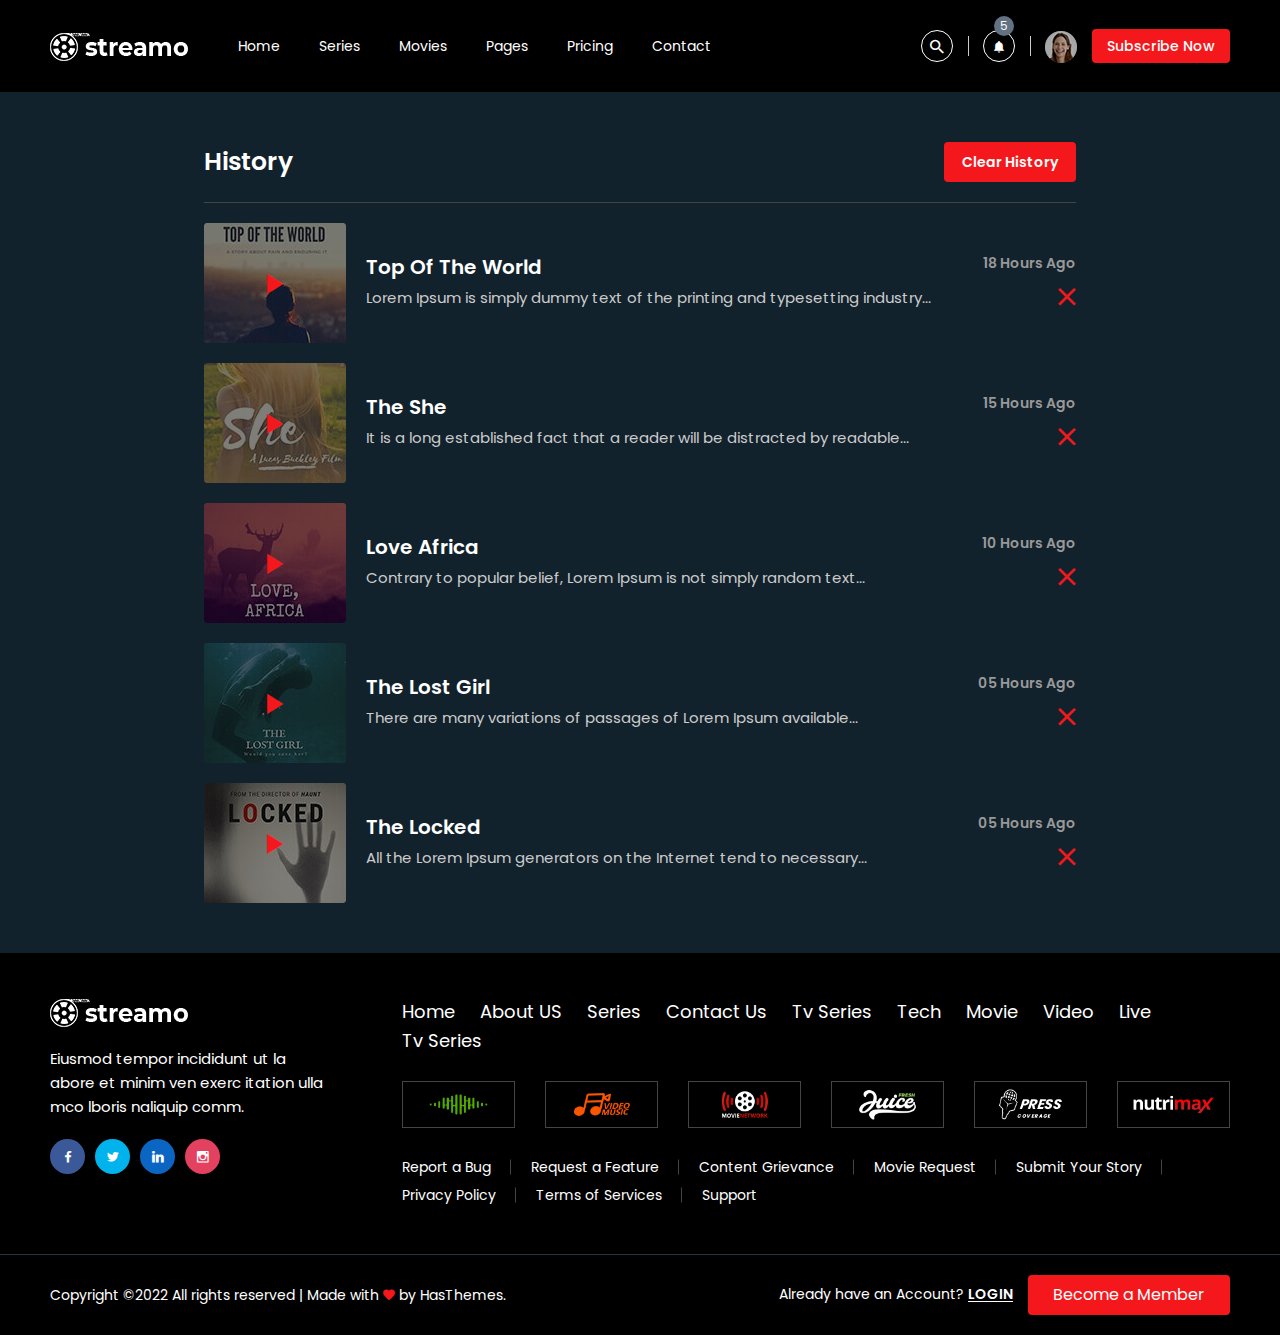
<file: history.html>
<!DOCTYPE html>
<html class="no-js" lang="en">

<head>
    <meta charset="utf-8">
    <meta http-equiv="x-ua-compatible" content="ie=edge">
    <title>History || Streamo - Media Streaming App Site Bootstrap 5 Template</title>
    <meta name="description" content="">
    <meta name="viewport" content="width=device-width, initial-scale=1">
    <!-- Favicon -->
    <link rel="shortcut icon" type="image/x-icon" href="favicons/images-favicon.ico">
    
    <!-- CSS 
    ========================= -->
   
    <!-- Bootstrap CSS -->
    <link rel="stylesheet" href="css/css-bootstrap.min.css">
    
    <!-- Fonts CSS -->
    <link rel="stylesheet" href="css/css-material-design-iconic-font.min.css">
    
    <!-- Plugins CSS -->
    <link rel="stylesheet" href="css/css-plugins.css">
    
    <!-- Main Style CSS -->
    <link rel="stylesheet" href="css/css-style.css">
    
    <!-- Modernizer JS -->
    <script src="js/vendor-modernizr-3.6.0.min.js"></script>
</head>

<body>

<!-- Main Wrapper Start -->
<div class="main-wrapper">
   
    <header class="header-area bg-black section-padding-lr">
        <div class="container-fluid">
            <div class="header-wrap header-netflix-style">
                <div class="logo-menu-wrap">
                    <!-- Logo -->
                    <div class="logo">
                        <a href="index-4.html"><img src="images/logo-logo.png" alt=""></a>
                    </div>
                    <!-- Logo -->
                    <div class="main-menu main-theme-color-four">
                        <nav class="main-navigation">
                            <ul>
                                <li class="active"><a href="index-4.html">Home</a></li>
                                <li><a href="series.html">Series </a>
                                    <ul class="sub-menu">
                                        <li><a href="horror-series.html">Horror Series</a></li>
                                        <li><a href="romantic-series.html">Romantic Series</a></li>
                                    </ul>
                                </li>
                                <li><a href="movie.html">Movies</a>
                                    <ul class="sub-menu">
                                        <li><a href="horror-movie.html">Horror Movies</a></li>
                                        <li><a href="romantic-movie.html">Romantic Movies</a></li>
                                    </ul>
                                </li>
                                <li><a href="#">Pages</a>
                                    <ul class="sub-menu">
                                        <li><a href="about-2.html">About Us</a></li>
                                        <li><a href="pricing-plan-2.html">Pricing</a></li>
                                        <li><a href="watchlist.html">Watchlist</a></li>
                                        <li><a href="history.html">History</a></li>
                                        <li><a href="movie-details.html">Movie details</a></li>
                                        <li><a href="series-details.html">Series details</a></li>
                                        <li><a href="faq-2.html">FAQ</a></li>
                                        <li><a href="my-account-2.html">My Account</a></li>
                                        <li><a href="landing-page.html">Landing Page</a></li>
                                    </ul>
                                </li>
                                <li><a href="pricing-plan-2.html">Pricing</a></li>
                                <li><a href="contact-2.html">Contact</a></li>
                            </ul>
                        </nav>
                    </div>
                </div>
                <div class="right-side d-flex">
                    <!-- search-input-box start -->
                    <div class="header-search-2">
                        <a class="search-toggle" href="#">
                            <i class="zmdi zmdi-search s-open"></i>
                            <i class="zmdi zmdi-close s-close"></i>
                        </a>
                        <div class="search-wrap-2">
                            <form action="#">
                                <input placeholder="Search" type="text">
                                <button class="button-search"><i class="zmdi zmdi-search"></i></button>
                            </form>
                        </div>
                    </div>
                    <!-- search-input-box end -->
                    <!-- notifications start -->
                    <div class="notifications-bar btn-group">
                        <a href="#" class="notifications-iocn white" data-bs-toggle="dropdown" aria-haspopup="true" aria-expanded="false">
                            <i class="zmdi zmdi-notifications"></i> <span>5</span>
                        </a>
                        <div class="dropdown-menu netflix-notifications-style red">
                            <h5>Notifications</h5>
                            <ul>
                                <li class="single-notifications">
                                    <a href="#">
                                        <span class="image"><img src="images/review-author-01.png" alt=""></span>
                                        <span class="notific-contents">
                                            <span>Lorem ipsum dolor sit amet consectetur.</span>
                                            <span class="time">21 hours ago</span>
                                        </span>

                                    </a>
                                </li>
                                <li class="single-notifications">
                                    <a href="#">
                                        <span class="image"><img src="images/review-author-01.png" alt=""></span>
                                        <span class="notific-contents">
                                            <span>Lorem ipsum dolor sit amet consectetur.</span>
                                            <span class="time">21 hours ago</span>
                                        </span>

                                    </a>
                                </li>
                            </ul>
                        </div>
                    </div>
                    <!-- notifications end -->
                    <!-- our-profile-area start -->
                    <div class="our-profile-area ">
                        <a href="#" class="our-profile-pc" data-bs-toggle="dropdown" aria-haspopup="true" aria-expanded="false">
                            <img src="images/review-author-01.png" alt="">
                        </a>
                        <div class="dropdown-menu netflix-profile-style red">
                            <ul>
                                <li class="single-list"><a href="history.html">History</a></li>
                                <li class="single-list"><a href="watchlist.html">Watchlist</a></li>
                                <li class="single-list"><a href="my-account-2.html">My Account</a></li>
                                <li class="single-list"><a href="login-and-register-2.html">Log Out</a></li>
                            </ul>
                        </div>
                    </div>
                    <!-- our-profile-area end -->
                    <div class="subscribe-btn-wrap">
                        <button type="button" data-bs-toggle="modal" data-bs-target="#exampleModal" class="subscribe-btn">Subscribe Now</button>
                    </div>
                    <!-- mobile-menu start -->
                    <div class="mobile-menu d-block d-lg-none"></div>
                    <!-- mobile-menu end -->
                </div>
            </div>
        </div>
    </header>
    
    <div class="movie-list-area section-ptb-50 bg-black-2">
        <div class="container">
            <div class="row">
                <div class="col-xl-9 col-lg-12 me-auto ms-auto">
                    <div class="movie-list-top-bar">
                        <div class="movie-list-title">
                            <h2 class="title">History</h2>
                        </div>
                        <div class="movie-list-clear">
                            <button class="Watch-list-clear-btn" type="button">Clear History</button>
                        </div>
                    </div>
                    <div class="movielist-wrap">
                        <div class="single-movielist">
                            <div class="movielist-img-content">
                                <div class="movielist-img">
                                    <a href="movie-details.html">
                                        <img src="images/product-movie-25.jpg" alt="">
                                        <i class="zmdi zmdi-play play-btn-style"></i>
                                    </a>
                                </div>
                                <div class="movielist-content">
                                    <h3 class="title"><a href="movie-details.html">Top Of The World</a></h3>
                                    <p>Lorem Ipsum is simply dummy text of the printing and typesetting industry...</p>
                                </div>
                            </div>
                            <div class="movielist-close">
                                <p>18 Hours Ago</p>
                                <a class="watchlist-close-btn" href="#"><i class="zmdi zmdi-close"></i></a>
                            </div>
                        </div>
                        <div class="single-movielist">
                            <div class="movielist-img-content">
                                <div class="movielist-img">
                                    <a href="movie-details.html">
                                        <img src="images/product-movie-26.jpg" alt="">
                                        <i class="zmdi zmdi-play play-btn-style"></i>
                                    </a>
                                </div>
                                <div class="movielist-content">
                                    <h3 class="title"><a href="movie-details.html">The She</a></h3>
                                    <p>It is a long established fact that a reader will be distracted by readable...</p>
                                </div>
                            </div>
                            <div class="movielist-close">
                                <p>15 Hours Ago</p>
                                <a class="watchlist-close-btn" href="#"><i class="zmdi zmdi-close"></i></a>
                            </div>
                        </div>
                        <div class="single-movielist">
                            <div class="movielist-img-content">
                                <div class="movielist-img">
                                    <a href="movie-details.html">
                                        <img src="images/product-movie-27.jpg" alt="">
                                        <i class="zmdi zmdi-play play-btn-style"></i>
                                    </a>
                                </div>
                                <div class="movielist-content">
                                    <h3 class="title"><a href="movie-details.html">Love Africa</a></h3>
                                    <p>Contrary to popular belief, Lorem Ipsum is not simply random text...</p>
                                </div>
                            </div>
                            <div class="movielist-close">
                                <p>10 Hours Ago</p>
                                <a class="watchlist-close-btn" href="#"><i class="zmdi zmdi-close"></i></a>
                            </div>
                        </div>
                        <div class="single-movielist">
                            <div class="movielist-img-content">
                                <div class="movielist-img">
                                    <a href="movie-details.html">
                                        <img src="images/product-movie-28.jpg" alt="">
                                        <i class="zmdi zmdi-play play-btn-style"></i>
                                    </a>
                                </div>
                                <div class="movielist-content">
                                    <h3 class="title"><a href="movie-details.html">The Lost Girl</a></h3>
                                    <p>There are many variations of passages of Lorem Ipsum available...</p>
                                </div>
                            </div>
                            <div class="movielist-close">
                                <p>05 Hours Ago</p>
                                <a class="movielist-close-btn" href="#"><i class="zmdi zmdi-close"></i></a>
                            </div>
                        </div>
                        <div class="single-movielist">
                            <div class="movielist-img-content">
                                <div class="movielist-img">
                                    <a href="movie-details.html">
                                        <img src="images/product-movie-29.jpg" alt="">
                                        <i class="zmdi zmdi-play play-btn-style"></i>
                                    </a>
                                </div>
                                <div class="movielist-content">
                                    <h3 class="title"><a href="movie-details.html">The Locked</a></h3>
                                    <p>All the Lorem Ipsum generators on the Internet tend to necessary...</p>
                                </div>
                            </div>
                            <div class="movielist-close">
                                <p>05 Hours Ago</p>
                                <a class="movielist-close-btn" href="#"><i class="zmdi zmdi-close"></i></a>
                            </div>
                        </div>
                    </div>
                </div>
            </div>
        </div>
    </div>
    <!-- Footer Area -->
    <footer class="footer-area bg-black section-padding-lr">
        <div class="footer-hm4-ptb">
            <div class="container-fluid">
                <div class="row">   
                    <div class="col-lg-3">
                        <!-- footer-widget -->
                        <div class="footer-widget footer-about">
                            <div class="footer-logo">
                                <a href="index-4.html"><img src="images/logo-logo.png" alt=""></a>
                            </div>
                            <p>Eiusmod tempor incididunt ut la abore et minim ven exerc itation ulla mco lboris naliquip comm.</p>
                            <div class="social-style-1">
                                <a class="facebook" href="#"><i class="zmdi zmdi-facebook"></i></a>
                                <a class="twitter" href="#"><i class="zmdi zmdi-twitter"></i></a>
                                <a class="linkedin" href="#"><i class="zmdi zmdi-linkedin"></i></a>
                                <a class="instagram" href="#"><i class="zmdi zmdi-instagram"></i></a>
                            </div>
                        </div>
                        <!--// footer-widget -->
                    </div>
                    <div class="col-lg-9">
                        <div class="footer-top-right">
                            <div class="footer-quicklink">
                                <ul>
                                    <li><a href="index-4.html">Home</a></li>
                                    <li><a href="about-2.html">About US</a></li>
                                    <li><a href="series.html">Series</a></li>
                                    <li><a href="contact-2.html">Contact Us</a></li>
                                    <li><a href="index-4.html">Tv Series</a></li>
                                    <li><a href="index-4.html">Tech</a></li>
                                    <li><a href="movie.html">Movie</a></li>
                                    <li><a href="index-4.html">Video</a></li>
                                    <li><a href="index-4.html">Live</a></li>
                                    <li><a href="index-4.html">Tv Series</a></li>
                                </ul>
                            </div>
                            <div class="brand-logo-active brand-logo-wrap">
                                <div class="brand-logo-plr">
                                    <div class="brand-logo">
                                        <a href="#"><img src="images/brand-1.png" alt=""></a>
                                    </div>
                                </div>
                                <div class="brand-logo-plr">
                                    <div class="brand-logo">
                                        <a href="#"><img src="images/brand-2.png" alt=""></a>
                                    </div>
                                </div>
                                <div class="brand-logo-plr">
                                    <div class="brand-logo">
                                        <a href="#"><img src="images/brand-3.png" alt=""></a>
                                    </div>
                                </div>
                                <div class="brand-logo-plr">
                                    <div class="brand-logo">
                                        <a href="#"><img src="images/brand-4.png" alt=""></a>
                                    </div>
                                </div>
                                <div class="brand-logo-plr">
                                    <div class="brand-logo">
                                        <a href="#"><img src="images/brand-5.png" alt=""></a>
                                    </div>
                                </div>
                                <div class="brand-logo-plr">
                                    <div class="brand-logo">
                                        <a href="#"><img src="images/brand-6.png" alt=""></a>
                                    </div>
                                </div>
                                <div class="brand-logo-plr">
                                    <div class="brand-logo">
                                        <a href="#"><img src="images/brand-1.png" alt=""></a>
                                    </div>
                                </div>
                                <div class="brand-logo-plr">
                                    <div class="brand-logo">
                                        <a href="#"><img src="images/brand-2.png" alt=""></a>
                                    </div>
                                </div>
                            </div>
                            <div class="footer-quicklink-2">
                                <ul>
                                    <li><a href="contact-2.html">Report a Bug</a></li>
                                    <li><a href="contact-2.html">Request a Feature</a></li>
                                    <li><a href="about-2.html">Content Grievance</a></li>
                                    <li><a href="contact-2.html">Movie Request</a></li>
                                    <li><a href="contact-2.html">Submit Your Story</a></li>
                                    <li><a href="contact-2.html">Privacy Policy</a></li>
                                    <li><a href="contact-2.html">Terms of Services</a></li>
                                    <li><a href="contact-2.html">Support</a></li>
                                </ul>
                            </div>
                        </div>
                    </div>
                </div>
            </div>
        </div>
        <div class="footer-bottom footer-bottom-ptb footer-black-hm4">
            <div class="container-fluid">
                <div class="row align-items-center">
                    <div class="col-lg-6">
                        <div class="copyright">
                            <p class="copyright-text">
                                Copyright &copy;2022 All rights reserved | Made with <i class="zmdi zmdi-favorite"></i> by <a href="https://themeforest.net/user/codecarnival/portfolio"> HasThemes</a>.
                            </p>
                        </div>
                    </div>
                    <div class="col-lg-6">
                        <div class="login-alert">
                            <p>Already have an Account? <a href="login-and-register-2.html">LOGIN</a></p>
                            <div class="member-btn">
                                <a class="member-btn-style" href="pricing-plan-2.html">Become a Member</a>
                            </div>
                        </div>
                    </div>
                </div>
            </div>
        </div>
    </footer>
    <!--// Footer Area -->
    <!-- Modal -->
    <div class="modal fade" id="exampleModal">
        <div class="modal-dialog modal-dialog-centered">
            <div class="modal-content">
                <div class="modal-header">
                    <button type="button" class="subscribe-btn-close" data-bs-dismiss="modal" aria-label="Close"><i class="zmdi zmdi-close s-close"></i></button>
                </div>
                <div class="modal-body">
                    <h5 id="exampleModalLabel">Ready to watch? Enter your email to create or restart your membership.</h5>
                    <div class="create-membership-wrap modify">
                        <input placeholder="Email Address">
                        <button class="landing-btn-style" type="button">Get Started</button> 
                    </div>
                </div>
            </div>
        </div>
    </div>
</div>
<!-- Main Wrapper End -->

<!-- JS
============================================ -->

<!-- jquery -->		
<script src="js/vendor-jquery-3.5.1.min.js"></script>
<script src="js/vendor-jquery-migrate-3.3.0.min.js"></script>
<!-- Popper JS -->
<script src="js/js-popper.min.js"></script>
<!-- Bootstrap JS -->
<script src="js/js-bootstrap.min.js"></script>
<!-- Plugins JS -->
<script src="js/js-plugins.js"></script>
<!-- Ajax Mail -->
<script src="js/js-ajax-mail.js"></script>
<!-- Main JS -->
<script src="js/js-main.js"></script>


</body>

</html>
</file>
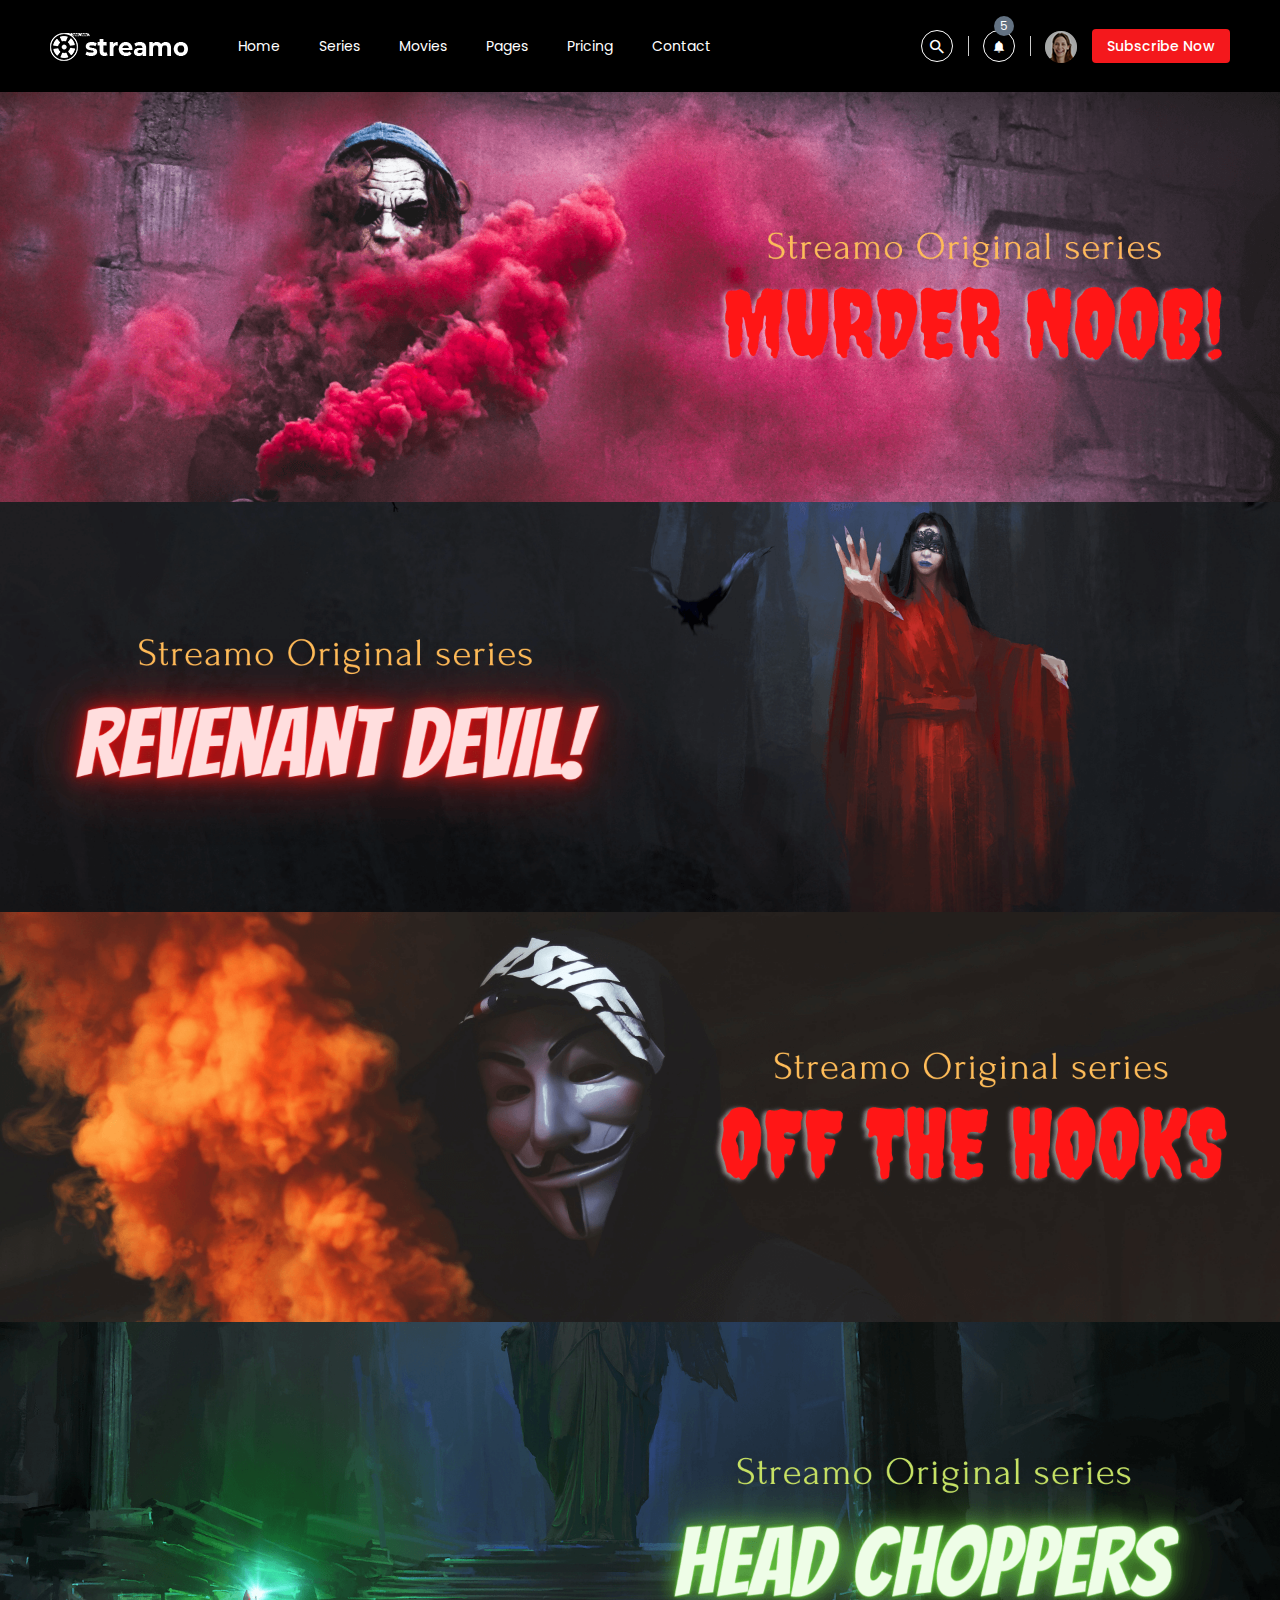
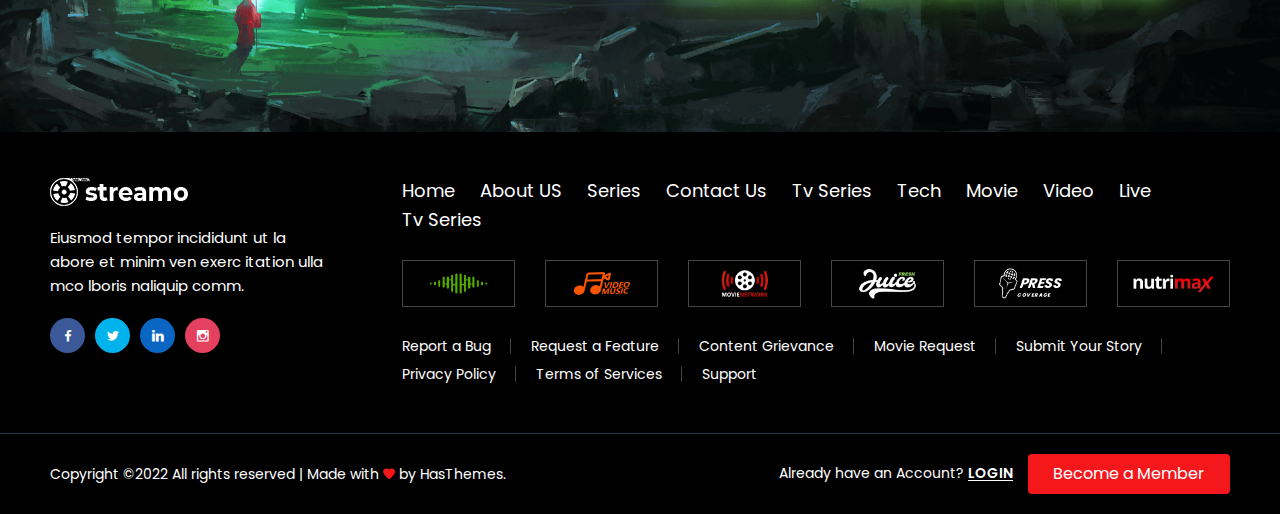
<file: horror-series.html>
<!DOCTYPE html>
<html class="no-js" lang="en">

<head>
    <meta charset="utf-8">
    <meta http-equiv="x-ua-compatible" content="ie=edge">
    <title>Horror Series || Streamo - Media Streaming App Site Bootstrap 5 Template</title>
    <meta name="description" content="">
    <meta name="viewport" content="width=device-width, initial-scale=1">
    <!-- Favicon -->
    <link rel="shortcut icon" type="image/x-icon" href="favicons/images-favicon.ico">
    
    <!-- CSS 
    ========================= -->
   
    <!-- Bootstrap CSS -->
    <link rel="stylesheet" href="css/css-bootstrap.min.css">
    
    <!-- Fonts CSS -->
    <link rel="stylesheet" href="css/css-material-design-iconic-font.min.css">
    
    <!-- Plugins CSS -->
    <link rel="stylesheet" href="css/css-plugins.css">
    
    <!-- Main Style CSS -->
    <link rel="stylesheet" href="css/css-style.css">
    
    <!-- Modernizer JS -->
    <script src="js/vendor-modernizr-3.6.0.min.js"></script>
</head>

<body>

<!-- Main Wrapper Start -->
<div class="main-wrapper">
   
    <header class="header-area bg-black section-padding-lr">
        <div class="container-fluid">
            <div class="header-wrap header-netflix-style">
                <div class="logo-menu-wrap">
                    <!-- Logo -->
                    <div class="logo">
                        <a href="index-4.html"><img src="images/logo-logo.png" alt=""></a>
                    </div>
                    <!-- Logo -->
                    <div class="main-menu main-theme-color-four">
                        <nav class="main-navigation">
                            <ul>
                                <li class="active"><a href="index-4.html">Home</a></li>
                                <li><a href="series.html">Series </a>
                                    <ul class="sub-menu">
                                        <li><a href="horror-series.html">Horror Series</a></li>
                                        <li><a href="romantic-series.html">Romantic Series</a></li>
                                    </ul>
                                </li>
                                <li><a href="movie.html">Movies</a>
                                    <ul class="sub-menu">
                                        <li><a href="horror-movie.html">Horror Movies</a></li>
                                        <li><a href="romantic-movie.html">Romantic Movies</a></li>
                                    </ul>
                                </li>
                                <li><a href="#">Pages</a>
                                    <ul class="sub-menu">
                                        <li><a href="about-2.html">About Us</a></li>
                                        <li><a href="pricing-plan-2.html">Pricing</a></li>
                                        <li><a href="watchlist.html">Watchlist</a></li>
                                        <li><a href="history.html">History</a></li>
                                        <li><a href="movie-details.html">Movie details</a></li>
                                        <li><a href="series-details.html">Series details</a></li>
                                        <li><a href="faq-2.html">FAQ</a></li>
                                        <li><a href="my-account-2.html">My Account</a></li>
                                        <li><a href="landing-page.html">Landing Page</a></li>
                                    </ul>
                                </li>
                                <li><a href="pricing-plan-2.html">Pricing</a></li>
                                <li><a href="contact-2.html">Contact</a></li>
                            </ul>
                        </nav>
                    </div>
                </div>
                <div class="right-side d-flex">
                    <!-- search-input-box start -->
                    <div class="header-search-2">
                        <a class="search-toggle" href="#">
                            <i class="zmdi zmdi-search s-open"></i>
                            <i class="zmdi zmdi-close s-close"></i>
                        </a>
                        <div class="search-wrap-2">
                            <form action="#">
                                <input placeholder="Search" type="text">
                                <button class="button-search"><i class="zmdi zmdi-search"></i></button>
                            </form>
                        </div>
                    </div>
                    <!-- search-input-box end -->
                    <!-- notifications start -->
                    <div class="notifications-bar btn-group">
                        <a href="#" class="notifications-iocn white" data-bs-toggle="dropdown" aria-haspopup="true" aria-expanded="false">
                            <i class="zmdi zmdi-notifications"></i> <span>5</span>
                        </a>
                        <div class="dropdown-menu netflix-notifications-style red">
                            <h5>Notifications</h5>
                            <ul>
                                <li class="single-notifications">
                                    <a href="#">
                                        <span class="image"><img src="images/review-author-01.png" alt=""></span>
                                        <span class="notific-contents">
                                            <span>Lorem ipsum dolor sit amet consectetur.</span>
                                            <span class="time">21 hours ago</span>
                                        </span>

                                    </a>
                                </li>
                                <li class="single-notifications">
                                    <a href="#">
                                        <span class="image"><img src="images/review-author-01.png" alt=""></span>
                                        <span class="notific-contents">
                                            <span>Lorem ipsum dolor sit amet consectetur.</span>
                                            <span class="time">21 hours ago</span>
                                        </span>

                                    </a>
                                </li>
                            </ul>
                        </div>
                    </div>
                    <!-- notifications end -->
                    <!-- our-profile-area start -->
                    <div class="our-profile-area ">
                        <a href="#" class="our-profile-pc" data-bs-toggle="dropdown" aria-haspopup="true" aria-expanded="false">
                            <img src="images/review-author-01.png" alt="">
                        </a>
                        <div class="dropdown-menu netflix-profile-style red">
                            <ul>
                                <li class="single-list"><a href="history.html">History</a></li>
                                <li class="single-list"><a href="watchlist.html">Watchlist</a></li>
                                <li class="single-list"><a href="my-account-2.html">My Account</a></li>
                                <li class="single-list"><a href="login-and-register-2.html">Log Out</a></li>
                            </ul>
                        </div>
                    </div>
                    <!-- our-profile-area end -->
                    <div class="subscribe-btn-wrap">
                        <button type="button" data-bs-toggle="modal" data-bs-target="#exampleModal" class="subscribe-btn">Subscribe Now</button>
                    </div>
                    <!-- mobile-menu start -->
                    <div class="mobile-menu d-block d-lg-none"></div>
                    <!-- mobile-menu end -->
                </div>
            </div>
        </div>
    </header>
    
    <div class="series-banner-img">
        <a href="series-details.html"><img src="images/product-series-banner-4.png" alt=""></a>
    </div>
    <div class="series-banner-img">
        <a href="series-details.html"><img src="images/product-series-banner-5.png" alt=""></a>
    </div>
    <div class="series-banner-img">
        <a href="series-details.html"><img src="images/product-series-banner-6.png" alt=""></a>
    </div>
    <div class="series-banner-img">
        <a href="series-details.html"><img src="images/product-series-banner-7.png" alt=""></a>
    </div>
    <!-- Footer Area -->
    <footer class="footer-area bg-black section-padding-lr">
        <div class="footer-hm4-ptb">
            <div class="container-fluid">
                <div class="row">   
                    <div class="col-lg-3">
                        <!-- footer-widget -->
                        <div class="footer-widget footer-about">
                            <div class="footer-logo">
                                <a href="index-4.html"><img src="images/logo-logo.png" alt=""></a>
                            </div>
                            <p>Eiusmod tempor incididunt ut la abore et minim ven exerc itation ulla mco lboris naliquip comm.</p>
                            <div class="social-style-1">
                                <a class="facebook" href="#"><i class="zmdi zmdi-facebook"></i></a>
                                <a class="twitter" href="#"><i class="zmdi zmdi-twitter"></i></a>
                                <a class="linkedin" href="#"><i class="zmdi zmdi-linkedin"></i></a>
                                <a class="instagram" href="#"><i class="zmdi zmdi-instagram"></i></a>
                            </div>
                        </div>
                        <!--// footer-widget -->
                    </div>
                    <div class="col-lg-9">
                        <div class="footer-top-right">
                            <div class="footer-quicklink">
                                <ul>
                                    <li><a href="index-4.html">Home</a></li>
                                    <li><a href="about-2.html">About US</a></li>
                                    <li><a href="series.html">Series</a></li>
                                    <li><a href="contact-2.html">Contact Us</a></li>
                                    <li><a href="index-4.html">Tv Series</a></li>
                                    <li><a href="index-4.html">Tech</a></li>
                                    <li><a href="movie.html">Movie</a></li>
                                    <li><a href="index-4.html">Video</a></li>
                                    <li><a href="index-4.html">Live</a></li>
                                    <li><a href="index-4.html">Tv Series</a></li>
                                </ul>
                            </div>
                            <div class="brand-logo-active brand-logo-wrap">
                                <div class="brand-logo-plr">
                                    <div class="brand-logo">
                                        <a href="#"><img src="images/brand-1.png" alt=""></a>
                                    </div>
                                </div>
                                <div class="brand-logo-plr">
                                    <div class="brand-logo">
                                        <a href="#"><img src="images/brand-2.png" alt=""></a>
                                    </div>
                                </div>
                                <div class="brand-logo-plr">
                                    <div class="brand-logo">
                                        <a href="#"><img src="images/brand-3.png" alt=""></a>
                                    </div>
                                </div>
                                <div class="brand-logo-plr">
                                    <div class="brand-logo">
                                        <a href="#"><img src="images/brand-4.png" alt=""></a>
                                    </div>
                                </div>
                                <div class="brand-logo-plr">
                                    <div class="brand-logo">
                                        <a href="#"><img src="images/brand-5.png" alt=""></a>
                                    </div>
                                </div>
                                <div class="brand-logo-plr">
                                    <div class="brand-logo">
                                        <a href="#"><img src="images/brand-6.png" alt=""></a>
                                    </div>
                                </div>
                                <div class="brand-logo-plr">
                                    <div class="brand-logo">
                                        <a href="#"><img src="images/brand-1.png" alt=""></a>
                                    </div>
                                </div>
                                <div class="brand-logo-plr">
                                    <div class="brand-logo">
                                        <a href="#"><img src="images/brand-2.png" alt=""></a>
                                    </div>
                                </div>
                            </div>
                            <div class="footer-quicklink-2">
                                <ul>
                                    <li><a href="contact-2.html">Report a Bug</a></li>
                                    <li><a href="contact-2.html">Request a Feature</a></li>
                                    <li><a href="about-2.html">Content Grievance</a></li>
                                    <li><a href="contact-2.html">Movie Request</a></li>
                                    <li><a href="contact-2.html">Submit Your Story</a></li>
                                    <li><a href="contact-2.html">Privacy Policy</a></li>
                                    <li><a href="contact-2.html">Terms of Services</a></li>
                                    <li><a href="contact-2.html">Support</a></li>
                                </ul>
                            </div>
                        </div>
                    </div>
                </div>
            </div>
        </div>
        <div class="footer-bottom footer-bottom-ptb footer-black-hm4">
            <div class="container-fluid">
                <div class="row align-items-center">
                    <div class="col-lg-6">
                        <div class="copyright">
                            <p class="copyright-text">
                                Copyright &copy;2022 All rights reserved | Made with <i class="zmdi zmdi-favorite"></i> by <a href="https://themeforest.net/user/codecarnival/portfolio"> HasThemes</a>.
                            </p>
                        </div>
                    </div>
                    <div class="col-lg-6">
                        <div class="login-alert">
                            <p>Already have an Account? <a href="login-and-register-2.html">LOGIN</a></p>
                            <div class="member-btn">
                                <a class="member-btn-style" href="pricing-plan-2.html">Become a Member</a>
                            </div>
                        </div>
                    </div>
                </div>
            </div>
        </div>
    </footer>
    <!--// Footer Area -->
    <!-- Modal -->
    <div class="modal fade" id="exampleModal">
        <div class="modal-dialog modal-dialog-centered">
            <div class="modal-content">
                <div class="modal-header">
                    <button type="button" class="subscribe-btn-close" data-bs-dismiss="modal" aria-label="Close"><i class="zmdi zmdi-close s-close"></i></button>
                </div>
                <div class="modal-body">
                    <h5 id="exampleModalLabel">Ready to watch? Enter your email to create or restart your membership.</h5>
                    <div class="create-membership-wrap modify">
                        <input placeholder="Email Address">
                        <button class="landing-btn-style" type="button">Get Started</button> 
                    </div>
                </div>
            </div>
        </div>
    </div>
</div>
<!-- Main Wrapper End -->

<!-- JS
============================================ -->

<!-- jquery -->		
<script src="js/vendor-jquery-3.5.1.min.js"></script>
<script src="js/vendor-jquery-migrate-3.3.0.min.js"></script>
<!-- Popper JS -->
<script src="js/js-popper.min.js"></script>
<!-- Bootstrap JS -->
<script src="js/js-bootstrap.min.js"></script>
<!-- Plugins JS -->
<script src="js/js-plugins.js"></script>
<!-- Ajax Mail -->
<script src="js/js-ajax-mail.js"></script>
<!-- Main JS -->
<script src="js/js-main.js"></script>


</body>

</html>
</file>
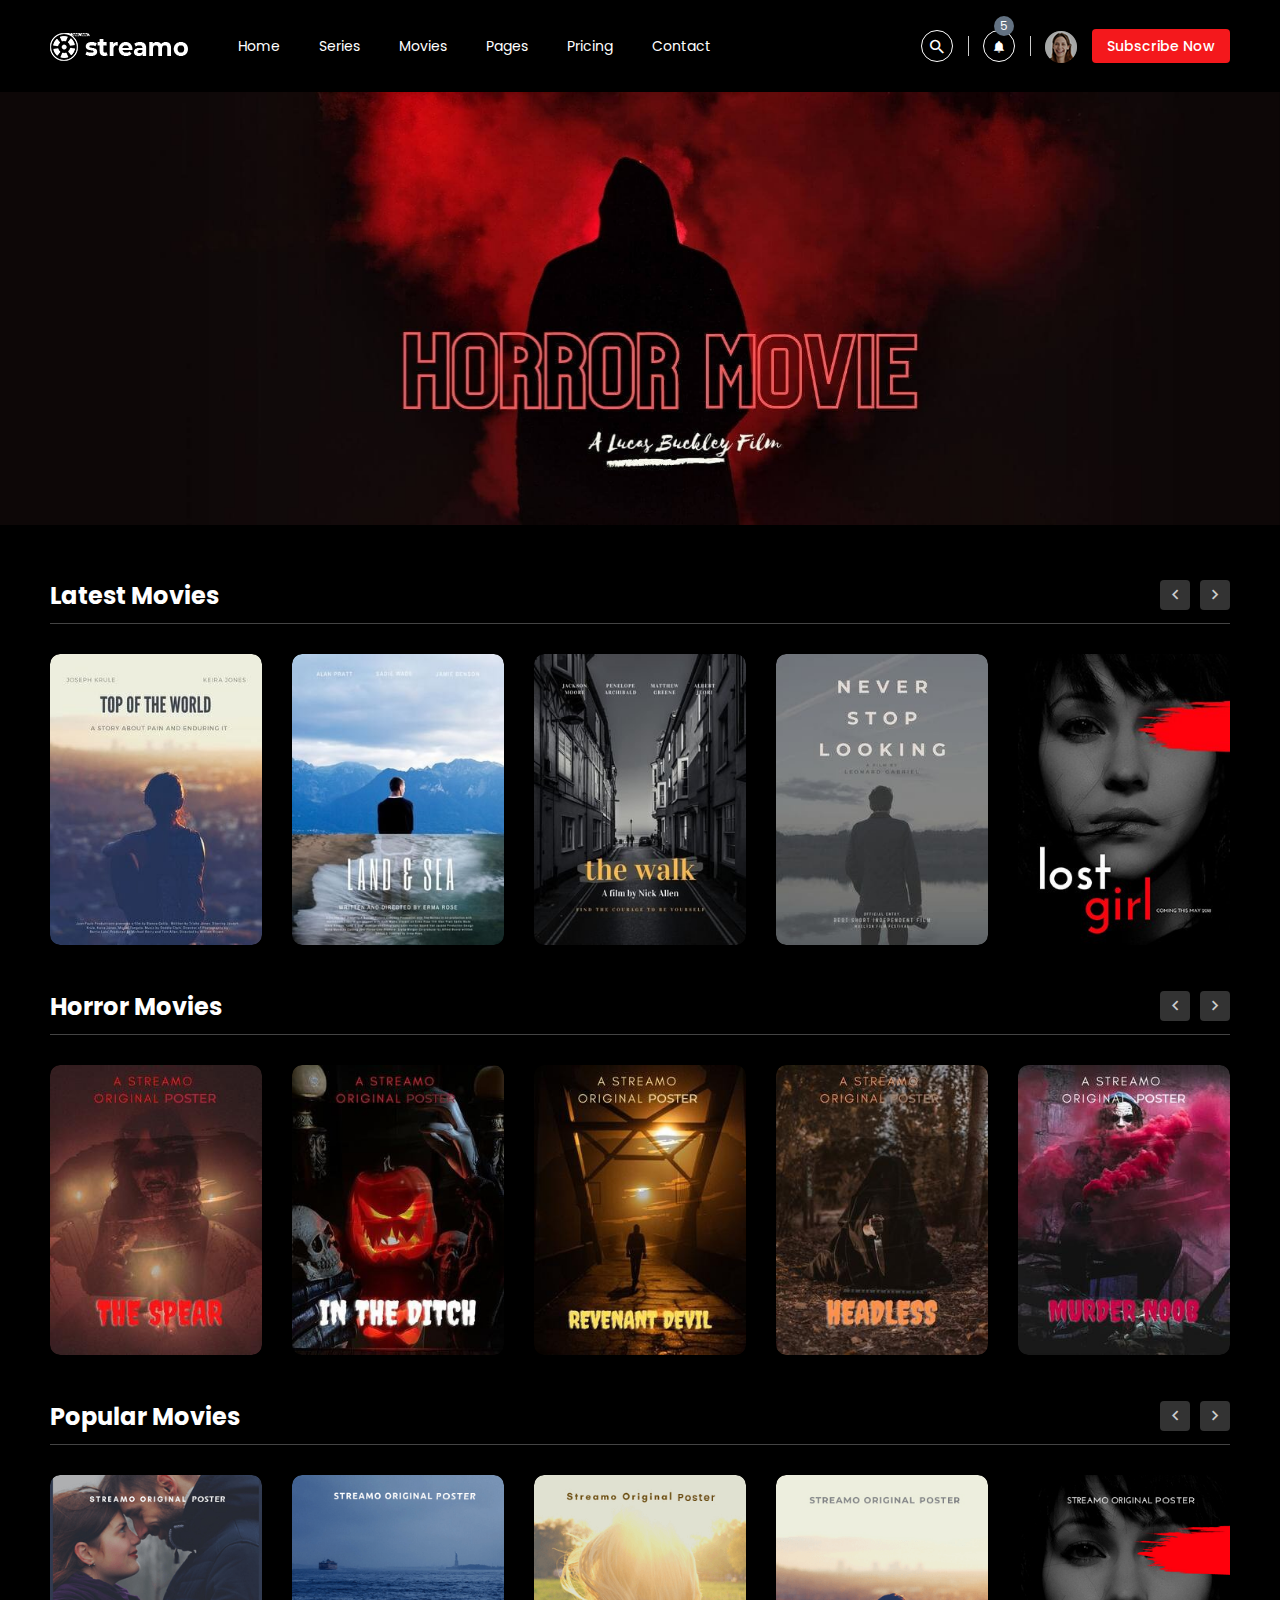
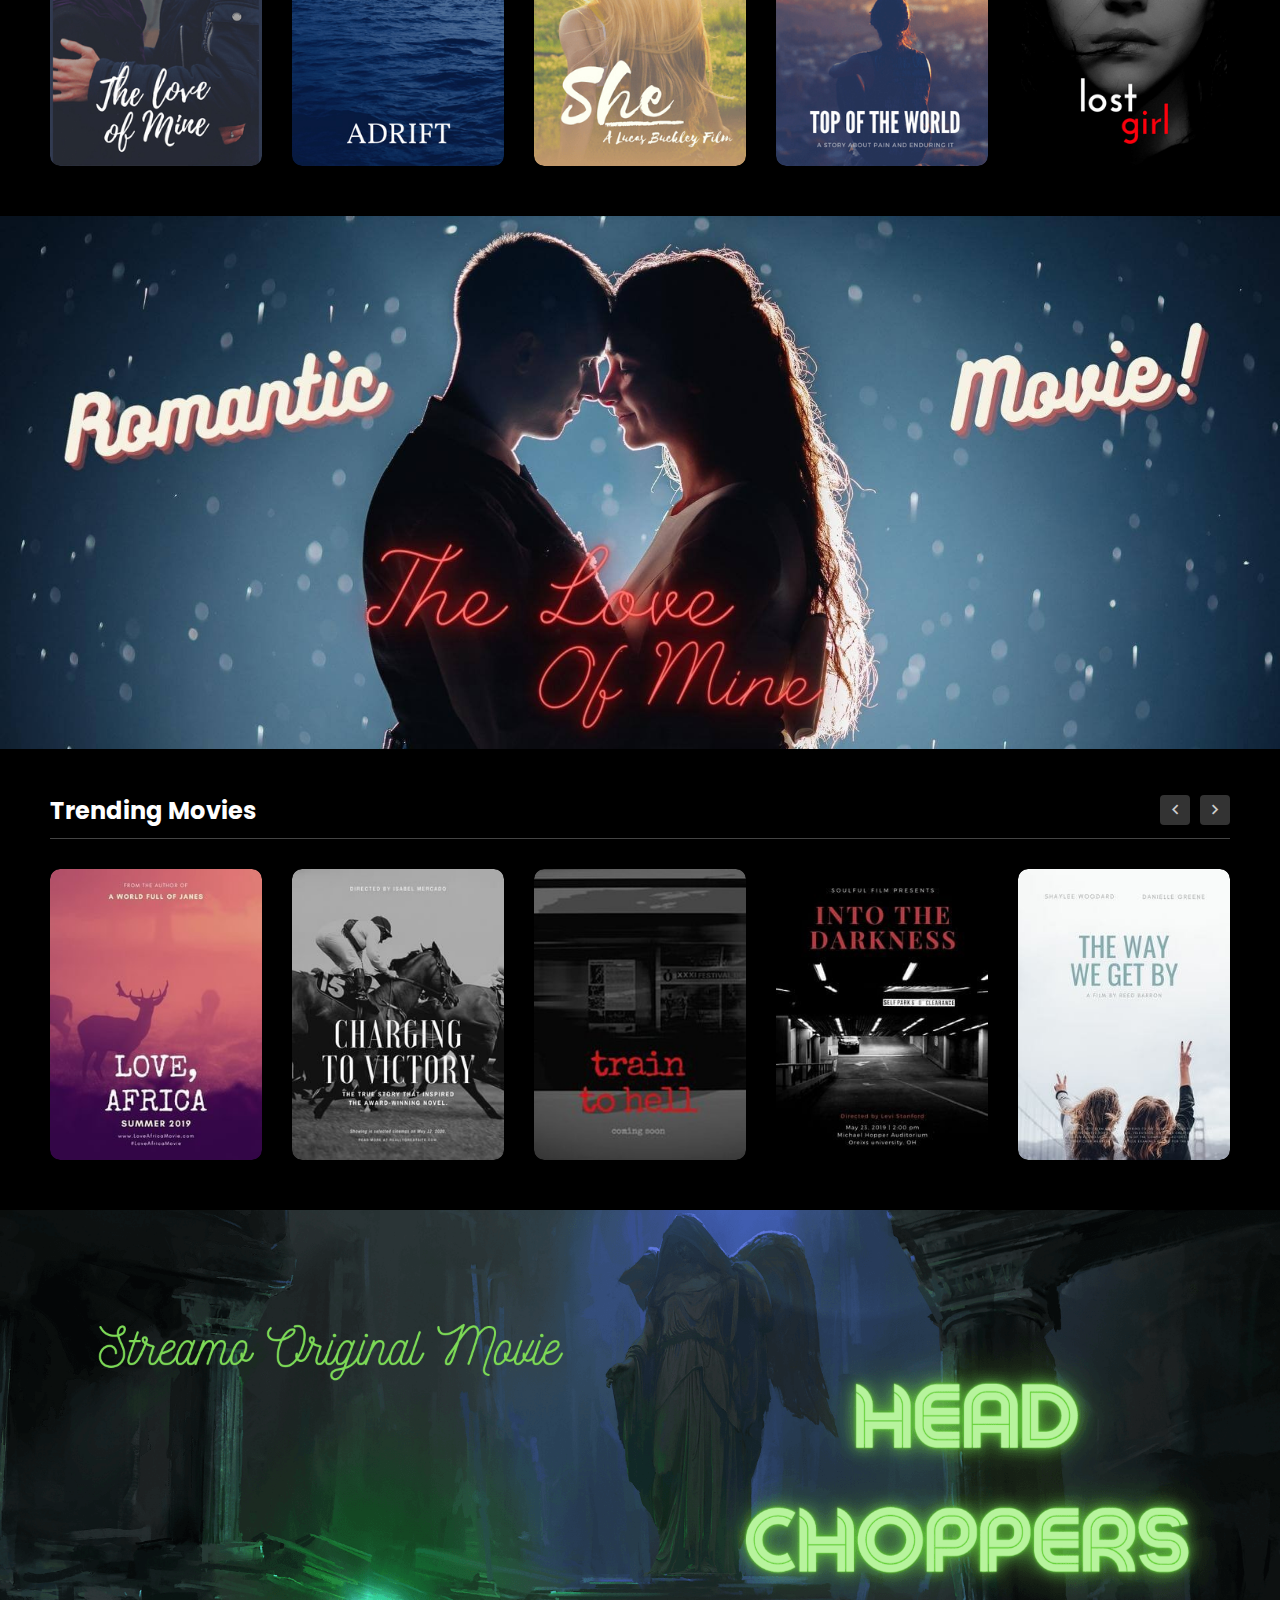
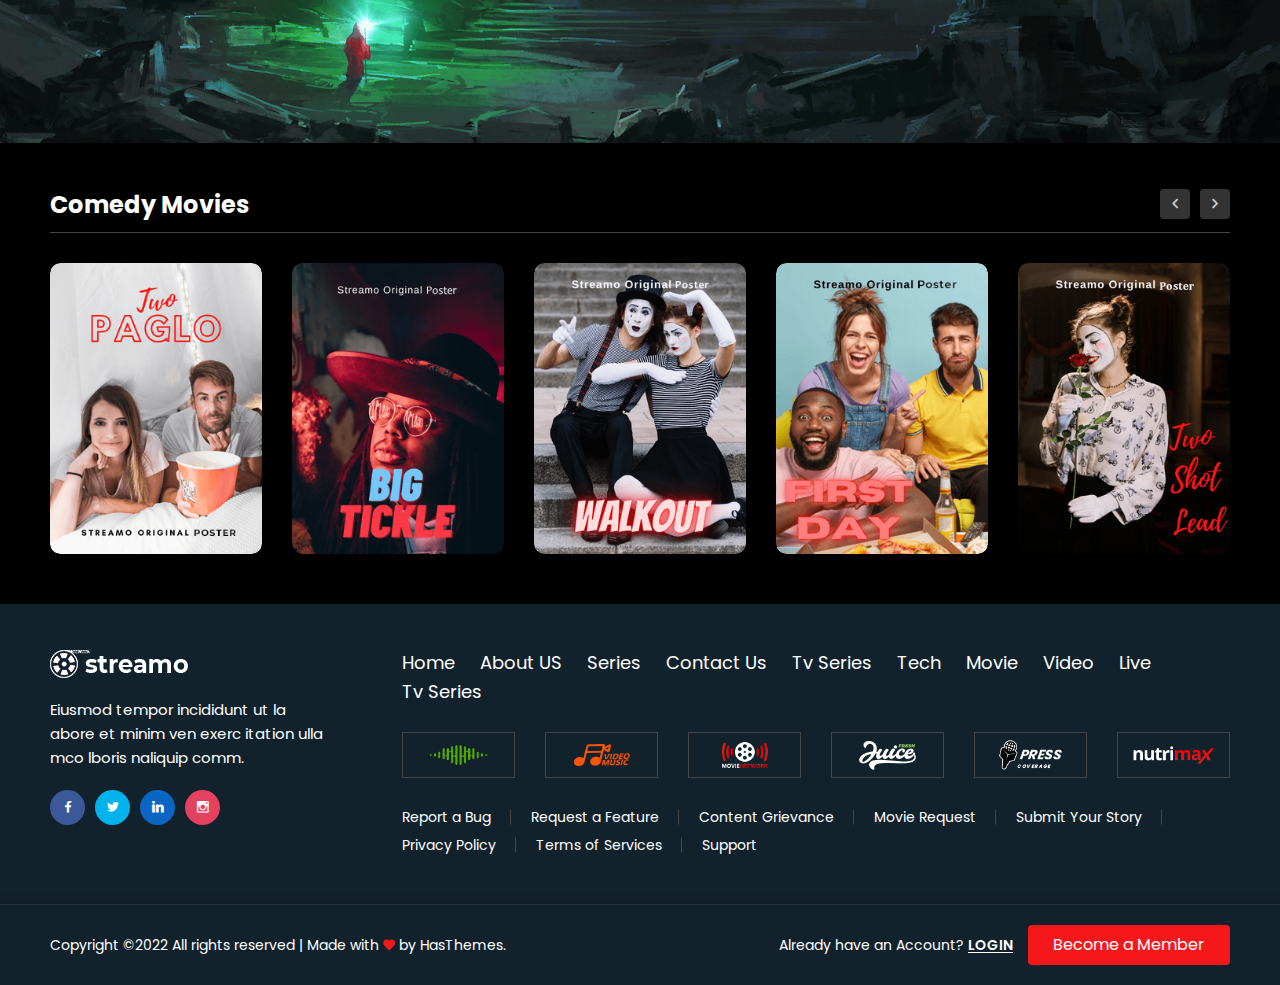
<file: movie.html>
<!DOCTYPE html>
<html class="no-js" lang="zxx">

<head>
    <meta charset="utf-8">
    <meta http-equiv="x-ua-compatible" content="ie=edge">
    <title>Movie || Streamo - Media Streaming App Site Bootstrap 5 Template</title>
    <meta name="description" content="">
    <meta name="viewport" content="width=device-width, initial-scale=1">
    <!-- Favicon -->
    <link rel="shortcut icon" type="image/x-icon" href="favicons/images-favicon.ico">
    
    <!-- CSS 
    ========================= -->
   
    <!-- Bootstrap CSS -->
    <link rel="stylesheet" href="css/css-bootstrap.min.css">
    
    <!-- Fonts CSS -->
    <link rel="stylesheet" href="css/css-material-design-iconic-font.min.css">
    
    <!-- Plugins CSS -->
    <link rel="stylesheet" href="css/css-plugins.css">
    
    <!-- Main Style CSS -->
    <link rel="stylesheet" href="css/css-style.css">
    
    <!-- Modernizer JS -->
    <script src="js/vendor-modernizr-3.6.0.min.js"></script>
</head>

<body>

<!-- Main Wrapper Start -->
<div class="main-wrapper">
    <!-- header area start -->
    <header class="header-area bg-black section-padding-lr">
        <div class="container-fluid">
            <div class="header-wrap header-netflix-style">
                <div class="logo-menu-wrap">
                    <!-- Logo -->
                    <div class="logo">
                        <a href="index-4.html"><img src="images/logo-logo.png" alt=""></a>
                    </div>
                    <!-- Logo -->
                    <div class="main-menu main-theme-color-four">
                        <nav class="main-navigation">
                            <ul>
                                <li class="active"><a href="index-4.html">Home</a></li>
                                <li><a href="series.html">Series </a>
                                    <ul class="sub-menu">
                                        <li><a href="horror-series.html">Horror Series</a></li>
                                        <li><a href="romantic-series.html">Romantic Series</a></li>
                                    </ul>
                                </li>
                                <li><a href="movie.html">Movies</a>
                                    <ul class="sub-menu">
                                        <li><a href="horror-movie.html">Horror Movies</a></li>
                                        <li><a href="romantic-movie.html">Romantic Movies</a></li>
                                    </ul>
                                </li>
                                <li><a href="#">Pages</a>
                                    <ul class="sub-menu">
                                        <li><a href="about-2.html">About Us</a></li>
                                        <li><a href="pricing-plan-2.html">Pricing</a></li>
                                        <li><a href="watchlist.html">Watchlist</a></li>
                                        <li><a href="history.html">History</a></li>
                                        <li><a href="movie-details.html">Movie details</a></li>
                                        <li><a href="movie-details.html">Series details</a></li>
                                        <li><a href="faq-2.html">FAQ</a></li>
                                        <li><a href="my-account-2.html">My Account</a></li>
                                        <li><a href="landing-page.html">Landing Page</a></li>
                                    </ul>
                                </li>
                                <li><a href="pricing-plan-2.html">Pricing</a></li>
                                <li><a href="contact-2.html">Contact</a></li>
                            </ul>
                        </nav>
                    </div>
                </div>
                <div class="right-side d-flex">
                    <!-- search-input-box start -->
                    <div class="header-search-2">
                        <a class="search-toggle" href="#">
                            <i class="zmdi zmdi-search s-open"></i>
                            <i class="zmdi zmdi-close s-close"></i>
                        </a>
                        <div class="search-wrap-2">
                            <form action="#">
                                <input placeholder="Search" type="text">
                                <button class="button-search"><i class="zmdi zmdi-search"></i></button>
                            </form>
                        </div>
                    </div>
                    <!-- search-input-box end -->
                    <!-- notifications start -->
                    <div class="notifications-bar btn-group">
                        <a href="#" class="notifications-iocn white" data-bs-toggle="dropdown" aria-haspopup="true" aria-expanded="false">
                            <i class="zmdi zmdi-notifications"></i> <span>5</span>
                        </a>
                        <div class="dropdown-menu netflix-notifications-style red">
                            <h5>Notifications</h5>
                            <ul>
                                <li class="single-notifications">
                                    <a href="#">
                                        <span class="image"><img src="images/review-author-01.png" alt=""></span>
                                        <span class="notific-contents">
                                            <span>Lorem ipsum dolor sit amet consectetur.</span>
                                            <span class="time">21 hours ago</span>
                                        </span>

                                    </a>
                                </li>
                                <li class="single-notifications">
                                    <a href="#">
                                        <span class="image"><img src="images/review-author-01.png" alt=""></span>
                                        <span class="notific-contents">
                                            <span>Lorem ipsum dolor sit amet consectetur.</span>
                                            <span class="time">21 hours ago</span>
                                        </span>

                                    </a>
                                </li>
                            </ul>
                        </div>
                    </div>
                    <!-- notifications end -->
                    <!-- our-profile-area start -->
                    <div class="our-profile-area ">
                        <a href="#" class="our-profile-pc" data-bs-toggle="dropdown" aria-haspopup="true" aria-expanded="false">
                            <img src="images/review-author-01.png" alt="">
                        </a>
                        <div class="dropdown-menu netflix-profile-style red">
                            <ul>
                                <li class="single-list"><a href="history.html">History</a></li>
                                <li class="single-list"><a href="watchlist.html">Watchlist</a></li>
                                <li class="single-list"><a href="my-account-2.html">My Account</a></li>
                                <li class="single-list"><a href="login-and-register-2.html">Log Out</a></li>
                            </ul>
                        </div>
                    </div>
                    <!-- our-profile-area end -->
                    <div class="subscribe-btn-wrap">
                        <button type="button" data-bs-toggle="modal" data-bs-target="#exampleModal" class="subscribe-btn">Subscribe Now</button>
                    </div>
                    <!-- mobile-menu start -->
                    <div class="mobile-menu d-block d-lg-none"></div>
                    <!-- mobile-menu end -->
                </div>
            </div>
        </div>
    </header>
    <!-- slider area start -->  
    <div class="slider-area bg-black">
        <div class="container-fluid p-0">
            <div class="series-slider-active nav-style-1">
                <div class="single-hero-img-2">
                    <a href="movie-details.html"><img src="images/slider-category-4.jpg" alt=""></a>
                </div>
                <div class="single-hero-img-2">
                    <a href="movie-details.html"><img src="images/slider-movie-1.png" alt=""></a>
                </div>
            </div>
        </div>
    </div>
    <div class="movie-list section-padding-lr section-pt-50 bg-black">
        <div class="container-fluid">
            <div class="section-title-4 st-border-bottom">
                <h2>Latest Movies</h2>
            </div>
            <div class="movie-slider-active nav-style-2">
                <div class="movie-wrap-plr">
                    <div class="movie-wrap text-center">
                        <div class="movie-img">
                            <a href="movie-details.html"><img src="images/product-movie-17.jpg" alt=""></a>
                            <button title="Watchlist" class="Watch-list-btn" type="button"><i class="zmdi zmdi-plus"></i></button> 
                        </div>
                        <div class="movie-content">
                            <h3 class="title"><a href="movie-details.html">Top Of The World</a></h3>
                            <span>Quality : HD</span>
                            <div class="movie-btn">
                                <a href="movie-details.html" class="btn-style-hm4-2 animated">Watch Now</a>
                            </div>
                        </div>
                    </div>
                </div>
                <div class="movie-wrap-plr">
                    <div class="movie-wrap text-center">
                        <div class="movie-img">
                            <a href="movie-details.html"><img src="images/product-movie-02.jpg" alt=""></a>
                            <button title="Watchlist" class="Watch-list-btn" type="button"><i class="zmdi zmdi-plus"></i></button> 
                        </div>
                        <div class="movie-content">
                            <h3 class="title"><a href="movie-details.html"> Land And Sea</a></h3>
                            <span>Quality : HD</span>
                            <div class="movie-btn">
                                <a href="movie-details.html" class="btn-style-hm4-2 animated">Watch Now</a>
                            </div>
                        </div>
                    </div>
                </div>
                <div class="movie-wrap-plr">
                    <div class="movie-wrap text-center">
                        <div class="movie-img">
                            <a href="movie-details.html"><img src="images/product-movie-03.jpg" alt=""></a>
                            <button title="Watchlist" class="Watch-list-btn" type="button"><i class="zmdi zmdi-plus"></i></button> 
                        </div>
                        <div class="movie-content">
                            <h3 class="title"><a href="movie-details.html">The Walk</a></h3>
                            <span>Quality : HD</span>
                            <div class="movie-btn">
                                <a href="movie-details.html" class="btn-style-hm4-2 animated">Watch Now</a>
                            </div>
                        </div>
                    </div>
                </div>
                <div class="movie-wrap-plr">
                    <div class="movie-wrap text-center">
                        <div class="movie-img">
                            <a href="movie-details.html"><img src="images/product-movie-04.jpg" alt=""></a>
                            <button title="Watchlist" class="Watch-list-btn" type="button"><i class="zmdi zmdi-plus"></i></button> 
                        </div>
                        <div class="movie-content">
                            <h3 class="title"><a href="movie-details.html">Never Stop Looking</a></h3>
                            <span>Quality : HD</span>
                            <div class="movie-btn">
                                <a href="movie-details.html" class="btn-style-hm4-2 animated">Watch Now</a>
                            </div>
                        </div>
                    </div>
                </div>
                <div class="movie-wrap-plr">
                    <div class="movie-wrap text-center">
                        <div class="movie-img">
                            <a href="movie-details.html"><img src="images/product-movie-01.jpg" alt=""></a>
                            <button title="Watchlist" class="Watch-list-btn" type="button"><i class="zmdi zmdi-plus"></i></button> 
                        </div>
                        <div class="movie-content">
                            <h3 class="title"><a href="movie-details.html">The Lost Girl</a></h3>
                            <span>Quality : HD</span>
                            <div class="movie-btn">
                                <a href="movie-details.html" class="btn-style-hm4-2 animated">Watch Now</a>
                            </div>
                        </div>
                    </div>
                </div>
                <div class="movie-wrap-plr">
                    <div class="movie-wrap text-center">
                        <div class="movie-img">
                            <a href="movie-details.html"><img src="images/product-movie-06.jpg" alt=""></a>
                            <button title="Watchlist" class="Watch-list-btn" type="button"><i class="zmdi zmdi-plus"></i></button> 
                        </div>
                        <div class="movie-content">
                            <h3 class="title"><a href="movie-details.html">The Lost Girl</a></h3>
                            <span>Quality : HD</span>
                            <div class="movie-btn">
                                <a href="movie-details.html" class="btn-style-hm4-2 animated">Watch Now</a>
                            </div>
                        </div>
                    </div>
                </div>
                <div class="movie-wrap-plr">
                    <div class="movie-wrap text-center">
                        <div class="movie-img">
                            <a href="movie-details.html"><img src="images/product-movie-05.jpg" alt=""></a>
                            <button title="Watchlist" class="Watch-list-btn" type="button"><i class="zmdi zmdi-plus"></i></button> 
                        </div>
                        <div class="movie-content">
                            <h3 class="title"><a href="movie-details.html"> Silkovettes In The Attic</a></h3>
                            <span>Quality : HD</span>
                            <div class="movie-btn">
                                <a href="movie-details.html" class="btn-style-hm4-2 animated">Watch Now</a>
                            </div>
                        </div>
                    </div>
                </div>
            </div>
        </div>
    </div>
    <div class="series-list section-padding-lr section-pt-50 bg-black">
        <div class="container-fluid">
            <div class="section-title-4 st-border-bottom">
                <h2>Horror Movies</h2>
            </div>
            <div class="movie-slider-active nav-style-2">
                <div class="movie-wrap-plr">
                    <div class="movie-wrap text-center">
                        <div class="movie-img">
                            <a href="movie-details.html"><img src="images/product-horror-1.jpg" alt=""></a>
                            <button title="Watchlist" class="Watch-list-btn" type="button"><i class="zmdi zmdi-plus"></i></button> 
                        </div>
                        <div class="movie-content">
                            <h3 class="title"><a href="movie-details.html">The Spear</a></h3>
                            <span>Quality : HD</span>
                            <div class="movie-btn">
                                <a href="movie-details.html" class="btn-style-hm4-2 animated">Watch Now</a>
                            </div>
                        </div>
                    </div>
                </div>
                <div class="movie-wrap-plr">
                    <div class="movie-wrap text-center">
                        <div class="movie-img">
                            <a href="movie-details.html"><img src="images/product-horror-2.jpg" alt=""></a>
                            <button title="Watchlist" class="Watch-list-btn" type="button"><i class="zmdi zmdi-plus"></i></button> 
                        </div>
                        <div class="movie-content">
                            <h3 class="title"><a href="movie-details.html">In The Ditch </a></h3>
                            <span>Quality : HD</span>
                            <div class="movie-btn">
                                <a href="movie-details.html" class="btn-style-hm4-2 animated">Watch Now</a>
                            </div>
                        </div>
                    </div>
                </div>
                <div class="movie-wrap-plr">
                    <div class="movie-wrap text-center">
                        <div class="movie-img">
                            <a href="movie-details.html"><img src="images/product-horror-3.jpg" alt=""></a>
                            <button title="Watchlist" class="Watch-list-btn" type="button"><i class="zmdi zmdi-plus"></i></button> 
                        </div>
                        <div class="movie-content">
                            <h3 class="title"><a href="movie-details.html">Revenant Devil</a></h3>
                            <span>Quality : HD</span>
                            <div class="movie-btn">
                                <a href="movie-details.html" class="btn-style-hm4-2 animated">Watch Now</a>
                            </div>
                        </div>
                    </div>
                </div>
                <div class="movie-wrap-plr">
                    <div class="movie-wrap text-center">
                        <div class="movie-img">
                            <a href="movie-details.html"><img src="images/product-horror-4.jpg" alt=""></a>
                            <button title="Watchlist" class="Watch-list-btn" type="button"><i class="zmdi zmdi-plus"></i></button> 
                        </div>
                        <div class="movie-content">
                            <h3 class="title"><a href="movie-details.html">Top Of The World</a></h3>
                            <span>Quality : HD</span>
                            <div class="movie-btn">
                                <a href="movie-details.html" class="btn-style-hm4-2 animated">Watch Now</a>
                            </div>
                        </div>
                    </div>
                </div>
                <div class="movie-wrap-plr">
                    <div class="movie-wrap text-center">
                        <div class="movie-img">
                            <a href="movie-details.html"><img src="images/product-horror-5.jpg" alt=""></a>
                            <button title="Watchlist" class="Watch-list-btn" type="button"><i class="zmdi zmdi-plus"></i></button> 
                        </div>
                        <div class="movie-content">
                            <h3 class="title"><a href="movie-details.html">Headless</a></h3>
                            <span>Quality : HD</span>
                            <div class="movie-btn">
                                <a href="movie-details.html" class="btn-style-hm4-2 animated">Watch Now</a>
                            </div>
                        </div>
                    </div>
                </div>
                <div class="movie-wrap-plr">
                    <div class="movie-wrap text-center">
                        <div class="movie-img">
                            <a href="movie-details.html"><img src="images/product-horror-6.jpg" alt=""></a>
                            <button title="Watchlist" class="Watch-list-btn" type="button"><i class="zmdi zmdi-plus"></i></button> 
                        </div>
                        <div class="movie-content">
                            <h3 class="title"><a href="movie-details.html">Off the Hooks</a></h3>
                            <span>Quality : HD</span>
                            <div class="movie-btn">
                                <a href="movie-details.html" class="btn-style-hm4-2 animated">Watch Now</a>
                            </div>
                        </div>
                    </div>
                </div>
                <div class="movie-wrap-plr">
                    <div class="movie-wrap text-center">
                        <div class="movie-img">
                            <a href="movie-details.html"><img src="images/product-horror-3.jpg" alt=""></a>
                            <button title="Watchlist" class="Watch-list-btn" type="button"><i class="zmdi zmdi-plus"></i></button> 
                        </div>
                        <div class="movie-content">
                            <h3 class="title"><a href="movie-details.html">Revenant Devil</a></h3>
                            <span>Quality : HD</span>
                            <div class="movie-btn">
                                <a href="movie-details.html" class="btn-style-hm4-2 animated">Watch Now</a>
                            </div>
                        </div>
                    </div>
                </div>
            </div>
        </div>
    </div>
    <div class="series-list section-padding-lr section-ptb-50 bg-black">
        <div class="container-fluid">
            <div class="section-title-4 st-border-bottom">
                <h2>Popular Movies</h2>
            </div>
            <div class="movie-slider-active nav-style-2">
                <div class="movie-wrap-plr">
                    <div class="movie-wrap text-center">
                        <div class="movie-img">
                            <a href="movie-details.html"><img src="images/product-popular-series-1.png" alt=""></a>
                            <button title="Watchlist" class="Watch-list-btn" type="button"><i class="zmdi zmdi-plus"></i></button> 
                        </div>
                        <div class="movie-content">
                            <h3 class="title"><a href="movie-details.html">The Love Of Mine</a></h3>
                            <span>Quality : HD</span>
                            <div class="movie-btn">
                                <a href="movie-details.html" class="btn-style-hm4-2 animated">Watch Now</a>
                            </div>
                        </div>
                    </div>
                </div>
                <div class="movie-wrap-plr">
                    <div class="movie-wrap text-center">
                        <div class="movie-img">
                            <a href="movie-details.html"><img src="images/product-popular-series-2.png" alt=""></a>
                            <button title="Watchlist" class="Watch-list-btn" type="button"><i class="zmdi zmdi-plus"></i></button> 
                        </div>
                        <div class="movie-content">
                            <h3 class="title"><a href="movie-details.html">The Adrift</a></h3>
                            <span>Quality : HD</span>
                            <div class="movie-btn">
                                <a href="movie-details.html" class="btn-style-hm4-2 animated">Watch Now</a>
                            </div>
                        </div>
                    </div>
                </div>
                <div class="movie-wrap-plr">
                    <div class="movie-wrap text-center">
                        <div class="movie-img">
                            <a href="movie-details.html"><img src="images/product-popular-series-3.png" alt=""></a>
                            <button title="Watchlist" class="Watch-list-btn" type="button"><i class="zmdi zmdi-plus"></i></button> 
                        </div>
                        <div class="movie-content">
                            <h3 class="title"><a href="movie-details.html">She Film</a></h3>
                            <span>Quality : HD</span>
                            <div class="movie-btn">
                                <a href="movie-details.html" class="btn-style-hm4-2 animated">Watch Now</a>
                            </div>
                        </div>
                    </div>
                </div>
                <div class="movie-wrap-plr">
                    <div class="movie-wrap text-center">
                        <div class="movie-img">
                            <a href="movie-details.html"><img src="images/product-popular-series-4.png" alt=""></a>
                            <button title="Watchlist" class="Watch-list-btn" type="button"><i class="zmdi zmdi-plus"></i></button> 
                        </div>
                        <div class="movie-content">
                            <h3 class="title"><a href="movie-details.html">Top Of The World</a></h3>
                            <span>Quality : HD</span>
                            <div class="movie-btn">
                                <a href="movie-details.html" class="btn-style-hm4-2 animated">Watch Now</a>
                            </div>
                        </div>
                    </div>
                </div>
                <div class="movie-wrap-plr">
                    <div class="movie-wrap text-center">
                        <div class="movie-img">
                            <a href="movie-details.html"><img src="images/product-popular-series-6.png" alt=""></a>
                            <button title="Watchlist" class="Watch-list-btn" type="button"><i class="zmdi zmdi-plus"></i></button> 
                        </div>
                        <div class="movie-content">
                            <h3 class="title"><a href="movie-details.html">Wall Flower</a></h3>
                            <span>Quality : HD</span>
                            <div class="movie-btn">
                                <a href="movie-details.html" class="btn-style-hm4-2 animated">Watch Now</a>
                            </div>
                        </div>
                    </div>
                </div>
                <div class="movie-wrap-plr">
                    <div class="movie-wrap text-center">
                        <div class="movie-img">
                            <a href="movie-details.html"><img src="images/product-popular-series-5.png" alt=""></a>
                            <button title="Watchlist" class="Watch-list-btn" type="button"><i class="zmdi zmdi-plus"></i></button> 
                        </div>
                        <div class="movie-content">
                            <h3 class="title"><a href="movie-details.html"> Travel To Secrets</a></h3>
                            <span>Quality : HD</span>
                            <div class="movie-btn">
                                <a href="movie-details.html" class="btn-style-hm4-2 animated">Watch Now</a>
                            </div>
                        </div>
                    </div>
                </div>
                <div class="movie-wrap-plr">
                    <div class="movie-wrap text-center">
                        <div class="movie-img">
                            <a href="movie-details.html"><img src="images/product-popular-series-3.png" alt=""></a>
                            <button title="Watchlist" class="Watch-list-btn" type="button"><i class="zmdi zmdi-plus"></i></button> 
                        </div>
                        <div class="movie-content">
                            <h3 class="title"><a href="movie-details.html">Warm And Cozy</a></h3>
                            <span>Quality : HD</span>
                            <div class="movie-btn">
                                <a href="movie-details.html" class="btn-style-hm4-2 animated">Watch Now</a>
                            </div>
                        </div>
                    </div>
                </div>
            </div>
        </div>
    </div>
    <div class="banner-area bg-black">
        <div class="series-banner-img">
            <a href="movie-details.html"><img src="images/product-movie-banner.jpg" alt=""></a>
        </div>
    </div>
    <div class="series-list section-padding-lr section-ptb-50 bg-black">
        <div class="container-fluid">
            <div class="section-title-4 st-border-bottom">
                <h2>Trending Movies</h2>
            </div>
            <div class="movie-slider-active nav-style-2">
                <div class="movie-wrap-plr">
                    <div class="movie-wrap text-center">
                        <div class="movie-img">
                            <a href="movie-details.html"><img src="images/product-movie-07.jpg" alt=""></a>
                            <button title="Watchlist" class="Watch-list-btn" type="button"><i class="zmdi zmdi-plus"></i></button> 
                        </div>
                        <div class="movie-content">
                            <h3 class="title"><a href="movie-details.html">Love Africa</a></h3>
                            <span>Quality : HD</span>
                            <div class="movie-btn">
                                <a href="movie-details.html" class="btn-style-hm4-2 animated">Watch Now</a>
                            </div>
                        </div>
                    </div>
                </div>
                <div class="movie-wrap-plr">
                    <div class="movie-wrap text-center">
                        <div class="movie-img">
                            <a href="movie-details.html"><img src="images/product-movie-08.jpg" alt=""></a>
                            <button title="Watchlist" class="Watch-list-btn" type="button"><i class="zmdi zmdi-plus"></i></button> 
                        </div>
                        <div class="movie-content">
                            <h3 class="title"><a href="movie-details.html"> Charging To Victory</a></h3>
                            <span>Quality : HD</span>
                            <div class="movie-btn">
                                <a href="movie-details.html" class="btn-style-hm4-2 animated">Watch Now</a>
                            </div>
                        </div>
                    </div>
                </div>
                <div class="movie-wrap-plr">
                    <div class="movie-wrap text-center">
                        <div class="movie-img">
                            <a href="movie-details.html"><img src="images/product-movie-09.jpg" alt=""></a>
                            <button title="Watchlist" class="Watch-list-btn" type="button"><i class="zmdi zmdi-plus"></i></button> 
                        </div>
                        <div class="movie-content">
                            <h3 class="title"><a href="movie-details.html">Train To Hell</a></h3>
                            <span>Quality : HD</span>
                            <div class="movie-btn">
                                <a href="movie-details.html" class="btn-style-hm4-2 animated">Watch Now</a>
                            </div>
                        </div>
                    </div>
                </div>
                <div class="movie-wrap-plr">
                    <div class="movie-wrap text-center">
                        <div class="movie-img">
                            <a href="movie-details.html"><img src="images/product-movie-10.jpg" alt=""></a>
                            <button title="Watchlist" class="Watch-list-btn" type="button"><i class="zmdi zmdi-plus"></i></button> 
                        </div>
                        <div class="movie-content">
                            <h3 class="title"><a href="movie-details.html">Into The Darkness</a></h3>
                            <span>Quality : HD</span>
                            <div class="movie-btn">
                                <a href="movie-details.html" class="btn-style-hm4-2 animated">Watch Now</a>
                            </div>
                        </div>
                    </div>
                </div>
                <div class="movie-wrap-plr">
                    <div class="movie-wrap text-center">
                        <div class="movie-img">
                            <a href="movie-details.html"><img src="images/product-movie-11.jpg" alt=""></a>
                            <button title="Watchlist" class="Watch-list-btn" type="button"><i class="zmdi zmdi-plus"></i></button> 
                        </div>
                        <div class="movie-content">
                            <h3 class="title"><a href="movie-details.html"> Way We Get Bye</a></h3>
                            <span>Quality : HD</span>
                            <div class="movie-btn">
                                <a href="movie-details.html" class="btn-style-hm4-2 animated">Watch Now</a>
                            </div>
                        </div>
                    </div>
                </div>
                <div class="movie-wrap-plr">
                    <div class="movie-wrap text-center">
                        <div class="movie-img">
                            <a href="movie-details.html"><img src="images/product-movie-12.jpg" alt=""></a>
                            <button title="Watchlist" class="Watch-list-btn" type="button"><i class="zmdi zmdi-plus"></i></button> 
                        </div>
                        <div class="movie-content">
                            <h3 class="title"><a href="movie-details.html"> Blood Bone &amp; Beasts</a></h3>
                            <span>Quality : HD</span>
                            <div class="movie-btn">
                                <a href="movie-details.html" class="btn-style-hm4-2 animated">Watch Now</a>
                            </div>
                        </div>
                    </div>
                </div>
                <div class="movie-wrap-plr">
                    <div class="movie-wrap text-center">
                        <div class="movie-img">
                            <a href="movie-details.html"><img src="images/product-movie-13.jpg" alt=""></a>
                            <button title="Watchlist" class="Watch-list-btn" type="button"><i class="zmdi zmdi-plus"></i></button> 
                        </div>
                        <div class="movie-content">
                            <h3 class="title"><a href="movie-details.html">The Locked</a></h3>
                            <span>Quality : HD</span>
                            <div class="movie-btn">
                                <a href="movie-details.html" class="btn-style-hm4-2 animated">Watch Now</a>
                            </div>
                        </div>
                    </div>
                </div>
            </div>
        </div>
    </div>
    <div class="banner-area bg-black">
        <div class="series-banner-img">
            <a href="movie-details.html"><img src="images/product-movie-banner-3.png" alt=""></a>
        </div>
    </div>
    <div class="series-list section-padding-lr section-ptb-50 bg-black">
        <div class="container-fluid">
            <div class="section-title-4 st-border-bottom">
                <h2>Comedy Movies</h2>
            </div>
            <div class="movie-slider-active nav-style-2">
                <div class="movie-wrap-plr">
                    <div class="movie-wrap text-center">
                        <div class="movie-img">
                            <a href="movie-details.html"><img src="images/product-comedy-series-1.png" alt=""></a>
                            <button title="Watchlist" class="Watch-list-btn" type="button"><i class="zmdi zmdi-plus"></i></button> 
                        </div>
                        <div class="movie-content">
                            <h3 class="title"><a href="movie-details.html">Two Paglo</a></h3>
                            <span>Quality : HD</span>
                            <div class="movie-btn">
                                <a href="movie-details.html" class="btn-style-hm4-2 animated">Watch Now</a>
                            </div>
                        </div>
                    </div>
                </div>
                <div class="movie-wrap-plr">
                    <div class="movie-wrap text-center">
                        <div class="movie-img">
                            <a href="movie-details.html"><img src="images/product-comedy-series-2.png" alt=""></a>
                            <button title="Watchlist" class="Watch-list-btn" type="button"><i class="zmdi zmdi-plus"></i></button> 
                        </div>
                        <div class="movie-content">
                            <h3 class="title"><a href="movie-details.html">Big Tickle</a></h3>
                            <span>Quality : HD</span>
                            <div class="movie-btn">
                                <a href="movie-details.html" class="btn-style-hm4-2 animated">Watch Now</a>
                            </div>
                        </div>
                    </div>
                </div>
                <div class="movie-wrap-plr">
                    <div class="movie-wrap text-center">
                        <div class="movie-img">
                            <a href="movie-details.html"><img src="images/product-comedy-series-3.png" alt=""></a>
                            <button title="Watchlist" class="Watch-list-btn" type="button"><i class="zmdi zmdi-plus"></i></button> 
                        </div>
                        <div class="movie-content">
                            <h3 class="title"><a href="movie-details.html">Walkout</a></h3>
                            <span>Quality : HD</span>
                            <div class="movie-btn">
                                <a href="movie-details.html" class="btn-style-hm4-2 animated">Watch Now</a>
                            </div>
                        </div>
                    </div>
                </div>
                <div class="movie-wrap-plr">
                    <div class="movie-wrap text-center">
                        <div class="movie-img">
                            <a href="movie-details.html"><img src="images/product-comedy-series-4.png" alt=""></a>
                            <button title="Watchlist" class="Watch-list-btn" type="button"><i class="zmdi zmdi-plus"></i></button> 
                        </div>
                        <div class="movie-content">
                            <h3 class="title"><a href="movie-details.html">First Day</a></h3>
                            <span>Quality : HD</span>
                            <div class="movie-btn">
                                <a href="movie-details.html" class="btn-style-hm4-2 animated">Watch Now</a>
                            </div>
                        </div>
                    </div>
                </div>
                <div class="movie-wrap-plr">
                    <div class="movie-wrap text-center">
                        <div class="movie-img">
                            <a href="movie-details.html"><img src="images/product-comedy-series-5.png" alt=""></a>
                            <button title="Watchlist" class="Watch-list-btn" type="button"><i class="zmdi zmdi-plus"></i></button> 
                        </div>
                        <div class="movie-content">
                            <h3 class="title"><a href="movie-details.html">Two Shot Lead</a></h3>
                            <span>Quality : HD</span>
                            <div class="movie-btn">
                                <a href="movie-details.html" class="btn-style-hm4-2 animated">Watch Now</a>
                            </div>
                        </div>
                    </div>
                </div>
                <div class="movie-wrap-plr">
                    <div class="movie-wrap text-center">
                        <div class="movie-img">
                            <a href="movie-details.html"><img src="images/product-comedy-series-2.png" alt=""></a>
                            <button title="Watchlist" class="Watch-list-btn" type="button"><i class="zmdi zmdi-plus"></i></button> 
                        </div>
                        <div class="movie-content">
                            <h3 class="title"><a href="movie-details.html">Big Tickle</a></h3>
                            <span>Quality : HD</span>
                            <div class="movie-btn">
                                <a href="movie-details.html" class="btn-style-hm4-2 animated">Watch Now</a>
                            </div>
                        </div>
                    </div>
                </div>
                <div class="movie-wrap-plr">
                    <div class="movie-wrap text-center">
                        <div class="movie-img">
                            <a href="movie-details.html"><img src="images/product-comedy-series-1.png" alt=""></a>
                            <button title="Watchlist" class="Watch-list-btn" type="button"><i class="zmdi zmdi-plus"></i></button> 
                        </div>
                        <div class="movie-content">
                            <h3 class="title"><a href="movie-details.html">Two Paglo</a></h3>
                            <span>Quality : HD</span>
                            <div class="movie-btn">
                                <a href="movie-details.html" class="btn-style-hm4-2 animated">Watch Now</a>
                            </div>
                        </div>
                    </div>
                </div>
            </div>
        </div>
    </div>
    <footer class="footer-area bg-black-2 section-padding-lr">
        <div class="footer-hm4-ptb">
            <div class="container-fluid">
                <div class="row">   
                    <div class="col-lg-3">
                        <!-- footer-widget -->
                        <div class="footer-widget footer-about">
                            <div class="footer-logo">
                                <a href="index-4.html"><img src="images/logo-logo.png" alt=""></a>
                            </div>
                            <p>Eiusmod tempor incididunt ut la abore et minim ven exerc itation ulla mco lboris naliquip comm.</p>
                            <div class="social-style-1">
                                <a class="facebook" href="#"><i class="zmdi zmdi-facebook"></i></a>
                                <a class="twitter" href="#"><i class="zmdi zmdi-twitter"></i></a>
                                <a class="linkedin" href="#"><i class="zmdi zmdi-linkedin"></i></a>
                                <a class="instagram" href="#"><i class="zmdi zmdi-instagram"></i></a>
                            </div>
                        </div>
                        <!--// footer-widget -->
                    </div>
                    <div class="col-lg-9">
                        <div class="footer-top-right">
                            <div class="footer-quicklink">
                                <ul>
                                    <li><a href="index-4.html">Home</a></li>
                                    <li><a href="about-2.html">About US</a></li>
                                    <li><a href="series.html">Series</a></li>
                                    <li><a href="contact-2.html">Contact Us</a></li>
                                    <li><a href="index-4.html">Tv Series</a></li>
                                    <li><a href="index-4.html">Tech</a></li>
                                    <li><a href="movie.html">Movie</a></li>
                                    <li><a href="index-4.html">Video</a></li>
                                    <li><a href="index-4.html">Live</a></li>
                                    <li><a href="index-4.html">Tv Series</a></li>
                                </ul>
                            </div>
                            <div class="brand-logo-active brand-logo-wrap">
                                <div class="brand-logo-plr">
                                    <div class="brand-logo">
                                        <a href="#"><img src="images/brand-1.png" alt=""></a>
                                    </div>
                                </div>
                                <div class="brand-logo-plr">
                                    <div class="brand-logo">
                                        <a href="#"><img src="images/brand-2.png" alt=""></a>
                                    </div>
                                </div>
                                <div class="brand-logo-plr">
                                    <div class="brand-logo">
                                        <a href="#"><img src="images/brand-3.png" alt=""></a>
                                    </div>
                                </div>
                                <div class="brand-logo-plr">
                                    <div class="brand-logo">
                                        <a href="#"><img src="images/brand-4.png" alt=""></a>
                                    </div>
                                </div>
                                <div class="brand-logo-plr">
                                    <div class="brand-logo">
                                        <a href="#"><img src="images/brand-5.png" alt=""></a>
                                    </div>
                                </div>
                                <div class="brand-logo-plr">
                                    <div class="brand-logo">
                                        <a href="#"><img src="images/brand-6.png" alt=""></a>
                                    </div>
                                </div>
                                <div class="brand-logo-plr">
                                    <div class="brand-logo">
                                        <a href="#"><img src="images/brand-1.png" alt=""></a>
                                    </div>
                                </div>
                                <div class="brand-logo-plr">
                                    <div class="brand-logo">
                                        <a href="#"><img src="images/brand-2.png" alt=""></a>
                                    </div>
                                </div>
                            </div>
                            <div class="footer-quicklink-2">
                                <ul>
                                    <li><a href="contact-2.html">Report a Bug</a></li>
                                    <li><a href="contact-2.html">Request a Feature</a></li>
                                    <li><a href="about-2.html">Content Grievance</a></li>
                                    <li><a href="contact-2.html">Movie Request</a></li>
                                    <li><a href="contact-2.html">Submit Your Story</a></li>
                                    <li><a href="contact-2.html">Privacy Policy</a></li>
                                    <li><a href="contact-2.html">Terms of Services</a></li>
                                    <li><a href="contact-2.html">Support</a></li>
                                </ul>
                            </div>
                        </div>
                    </div>
                </div>
            </div>
        </div>
        <div class="footer-bottom footer-bottom-ptb footer-black-hm4">
            <div class="container-fluid">
                <div class="row align-items-center">
                    <div class="col-lg-6">
                        <div class="copyright">
                            <p class="copyright-text">
                                Copyright &copy;2022 All rights reserved | Made with <i class="zmdi zmdi-favorite"></i> by <a href="https://themeforest.net/user/codecarnival/portfolio"> HasThemes</a>.
                            </p>
                        </div>
                    </div>
                    <div class="col-lg-6">
                        <div class="login-alert">
                            <p>Already have an Account? <a href="login-and-register-2.html">LOGIN</a></p>
                            <div class="member-btn">
                                <a class="member-btn-style" href="pricing-plan-2.html">Become a Member</a>
                            </div>
                        </div>
                    </div>
                </div>
            </div>
        </div>
    </footer>
    <!-- Modal -->
    <div class="modal fade" id="exampleModal">
        <div class="modal-dialog modal-dialog-centered">
            <div class="modal-content">
                <div class="modal-header">
                    <button type="button" class="subscribe-btn-close" data-bs-dismiss="modal" aria-label="Close"><i class="zmdi zmdi-close s-close"></i></button>
                </div>
                <div class="modal-body">
                    <h5 id="exampleModalLabel">Ready to watch? Enter your email to create or restart your membership.</h5>
                    <div class="create-membership-wrap modify">
                        <input placeholder="Email Address">
                        <button class="landing-btn-style" type="button">Get Started</button> 
                    </div>
                </div>
            </div>
        </div>
    </div>
</div>
<!-- Main Wrapper End -->

<!-- JS
============================================ -->

<!-- jquery -->		
<script src="js/vendor-jquery-3.5.1.min.js"></script>
<script src="js/vendor-jquery-migrate-3.3.0.min.js"></script>
<!-- Popper JS -->
<script src="js/js-popper.min.js"></script>
<!-- Bootstrap JS -->
<script src="js/js-bootstrap.min.js"></script>
<!-- Plugins JS -->
<script src="js/js-plugins.js"></script>
<!-- Ajax Mail -->
<script src="js/js-ajax-mail.js"></script>
<!-- Main JS -->
<script src="js/js-main.js"></script>


</body>

</html>
</file>
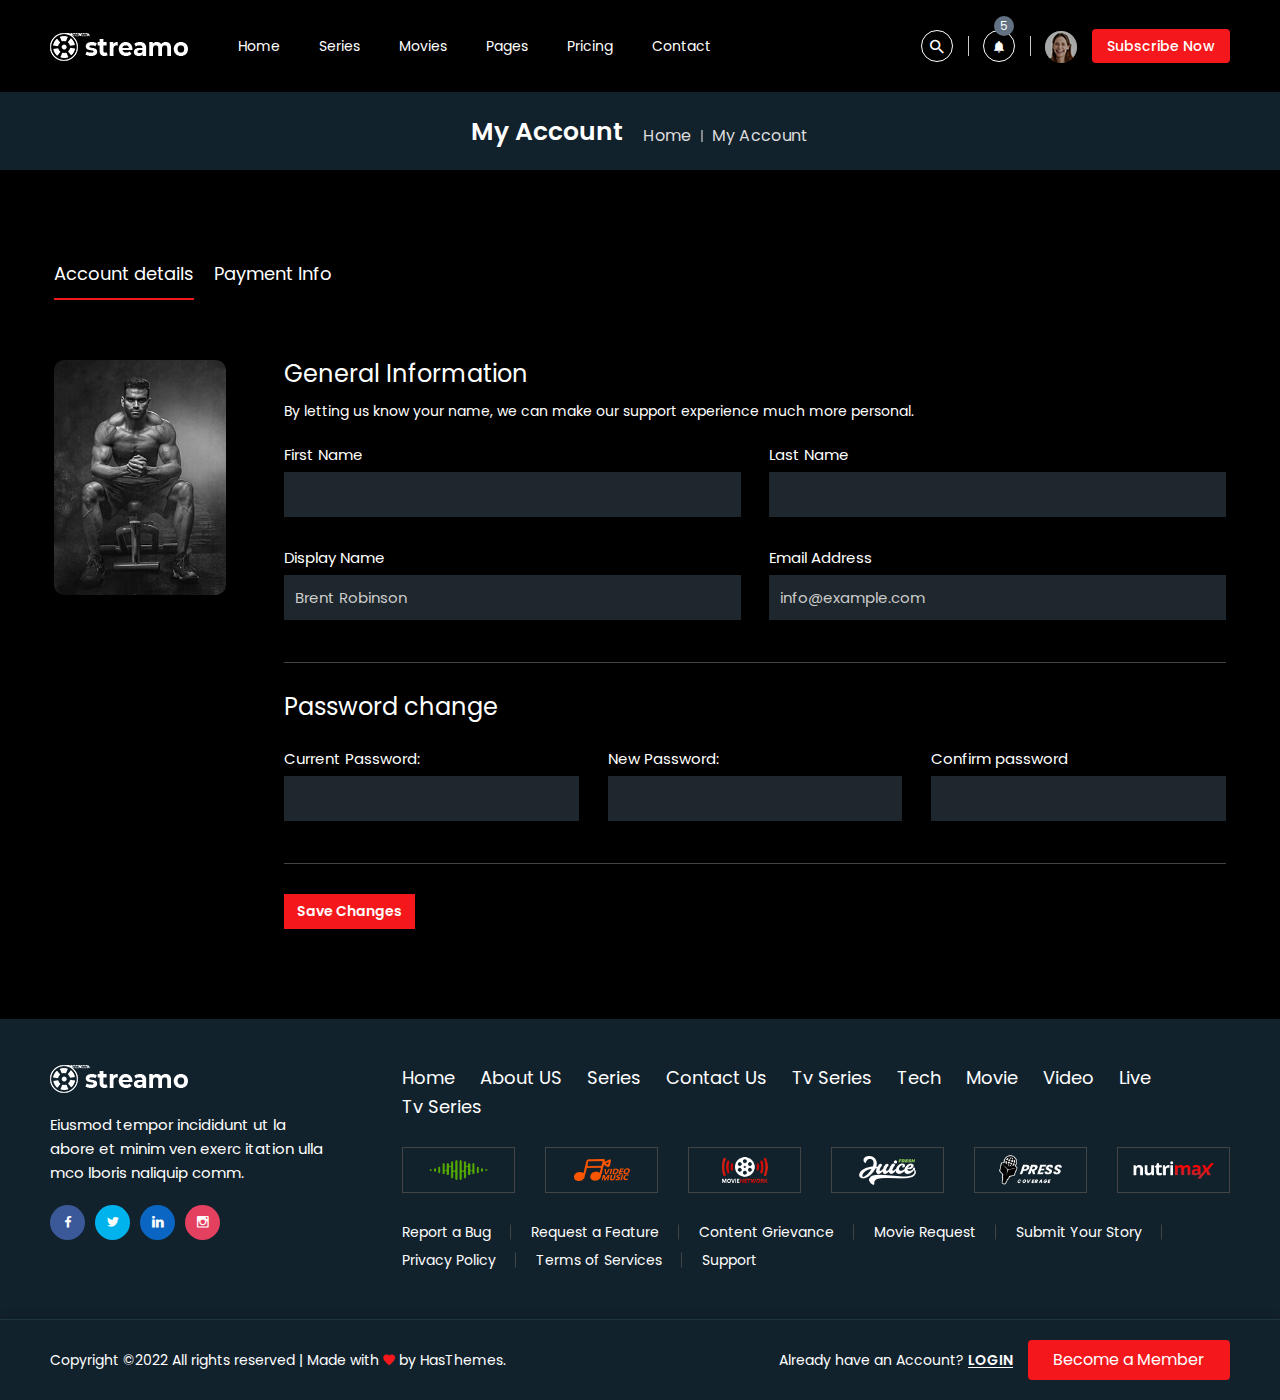
<file: my-account-2.html>
<!DOCTYPE html>
<html class="no-js" lang="en">

<head>
    <meta charset="utf-8">
    <meta http-equiv="x-ua-compatible" content="ie=edge">
    <title>My Account || Streamo - Media Streaming App Site Bootstrap 5 Template</title>
    <meta name="description" content="">
    <meta name="viewport" content="width=device-width, initial-scale=1">
    <!-- Favicon -->
    <link rel="shortcut icon" type="image/x-icon" href="favicons/images-favicon.ico">
    
    <!-- CSS 
    ========================= -->
   
    <!-- Bootstrap CSS -->
    <link rel="stylesheet" href="css/css-bootstrap.min.css">
    
    <!-- Fonts CSS -->
    <link rel="stylesheet" href="css/css-material-design-iconic-font.min.css">
    
    <!-- Plugins CSS -->
    <link rel="stylesheet" href="css/css-plugins.css">
    
    <!-- Main Style CSS -->
    <link rel="stylesheet" href="css/css-style.css">
    
    <!-- Modernizer JS -->
    <script src="js/vendor-modernizr-3.6.0.min.js"></script>
</head>

<body>

<!-- Main Wrapper Start -->
<div class="main-wrapper">
    <header class="header-area bg-black section-padding-lr">
        <div class="container-fluid">
            <div class="header-wrap header-netflix-style">
                <div class="logo-menu-wrap">
                    <!-- Logo -->
                    <div class="logo">
                        <a href="index-4.html"><img src="images/logo-logo.png" alt=""></a>
                    </div>
                    <!-- Logo -->
                    <div class="main-menu main-theme-color-four">
                        <nav class="main-navigation">
                            <ul>
                                <li class="active"><a href="index-4.html">Home</a></li>
                                <li><a href="series.html">Series </a>
                                    <ul class="sub-menu">
                                        <li><a href="horror-series.html">Horror Series</a></li>
                                        <li><a href="romantic-series.html">Romantic Series</a></li>
                                    </ul>
                                </li>
                                <li><a href="movie.html">Movies</a>
                                    <ul class="sub-menu">
                                        <li><a href="horror-movie.html">Horror Movies</a></li>
                                        <li><a href="romantic-movie.html">Romantic Movies</a></li>
                                    </ul>
                                </li>
                                <li><a href="#">Pages</a>
                                    <ul class="sub-menu">
                                        <li><a href="about-2.html">About Us</a></li>
                                        <li><a href="pricing-plan-2.html">Pricing</a></li>
                                        <li><a href="watchlist.html">Watchlist</a></li>
                                        <li><a href="history.html">History</a></li>
                                        <li><a href="movie-details.html">Movie details</a></li>
                                        <li><a href="series-details.html">Series details</a></li>
                                        <li><a href="faq-2.html">FAQ</a></li>
                                        <li><a href="my-account-2.html">My Account</a></li>
                                        <li><a href="landing-page.html">Landing Page</a></li>
                                    </ul>
                                </li>
                                <li><a href="pricing-plan-2.html">Pricing</a></li>
                                <li><a href="contact-2.html">Contact</a></li>
                            </ul>
                        </nav>
                    </div>
                </div>
                <div class="right-side d-flex">
                    <!-- search-input-box start -->
                    <div class="header-search-2">
                        <a class="search-toggle" href="#">
                            <i class="zmdi zmdi-search s-open"></i>
                            <i class="zmdi zmdi-close s-close"></i>
                        </a>
                        <div class="search-wrap-2">
                            <form action="#">
                                <input placeholder="Search" type="text">
                                <button class="button-search"><i class="zmdi zmdi-search"></i></button>
                            </form>
                        </div>
                    </div>
                    <!-- search-input-box end -->
                    <!-- notifications start -->
                    <div class="notifications-bar btn-group">
                        <a href="#" class="notifications-iocn white" data-bs-toggle="dropdown" aria-haspopup="true" aria-expanded="false">
                            <i class="zmdi zmdi-notifications"></i> <span>5</span>
                        </a>
                        <div class="dropdown-menu netflix-notifications-style red">
                            <h5>Notifications</h5>
                            <ul>
                                <li class="single-notifications">
                                    <a href="#">
                                        <span class="image"><img src="images/review-author-01.png" alt=""></span>
                                        <span class="notific-contents">
                                            <span>Lorem ipsum dolor sit amet consectetur.</span>
                                            <span class="time">21 hours ago</span>
                                        </span>

                                    </a>
                                </li>
                                <li class="single-notifications">
                                    <a href="#">
                                        <span class="image"><img src="images/review-author-01.png" alt=""></span>
                                        <span class="notific-contents">
                                            <span>Lorem ipsum dolor sit amet consectetur.</span>
                                            <span class="time">21 hours ago</span>
                                        </span>

                                    </a>
                                </li>
                            </ul>
                        </div>
                    </div>
                    <!-- notifications end -->
                    <!-- our-profile-area start -->
                    <div class="our-profile-area ">
                        <a href="#" class="our-profile-pc" data-bs-toggle="dropdown" aria-haspopup="true" aria-expanded="false">
                            <img src="images/review-author-01.png" alt="">
                        </a>
                        <div class="dropdown-menu netflix-profile-style red">
                            <ul>
                                <li class="single-list"><a href="history.html">History</a></li>
                                <li class="single-list"><a href="watchlist.html">Watchlist</a></li>
                                <li class="single-list"><a href="my-account-2.html">My Account</a></li>
                                <li class="single-list"><a href="login-and-register-2.html">Log Out</a></li>
                            </ul>
                        </div>
                    </div>
                    <!-- our-profile-area end -->
                    <div class="subscribe-btn-wrap">
                        <button type="button" data-bs-toggle="modal" data-bs-target="#exampleModal" class="subscribe-btn">Subscribe Now</button>
                    </div>
                    <!-- mobile-menu start -->
                    <div class="mobile-menu d-block d-lg-none"></div>
                    <!-- mobile-menu end -->
                </div>
            </div>
        </div>
    </header>
    <div class="breadcrumb-area breadcrumb-modify-padding bg-black-2">
        <div class="container">
            <div class="in-breadcrumb">
                <div class="row">
                    <div class="col">
                        <div class="breadcrumb-style-2 center">
                            <h2>My Account</h2>
                            <ul class="breadcrumb-list-2 black">
                                <li><a href="index-4.html">Home</a></li>
                                <li>My Account</li>
                            </ul>
                        </div>
                    </div>
                </div>
            </div>
        </div>
    </div> 
   
    <!-- Page Conttent -->
    <main class="my-account-wrapper section-pt-90 section-pb-90 bg-black">
        <div class="container">
            <div class="col-md-12 col-lg-12">
                <!-- Nav tabs -->
                <ul role="tablist" class="nav dashboard-list white mb--60">
                    <li class="active" role="presentation"><a href="#account-details" data-bs-toggle="tab" class="tablist-btn active">Account details</a></li>
                    <li role="presentation"><a href="#payment-info" data-bs-toggle="tab" class="tablist-btn"> Payment Info</a></li>
                </ul>
            </div>
            
            <div class="tab-content dashboard-content">
                <div class="tab-pane active" id="account-details">
                    <div class="row">
                        <div class="col-lg-3 col-xl-2 col-md-3">
                            <div class="our-profile-images mb--60 ">
                                <div class="profile-media">
                                    <div class="edit-profile">
                                        <img src="images/product-10.jpg" alt="">
                                        <div class="btn-file">
                                           <span class="btn-file-icon"><i class="zmdi zmdi-camera-bw"></i></span>
                                           <input type="file">
                                        </div>
                                    </div>

                                </div>
                            </div>
                        </div>
                        <div class="col-lg-9 col-xl-10 col-md-9">
                            <div class="account-form-container-wrapper our-product-left_m">
                                <div class="login">
                                    <div class="account-form-container">
                                        <div class="account-login-form">
                                            <form action="#">
                                                <div class="my-account-form-wrap border-bottom-2 white pb--30">
                                                    <h3>General Information</h3>
                                                    <p>By letting us know your name, we can make our support experience much more personal.</p>
                                                    <div class="row account-input-box">
                                                        <div class="col-md-6 single-input-box">
                                                            <label>First Name</label>
                                                            <input type="text" name="first-name">
                                                        </div>
                                                        <div class="col-md-6 single-input-box">
                                                            <label>Last Name</label>
                                                            <input type="text" name="last-name">
                                                        </div>
                                                        <div class="col-md-6 single-input-box mt--15">
                                                            <label>Display Name</label>
                                                            <input type="text" value="Brent Robinson">
                                                        </div>
                                                        <div class="col-md-6 single-input-box mt--15">
                                                            <label>Email Address</label>
                                                            <input type="email" name="email-name" value="info@example.com">
                                                        </div>
                                                    </div>
                                                </div>
                                                <div class="my-account-form-wrap border-bottom-2 white mt--30 pb--30">
                                                    <h3>Password change</h3>
                                                    <div class="row account-input-box">
                                                        <div class="col-md-4 single-input-box mt--15">
                                                            <label>Current Password:</label>
                                                            <input type="password" name="user-password">
                                                        </div>
                                                        <div class="col-md-4 single-input-box mt--15">
                                                            <label>New Password:</label>
                                                            <input type="password" name="user-password">
                                                        </div>
                                                        <div class="col-md-4 single-input-box mt--15">
                                                            <label>Confirm password</label>
                                                            <input type="password" name="user-password">
                                                        </div>

                                                    </div>
                                                </div>
                                                <div class="button-box mt--30">
                                                    <a href="#" class="btn theme-color-four">Save Changes</a>
                                                </div>
                                            </form>
                                        </div>
                                    </div>
                                </div>
                            </div>
                        </div>
                    </div>
                </div>
                <div class="tab-pane" id="payment-info">
                    <div class="row">
                        <div class="col-lg-12">
                            <div class="current-plan-wrapper white">
                                <div class="section-title-plan mb--40">
                                    <h3>Current Plan</h3>
                                </div>
                                
                                <div class="dic-pricing">	
                                    <div class="row">
                                        <div class="col-md-3 col-xs-12">
                                            <!--header-->
                                            <div class="dic-pricing-header">
                                                <!--package-->
                                                <h4 class="package">Gold</h4>
                                                <!--/package-->
                                                <div class="price">
                                                    <span class="currency">$</span>
                                                    <span class="amount">39</span>
                                                    <span class="period">/mo</span>
                                                </div>
                                                <div class="old-price">
                                                    <span>$ 45/mo</span>
                                                </div>
                                            </div>
                                            <!--/header-->
                                        </div>
                                        <div class="col-md-5 col-xs-12">
                                            <!--items-->
                                            <div class="dic-pricing-items">
                                                <ul>
                                                    <li>8GB RAM</li>
                                                    <li>50GB Storage</li>
                                                    <li>1TB Bandwidth</li>
                                                    <li>500 Databases</li>
                                                    <li>Unlimited Accounts</li>
                                                    <li>Free Support</li>
                                                </ul>
                                            </div>
                                            <!--/items-->
                                        </div>
                                        <div class="col-md-4 col-xs-12">
                                            <div class="dic-pricing-btn">
                                                <!--button-->
                                                <a class="btn-two-style theme-color-four" href="pricing-plan-2.html">
                                                    Upgrade Plan
                                                </a>
                                                <!--/button-->
                                            </div>
                                        </div>
                                    </div>
                                </div>
                            </div>
                            
                            <div class="payment-plan-wrapper white">
                                <div class="section-title-plan mb--40">
                                    <h3>Payment Method</h3>
                                </div>
                                
                                <div class="payment-plan-method payment-plan-method-white">	
                                    <div class="row">
                                        <div class="col-md-6 col-xs-12">
                                            <div class="payment-images">
                                                <img src="images/other-credit-card.png" alt="">
                                                
                                                <div class="payment-method-button mt--30">
                                                    <div class="btn--payment"><a href="#" class="btn-two-style theme-color-four">Edit this card</a></div>
                                                    <div class="btn--payment"><a href="#" class="btn-two-style theme-color-four"> Add new payment method</a></div>
                                                </div>
                                                
                                            </div>
                                        </div>
                                        <div class="col-md">
                                            <h5>Refer a Friend and SAVE</h5>
                                            <p>Receive 1 MONTH FREE for each of your friends that purchase an account.</p>
                                            <p><a href="#!" class="btn-two-style theme-color-four">Refer a Friend</a></p>
                                        </div>
                                        
                                    </div>
                                </div>
                            </div>
                        </div>
                    </div>
                </div>
            </div>
            
        </div>
    </main>    
    <!-- Footer Area -->
    <footer class="footer-area bg-black-2 section-padding-lr">
        <div class="footer-hm4-ptb">
            <div class="container-fluid">
                <div class="row">   
                    <div class="col-lg-3">
                        <!-- footer-widget -->
                        <div class="footer-widget footer-about">
                            <div class="footer-logo">
                                <a href="index-4.html"><img src="images/logo-logo.png" alt=""></a>
                            </div>
                            <p>Eiusmod tempor incididunt ut la abore et minim ven exerc itation ulla mco lboris naliquip comm.</p>
                            <div class="social-style-1">
                                <a class="facebook" href="#"><i class="zmdi zmdi-facebook"></i></a>
                                <a class="twitter" href="#"><i class="zmdi zmdi-twitter"></i></a>
                                <a class="linkedin" href="#"><i class="zmdi zmdi-linkedin"></i></a>
                                <a class="instagram" href="#"><i class="zmdi zmdi-instagram"></i></a>
                            </div>
                        </div>
                        <!--// footer-widget -->
                    </div>
                    <div class="col-lg-9">
                        <div class="footer-top-right">
                            <div class="footer-quicklink">
                                <ul>
                                    <li><a href="index-4.html">Home</a></li>
                                    <li><a href="about-2.html">About US</a></li>
                                    <li><a href="series.html">Series</a></li>
                                    <li><a href="contact-2.html">Contact Us</a></li>
                                    <li><a href="index-4.html">Tv Series</a></li>
                                    <li><a href="index-4.html">Tech</a></li>
                                    <li><a href="movie.html">Movie</a></li>
                                    <li><a href="index-4.html">Video</a></li>
                                    <li><a href="index-4.html">Live</a></li>
                                    <li><a href="index-4.html">Tv Series</a></li>
                                </ul>
                            </div>
                            <div class="brand-logo-active brand-logo-wrap">
                                <div class="brand-logo-plr">
                                    <div class="brand-logo">
                                        <a href="#"><img src="images/brand-1.png" alt=""></a>
                                    </div>
                                </div>
                                <div class="brand-logo-plr">
                                    <div class="brand-logo">
                                        <a href="#"><img src="images/brand-2.png" alt=""></a>
                                    </div>
                                </div>
                                <div class="brand-logo-plr">
                                    <div class="brand-logo">
                                        <a href="#"><img src="images/brand-3.png" alt=""></a>
                                    </div>
                                </div>
                                <div class="brand-logo-plr">
                                    <div class="brand-logo">
                                        <a href="#"><img src="images/brand-4.png" alt=""></a>
                                    </div>
                                </div>
                                <div class="brand-logo-plr">
                                    <div class="brand-logo">
                                        <a href="#"><img src="images/brand-5.png" alt=""></a>
                                    </div>
                                </div>
                                <div class="brand-logo-plr">
                                    <div class="brand-logo">
                                        <a href="#"><img src="images/brand-6.png" alt=""></a>
                                    </div>
                                </div>
                                <div class="brand-logo-plr">
                                    <div class="brand-logo">
                                        <a href="#"><img src="images/brand-1.png" alt=""></a>
                                    </div>
                                </div>
                                <div class="brand-logo-plr">
                                    <div class="brand-logo">
                                        <a href="#"><img src="images/brand-2.png" alt=""></a>
                                    </div>
                                </div>
                            </div>
                            <div class="footer-quicklink-2">
                                <ul>
                                    <li><a href="contact-2.html">Report a Bug</a></li>
                                    <li><a href="contact-2.html">Request a Feature</a></li>
                                    <li><a href="about-2.html">Content Grievance</a></li>
                                    <li><a href="contact-2.html">Movie Request</a></li>
                                    <li><a href="contact-2.html">Submit Your Story</a></li>
                                    <li><a href="contact-2.html">Privacy Policy</a></li>
                                    <li><a href="contact-2.html">Terms of Services</a></li>
                                    <li><a href="contact-2.html">Support</a></li>
                                </ul>
                            </div>
                        </div>
                    </div>
                </div>
            </div>
        </div>
        <div class="footer-bottom footer-bottom-ptb footer-black-hm4">
            <div class="container-fluid">
                <div class="row align-items-center">
                    <div class="col-lg-6">
                        <div class="copyright">
                            <p class="copyright-text">
                                Copyright &copy;2022 All rights reserved | Made with <i class="zmdi zmdi-favorite"></i> by <a href="https://themeforest.net/user/codecarnival/portfolio"> HasThemes</a>.
                            </p>
                        </div>
                    </div>
                    <div class="col-lg-6">
                        <div class="login-alert">
                            <p>Already have an Account? <a href="login-and-register-2.html">LOGIN</a></p>
                            <div class="member-btn">
                                <a class="member-btn-style" href="pricing-plan-2.html">Become a Member</a>
                            </div>
                        </div>
                    </div>
                </div>
            </div>
        </div>
    </footer>
    <!--// Footer Area -->
    <!-- Modal -->
    <div class="modal fade" id="exampleModal">
        <div class="modal-dialog modal-dialog-centered">
            <div class="modal-content">
                <div class="modal-header">
                    <button type="button" class="subscribe-btn-close" data-bs-dismiss="modal" aria-label="Close"><i class="zmdi zmdi-close s-close"></i></button>
                </div>
                <div class="modal-body">
                    <h5 id="exampleModalLabel">Ready to watch? Enter your email to create or restart your membership.</h5>
                    <div class="create-membership-wrap modify">
                        <input placeholder="Email Address">
                        <button class="landing-btn-style" type="button">Get Started</button> 
                    </div>
                </div>
            </div>
        </div>
    </div>
</div>
<!-- Main Wrapper End -->

<!-- JS
============================================ -->

<!-- jquery -->		
<script src="js/vendor-jquery-3.5.1.min.js"></script>
<script src="js/vendor-jquery-migrate-3.3.0.min.js"></script>
<!-- Popper JS -->
<script src="js/js-popper.min.js"></script>
<!-- Bootstrap JS -->
<script src="js/js-bootstrap.min.js"></script>
<!-- Plugins JS -->
<script src="js/js-plugins.js"></script>
<!-- Ajax Mail -->
<script src="js/js-ajax-mail.js"></script>
<!-- Main JS -->
<script src="js/js-main.js"></script>


</body>

</html>
</file>
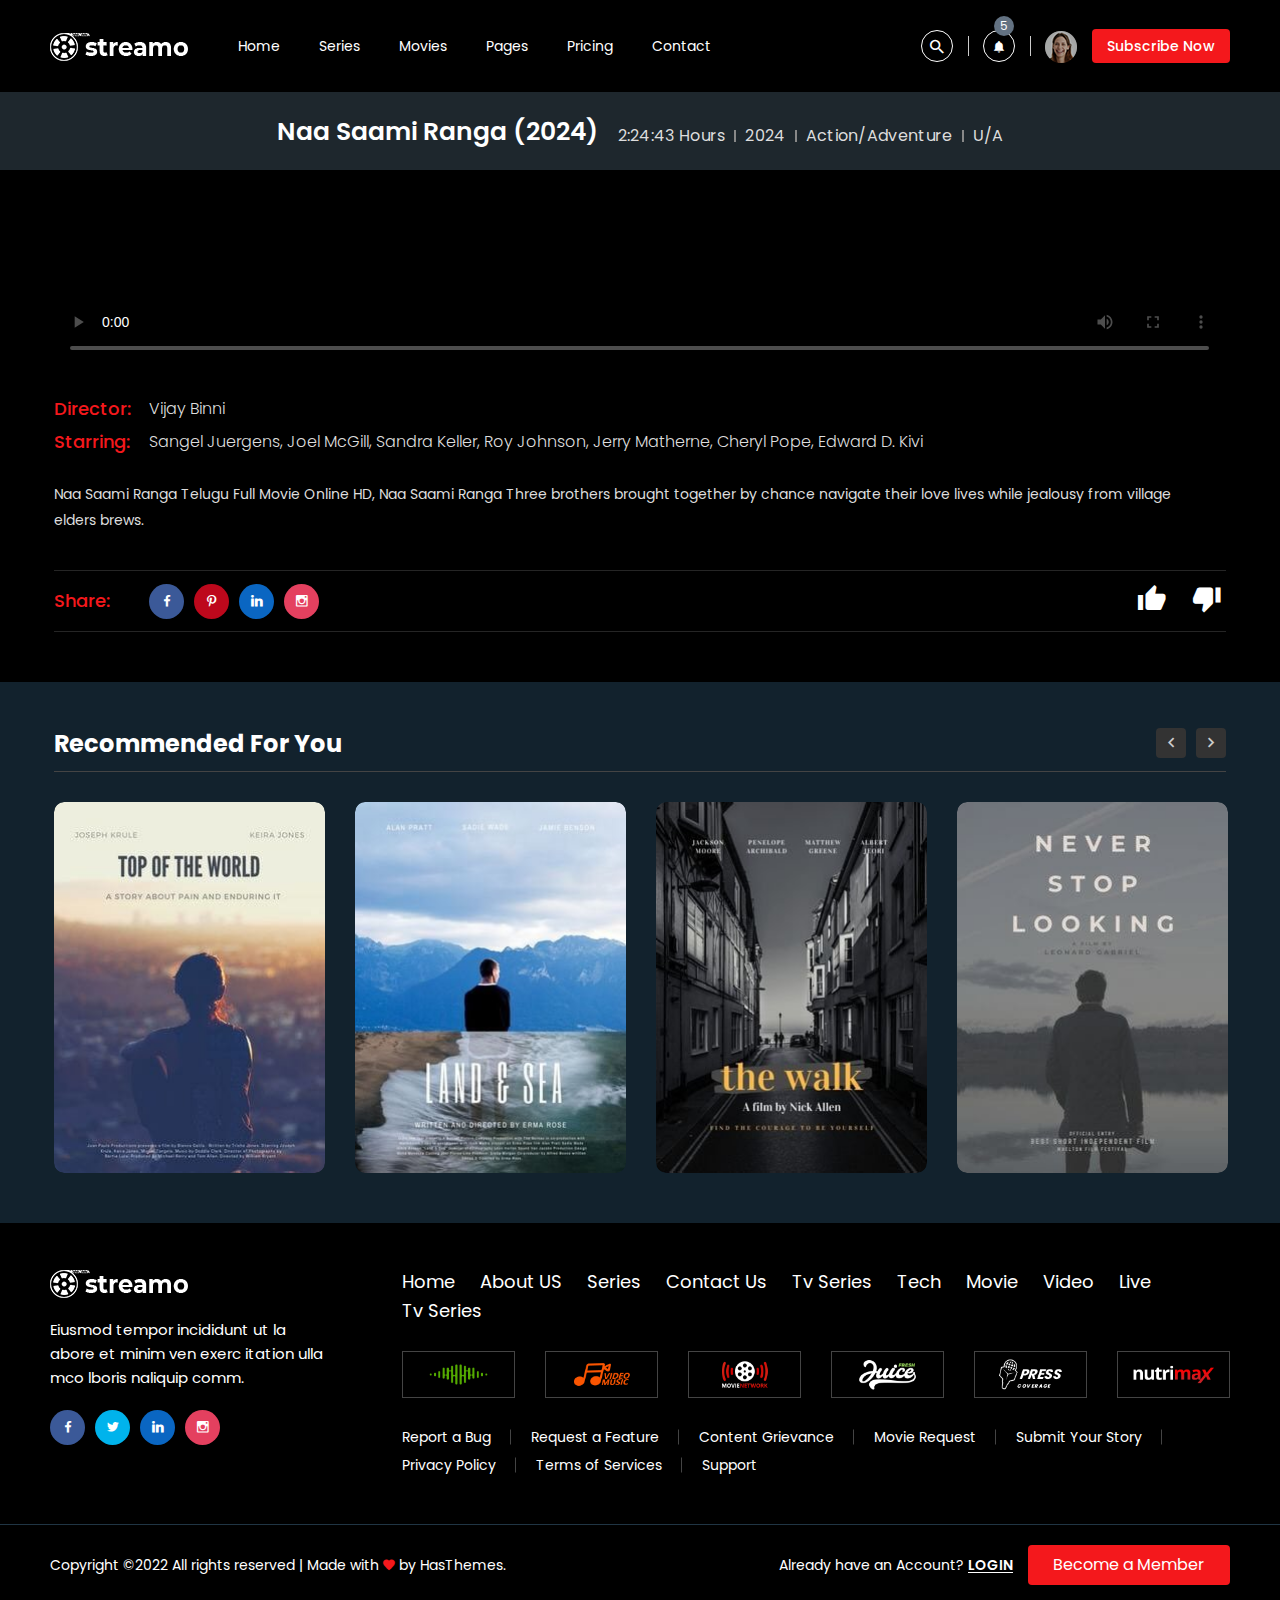
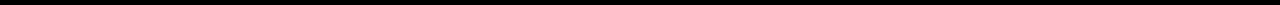
<file: NaaSaamiRanga.html>
<!DOCTYPE html>
<html class="no-js" lang="en">

<head>
    <meta charset="utf-8">
    <meta http-equiv="x-ua-compatible" content="ie=edge">
    <title>Naa Saami Ranga (2024)</title>
    <meta name="description" content="">
    <meta name="viewport" content="width=device-width, initial-scale=1">
    <!-- Favicon -->
    <link rel="shortcut icon" type="image/x-icon" href="favicons/images-favicon.ico">
    
    <!-- CSS 
    ========================= -->
   
    <!-- Bootstrap CSS -->
    <link rel="stylesheet" href="css/css-bootstrap.min.css">
    
    <!-- Fonts CSS -->
    <link rel="stylesheet" href="css/css-material-design-iconic-font.min.css">
    
    <!-- Plugins CSS -->
    <link rel="stylesheet" href="css/css-plugins.css">
    
    <!-- Main Style CSS -->
    <link rel="stylesheet" href="css/css-style.css">
    
    <!-- Modernizer JS -->
    <script src="js/vendor-modernizr-3.6.0.min.js"></script>
</head>

<body>

<!-- Main Wrapper Start -->
<div class="main-wrapper">
   
    <header class="header-area bg-black section-padding-lr">
        <div class="container-fluid">
            <div class="header-wrap header-netflix-style">
                <div class="logo-menu-wrap">
                    <!-- Logo -->
                    <div class="logo">
                        <a href="index-4.html"><img src="images/logo-logo.png" alt=""></a>
                    </div>
                    <!-- Logo -->
                    <div class="main-menu main-theme-color-four">
                        <nav class="main-navigation">
                            <ul>
                                <li class="active"><a href="index.html">Home</a></li>
                                <li><a href="series.html">Series </a>
                                    <ul class="sub-menu">
                                        <li><a href="horror-series.html">Horror Series</a></li>
                                        <li><a href="romantic-series.html">Romantic Series</a></li>
                                    </ul>
                                </li>
                                <li><a href="movie.html">Movies</a>
                                    <ul class="sub-menu">
                                        <li><a href="horror-movie.html">Horror Movies</a></li>
                                        <li><a href="romantic-movie.html">Romantic Movies</a></li>
                                    </ul>
                                </li>
                                <li><a href="#">Pages</a>
                                    <ul class="sub-menu">
                                        <li><a href="about-2.html">About Us</a></li>
                                        <li><a href="pricing-plan-2.html">Pricing</a></li>
                                        <li><a href="watchlist.html">Watchlist</a></li>
                                        <li><a href="history.html">History</a></li>
                                        <li><a href="movie-details.html">Movie details</a></li>
                                        <li><a href="series-details.html">Series details</a></li>
                                        <li><a href="faq-2.html">FAQ</a></li>
                                        <li><a href="my-account-2.html">My Account</a></li>
                                        <li><a href="landing-page.html">Landing Page</a></li>
                                    </ul>
                                </li>
                                <li><a href="pricing-plan-2.html">Pricing</a></li>
                                <li><a href="contact-2.html">Contact</a></li>
                            </ul>
                        </nav>
                    </div>
                </div>
                <div class="right-side d-flex">
                    <!-- search-input-box start -->
                    <div class="header-search-2">
                        <a class="search-toggle" href="#">
                            <i class="zmdi zmdi-search s-open"></i>
                            <i class="zmdi zmdi-close s-close"></i>
                        </a>
                        <div class="search-wrap-2">
                            <form action="#">
                                <input placeholder="Search" type="text">
                                <button class="button-search"><i class="zmdi zmdi-search"></i></button>
                            </form>
                        </div>
                    </div>
                    <!-- search-input-box end -->
                    <!-- notifications start -->
                    <div class="notifications-bar btn-group">
                        <a href="#" class="notifications-iocn white" data-bs-toggle="dropdown" aria-haspopup="true" aria-expanded="false">
                            <i class="zmdi zmdi-notifications"></i> <span>5</span>
                        </a>
                        <div class="dropdown-menu netflix-notifications-style red">
                            <h5>Notifications</h5>
                            <ul>
                                <li class="single-notifications">
                                    <a href="#">
                                        <span class="image"><img src="images/review-author-01.png" alt=""></span>
                                        <span class="notific-contents">
                                            <span>Lorem ipsum dolor sit amet consectetur.</span>
                                            <span class="time">21 hours ago</span>
                                        </span>

                                    </a>
                                </li>
                                <li class="single-notifications">
                                    <a href="#">
                                        <span class="image"><img src="images/review-author-01.png" alt=""></span>
                                        <span class="notific-contents">
                                            <span>Lorem ipsum dolor sit amet consectetur.</span>
                                            <span class="time">21 hours ago</span>
                                        </span>

                                    </a>
                                </li>
                            </ul>
                        </div>
                    </div>
                    <!-- notifications end -->
                    <!-- our-profile-area start -->
                    <div class="our-profile-area ">
                        <a href="#" class="our-profile-pc" data-bs-toggle="dropdown" aria-haspopup="true" aria-expanded="false">
                            <img src="images/review-author-01.png" alt="">
                        </a>
                        <div class="dropdown-menu netflix-profile-style red">
                            <ul>
                                <li class="single-list"><a href="history.html">History</a></li>
                                <li class="single-list"><a href="watchlist.html">Watchlist</a></li>
                                <li class="single-list"><a href="my-account-2.html">My Account</a></li>
                                <li class="single-list"><a href="login-and-register-2.html">Log Out</a></li>
                            </ul>
                        </div>
                    </div>
                    <!-- our-profile-area end -->
                    <div class="subscribe-btn-wrap">
                        <button type="button" data-bs-toggle="modal" data-bs-target="#exampleModal" class="subscribe-btn">Subscribe Now</button>
                    </div>
                    <!-- mobile-menu start -->
                    <div class="mobile-menu d-block d-lg-none"></div>
                    <!-- mobile-menu end -->
                </div>
            </div>
        </div>
    </header>
    
    <!-- Breadcrumb -->
    <div class="breadcrumb-area breadcrumb-modify-padding bg-black-3">
        <div class="container">
            <div class="in-breadcrumb">
                <div class="row">
                    <div class="col">
                        <div class="breadcrumb-style-2">
                            <h2>Naa Saami Ranga (2024)</h2>
                            <!-- breadcrumb-list start -->
                            <ul class="breadcrumb-list-2">
                                <li>2:24:43 Hours</li>
                                <li>2024</li>
                                <li>Action/Adventure</li>
                                <li class="active">U/A</li>
                            </ul>
                            <!-- breadcrumb-list end -->
                        </div>
                    </div>
                </div>
            </div>
        </div>
    </div>
    <!--// Breadcrumb -->
    <div class="movie-details-wrap section-ptb-50 bg-black">
        <div class="container">
            <div class="movie-details-video-content-wrap">
                <div class="video-wrap">
                    <video controls loop="loop" poster="https://www.bolly2tolly.live/wp-content/uploads/2024/01/Naa-Saami-Ranga-telugu-movie-online-bolly2tolly-185x275.jpg">
                        <source src="http://51.159.13.107:8090/IN_TELG_ZEETV/mpegts?token=e671e8246950e3a8091488328ac4641b" type="video/mp4">
                    </source></video>
                </div>
                <div class="movie-details-content">
                    <div class="movie-details-info">
                        <ul>
                            <li><span>Director: </span>Vijay Binni</li>
                            <li><span>Starring: </span> Sangel Juergens, Joel McGill, Sandra Keller, Roy Johnson, Jerry Matherne, Cheryl Pope, Edward D. Kivi </li>
                        </ul>
                    </div>
                    <p>Naa Saami Ranga Telugu Full Movie Online HD, Naa Saami Ranga Three brothers brought together by chance navigate their love lives while jealousy from village elders brews.
</p>
                    <div class="like-share-wrap">
                        <div class="social-share-wrap">
                            <span>Share:</span>
                            <div class="social-style-1">
                                <a class="facebook" href="#"><i class="zmdi zmdi-facebook"></i></a>
                                <a class="pinterest" href="#"><i class="zmdi zmdi-pinterest"></i></a>
                                <a class="linkedin" href="#"><i class="zmdi zmdi-linkedin"></i></a>
                                <a class="instagram" href="#"><i class="zmdi zmdi-instagram"></i></a>
                            </div>
                        </div>
                        <div class="like-dislike-wrap">
                            <button class="like-dislike-style"><i class="zmdi zmdi-thumb-up"></i></button>
                            <button class="like-dislike-style"><i class="zmdi zmdi-thumb-down"></i></button>
                        </div>
                    </div>
                </div>
            </div>
        </div>
    </div>
    <div class="movie-list section-ptb-50 bg-black-2">
        <div class="container">
            <div class="section-title-4 st-border-bottom">
                <h2 class="res-font-dec">Recommended For You</h2>
            </div>
            <div class="movie-slider-active-3 nav-style-3">
                <div class="movie-wrap-plr">
                    <div class="movie-wrap text-center">
                        <div class="movie-img">
                            <a href="movie-details.html"><img src="images/product-movie-17.jpg" alt=""></a>
                            <button title="Watchlist" class="Watch-list-btn" type="button"><i class="zmdi zmdi-plus"></i></button> 
                        </div>
                        <div class="movie-content">
                            <h3 class="title"><a href="movie-details.html">Top Of The World</a></h3>
                            <span>Quality : HD</span>
                            <div class="movie-btn">
                                <a href="movie-details.html" class="btn-style-hm4-2 animated">Watch Now</a>
                            </div>
                        </div>
                    </div>
                </div>
                <div class="movie-wrap-plr">
                    <div class="movie-wrap text-center">
                        <div class="movie-img">
                            <a href="movie-details.html"><img src="images/product-movie-02.jpg" alt=""></a>
                            <button title="Watchlist" class="Watch-list-btn" type="button"><i class="zmdi zmdi-plus"></i></button> 
                        </div>
                        <div class="movie-content">
                            <h3 class="title"><a href="movie-details.html"> Land And Sea</a></h3>
                            <span>Quality : HD</span>
                            <div class="movie-btn">
                                <a href="movie-details.html" class="btn-style-hm4-2 animated">Watch Now</a>
                            </div>
                        </div>
                    </div>
                </div>
                <div class="movie-wrap-plr">
                    <div class="movie-wrap text-center">
                        <div class="movie-img">
                            <a href="movie-details.html"><img src="images/product-movie-03.jpg" alt=""></a>
                            <button title="Watchlist" class="Watch-list-btn" type="button"><i class="zmdi zmdi-plus"></i></button> 
                        </div>
                        <div class="movie-content">
                            <h3 class="title"><a href="movie-details.html">The Walk</a></h3>
                            <span>Quality : HD</span>
                            <div class="movie-btn">
                                <a href="movie-details.html" class="btn-style-hm4-2 animated">Watch Now</a>
                            </div>
                        </div>
                    </div>
                </div>
                <div class="movie-wrap-plr">
                    <div class="movie-wrap text-center">
                        <div class="movie-img">
                            <a href="movie-details.html"><img src="images/product-movie-04.jpg" alt=""></a>
                            <button title="Watchlist" class="Watch-list-btn" type="button"><i class="zmdi zmdi-plus"></i></button> 
                        </div>
                        <div class="movie-content">
                            <h3 class="title"><a href="movie-details.html">Never Stop Looking</a></h3>
                            <span>Quality : HD</span>
                            <div class="movie-btn">
                                <a href="movie-details.html" class="btn-style-hm4-2 animated">Watch Now</a>
                            </div>
                        </div>
                    </div>
                </div>
                <div class="movie-wrap-plr">
                    <div class="movie-wrap text-center">
                        <div class="movie-img">
                            <a href="movie-details.html"><img src="images/product-movie-01.jpg" alt=""></a>
                            <button title="Watchlist" class="Watch-list-btn" type="button"><i class="zmdi zmdi-plus"></i></button> 
                        </div>
                        <div class="movie-content">
                            <h3 class="title"><a href="movie-details.html">The Lost Girl</a></h3>
                            <span>Quality : HD</span>
                            <div class="movie-btn">
                                <a href="movie-details.html" class="btn-style-hm4-2 animated">Watch Now</a>
                            </div>
                        </div>
                    </div>
                </div>
                <div class="movie-wrap-plr">
                    <div class="movie-wrap text-center">
                        <div class="movie-img">
                            <a href="movie-details.html"><img src="images/product-movie-06.jpg" alt=""></a>
                            <button title="Watchlist" class="Watch-list-btn" type="button"><i class="zmdi zmdi-plus"></i></button> 
                        </div>
                        <div class="movie-content">
                            <h3 class="title"><a href="movie-details.html">The Lost Girl</a></h3>
                            <span>Quality : HD</span>
                            <div class="movie-btn">
                                <a href="movie-details.html" class="btn-style-hm4-2 animated">Watch Now</a>
                            </div>
                        </div>
                    </div>
                </div>
                <div class="movie-wrap-plr">
                    <div class="movie-wrap text-center">
                        <div class="movie-img">
                            <a href="movie-details.html"><img src="images/product-movie-05.jpg" alt=""></a>
                            <button title="Watchlist" class="Watch-list-btn" type="button"><i class="zmdi zmdi-plus"></i></button> 
                        </div>
                        <div class="movie-content">
                            <h3 class="title"><a href="movie-details.html"> Silkovettes In The Attic</a></h3>
                            <span>Quality : HD</span>
                            <div class="movie-btn">
                                <a href="movie-details.html" class="btn-style-hm4-2 animated">Watch Now</a>
                            </div>
                        </div>
                    </div>
                </div>
            </div>
        </div>
    </div>
    <!-- Footer Area -->
    <footer class="footer-area bg-black section-padding-lr">
        <div class="footer-hm4-ptb">
            <div class="container-fluid">
                <div class="row">   
                    <div class="col-lg-3">
                        <!-- footer-widget -->
                        <div class="footer-widget footer-about">
                            <div class="footer-logo">
                                <a href="index-4.html"><img src="images/logo-logo.png" alt=""></a>
                            </div>
                            <p>Eiusmod tempor incididunt ut la abore et minim ven exerc itation ulla mco lboris naliquip comm.</p>
                            <div class="social-style-1">
                                <a class="facebook" href="#"><i class="zmdi zmdi-facebook"></i></a>
                                <a class="twitter" href="#"><i class="zmdi zmdi-twitter"></i></a>
                                <a class="linkedin" href="#"><i class="zmdi zmdi-linkedin"></i></a>
                                <a class="instagram" href="#"><i class="zmdi zmdi-instagram"></i></a>
                            </div>
                        </div>
                        <!--// footer-widget -->
                    </div>
                    <div class="col-lg-9">
                        <div class="footer-top-right">
                            <div class="footer-quicklink">
                                <ul>
                                    <li><a href="index-4.html">Home</a></li>
                                    <li><a href="about-2.html">About US</a></li>
                                    <li><a href="series.html">Series</a></li>
                                    <li><a href="contact-2.html">Contact Us</a></li>
                                    <li><a href="index-4.html">Tv Series</a></li>
                                    <li><a href="index-4.html">Tech</a></li>
                                    <li><a href="movie.html">Movie</a></li>
                                    <li><a href="index-4.html">Video</a></li>
                                    <li><a href="index-4.html">Live</a></li>
                                    <li><a href="index-4.html">Tv Series</a></li>
                                </ul>
                            </div>
                            <div class="brand-logo-active brand-logo-wrap">
                                <div class="brand-logo-plr">
                                    <div class="brand-logo">
                                        <a href="#"><img src="images/brand-1.png" alt=""></a>
                                    </div>
                                </div>
                                <div class="brand-logo-plr">
                                    <div class="brand-logo">
                                        <a href="#"><img src="images/brand-2.png" alt=""></a>
                                    </div>
                                </div>
                                <div class="brand-logo-plr">
                                    <div class="brand-logo">
                                        <a href="#"><img src="images/brand-3.png" alt=""></a>
                                    </div>
                                </div>
                                <div class="brand-logo-plr">
                                    <div class="brand-logo">
                                        <a href="#"><img src="images/brand-4.png" alt=""></a>
                                    </div>
                                </div>
                                <div class="brand-logo-plr">
                                    <div class="brand-logo">
                                        <a href="#"><img src="images/brand-5.png" alt=""></a>
                                    </div>
                                </div>
                                <div class="brand-logo-plr">
                                    <div class="brand-logo">
                                        <a href="#"><img src="images/brand-6.png" alt=""></a>
                                    </div>
                                </div>
                                <div class="brand-logo-plr">
                                    <div class="brand-logo">
                                        <a href="#"><img src="images/brand-1.png" alt=""></a>
                                    </div>
                                </div>
                                <div class="brand-logo-plr">
                                    <div class="brand-logo">
                                        <a href="#"><img src="images/brand-2.png" alt=""></a>
                                    </div>
                                </div>
                            </div>
                            <div class="footer-quicklink-2">
                                <ul>
                                    <li><a href="contact-2.html">Report a Bug</a></li>
                                    <li><a href="contact-2.html">Request a Feature</a></li>
                                    <li><a href="about-2.html">Content Grievance</a></li>
                                    <li><a href="contact-2.html">Movie Request</a></li>
                                    <li><a href="contact-2.html">Submit Your Story</a></li>
                                    <li><a href="contact-2.html">Privacy Policy</a></li>
                                    <li><a href="contact-2.html">Terms of Services</a></li>
                                    <li><a href="contact-2.html">Support</a></li>
                                </ul>
                            </div>
                        </div>
                    </div>
                </div>
            </div>
        </div>
        <div class="footer-bottom footer-bottom-ptb footer-black-hm4">
            <div class="container-fluid">
                <div class="row align-items-center">
                    <div class="col-lg-6">
                        <div class="copyright">
                            <p class="copyright-text">
                                Copyright &copy;2022 All rights reserved | Made with <i class="zmdi zmdi-favorite"></i> by <a href="https://themeforest.net/user/codecarnival/portfolio"> HasThemes</a>.
                            </p>
                        </div>
                    </div>
                    <div class="col-lg-6">
                        <div class="login-alert">
                            <p>Already have an Account? <a href="login-and-register-2.html">LOGIN</a></p>
                            <div class="member-btn">
                                <a class="member-btn-style" href="pricing-plan-2.html">Become a Member</a>
                            </div>
                        </div>
                    </div>
                </div>
            </div>
        </div>
    </footer>
    <!--// Footer Area -->
    <!-- Modal -->
    <div class="modal fade" id="exampleModal">
        <div class="modal-dialog modal-dialog-centered">
            <div class="modal-content">
                <div class="modal-header">
                    <button type="button" class="subscribe-btn-close" data-bs-dismiss="modal" aria-label="Close"><i class="zmdi zmdi-close s-close"></i></button>
                </div>
                <div class="modal-body">
                    <h5 id="exampleModalLabel">Ready to watch? Enter your email to create or restart your membership.</h5>
                    <div class="create-membership-wrap modify">
                        <input placeholder="Email Address">
                        <button class="landing-btn-style" type="button">Get Started</button> 
                    </div>
                </div>
            </div>
        </div>
    </div>
</div>
<!-- Main Wrapper End -->

<!-- JS
============================================ -->

<!-- jquery -->		
<script src="js/vendor-jquery-3.5.1.min.js"></script>
<script src="js/vendor-jquery-migrate-3.3.0.min.js"></script>
<!-- Popper JS -->
<script src="js/js-popper.min.js"></script>
<!-- Bootstrap JS -->
<script src="js/js-bootstrap.min.js"></script>
<!-- Plugins JS -->
<script src="js/js-plugins.js"></script>
<!-- Ajax Mail -->
<script src="js/js-ajax-mail.js"></script>
<!-- Main JS -->
<script src="js/js-main.js"></script>


</body>

</html>
</file>
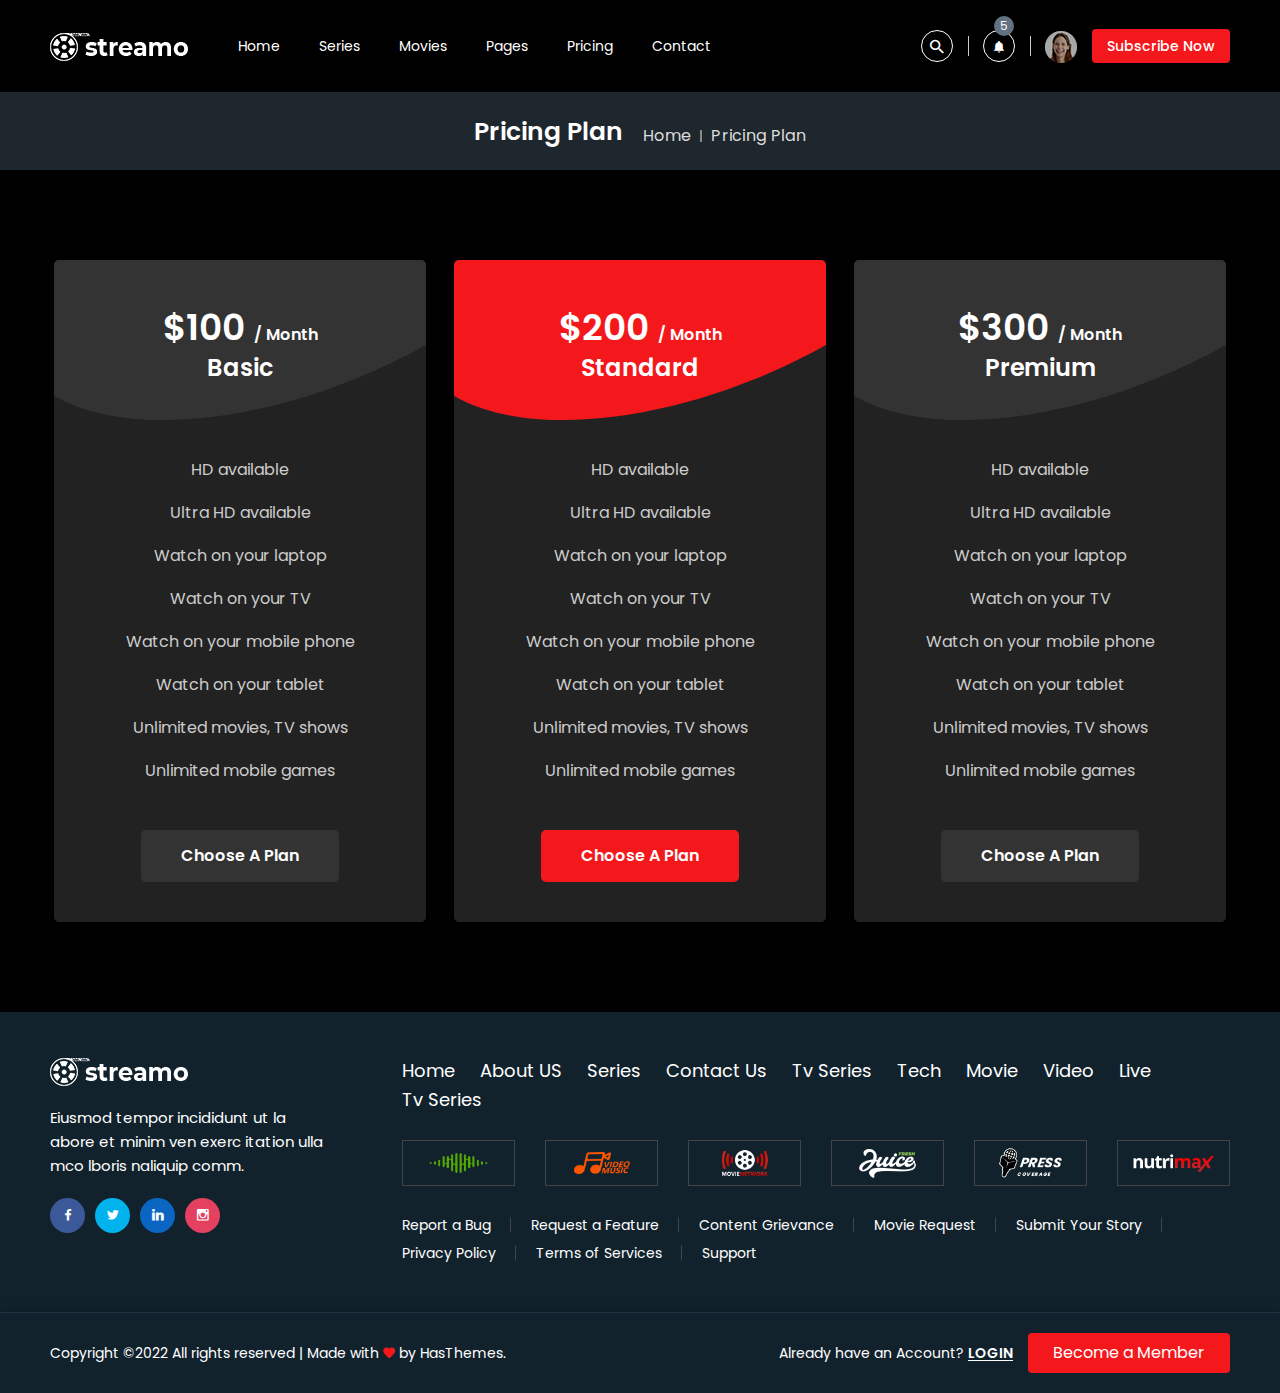
<file: pricing-plan-2.html>
<!DOCTYPE html>
<html class="no-js" lang="en">

<head>
    <meta charset="utf-8">
    <meta http-equiv="x-ua-compatible" content="ie=edge">
    <title>Pricing Plan || Streamo - Media Streaming App Site Bootstrap 5 Template</title>
    <meta name="description" content="">
    <meta name="viewport" content="width=device-width, initial-scale=1">
    <!-- Favicon -->
    <link rel="shortcut icon" type="image/x-icon" href="favicons/images-favicon.ico">
    
    <!-- CSS 
    ========================= -->
   
    <!-- Bootstrap CSS -->
    <link rel="stylesheet" href="css/css-bootstrap.min.css">
    
    <!-- Fonts CSS -->
    <link rel="stylesheet" href="css/css-material-design-iconic-font.min.css">
    
    <!-- Plugins CSS -->
    <link rel="stylesheet" href="css/css-plugins.css">
    
    <!-- Main Style CSS -->
    <link rel="stylesheet" href="css/css-style.css">
    
    <!-- Modernizer JS -->
    <script src="js/vendor-modernizr-3.6.0.min.js"></script>
</head>

<body>

<!-- Main Wrapper Start -->
<div class="main-wrapper">
   
    <header class="header-area bg-black section-padding-lr">
        <div class="container-fluid">
            <div class="header-wrap header-netflix-style">
                <div class="logo-menu-wrap">
                    <!-- Logo -->
                    <div class="logo">
                        <a href="index-4.html"><img src="images/logo-logo.png" alt=""></a>
                    </div>
                    <!-- Logo -->
                    <div class="main-menu main-theme-color-four">
                        <nav class="main-navigation">
                            <ul>
                                <li class="active"><a href="index-4.html">Home</a></li>
                                <li><a href="series.html">Series </a>
                                    <ul class="sub-menu">
                                        <li><a href="horror-series.html">Horror Series</a></li>
                                        <li><a href="romantic-series.html">Romantic Series</a></li>
                                    </ul>
                                </li>
                                <li><a href="movie.html">Movies</a>
                                    <ul class="sub-menu">
                                        <li><a href="horror-movie.html">Horror Movies</a></li>
                                        <li><a href="romantic-movie.html">Romantic Movies</a></li>
                                    </ul>
                                </li>
                                <li><a href="#">Pages</a>
                                    <ul class="sub-menu">
                                        <li><a href="about-2.html">About Us</a></li>
                                        <li><a href="pricing-plan-2.html">Pricing</a></li>
                                        <li><a href="watchlist.html">Watchlist</a></li>
                                        <li><a href="history.html">History</a></li>
                                        <li><a href="movie-details.html">Movie details</a></li>
                                        <li><a href="series-details.html">Series details</a></li>
                                        <li><a href="faq-2.html">FAQ</a></li>
                                        <li><a href="my-account-2.html">My Account</a></li>
                                        <li><a href="landing-page.html">Landing Page</a></li>
                                    </ul>
                                </li>
                                <li><a href="pricing-plan-2.html">Pricing</a></li>
                                <li><a href="contact-2.html">Contact</a></li>
                            </ul>
                        </nav>
                    </div>
                </div>
                <div class="right-side d-flex">
                    <!-- search-input-box start -->
                    <div class="header-search-2">
                        <a class="search-toggle" href="#">
                            <i class="zmdi zmdi-search s-open"></i>
                            <i class="zmdi zmdi-close s-close"></i>
                        </a>
                        <div class="search-wrap-2">
                            <form action="#">
                                <input placeholder="Search" type="text">
                                <button class="button-search"><i class="zmdi zmdi-search"></i></button>
                            </form>
                        </div>
                    </div>
                    <!-- search-input-box end -->
                    <!-- notifications start -->
                    <div class="notifications-bar btn-group">
                        <a href="#" class="notifications-iocn white" data-bs-toggle="dropdown" aria-haspopup="true" aria-expanded="false">
                            <i class="zmdi zmdi-notifications"></i> <span>5</span>
                        </a>
                        <div class="dropdown-menu netflix-notifications-style red">
                            <h5>Notifications</h5>
                            <ul>
                                <li class="single-notifications">
                                    <a href="#">
                                        <span class="image"><img src="images/review-author-01.png" alt=""></span>
                                        <span class="notific-contents">
                                            <span>Lorem ipsum dolor sit amet consectetur.</span>
                                            <span class="time">21 hours ago</span>
                                        </span>

                                    </a>
                                </li>
                                <li class="single-notifications">
                                    <a href="#">
                                        <span class="image"><img src="images/review-author-01.png" alt=""></span>
                                        <span class="notific-contents">
                                            <span>Lorem ipsum dolor sit amet consectetur.</span>
                                            <span class="time">21 hours ago</span>
                                        </span>

                                    </a>
                                </li>
                            </ul>
                        </div>
                    </div>
                    <!-- notifications end -->
                    <!-- our-profile-area start -->
                    <div class="our-profile-area ">
                        <a href="#" class="our-profile-pc" data-bs-toggle="dropdown" aria-haspopup="true" aria-expanded="false">
                            <img src="images/review-author-01.png" alt="">
                        </a>
                        <div class="dropdown-menu netflix-profile-style red">
                            <ul>
                                <li class="single-list"><a href="history.html">History</a></li>
                                <li class="single-list"><a href="watchlist.html">Watchlist</a></li>
                                <li class="single-list"><a href="my-account-2.html">My Account</a></li>
                                <li class="single-list"><a href="login-and-register-2.html">Log Out</a></li>
                            </ul>
                        </div>
                    </div>
                    <!-- our-profile-area end -->
                    <div class="subscribe-btn-wrap">
                        <button type="button" data-bs-toggle="modal" data-bs-target="#exampleModal" class="subscribe-btn">Subscribe Now</button>
                    </div>
                    <!-- mobile-menu start -->
                    <div class="mobile-menu d-block d-lg-none"></div>
                    <!-- mobile-menu end -->
                </div>
            </div>
        </div>
    </header>
    <div class="breadcrumb-area breadcrumb-modify-padding bg-black-3">
        <div class="container">
            <div class="in-breadcrumb">
                <div class="row">
                    <div class="col">
                        <div class="breadcrumb-style-2 center">
                            <h2>Pricing Plan</h2>
                            <ul class="breadcrumb-list-2 black">
                                <li><a href="index-4.html">Home</a></li>
                                <li>Pricing Plan</li>
                            </ul>
                        </div>
                    </div>
                </div>
            </div>
        </div>
    </div>
    <div class="pricing-wrap bg-black section-pt-90 section-pb-60">
        <div class="container">
            <div class="row row-cols-md-3 row-cols-1">
                <div class="col mb-30">
                    <div class="pricing-panel modify-pricing-panel text-center">
                        <div class="pricing-heading">
                            <h2>$100 <span>/ Month</span></h2>
                            <h3>Basic</h3>
                        </div>
                        <div class="pricing-body">
                            <ul>
                                <li>HD available </li>
                                <li>Ultra HD available </li>
                                <li>Watch on your laptop</li>
                                <li>Watch on your TV</li>
                                <li>Watch on your mobile phone</li>
                                <li>Watch on your tablet</li>
                                <li>Unlimited movies, TV shows</li>
                                <li>Unlimited mobile games</li>
                            </ul>
                        </div>
                        <div class="pricing-footer">
                            <a href="#" class="plan-btn">Choose A Plan</a>
                        </div>
                    </div>
                </div>
                <div class="col mb-30">
                    <div class="pricing-panel modify-pricing-panel active text-center">
                        <div class="pricing-heading">
                            <h2>$200 <span>/ Month</span></h2>
                            <h3>Standard</h3>
                        </div>
                        <div class="pricing-body">
                            <ul>
                                <li>HD available </li>
                                <li>Ultra HD available </li>
                                <li>Watch on your laptop</li>
                                <li>Watch on your TV</li>
                                <li>Watch on your mobile phone</li>
                                <li>Watch on your tablet</li>
                                <li>Unlimited movies, TV shows</li>
                                <li>Unlimited mobile games</li>
                            </ul>
                        </div>
                        <div class="pricing-footer">
                            <a href="#" class="plan-btn">Choose A Plan</a>
                        </div>
                    </div>
                </div>
                <div class="col mb-30">
                    <div class="pricing-panel modify-pricing-panel text-center">
                        <div class="pricing-heading">
                            <h2>$300 <span>/ Month</span></h2>
                            <h3>Premium</h3>
                        </div>
                        <div class="pricing-body">
                            <ul>
                                <li>HD available </li>
                                <li>Ultra HD available </li>
                                <li>Watch on your laptop</li>
                                <li>Watch on your TV</li>
                                <li>Watch on your mobile phone</li>
                                <li>Watch on your tablet</li>
                                <li>Unlimited movies, TV shows</li>
                                <li>Unlimited mobile games</li>
                            </ul>
                        </div>
                        <div class="pricing-footer">
                            <a href="#" class="plan-btn">Choose A Plan</a>
                        </div>
                    </div>
                </div>
            </div>
        </div>
    </div>
    <!-- Footer Area -->
    <footer class="footer-area bg-black-2 section-padding-lr">
        <div class="footer-hm4-ptb">
            <div class="container-fluid">
                <div class="row">   
                    <div class="col-lg-3">
                        <!-- footer-widget -->
                        <div class="footer-widget footer-about">
                            <div class="footer-logo">
                                <a href="index-4.html"><img src="images/logo-logo.png" alt=""></a>
                            </div>
                            <p>Eiusmod tempor incididunt ut la abore et minim ven exerc itation ulla mco lboris naliquip comm.</p>
                            <div class="social-style-1">
                                <a class="facebook" href="#"><i class="zmdi zmdi-facebook"></i></a>
                                <a class="twitter" href="#"><i class="zmdi zmdi-twitter"></i></a>
                                <a class="linkedin" href="#"><i class="zmdi zmdi-linkedin"></i></a>
                                <a class="instagram" href="#"><i class="zmdi zmdi-instagram"></i></a>
                            </div>
                        </div>
                        <!--// footer-widget -->
                    </div>
                    <div class="col-lg-9">
                        <div class="footer-top-right">
                            <div class="footer-quicklink">
                                <ul>
                                    <li><a href="index-4.html">Home</a></li>
                                    <li><a href="about-2.html">About US</a></li>
                                    <li><a href="series.html">Series</a></li>
                                    <li><a href="contact-2.html">Contact Us</a></li>
                                    <li><a href="index-4.html">Tv Series</a></li>
                                    <li><a href="index-4.html">Tech</a></li>
                                    <li><a href="movie.html">Movie</a></li>
                                    <li><a href="index-4.html">Video</a></li>
                                    <li><a href="index-4.html">Live</a></li>
                                    <li><a href="index-4.html">Tv Series</a></li>
                                </ul>
                            </div>
                            <div class="brand-logo-active brand-logo-wrap">
                                <div class="brand-logo-plr">
                                    <div class="brand-logo">
                                        <a href="#"><img src="images/brand-1.png" alt=""></a>
                                    </div>
                                </div>
                                <div class="brand-logo-plr">
                                    <div class="brand-logo">
                                        <a href="#"><img src="images/brand-2.png" alt=""></a>
                                    </div>
                                </div>
                                <div class="brand-logo-plr">
                                    <div class="brand-logo">
                                        <a href="#"><img src="images/brand-3.png" alt=""></a>
                                    </div>
                                </div>
                                <div class="brand-logo-plr">
                                    <div class="brand-logo">
                                        <a href="#"><img src="images/brand-4.png" alt=""></a>
                                    </div>
                                </div>
                                <div class="brand-logo-plr">
                                    <div class="brand-logo">
                                        <a href="#"><img src="images/brand-5.png" alt=""></a>
                                    </div>
                                </div>
                                <div class="brand-logo-plr">
                                    <div class="brand-logo">
                                        <a href="#"><img src="images/brand-6.png" alt=""></a>
                                    </div>
                                </div>
                                <div class="brand-logo-plr">
                                    <div class="brand-logo">
                                        <a href="#"><img src="images/brand-1.png" alt=""></a>
                                    </div>
                                </div>
                                <div class="brand-logo-plr">
                                    <div class="brand-logo">
                                        <a href="#"><img src="images/brand-2.png" alt=""></a>
                                    </div>
                                </div>
                            </div>
                            <div class="footer-quicklink-2">
                                <ul>
                                    <li><a href="contact-2.html">Report a Bug</a></li>
                                    <li><a href="contact-2.html">Request a Feature</a></li>
                                    <li><a href="about-2.html">Content Grievance</a></li>
                                    <li><a href="contact-2.html">Movie Request</a></li>
                                    <li><a href="contact-2.html">Submit Your Story</a></li>
                                    <li><a href="contact-2.html">Privacy Policy</a></li>
                                    <li><a href="contact-2.html">Terms of Services</a></li>
                                    <li><a href="contact-2.html">Support</a></li>
                                </ul>
                            </div>
                        </div>
                    </div>
                </div>
            </div>
        </div>
        <div class="footer-bottom footer-bottom-ptb footer-black-hm4">
            <div class="container-fluid">
                <div class="row align-items-center">
                    <div class="col-lg-6">
                        <div class="copyright">
                            <p class="copyright-text">
                                Copyright &copy;2022 All rights reserved | Made with <i class="zmdi zmdi-favorite"></i> by <a href="https://themeforest.net/user/codecarnival/portfolio"> HasThemes</a>.
                            </p>
                        </div>
                    </div>
                    <div class="col-lg-6">
                        <div class="login-alert">
                            <p>Already have an Account? <a href="login-and-register-2.html">LOGIN</a></p>
                            <div class="member-btn">
                                <a class="member-btn-style" href="pricing-plan-2.html">Become a Member</a>
                            </div>
                        </div>
                    </div>
                </div>
            </div>
        </div>
    </footer>
    <!--// Footer Area -->
    <!-- Modal -->
    <div class="modal fade" id="exampleModal">
        <div class="modal-dialog modal-dialog-centered">
            <div class="modal-content">
                <div class="modal-header">
                    <button type="button" class="subscribe-btn-close" data-bs-dismiss="modal" aria-label="Close"><i class="zmdi zmdi-close s-close"></i></button>
                </div>
                <div class="modal-body">
                    <h5 id="exampleModalLabel">Ready to watch? Enter your email to create or restart your membership.</h5>
                    <div class="create-membership-wrap modify">
                        <input placeholder="Email Address">
                        <button class="landing-btn-style" type="button">Get Started</button> 
                    </div>
                </div>
            </div>
        </div>
    </div>
</div>
<!-- Main Wrapper End -->

<!-- JS
============================================ -->

<!-- jquery -->		
<script src="js/vendor-jquery-3.5.1.min.js"></script>
<script src="js/vendor-jquery-migrate-3.3.0.min.js"></script>
<!-- Popper JS -->
<script src="js/js-popper.min.js"></script>
<!-- Bootstrap JS -->
<script src="js/js-bootstrap.min.js"></script>
<!-- Plugins JS -->
<script src="js/js-plugins.js"></script>
<!-- Ajax Mail -->
<script src="js/js-ajax-mail.js"></script>
<!-- Main JS -->
<script src="js/js-main.js"></script>


</body>

</html>
</file>
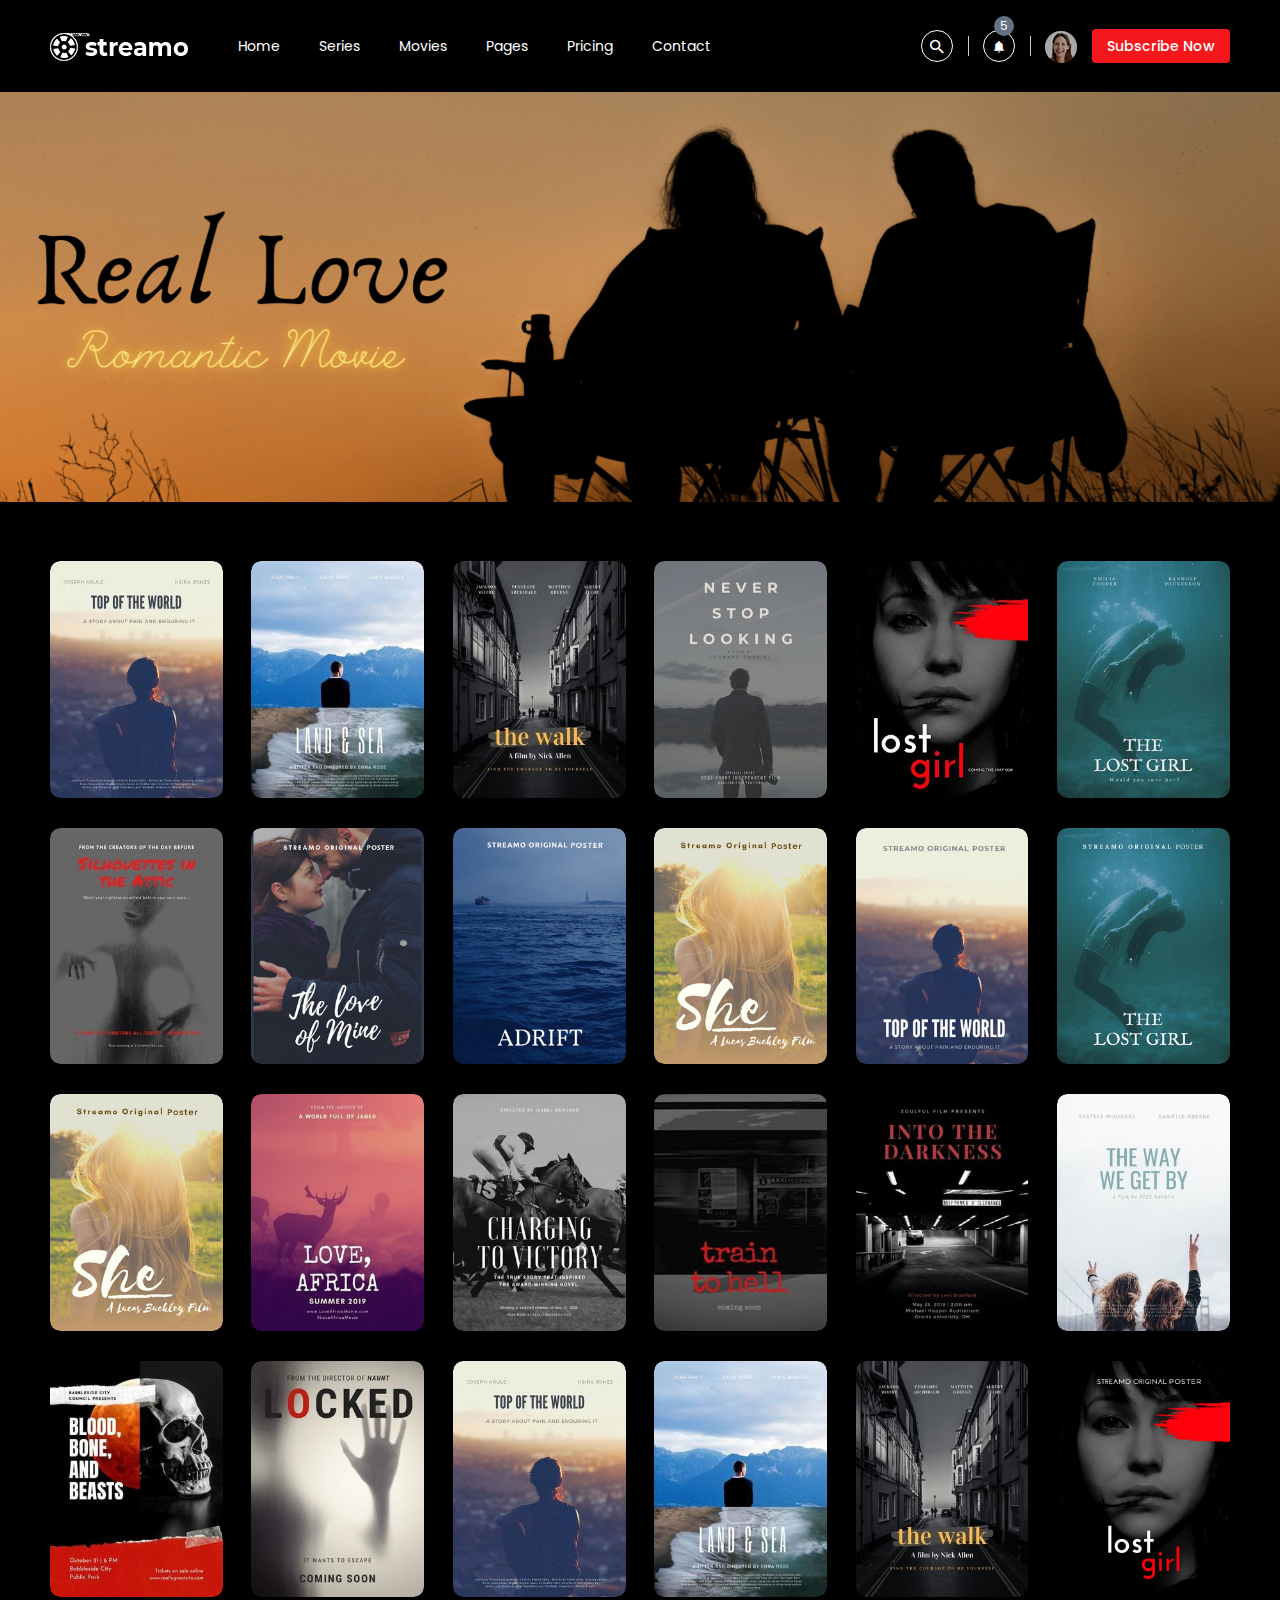
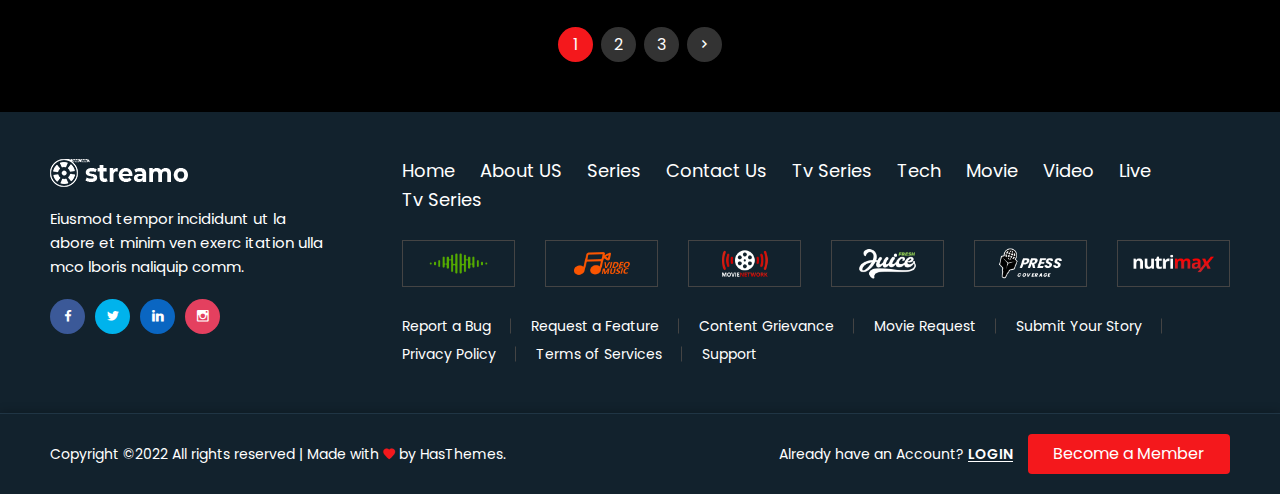
<file: romantic-movie.html>
<!DOCTYPE html>
<html class="no-js" lang="zxx">

<head>
    <meta charset="utf-8">
    <meta http-equiv="x-ua-compatible" content="ie=edge">
    <title>Romantic Movie || Streamo - Media Streaming App Site Bootstrap 5 Template</title>
    <meta name="description" content="">
    <meta name="viewport" content="width=device-width, initial-scale=1">
    <!-- Favicon -->
    <link rel="shortcut icon" type="image/x-icon" href="favicons/images-favicon.ico">
    
    <!-- CSS 
    ========================= -->
   
    <!-- Bootstrap CSS -->
    <link rel="stylesheet" href="css/css-bootstrap.min.css">
    
    <!-- Fonts CSS -->
    <link rel="stylesheet" href="css/css-material-design-iconic-font.min.css">
    
    <!-- Plugins CSS -->
    <link rel="stylesheet" href="css/css-plugins.css">
    
    <!-- Main Style CSS -->
    <link rel="stylesheet" href="css/css-style.css">
    
    <!-- Modernizer JS -->
    <script src="js/vendor-modernizr-3.6.0.min.js"></script>
</head>

<body>

<!-- Main Wrapper Start -->
<div class="main-wrapper">
    <!-- header area start -->
    <header class="header-area bg-black section-padding-lr">
        <div class="container-fluid">
            <div class="header-wrap header-netflix-style">
                <div class="logo-menu-wrap">
                    <!-- Logo -->
                    <div class="logo">
                        <a href="index-4.html"><img src="images/logo-logo.png" alt=""></a>
                    </div>
                    <!-- Logo -->
                    <div class="main-menu main-theme-color-four">
                        <nav class="main-navigation">
                            <ul>
                                <li class="active"><a href="index-4.html">Home</a></li>
                                <li><a href="series.html">Series </a>
                                    <ul class="sub-menu">
                                        <li><a href="horror-series.html">Horror Series</a></li>
                                        <li><a href="romantic-series.html">Romantic Series</a></li>
                                    </ul>
                                </li>
                                <li><a href="movie.html">Movies</a>
                                    <ul class="sub-menu">
                                        <li><a href="horror-movie.html">Horror Movies</a></li>
                                        <li><a href="romantic-movie.html">Romantic Movies</a></li>
                                    </ul>
                                </li>
                                <li><a href="#">Pages</a>
                                    <ul class="sub-menu">
                                        <li><a href="about-2.html">About Us</a></li>
                                        <li><a href="pricing-plan-2.html">Pricing</a></li>
                                        <li><a href="watchlist.html">Watchlist</a></li>
                                        <li><a href="history.html">History</a></li>
                                        <li><a href="movie-details.html">Movie details</a></li>
                                        <li><a href="series-details.html">Series details</a></li>
                                        <li><a href="faq-2.html">FAQ</a></li>
                                        <li><a href="my-account-2.html">My Account</a></li>
                                        <li><a href="landing-page.html">Landing Page</a></li>
                                    </ul>
                                </li>
                                <li><a href="pricing-plan-2.html">Pricing</a></li>
                                <li><a href="contact-2.html">Contact</a></li>
                            </ul>
                        </nav>
                    </div>
                </div>
                <div class="right-side d-flex">
                    <!-- search-input-box start -->
                    <div class="header-search-2">
                        <a class="search-toggle" href="#">
                            <i class="zmdi zmdi-search s-open"></i>
                            <i class="zmdi zmdi-close s-close"></i>
                        </a>
                        <div class="search-wrap-2">
                            <form action="#">
                                <input placeholder="Search" type="text">
                                <button class="button-search"><i class="zmdi zmdi-search"></i></button>
                            </form>
                        </div>
                    </div>
                    <!-- search-input-box end -->
                    <!-- notifications start -->
                    <div class="notifications-bar btn-group">
                        <a href="#" class="notifications-iocn white" data-bs-toggle="dropdown" aria-haspopup="true" aria-expanded="false">
                            <i class="zmdi zmdi-notifications"></i> <span>5</span>
                        </a>
                        <div class="dropdown-menu netflix-notifications-style red">
                            <h5>Notifications</h5>
                            <ul>
                                <li class="single-notifications">
                                    <a href="#">
                                        <span class="image"><img src="images/review-author-01.png" alt=""></span>
                                        <span class="notific-contents">
                                            <span>Lorem ipsum dolor sit amet consectetur.</span>
                                            <span class="time">21 hours ago</span>
                                        </span>

                                    </a>
                                </li>
                                <li class="single-notifications">
                                    <a href="#">
                                        <span class="image"><img src="images/review-author-01.png" alt=""></span>
                                        <span class="notific-contents">
                                            <span>Lorem ipsum dolor sit amet consectetur.</span>
                                            <span class="time">21 hours ago</span>
                                        </span>

                                    </a>
                                </li>
                            </ul>
                        </div>
                    </div>
                    <!-- notifications end -->
                    <!-- our-profile-area start -->
                    <div class="our-profile-area ">
                        <a href="#" class="our-profile-pc" data-bs-toggle="dropdown" aria-haspopup="true" aria-expanded="false">
                            <img src="images/review-author-01.png" alt="">
                        </a>
                        <div class="dropdown-menu netflix-profile-style red">
                            <ul>
                                <li class="single-list"><a href="history.html">History</a></li>
                                <li class="single-list"><a href="watchlist.html">Watchlist</a></li>
                                <li class="single-list"><a href="my-account-2.html">My Account</a></li>
                                <li class="single-list"><a href="login-and-register-2.html">Log Out</a></li>
                            </ul>
                        </div>
                    </div>
                    <!-- our-profile-area end -->
                    <div class="subscribe-btn-wrap">
                        <button type="button" data-bs-toggle="modal" data-bs-target="#exampleModal" class="subscribe-btn">Subscribe Now</button>
                    </div>
                    <!-- mobile-menu start -->
                    <div class="mobile-menu d-block d-lg-none"></div>
                    <!-- mobile-menu end -->
                </div>
            </div>
        </div>
    </header>
    <!-- slider area start -->  
    <div class="slider-area bg-black">
        <div class="container-fluid p-0">
            <div class="series-slider-active nav-style-1">
                <div class="single-hero-img-2">
                    <a href="movie-details.html"><img src="images/slider-movie-1.png" alt=""></a>
                </div>
                <div class="single-hero-img-2">
                    <a href="movie-details.html"><img src="images/slider-category-7.jpg" alt=""></a>
                </div>
            </div>
        </div>
    </div>
    <div class="movie-list section-padding-lr section-pt-50 section-pb-50 bg-black">
        <div class="container-fluid">
            <div class="row">
                <div class="col-xl-2 col-lg-3 col-md-4 col-sm-6 col-12">
                    <div class="movie-wrap text-center mb-30">
                        <div class="movie-img">
                            <a href="movie-details.html"><img src="images/product-movie-17.jpg" alt=""></a>
                            <button title="Watchlist" class="Watch-list-btn" type="button"><i class="zmdi zmdi-plus"></i></button> 
                        </div>
                        <div class="movie-content">
                            <h3 class="title"><a href="movie-details.html">Top Of The World</a></h3>
                            <span>Quality : HD</span>
                            <div class="movie-btn">
                                <a href="movie-details.html" class="btn-style-hm4-2 animated">Watch Now</a>
                            </div>
                        </div>
                    </div>
                </div>
                <div class="col-xl-2 col-lg-3 col-md-4 col-sm-6 col-12">
                    <div class="movie-wrap text-center mb-30">
                        <div class="movie-img">
                            <a href="movie-details.html"><img src="images/product-movie-02.jpg" alt=""></a>
                            <button title="Watchlist" class="Watch-list-btn" type="button"><i class="zmdi zmdi-plus"></i></button> 
                        </div>
                        <div class="movie-content">
                            <h3 class="title"><a href="movie-details.html"> Land And Sea</a></h3>
                            <span>Quality : HD</span>
                            <div class="movie-btn">
                                <a href="movie-details.html" class="btn-style-hm4-2 animated">Watch Now</a>
                            </div>
                        </div>
                    </div>
                </div>
                <div class="col-xl-2 col-lg-3 col-md-4 col-sm-6 col-12">
                    <div class="movie-wrap text-center mb-30">
                        <div class="movie-img">
                            <a href="movie-details.html"><img src="images/product-movie-03.jpg" alt=""></a>
                            <button title="Watchlist" class="Watch-list-btn" type="button"><i class="zmdi zmdi-plus"></i></button> 
                        </div>
                        <div class="movie-content">
                            <h3 class="title"><a href="movie-details.html">The Walk</a></h3>
                            <span>Quality : HD</span>
                            <div class="movie-btn">
                                <a href="movie-details.html" class="btn-style-hm4-2 animated">Watch Now</a>
                            </div>
                        </div>
                    </div>
                </div>
                <div class="col-xl-2 col-lg-3 col-md-4 col-sm-6 col-12">
                    <div class="movie-wrap text-center mb-30">
                        <div class="movie-img">
                            <a href="movie-details.html"><img src="images/product-movie-04.jpg" alt=""></a>
                            <button title="Watchlist" class="Watch-list-btn" type="button"><i class="zmdi zmdi-plus"></i></button> 
                        </div>
                        <div class="movie-content">
                            <h3 class="title"><a href="movie-details.html">Never Stop Looking</a></h3>
                            <span>Quality : HD</span>
                            <div class="movie-btn">
                                <a href="movie-details.html" class="btn-style-hm4-2 animated">Watch Now</a>
                            </div>
                        </div>
                    </div>
                </div>
                <div class="col-xl-2 col-lg-3 col-md-4 col-sm-6 col-12">
                    <div class="movie-wrap text-center mb-30">
                        <div class="movie-img">
                            <a href="movie-details.html"><img src="images/product-movie-01.jpg" alt=""></a>
                            <button title="Watchlist" class="Watch-list-btn" type="button"><i class="zmdi zmdi-plus"></i></button> 
                        </div>
                        <div class="movie-content">
                            <h3 class="title"><a href="movie-details.html">The Lost Girl</a></h3>
                            <span>Quality : HD</span>
                            <div class="movie-btn">
                                <a href="movie-details.html" class="btn-style-hm4-2 animated">Watch Now</a>
                            </div>
                        </div>
                    </div>
                </div>
                <div class="col-xl-2 col-lg-3 col-md-4 col-sm-6 col-12">
                    <div class="movie-wrap text-center mb-30">
                        <div class="movie-img">
                            <a href="movie-details.html"><img src="images/product-movie-06.jpg" alt=""></a>
                            <button title="Watchlist" class="Watch-list-btn" type="button"><i class="zmdi zmdi-plus"></i></button> 
                        </div>
                        <div class="movie-content">
                            <h3 class="title"><a href="movie-details.html">The Lost Girl</a></h3>
                            <span>Quality : HD</span>
                            <div class="movie-btn">
                                <a href="movie-details.html" class="btn-style-hm4-2 animated">Watch Now</a>
                            </div>
                        </div>
                    </div>
                </div>
                <div class="col-xl-2 col-lg-3 col-md-4 col-sm-6 col-12">
                    <div class="movie-wrap text-center mb-30">
                        <div class="movie-img">
                            <a href="movie-details.html"><img src="images/product-movie-05.jpg" alt=""></a>
                            <button title="Watchlist" class="Watch-list-btn" type="button"><i class="zmdi zmdi-plus"></i></button> 
                        </div>
                        <div class="movie-content">
                            <h3 class="title"><a href="movie-details.html"> Silkovettes In The Attic</a></h3>
                            <span>Quality : HD</span>
                            <div class="movie-btn">
                                <a href="movie-details.html" class="btn-style-hm4-2 animated">Watch Now</a>
                            </div>
                        </div>
                    </div>
                </div>
                <div class="col-xl-2 col-lg-3 col-md-4 col-sm-6 col-12">
                    <div class="movie-wrap text-center mb-30">
                        <div class="movie-img">
                            <a href="movie-details.html"><img src="images/product-popular-series-1.png" alt=""></a>
                            <button title="Watchlist" class="Watch-list-btn" type="button"><i class="zmdi zmdi-plus"></i></button> 
                        </div>
                        <div class="movie-content">
                            <h3 class="title"><a href="movie-details.html">The Love Of Mine</a></h3>
                            <span>Quality : HD</span>
                            <div class="movie-btn">
                                <a href="movie-details.html" class="btn-style-hm4-2 animated">Watch Now</a>
                            </div>
                        </div>
                    </div>
                </div>
                <div class="col-xl-2 col-lg-3 col-md-4 col-sm-6 col-12">
                    <div class="movie-wrap text-center mb-30">
                        <div class="movie-img">
                            <a href="movie-details.html"><img src="images/product-popular-series-2.png" alt=""></a>
                            <button title="Watchlist" class="Watch-list-btn" type="button"><i class="zmdi zmdi-plus"></i></button> 
                        </div>
                        <div class="movie-content">
                            <h3 class="title"><a href="movie-details.html">The Adrift</a></h3>
                            <span>Quality : HD</span>
                            <div class="movie-btn">
                                <a href="movie-details.html" class="btn-style-hm4-2 animated">Watch Now</a>
                            </div>
                        </div>
                    </div>
                </div>
                <div class="col-xl-2 col-lg-3 col-md-4 col-sm-6 col-12">
                    <div class="movie-wrap text-center mb-30">
                        <div class="movie-img">
                            <a href="movie-details.html"><img src="images/product-popular-series-3.png" alt=""></a>
                            <button title="Watchlist" class="Watch-list-btn" type="button"><i class="zmdi zmdi-plus"></i></button> 
                        </div>
                        <div class="movie-content">
                            <h3 class="title"><a href="movie-details.html">She Film</a></h3>
                            <span>Quality : HD</span>
                            <div class="movie-btn">
                                <a href="movie-details.html" class="btn-style-hm4-2 animated">Watch Now</a>
                            </div>
                        </div>
                    </div>
                </div>
                <div class="col-xl-2 col-lg-3 col-md-4 col-sm-6 col-12">
                    <div class="movie-wrap text-center mb-30">
                        <div class="movie-img">
                            <a href="movie-details.html"><img src="images/product-popular-series-4.png" alt=""></a>
                            <button title="Watchlist" class="Watch-list-btn" type="button"><i class="zmdi zmdi-plus"></i></button> 
                        </div>
                        <div class="movie-content">
                            <h3 class="title"><a href="movie-details.html">Top Of The World</a></h3>
                            <span>Quality : HD</span>
                            <div class="movie-btn">
                                <a href="movie-details.html" class="btn-style-hm4-2 animated">Watch Now</a>
                            </div>
                        </div>
                    </div>
                </div>
                <div class="col-xl-2 col-lg-3 col-md-4 col-sm-6 col-12">
                    <div class="movie-wrap text-center mb-30">
                        <div class="movie-img">
                            <a href="movie-details.html"><img src="images/product-popular-series-5.png" alt=""></a>
                            <button title="Watchlist" class="Watch-list-btn" type="button"><i class="zmdi zmdi-plus"></i></button> 
                        </div>
                        <div class="movie-content">
                            <h3 class="title"><a href="movie-details.html"> Travel To Secrets</a></h3>
                            <span>Quality : HD</span>
                            <div class="movie-btn">
                                <a href="movie-details.html" class="btn-style-hm4-2 animated">Watch Now</a>
                            </div>
                        </div>
                    </div>
                </div>
                <div class="col-xl-2 col-lg-3 col-md-4 col-sm-6 col-12">
                    <div class="movie-wrap text-center mb-30">
                        <div class="movie-img">
                            <a href="movie-details.html"><img src="images/product-popular-series-3.png" alt=""></a>
                            <button title="Watchlist" class="Watch-list-btn" type="button"><i class="zmdi zmdi-plus"></i></button> 
                        </div>
                        <div class="movie-content">
                            <h3 class="title"><a href="movie-details.html">Warm And Cozy</a></h3>
                            <span>Quality : HD</span>
                            <div class="movie-btn">
                                <a href="movie-details.html" class="btn-style-hm4-2 animated">Watch Now</a>
                            </div>
                        </div>
                    </div>
                </div>
                <div class="col-xl-2 col-lg-3 col-md-4 col-sm-6 col-12">
                    <div class="movie-wrap text-center mb-30">
                        <div class="movie-img">
                            <a href="movie-details.html"><img src="images/product-movie-07.jpg" alt=""></a>
                            <button title="Watchlist" class="Watch-list-btn" type="button"><i class="zmdi zmdi-plus"></i></button> 
                        </div>
                        <div class="movie-content">
                            <h3 class="title"><a href="movie-details.html">Love Africa</a></h3>
                            <span>Quality : HD</span>
                            <div class="movie-btn">
                                <a href="movie-details.html" class="btn-style-hm4-2 animated">Watch Now</a>
                            </div>
                        </div>
                    </div>
                </div>
                <div class="col-xl-2 col-lg-3 col-md-4 col-sm-6 col-12">
                    <div class="movie-wrap text-center mb-30">
                        <div class="movie-img">
                            <a href="movie-details.html"><img src="images/product-movie-08.jpg" alt=""></a>
                            <button title="Watchlist" class="Watch-list-btn" type="button"><i class="zmdi zmdi-plus"></i></button> 
                        </div>
                        <div class="movie-content">
                            <h3 class="title"><a href="movie-details.html"> Charging To Victory</a></h3>
                            <span>Quality : HD</span>
                            <div class="movie-btn">
                                <a href="movie-details.html" class="btn-style-hm4-2 animated">Watch Now</a>
                            </div>
                        </div>
                    </div>
                </div>
                <div class="col-xl-2 col-lg-3 col-md-4 col-sm-6 col-12">
                    <div class="movie-wrap text-center mb-30">
                        <div class="movie-img">
                            <a href="movie-details.html"><img src="images/product-movie-09.jpg" alt=""></a>
                            <button title="Watchlist" class="Watch-list-btn" type="button"><i class="zmdi zmdi-plus"></i></button> 
                        </div>
                        <div class="movie-content">
                            <h3 class="title"><a href="movie-details.html">Train To Hell</a></h3>
                            <span>Quality : HD</span>
                            <div class="movie-btn">
                                <a href="movie-details.html" class="btn-style-hm4-2 animated">Watch Now</a>
                            </div>
                        </div>
                    </div>
                </div>
                <div class="col-xl-2 col-lg-3 col-md-4 col-sm-6 col-12">
                    <div class="movie-wrap text-center mb-30">
                        <div class="movie-img">
                            <a href="movie-details.html"><img src="images/product-movie-10.jpg" alt=""></a>
                            <button title="Watchlist" class="Watch-list-btn" type="button"><i class="zmdi zmdi-plus"></i></button> 
                        </div>
                        <div class="movie-content">
                            <h3 class="title"><a href="movie-details.html">Into The Darkness</a></h3>
                            <span>Quality : HD</span>
                            <div class="movie-btn">
                                <a href="movie-details.html" class="btn-style-hm4-2 animated">Watch Now</a>
                            </div>
                        </div>
                    </div>
                </div>
                <div class="col-xl-2 col-lg-3 col-md-4 col-sm-6 col-12">
                    <div class="movie-wrap text-center mb-30">
                        <div class="movie-img">
                            <a href="movie-details.html"><img src="images/product-movie-11.jpg" alt=""></a>
                            <button title="Watchlist" class="Watch-list-btn" type="button"><i class="zmdi zmdi-plus"></i></button> 
                        </div>
                        <div class="movie-content">
                            <h3 class="title"><a href="movie-details.html"> Way We Get Bye</a></h3>
                            <span>Quality : HD</span>
                            <div class="movie-btn">
                                <a href="movie-details.html" class="btn-style-hm4-2 animated">Watch Now</a>
                            </div>
                        </div>
                    </div>
                </div>
                <div class="col-xl-2 col-lg-3 col-md-4 col-sm-6 col-12">
                    <div class="movie-wrap text-center mb-30">
                        <div class="movie-img">
                            <a href="movie-details.html"><img src="images/product-movie-12.jpg" alt=""></a>
                            <button title="Watchlist" class="Watch-list-btn" type="button"><i class="zmdi zmdi-plus"></i></button> 
                        </div>
                        <div class="movie-content">
                            <h3 class="title"><a href="movie-details.html"> Blood Bone &amp; Beasts</a></h3>
                            <span>Quality : HD</span>
                            <div class="movie-btn">
                                <a href="movie-details.html" class="btn-style-hm4-2 animated">Watch Now</a>
                            </div>
                        </div>
                    </div>
                </div>
                <div class="col-xl-2 col-lg-3 col-md-4 col-sm-6 col-12">
                    <div class="movie-wrap text-center mb-30">
                        <div class="movie-img">
                            <a href="movie-details.html"><img src="images/product-movie-13.jpg" alt=""></a>
                            <button title="Watchlist" class="Watch-list-btn" type="button"><i class="zmdi zmdi-plus"></i></button> 
                        </div>
                        <div class="movie-content">
                            <h3 class="title"><a href="movie-details.html">The Locked</a></h3>
                            <span>Quality : HD</span>
                            <div class="movie-btn">
                                <a href="movie-details.html" class="btn-style-hm4-2 animated">Watch Now</a>
                            </div>
                        </div>
                    </div>
                </div>
                <div class="col-xl-2 col-lg-3 col-md-4 col-sm-6 col-12">
                    <div class="movie-wrap text-center mb-30">
                        <div class="movie-img">
                            <a href="movie-details.html"><img src="images/product-movie-17.jpg" alt=""></a>
                            <button title="Watchlist" class="Watch-list-btn" type="button"><i class="zmdi zmdi-plus"></i></button> 
                        </div>
                        <div class="movie-content">
                            <h3 class="title"><a href="movie-details.html">Top Of The World</a></h3>
                            <span>Quality : HD</span>
                            <div class="movie-btn">
                                <a href="movie-details.html" class="btn-style-hm4-2 animated">Watch Now</a>
                            </div>
                        </div>
                    </div>
                </div>
                <div class="col-xl-2 col-lg-3 col-md-4 col-sm-6 col-12">
                    <div class="movie-wrap text-center mb-30">
                        <div class="movie-img">
                            <a href="movie-details.html"><img src="images/product-movie-02.jpg" alt=""></a>
                            <button title="Watchlist" class="Watch-list-btn" type="button"><i class="zmdi zmdi-plus"></i></button> 
                        </div>
                        <div class="movie-content">
                            <h3 class="title"><a href="movie-details.html"> Land And Sea</a></h3>
                            <span>Quality : HD</span>
                            <div class="movie-btn">
                                <a href="movie-details.html" class="btn-style-hm4-2 animated">Watch Now</a>
                            </div>
                        </div>
                    </div>
                </div>
                <div class="col-xl-2 col-lg-3 col-md-4 col-sm-6 col-12">
                    <div class="movie-wrap text-center mb-30">
                        <div class="movie-img">
                            <a href="movie-details.html"><img src="images/product-movie-03.jpg" alt=""></a>
                            <button title="Watchlist" class="Watch-list-btn" type="button"><i class="zmdi zmdi-plus"></i></button> 
                        </div>
                        <div class="movie-content">
                            <h3 class="title"><a href="movie-details.html">The Walk</a></h3>
                            <span>Quality : HD</span>
                            <div class="movie-btn">
                                <a href="movie-details.html" class="btn-style-hm4-2 animated">Watch Now</a>
                            </div>
                        </div>
                    </div>
                </div>
                <div class="col-xl-2 col-lg-3 col-md-4 col-sm-6 col-12">
                    <div class="movie-wrap text-center mb-30">
                        <div class="movie-img">
                            <a href="movie-details.html"><img src="images/product-popular-series-6.png" alt=""></a>
                            <button title="Watchlist" class="Watch-list-btn" type="button"><i class="zmdi zmdi-plus"></i></button> 
                        </div>
                        <div class="movie-content">
                            <h3 class="title"><a href="movie-details.html">Wall Flower</a></h3>
                            <span>Quality : HD</span>
                            <div class="movie-btn">
                                <a href="movie-details.html" class="btn-style-hm4-2 animated">Watch Now</a>
                            </div>
                        </div>
                    </div>
                </div>
            </div>
            <div class="pagination-style mt-30">
                <ul>
                    <li><a class="active" href="#">1</a></li>
                    <li><a href="#">2</a></li>
                    <li><a href="#">3</a></li>
                    <li><a class="next" href="#"><i class="zmdi zmdi-chevron-right"></i></a></li>
                </ul>
            </div>
        </div>
    </div>
    <footer class="footer-area bg-black-2 section-padding-lr">
        <div class="footer-hm4-ptb">
            <div class="container-fluid">
                <div class="row">   
                    <div class="col-lg-3">
                        <!-- footer-widget -->
                        <div class="footer-widget footer-about">
                            <div class="footer-logo">
                                <a href="index-4.html"><img src="images/logo-logo.png" alt=""></a>
                            </div>
                            <p>Eiusmod tempor incididunt ut la abore et minim ven exerc itation ulla mco lboris naliquip comm.</p>
                            <div class="social-style-1">
                                <a class="facebook" href="#"><i class="zmdi zmdi-facebook"></i></a>
                                <a class="twitter" href="#"><i class="zmdi zmdi-twitter"></i></a>
                                <a class="linkedin" href="#"><i class="zmdi zmdi-linkedin"></i></a>
                                <a class="instagram" href="#"><i class="zmdi zmdi-instagram"></i></a>
                            </div>
                        </div>
                        <!--// footer-widget -->
                    </div>
                    <div class="col-lg-9">
                        <div class="footer-top-right">
                            <div class="footer-quicklink">
                                <ul>
                                    <li><a href="index-4.html">Home</a></li>
                                    <li><a href="about-2.html">About US</a></li>
                                    <li><a href="series.html">Series</a></li>
                                    <li><a href="contact-2.html">Contact Us</a></li>
                                    <li><a href="index-4.html">Tv Series</a></li>
                                    <li><a href="index-4.html">Tech</a></li>
                                    <li><a href="movie.html">Movie</a></li>
                                    <li><a href="index-4.html">Video</a></li>
                                    <li><a href="index-4.html">Live</a></li>
                                    <li><a href="index-4.html">Tv Series</a></li>
                                </ul>
                            </div>
                            <div class="brand-logo-active brand-logo-wrap">
                                <div class="brand-logo-plr">
                                    <div class="brand-logo">
                                        <a href="#"><img src="images/brand-1.png" alt=""></a>
                                    </div>
                                </div>
                                <div class="brand-logo-plr">
                                    <div class="brand-logo">
                                        <a href="#"><img src="images/brand-2.png" alt=""></a>
                                    </div>
                                </div>
                                <div class="brand-logo-plr">
                                    <div class="brand-logo">
                                        <a href="#"><img src="images/brand-3.png" alt=""></a>
                                    </div>
                                </div>
                                <div class="brand-logo-plr">
                                    <div class="brand-logo">
                                        <a href="#"><img src="images/brand-4.png" alt=""></a>
                                    </div>
                                </div>
                                <div class="brand-logo-plr">
                                    <div class="brand-logo">
                                        <a href="#"><img src="images/brand-5.png" alt=""></a>
                                    </div>
                                </div>
                                <div class="brand-logo-plr">
                                    <div class="brand-logo">
                                        <a href="#"><img src="images/brand-6.png" alt=""></a>
                                    </div>
                                </div>
                                <div class="brand-logo-plr">
                                    <div class="brand-logo">
                                        <a href="#"><img src="images/brand-1.png" alt=""></a>
                                    </div>
                                </div>
                                <div class="brand-logo-plr">
                                    <div class="brand-logo">
                                        <a href="#"><img src="images/brand-2.png" alt=""></a>
                                    </div>
                                </div>
                            </div>
                            <div class="footer-quicklink-2">
                                <ul>
                                    <li><a href="contact-2.html">Report a Bug</a></li>
                                    <li><a href="contact-2.html">Request a Feature</a></li>
                                    <li><a href="about-2.html">Content Grievance</a></li>
                                    <li><a href="contact-2.html">Movie Request</a></li>
                                    <li><a href="contact-2.html">Submit Your Story</a></li>
                                    <li><a href="contact-2.html">Privacy Policy</a></li>
                                    <li><a href="contact-2.html">Terms of Services</a></li>
                                    <li><a href="contact-2.html">Support</a></li>
                                </ul>
                            </div>
                        </div>
                    </div>
                </div>
            </div>
        </div>
        <div class="footer-bottom footer-bottom-ptb footer-black-hm4">
            <div class="container-fluid">
                <div class="row align-items-center">
                    <div class="col-lg-6">
                        <div class="copyright">
                            <p class="copyright-text">
                                Copyright &copy;2022 All rights reserved | Made with <i class="zmdi zmdi-favorite"></i> by <a href="https://themeforest.net/user/codecarnival/portfolio"> HasThemes</a>.
                            </p>
                        </div>
                    </div>
                    <div class="col-lg-6">
                        <div class="login-alert">
                            <p>Already have an Account? <a href="login-and-register-2.html">LOGIN</a></p>
                            <div class="member-btn">
                                <a class="member-btn-style" href="pricing-plan-2.html">Become a Member</a>
                            </div>
                        </div>
                    </div>
                </div>
            </div>
        </div>
    </footer>
    <!-- Modal -->
    <div class="modal fade" id="exampleModal">
        <div class="modal-dialog modal-dialog-centered">
            <div class="modal-content">
                <div class="modal-header">
                    <button type="button" class="subscribe-btn-close" data-bs-dismiss="modal" aria-label="Close"><i class="zmdi zmdi-close s-close"></i></button>
                </div>
                <div class="modal-body">
                    <h5 id="exampleModalLabel">Ready to watch? Enter your email to create or restart your membership.</h5>
                    <div class="create-membership-wrap modify">
                        <input placeholder="Email Address">
                        <button class="landing-btn-style" type="button">Get Started</button> 
                    </div>
                </div>
            </div>
        </div>
    </div>
</div>
<!-- Main Wrapper End -->

<!-- JS
============================================ -->

<!-- jquery -->		
<script src="js/vendor-jquery-3.5.1.min.js"></script>
<script src="js/vendor-jquery-migrate-3.3.0.min.js"></script>
<!-- Popper JS -->
<script src="js/js-popper.min.js"></script>
<!-- Bootstrap JS -->
<script src="js/js-bootstrap.min.js"></script>
<!-- Plugins JS -->
<script src="js/js-plugins.js"></script>
<!-- Ajax Mail -->
<script src="js/js-ajax-mail.js"></script>
<!-- Main JS -->
<script src="js/js-main.js"></script>


</body>

</html>
</file>
<file: css/css-style.css>
@charset "UTF-8";
/*-----------------------------------------------------------------------------------

    Version: 2.3

-----------------------------------------------------------------------------------

    CSS INDEX
    =========================================

    01. Theme default CSS
        - Common Classes
        - Section Padding
    02. Element
        - Button Style 
        - Section Title Css
        - Breadcrumb Style
        - Widget Css
        - Paginatoin Css
    03. Mobile Menu Css
    04. Header Css
    05. Hero Slider Css
    06. Feature Css
    07. Choose Area Css
    08. Footer Css
    09. About us Css
    10. Contact css
    11. Faq Style
    12. Pricing Panel Css
    13. Testimonial Css
    14. product Css
    15. Login And Register Page Css
    16. My Account Page Css



-----------------------------------------------------------------------------------*/
/* transition */
/* flex */
/* transform */
/* opacity */
/*----------------------------------------*/
/*  01. Theme default CSS
/*----------------------------------------*/
/*-- Google Font --*/
@import url("https://fonts.googleapis.com/css?family=Poppins:300,400,500,600,700,800,900");
/*-- Common Style --*/
*, *::after, *::before {
  -webkit-box-sizing: border-box;
          box-sizing: border-box;
}

html, body {
  height: 100%;
}

body {
  background-color: #fff;
  font-family: "Poppins", sans-serif;
  line-height: 28px;
  font-size: 14px;
  font-style: normal;
  font-weight: normal;
  visibility: visible;
  color: #333;
}

h1, h2, h3, h4, h5, h6 {
  color: #333333;
  font-weight: 400;
  margin-top: 0;
  font-family: "Poppins", sans-serif;
}

h1 {
  font-size: 72px;
  line-height: 1;
}

h2 {
  font-size: 36px;
  line-height: 1;
}

h3 {
  font-size: 24px;
}

h4 {
  font-size: 18px;
}

h5 {
  font-size: 16px;
}

h6 {
  font-size: 14px;
}

.container, .container-fluid, .container-lg, .container-md, .container-sm, .container-xl, .container-xxl {
  padding-right: var(--bs-gutter-x, 0.9rem);
  padding-left: var(--bs-gutter-x, 0.9rem);
}

.row {
  margin-right: calc(var(--bs-gutter-x) * -.6);
  margin-left: calc(var(--bs-gutter-x) * -.6);
}

.row > * {
  padding-right: calc(var(--bs-gutter-x) * .6);
  padding-left: calc(var(--bs-gutter-x) * .6);
}

@media only screen and (min-width: 1200px) and (max-width: 1600px) {
  h1 {
    font-size: 65px;
  }
}
@media only screen and (min-width: 992px) and (max-width: 1200px) {
  h1 {
    font-size: 62px;
  }
}
@media only screen and (min-width: 768px) and (max-width: 991px) {
  h1 {
    font-size: 52px;
  }

  h2 {
    font-size: 26px;
  }

  h3 {
    font-size: 24px;
  }
}
@media only screen and (max-width: 767px) {
  h1 {
    font-size: 37px;
  }

  h2 {
    font-size: 22px;
  }

  h3 {
    font-size: 20px;
  }

  .s--mt--30 {
    margin-top: 35px;
  }

  .s--mb--30 {
    margin-bottom: 35px;
  }
}
.mb-30 {
  margin-bottom: 30px;
}

p:last-child {
  margin-bottom: 0;
}

p {
  font-family: "Poppins", sans-serif;
}

a, button {
  color: inherit;
  display: inline-block;
  line-height: inherit;
  text-decoration: none;
  cursor: pointer;
}

a, button, img, input, span {
  -webkit-transition: all 0.3s ease 0s;
  transition: all 0.3s ease 0s;
}

*:focus {
  outline: none !important;
}

a:focus {
  outline: none;
  text-decoration: none;
}

a:hover {
  text-decoration: none;
  color: #0259ae;
}

button, input[type=submit] {
  cursor: pointer;
}

img {
  max-width: 100%;
  height: auto;
}

ul {
  list-style: outside none none;
  margin: 0;
  padding: 0;
}

.bg-image {
  background-repeat: no-repeat;
  background-size: cover;
  background-position: center bottom;
}
@media only screen and (min-width: 768px) and (max-width: 991px), only screen and (max-width: 767px) {
  .bg-image {
    background-size: cover;
  }
}

.bg-image-two {
  background-repeat: no-repeat;
  background-size: cover;
  background-position: center center;
}

@media only screen and (min-width: 1200px) {
  .container {
    max-width: 1200px;
  }
}
/*-- 
    - Common Classes
-----------------------------------------*/
.fix {
  overflow: hidden;
}

.hidden {
  display: none;
}

.clear {
  clear: both;
}

@media only screen and (max-width: 767px) {
  .container {
    width: 450px;
  }
}
@media only screen and (max-width: 479px) {
  .container {
    width: 320px;
  }
}
.capitalize {
  text-transform: capitalize;
}

.uppercase {
  text-transform: uppercase;
}

.no-gutters > .col, .no-gutters > [class*=col-] {
  padding-right: 0;
  padding-left: 0;
  margin: 0;
}

.boxed-layout {
  background: #ffffff none repeat scroll 0 0;
  -webkit-box-shadow: -3px 0 50px -2px rgba(0, 0, 0, 0.14);
          box-shadow: -3px 0 50px -2px rgba(0, 0, 0, 0.14);
  margin: auto;
  max-width: 1600px;
  position: relative;
  width: 100%;
}
@media only screen and (min-width: 1200px) and (max-width: 1600px) {
  .boxed-layout {
    max-width: 1280px;
  }
}
@media only screen and (min-width: 992px) and (max-width: 1200px) {
  .boxed-layout {
    max-width: 980px;
  }
}
@media only screen and (min-width: 768px) and (max-width: 991px) {
  .boxed-layout {
    max-width: 730px;
  }
}
@media only screen and (max-width: 767px) {
  .boxed-layout {
    max-width: 560px;
  }
}

/*-- 
    - Background color
-----------------------------------------*/
.bg-white {
  background-color: #ffffff;
}

.bg-light-grey {
  background-color: #fafafa;
}

.bg-dark {
  background-color: #333;
}

.bg-black {
  background-color: #000000;
}

.bg-sky-blue {
  background-color: #0259ae;
}

.bg-black-2 {
  background-color: #12222d;
}

.bg-black-3 {
  background-color: #1E272D;
}

.bg-black-4 {
  background-color: #151515;
}

.bg-grey {
  background-color: #f6f6f6;
}

.grey-light {
  background: #f1f1f1;
}

.bg-color-two {
  background: #ffab00;
}

.color-two {
  color: #ffab00;
}

.bg-tow {
  background: #ffab00;
}

.malachite {
  background: #10c45c;
}

.sunglow {
  background: #fdc735;
}

.mariner {
  background: #307ad5;
}

.brilliantrose {
  background: #e948ae;
}

.shakespeare {
  background: #48a7d4;
}

.deyork {
  background: #6fc191;
}

/*-- 
    - Input Placeholder
-----------------------------------------*/
input:-moz-placeholder, textarea:-moz-placeholder {
  opacity: 1;
  -ms-filter: "progid:DXImageTransform.Microsoft.Alpha(Opacity=100)";
}

input::-webkit-input-placeholder, textarea::-webkit-input-placeholder {
  opacity: 1;
  -ms-filter: "progid:DXImageTransform.Microsoft.Alpha(Opacity=100)";
}

input::-moz-placeholder, textarea::-moz-placeholder {
  opacity: 1;
  -ms-filter: "progid:DXImageTransform.Microsoft.Alpha(Opacity=100)";
}

input:-ms-input-placeholder, textarea:-ms-input-placeholder {
  opacity: 1;
  -ms-filter: "progid:DXImageTransform.Microsoft.Alpha(Opacity=100)";
}

/*-- 
    Scroll Up 
-----------------------------------------*/
#scrollUp {
  width: 40px;
  height: 40px;
  background-color: #0259ae;
  color: #ffffff;
  right: 20px;
  bottom: 60px;
  line-height: 40px;
  text-align: center;
  overflow: hidden;
}
#scrollUp i {
  display: block;
  line-height: 40px;
  font-size: 16px;
}
#scrollUp:hover i {
  -webkit-animation-name: fadeInUp;
          animation-name: fadeInUp;
  -webkit-animation-duration: 1s;
          animation-duration: 1s;
  -webkit-animation-fill-mode: both;
          animation-fill-mode: both;
  -webkit-animation-iteration-count: infinite;
          animation-iteration-count: infinite;
}

/*-- 
    - Main Wrapper
-----------------------------------------*/
.main-wrapper.header-transparent {
  padding: 0 !important;
  margin: 0 !important;
}

/*-- 
    - Section Padding
-------------------------------------*/
.container-custom_full {
  padding-left: 95px;
  padding-right: 95px;
}
@media only screen and (min-width: 992px) and (max-width: 1200px), only screen and (min-width: 768px) and (max-width: 991px) {
  .container-custom_full {
    padding-left: 30px;
    padding-right: 30px;
  }
}
@media only screen and (max-width: 767px) {
  .container-custom_full {
    padding-left: 15px;
    padding-right: 15px;
  }
}

.section-ptb {
  padding: 150px 0;
}
@media only screen and (min-width: 992px) and (max-width: 1200px) {
  .section-ptb {
    padding: 100px 0;
  }
}
@media only screen and (min-width: 768px) and (max-width: 991px) {
  .section-ptb {
    padding: 80px 0;
  }
}
@media only screen and (max-width: 767px) {
  .section-ptb {
    padding: 70px 0;
  }
}
@media only screen and (max-width: 479px) {
  .section-ptb {
    padding: 60px 0;
  }
}

.section-pt {
  padding-top: 150px;
}
@media only screen and (min-width: 992px) and (max-width: 1200px) {
  .section-pt {
    padding-top: 100px;
  }
}
@media only screen and (min-width: 768px) and (max-width: 991px) {
  .section-pt {
    padding-top: 80px;
  }
}
@media only screen and (max-width: 767px) {
  .section-pt {
    padding-top: 70px;
  }
}
@media only screen and (max-width: 479px) {
  .section-pt {
    padding-top: 60px;
  }
}

.section-pb-120 {
  padding-bottom: 120px;
}
@media only screen and (min-width: 992px) and (max-width: 1200px) {
  .section-pb-120 {
    padding-bottom: 90px;
  }
}
@media only screen and (min-width: 768px) and (max-width: 991px) {
  .section-pb-120 {
    padding-bottom: 80px;
  }
}
@media only screen and (max-width: 767px) {
  .section-pb-120 {
    padding-bottom: 70px;
  }
}
@media only screen and (max-width: 479px) {
  .section-pb-120 {
    padding-bottom: 60px;
  }
}

.section-pt-120 {
  padding-top: 120px;
}
@media only screen and (min-width: 992px) and (max-width: 1200px) {
  .section-pt-120 {
    padding-top: 70px;
  }
}
@media only screen and (min-width: 768px) and (max-width: 991px) {
  .section-pt-120 {
    padding-top: 50px;
  }
}
@media only screen and (max-width: 767px) {
  .section-pt-120 {
    padding-top: 30px;
  }
}
@media only screen and (max-width: 479px) {
  .section-pt-120 {
    padding-top: 30px;
  }
}

.section-pt-110 {
  padding-top: 110px;
}
@media only screen and (min-width: 992px) and (max-width: 1200px) {
  .section-pt-110 {
    padding-top: 60px;
  }
}
@media only screen and (min-width: 768px) and (max-width: 991px) {
  .section-pt-110 {
    padding-top: 50px;
  }
}
@media only screen and (max-width: 767px) {
  .section-pt-110 {
    padding-top: 30px;
  }
}
@media only screen and (max-width: 479px) {
  .section-pt-110 {
    padding-top: 30px;
  }
}

.section-pt-90 {
  padding-top: 90px;
}
@media only screen and (min-width: 992px) and (max-width: 1200px) {
  .section-pt-90 {
    padding-top: 60px;
  }
}
@media only screen and (min-width: 768px) and (max-width: 991px) {
  .section-pt-90 {
    padding-top: 50px;
  }
}
@media only screen and (max-width: 767px) {
  .section-pt-90 {
    padding-top: 40px;
  }
}
@media only screen and (max-width: 479px) {
  .section-pt-90 {
    padding-top: 30px;
  }
}

.section-pt-60 {
  padding-top: 60px;
}
@media only screen and (min-width: 992px) and (max-width: 1200px) {
  .section-pt-60 {
    padding-top: 40px;
  }
}
@media only screen and (min-width: 768px) and (max-width: 991px) {
  .section-pt-60 {
    padding-top: 20px;
  }
}
@media only screen and (max-width: 767px) {
  .section-pt-60 {
    padding-top: 10px;
  }
}
@media only screen and (max-width: 479px) {
  .section-pt-60 {
    padding-top: 0px;
  }
}

.section-pt-50 {
  padding-top: 50px;
}

.section-pb-50 {
  padding-bottom: 50px;
}

.section-pb-20 {
  padding-bottom: 20px;
}

.section-pb-70 {
  padding-bottom: 90px;
}
@media only screen and (min-width: 992px) and (max-width: 1200px) {
  .section-pb-70 {
    padding-bottom: 60px;
  }
}
@media only screen and (min-width: 768px) and (max-width: 991px) {
  .section-pb-70 {
    padding-bottom: 50px;
  }
}
@media only screen and (max-width: 767px) {
  .section-pb-70 {
    padding-bottom: 40px;
  }
}
@media only screen and (max-width: 479px) {
  .section-pb-70 {
    padding-bottom: 30px;
  }
}

.section-pb-60 {
  padding-bottom: 60px;
}
@media only screen and (min-width: 992px) and (max-width: 1200px) {
  .section-pb-60 {
    padding-bottom: 40px;
  }
}
@media only screen and (min-width: 768px) and (max-width: 991px) {
  .section-pb-60 {
    padding-bottom: 20px;
  }
}
@media only screen and (max-width: 767px) {
  .section-pb-60 {
    padding-bottom: 10px;
  }
}
@media only screen and (max-width: 479px) {
  .section-pb-60 {
    padding-bottom: 0px;
  }
}

.section-pb-90 {
  padding-bottom: 90px;
}
@media only screen and (min-width: 992px) and (max-width: 1200px) {
  .section-pb-90 {
    padding-bottom: 60px;
  }
}
@media only screen and (min-width: 768px) and (max-width: 991px) {
  .section-pb-90 {
    padding-bottom: 50px;
  }
}
@media only screen and (max-width: 767px) {
  .section-pb-90 {
    padding-bottom: 40px;
  }
}
@media only screen and (max-width: 479px) {
  .section-pb-90 {
    padding-bottom: 30px;
  }
}

.section-pb {
  padding-bottom: 150px;
}
@media only screen and (min-width: 992px) and (max-width: 1200px) {
  .section-pb {
    padding-bottom: 90px;
  }
}
@media only screen and (min-width: 768px) and (max-width: 991px) {
  .section-pb {
    padding-bottom: 80px;
  }
}
@media only screen and (max-width: 767px) {
  .section-pb {
    padding-bottom: 70px;
  }
}
@media only screen and (max-width: 479px) {
  .section-pb {
    padding-bottom: 60px;
  }
}

.section-ptb-140 {
  padding: 140px 0;
}
@media only screen and (min-width: 992px) and (max-width: 1200px) {
  .section-ptb-140 {
    padding: 90px 0;
  }
}
@media only screen and (min-width: 768px) and (max-width: 991px) {
  .section-ptb-140 {
    padding: 80px 0;
  }
}
@media only screen and (max-width: 767px) {
  .section-ptb-140 {
    padding: 70px 0;
  }
}
@media only screen and (max-width: 479px) {
  .section-ptb-140 {
    padding: 60px 0;
  }
}

.section-ptb-160 {
  padding: 160px 0;
}
@media only screen and (min-width: 992px) and (max-width: 1200px) {
  .section-ptb-160 {
    padding: 110px 0;
  }
}
@media only screen and (min-width: 768px) and (max-width: 991px) {
  .section-ptb-160 {
    padding: 80px 0;
  }
}
@media only screen and (max-width: 767px) {
  .section-ptb-160 {
    padding: 70px 0;
  }
}
@media only screen and (max-width: 479px) {
  .section-ptb-160 {
    padding: 60px 0;
  }
}

.section-ptb-50 {
  padding: 50px 0;
}

/*-- Margin top --*/
.mt--5 {
  margin-top: 5px;
}

.mt--10 {
  margin-top: 10px;
}

.mt--15 {
  margin-top: 15px;
}

.mt--20 {
  margin-top: 20px;
}

.mt--25 {
  margin-top: 25px;
}

.mt--30 {
  margin-top: 30px;
}

.mt--35 {
  margin-top: 35px;
}

.mt--40 {
  margin-top: 40px;
}

.mt--45 {
  margin-top: 45px;
}

.mt--50 {
  margin-top: 50px;
}

.mt--55 {
  margin-top: 55px;
}

.mt--60 {
  margin-top: 60px;
}

.mt--65 {
  margin-top: 65px;
}

.mt--70 {
  margin-top: 70px;
}

.mt--75 {
  margin-top: 75px;
}

.mt--80 {
  margin-top: 80px;
}

.mt--85 {
  margin-top: 85px;
}

.mt--90 {
  margin-top: 90px;
}

.mt--95 {
  margin-top: 95px;
}

.mt--100 {
  margin-top: 100px;
}

.mt--105 {
  margin-top: 105px;
}

.mt--110 {
  margin-top: 110px;
}

.mt--115 {
  margin-top: 115px;
}

.mt--120 {
  margin-top: 120px;
}

.mt--125 {
  margin-top: 125px;
}

/*-- Margin Bottom --*/
.mb--5 {
  margin-bottom: 5px;
}

.mb--10 {
  margin-bottom: 10px;
}

.mb--15 {
  margin-bottom: 15px;
}

.mb--20 {
  margin-bottom: 20px;
}

.mb--25 {
  margin-bottom: 25px;
}

.mb--30 {
  margin-bottom: 30px;
}

.mb--35 {
  margin-bottom: 35px;
}

.mb--40 {
  margin-bottom: 40px;
}

.mb--45 {
  margin-bottom: 45px;
}

.mb--50 {
  margin-bottom: 50px;
}

.mb--55 {
  margin-bottom: 55px;
}

.mb--60 {
  margin-bottom: 60px;
}

.mb--65 {
  margin-bottom: 65px;
}

.mb--70 {
  margin-bottom: 70px;
}

.mb--75 {
  margin-bottom: 75px;
}

.mb--80 {
  margin-bottom: 80px;
}

.mb--85 {
  margin-bottom: 85px;
}

.mb--90 {
  margin-bottom: 90px;
}

.mb--95 {
  margin-bottom: 95px;
}

.mb--100 {
  margin-bottom: 100px;
}

.mb--105 {
  margin-bottom: 105px;
}

.mb--110 {
  margin-bottom: 110px;
}

.mb--115 {
  margin-bottom: 115px;
}

.mb--120 {
  margin-bottom: 120px;
}

.mb--125 {
  margin-bottom: 125px;
}

/*-- Margin Bottom --*/
.mr--5 {
  margin-right: 5px;
}

.mr--10 {
  margin-right: 10px;
}

/*-- Margin Bottom --*/
.ml--5 {
  margin-left: 5px;
}

.ml--10 {
  margin-left: 10px;
}

/*-- padding top --*/
.pt--5 {
  padding-top: 5px;
}

.pt--10 {
  padding-top: 10px;
}

.pt--15 {
  padding-top: 15px;
}

.pt--20 {
  padding-top: 20px;
}

.pt--25 {
  padding-top: 25px;
}

.pt--30 {
  padding-top: 30px;
}

.pt--35 {
  padding-top: 35px;
}

.pt--40 {
  padding-top: 40px;
}

.pt--45 {
  padding-top: 45px;
}

.pt--50 {
  padding-top: 50px;
}

.pt--55 {
  padding-top: 55px;
}

.pt--60 {
  padding-top: 60px;
}

.pt--65 {
  padding-top: 65px;
}

.pt--70 {
  padding-top: 70px;
}

.pt--75 {
  padding-top: 75px;
}

.pt--80 {
  padding-top: 80px;
}

.pt--85 {
  padding-top: 85px;
}

.pt--90 {
  padding-top: 90px;
}

.pt--95 {
  padding-top: 95px;
}

.pt--100 {
  padding-top: 100px;
}

.pt--105 {
  padding-top: 105px;
}

.pt--110 {
  padding-top: 110px;
}

.pt--115 {
  padding-top: 115px;
}

.pt--120 {
  padding-top: 120px;
}

.pt--125 {
  padding-top: 125px;
}

/*-- padding Bottom --*/
.pb--5 {
  padding-bottom: 5px;
}

.pb--10 {
  padding-bottom: 10px;
}

.pb--15 {
  padding-bottom: 15px;
}

.pb--20 {
  padding-bottom: 20px;
}

.pb--25 {
  padding-bottom: 25px;
}

.pb--30 {
  padding-bottom: 30px;
}

.pb--35 {
  padding-bottom: 35px;
}

.pb--40 {
  padding-bottom: 40px;
}

.pb--45 {
  padding-bottom: 45px;
}

.pb--50 {
  padding-bottom: 50px;
}

.pb--55 {
  padding-bottom: 55px;
}

.pb--60 {
  padding-bottom: 60px;
}

.pb--65 {
  padding-bottom: 65px;
}

.pb--70 {
  padding-bottom: 70px;
}

.pb--75 {
  padding-bottom: 75px;
}

.pb--80 {
  padding-bottom: 80px;
}

.pb--85 {
  padding-bottom: 85px;
}

.pb--90 {
  padding-bottom: 90px;
}

.pb--95 {
  padding-bottom: 95px;
}

.pb--100 {
  padding-bottom: 100px;
}

.pb--105 {
  padding-bottom: 105px;
}

.pb--110 {
  padding-bottom: 110px;
}

.pb--115 {
  padding-bottom: 115px;
}

.pb--120 {
  padding-bottom: 120px;
}

.pb--125 {
  padding-bottom: 125px;
}

/*-- Overlay styles --*/
[data-overlay],
[data-secondary-overlay],
[data-black-overlay],
[data-white-overlay] {
  position: relative;
}

[data-overlay] > div,
[data-overlay] > *,
[data-secondary-overlay] > div,
[data-secondary-overlay] > *,
[data-black-overlay] > div,
[data-black-overlay] > *,
[data-white-overlay] > div,
[data-white-overlay] > * {
  position: relative;
  z-index: 2;
}

[data-overlay]:before,
[data-secondary-overlay]:before,
[data-black-overlay]:before,
[data-white-overlay]:before {
  content: "";
  position: absolute;
  left: 0;
  top: 0;
  height: 100%;
  width: 100%;
  z-index: 2;
}

[data-overlay]:before {
  background-color: #0259ae;
}

[data-secondary-overlay]:before {
  background-color: #031b38;
}

[data-black-overlay]:before {
  background-color: #000000;
}

[data-white-overlay]:before {
  background-color: #ffffff;
}

[data-overlay="1"]:before,
[data-secondary-overlay="1"]:before,
[data-black-overlay="1"]:before,
[data-white-overlay="1"]:before {
  opacity: 0.1;
}

[data-overlay="2"]:before,
[data-secondary-overlay="2"]:before,
[data-black-overlay="2"]:before,
[data-white-overlay="2"]:before {
  opacity: 0.2;
}

[data-overlay="3"]:before,
[data-secondary-overlay="3"]:before,
[data-black-overlay="3"]:before,
[data-white-overlay="3"]:before {
  opacity: 0.3;
}

[data-overlay="4"]:before,
[data-secondary-overlay="4"]:before,
[data-black-overlay="4"]:before,
[data-white-overlay="4"]:before {
  opacity: 0.4;
}

[data-overlay="5"]:before,
[data-secondary-overlay="5"]:before,
[data-black-overlay="5"]:before,
[data-white-overlay="5"]:before {
  opacity: 0.5;
}

[data-overlay="6"]:before,
[data-secondary-overlay="6"]:before,
[data-black-overlay="6"]:before,
[data-white-overlay="6"]:before {
  opacity: 0.6;
}

[data-overlay="7"]:before,
[data-secondary-overlay="7"]:before,
[data-black-overlay="7"]:before,
[data-white-overlay="7"]:before {
  opacity: 0.7;
}

[data-overlay="8"]:before,
[data-secondary-overlay="8"]:before,
[data-black-overlay="8"]:before,
[data-white-overlay="8"]:before {
  opacity: 0.8;
}

[data-overlay="9"]:before,
[data-secondary-overlay="9"]:before,
[data-black-overlay="9"]:before,
[data-white-overlay="9"]:before {
  opacity: 0.9;
}

[data-overlay="10"]:before,
[data-secondary-overlay="10"]:before,
[data-black-overlay="10"]:before,
[data-white-overlay="10"]:before {
  opacity: 1;
}

.section-padding-lr .container-fluid {
  padding: 0 100px;
}
@media only screen and (min-width: 1200px) and (max-width: 1600px) {
  .section-padding-lr .container-fluid {
    padding: 0 50px;
  }
}
@media only screen and (min-width: 992px) and (max-width: 1200px) {
  .section-padding-lr .container-fluid {
    padding: 0 30px;
  }
}
@media only screen and (min-width: 768px) and (max-width: 991px) {
  .section-padding-lr .container-fluid {
    padding: 0 40px;
  }
}
@media only screen and (max-width: 767px) {
  .section-padding-lr .container-fluid {
    padding: 0 15px;
  }
}

.bg-image-hm4 {
  background-position: center center;
  background-size: cover;
}

.relative {
  position: relative;
}

.border-bottom-2 {
  border-bottom: 1px solid #444;
}

/*--
    02. Element
-------------------------*/
/*--
    - Button Style
------------------------------------------*/
.default-btn {
  letter-spacing: 1px;
  padding: 20px 45px;
  display: inline-block;
  border-radius: 5px;
  color: #ffffff;
  font-weight: 600;
  display: inline-block;
  -webkit-transition: 0.3s;
  transition: 0.3s;
}
@media only screen and (max-width: 767px) {
  .default-btn {
    padding: 10px 22px;
  }
}
@media only screen and (min-width: 768px) and (max-width: 991px) {
  .default-btn {
    padding: 10px 22px;
  }
}

.gradient-btn {
  background-image: -webkit-gradient(linear, left bottom, left top, from(#12b4f2), color-stop(51%, #0259ae), to(#12b4f2));
  background-image: linear-gradient(to top, #12b4f2 0%, #0259ae 51%, #12b4f2 100%);
  background-size: auto 200%;
}
.gradient-btn:hover {
  background-position: center bottom;
  color: #ffffff;
}

.hover-gradient-btn:hover {
  background-image: -webkit-gradient(linear, left bottom, left top, from(#12b4f2), color-stop(51%, #0259ae), to(#12b4f2));
  background-image: linear-gradient(to top, #12b4f2 0%, #0259ae 51%, #12b4f2 100%);
  background-size: auto 200%;
  background-position: center bottom;
  color: #ffffff;
}

.primary-btn {
  padding: 20px 30px;
  background: #ffffff;
  color: #333;
  border-radius: 5px;
  font-size: 14px;
  font-weight: 600;
  -webkit-box-shadow: 0 0 25px rgba(0, 0, 0, 0.3);
          box-shadow: 0 0 25px rgba(0, 0, 0, 0.3);
  -webkit-transition: 0.3s;
  transition: 0.3s;
}
@media only screen and (max-width: 767px) {
  .primary-btn {
    padding: 10px 22px;
  }
}
@media only screen and (min-width: 768px) and (max-width: 991px) {
  .primary-btn {
    padding: 10px 22px;
  }
}

.border-r-30 {
  border-radius: 30px;
}

.border-r-5 {
  border-radius: 5px;
}

.btn {
  background: #0259ae;
  color: #ffffff;
  border-radius: 0;
  font-weight: 600;
  font-size: 14px;
  -webkit-transition: 0.3s;
  transition: 0.3s;
  position: relative;
}
.btn:focus {
  outline: none;
  -webkit-box-shadow: none;
          box-shadow: none;
}
@media only screen and (max-width: 479px) {
  .btn {
    font-size: 12px;
  }
}
.btn span {
  display: inline-block;
  line-height: inherit;
  -webkit-transition: none;
  transition: none;
}
.btn i {
  display: inline-block;
  line-height: inherit;
  -webkit-transition: none;
  transition: none;
}
.btn.left i {
  margin-right: 10px;
}
.btn.right i {
  margin-left: 10px;
}
.btn.theme-color-four {
  background: #f4181c;
}
.btn.theme-color-four:hover {
  color: #f4181c;
  background-color: #ffffff;
}
.btn:hover, .btn:active {
  background: #000000;
  color: #ffffff;
}

.btn-style-hm4 {
  color: #ffffff;
  font-weight: 600;
  font-size: 16px;
  border-radius: 5px;
  padding: 11px 25px;
  display: inline-block;
  background-color: #f4181c;
}
@media only screen and (max-width: 767px) {
  .btn-style-hm4 {
    padding: 6px 20px;
  }
}
.btn-style-hm4:hover {
  background-color: #ffffff;
  color: #f4181c;
}
.btn-style-hm4:focus {
  color: #ffffff;
}

.btn-style-hm4-2 {
  padding: 6px 12px;
  border-radius: 4px;
  color: #ffffff;
  background-color: #f4181c;
  display: inline-block;
  line-height: 1;
}
.btn-style-hm4-2:hover {
  background-color: #ffffff;
  color: #f4181c;
}

.member-btn-style {
  display: inline-block;
  color: #ffffff;
  padding: 12px 25px;
  line-height: 1;
  font-size: 16px;
  border-radius: 4px;
  background-color: #f4181c;
}
.member-btn-style:hover {
  color: #f4181c;
  background-color: #ffffff;
}
@media only screen and (min-width: 992px) and (max-width: 1200px) {
  .member-btn-style {
    padding: 12px 20px;
  }
}

.sign-in-up-btn-wrap {
  display: -webkit-box;
  display: -ms-flexbox;
  display: flex;
  -webkit-box-pack: end;
      -ms-flex-pack: end;
          justify-content: flex-end;
}

.sign-in-up-btn-style {
  color: #ffffff;
  border-radius: 4px;
  display: inline-block;
  padding: 13px 31px 14px;
  background-color: #f4181c;
  line-height: 1;
  font-size: 18px;
  font-weight: 600;
}
@media only screen and (max-width: 767px) {
  .sign-in-up-btn-style {
    font-size: 16px;
    padding: 10px 22px 11px;
  }
}
.sign-in-up-btn-style:hover {
  background-color: #ffffff;
  color: #f4181c;
}

/*--
    - Section Title Css
-------------------------------*/
.section-title {
  margin-bottom: 80px;
}
@media only screen and (min-width: 992px) and (max-width: 1200px) {
  .section-title {
    margin-bottom: 50px;
  }
  .section-title.mb-60 {
    margin-bottom: 25px;
  }
}
@media only screen and (min-width: 768px) and (max-width: 991px) {
  .section-title {
    margin-bottom: 40px;
  }
  .section-title.mb-60 {
    margin-bottom: 0px;
  }
}
@media only screen and (max-width: 767px) {
  .section-title {
    margin-bottom: 30px;
  }
}
.section-title h2 {
  font-weight: 400;
  margin-top: -5px;
  margin-bottom: 30px;
  padding-bottom: 30px;
  display: inline-block;
  position: relative;
}
.section-title h2::after {
  position: absolute;
  content: "";
  background: url(../images/icon-title-bg.png) no-repeat;
  left: 50%;
  bottom: 0;
  height: 9px;
  width: 203px;
  -webkit-transform: translateX(-50%);
          transform: translateX(-50%);
}
.section-title p {
  font-size: 16px;
}
.section-title.white h2 {
  color: #ffffff;
}
.section-title.white p {
  color: #ffffff;
}
.section-title.mb-60 {
  margin-bottom: 40px;
}
@media only screen and (min-width: 992px) and (max-width: 1200px) {
  .section-title.mb-60 {
    margin-bottom: 20px;
  }
}
@media only screen and (max-width: 767px) {
  .section-title.mb-60 {
    margin-bottom: 10px;
  }
}
.section-title.mb-70 {
  margin-bottom: 50px;
}
@media only screen and (min-width: 992px) and (max-width: 1200px) {
  .section-title.mb-70 {
    margin-bottom: 50px;
  }
}
@media only screen and (min-width: 768px) and (max-width: 991px) {
  .section-title.mb-70 {
    margin-bottom: 40px;
  }
}
@media only screen and (max-width: 767px) {
  .section-title.mb-70 {
    margin-bottom: 30px;
  }
}

.section-title-two h2, .section-title-3 h2 {
  font-weight: 400;
  margin-top: -5px;
  margin-bottom: 30px;
  padding-bottom: 30px;
  display: block;
  position: relative;
}
@media only screen and (min-width: 992px) and (max-width: 1200px) {
  .section-title-two h2, .section-title-3 h2 {
    font-size: 28px;
  }
}
.section-title-two h2::after, .section-title-3 h2::after {
  position: absolute;
  content: "";
  background: url(../images/icon-title-bg.png) no-repeat;
  left: 0;
  bottom: 0;
  height: 9px;
  width: 203px;
}

.section-title-3 h2::after {
  background: url(../images/icon-title-bg-2.png) no-repeat;
  height: 10px;
}

.section-title-4 {
  margin: 0 0 30px;
}
.section-title-4 h2 {
  font-size: 24px;
  color: #ffffff;
  margin: 0;
  font-weight: bold;
  padding: 0 0 15px;
}
@media only screen and (max-width: 767px) {
  .section-title-4 h2 {
    font-size: 22px;
  }
  .section-title-4 h2.res-font-dec {
    font-size: 20px;
  }
}
@media only screen and (max-width: 479px) {
  .section-title-4 h2.res-font-dec {
    font-size: 17px;
  }
}

.section-title-5 {
  margin: 0 0 35px;
}
@media only screen and (max-width: 767px) {
  .section-title-5 {
    margin: 0 0 20px;
  }
}
.section-title-5 .title {
  font-size: 50px;
  color: #ffffff;
  margin: 0;
  font-weight: 600;
}
@media only screen and (min-width: 992px) and (max-width: 1200px) {
  .section-title-5 .title {
    font-size: 40px;
  }
}
@media only screen and (min-width: 768px) and (max-width: 991px) {
  .section-title-5 .title {
    font-size: 35px;
  }
}
@media only screen and (max-width: 767px) {
  .section-title-5 .title {
    font-size: 25px;
    line-height: 36px;
  }
}

.st-border-bottom {
  border-bottom: 1px solid #444;
}

/*--
    - Breadcrumb Style
------------------------------------------*/
/*---- Breadcrumb One ----*/
.breadcrumb-area {
  padding: 120px 0;
}
.breadcrumb-area.breadcrumb-modify-padding {
  padding: 27px 0 26px 0;
}
.breadcrumb-area.breadcrumb-modify-padding .in-breadcrumb {
  margin-top: 0px;
}
@media only screen and (min-width: 768px) and (max-width: 991px) {
  .breadcrumb-area {
    padding: 80px 0;
  }
}
@media only screen and (max-width: 767px) {
  .breadcrumb-area {
    padding: 60px 0;
  }
}
.breadcrumb-area .in-breadcrumb {
  margin-top: 50px;
}
.breadcrumb-area .col > h2 {
  font-weight: 700;
  margin-top: -5px;
  font-weight: 600;
  color: #ffffff;
}
@media only screen and (min-width: 768px) and (max-width: 991px) {
  .breadcrumb-area .col > h2 {
    font-size: 26px;
  }
}
@media only screen and (max-width: 767px) {
  .breadcrumb-area .col > h2 {
    font-size: 26px;
  }
}

.breadcrumb-list .breadcrumb-item {
  font-size: 14px;
  color: #ffffff;
  text-transform: capitalize;
  line-height: 1;
  display: inline-block;
}
.breadcrumb-list .breadcrumb-item.active {
  color: #ffffff;
}
.breadcrumb-list .breadcrumb-item a:hover {
  color: #0259ae;
}

.breadcrumb-item + .breadcrumb-item::before {
  color: #ffffff;
  content: ">";
  display: inline-block;
  padding-right: 10px;
}

.breadcrumb-style-2 {
  display: -webkit-box;
  display: -ms-flexbox;
  display: flex;
  -webkit-box-align: end;
      -ms-flex-align: end;
          align-items: flex-end;
  -ms-flex-wrap: wrap;
      flex-wrap: wrap;
}
@media only screen and (max-width: 767px) {
  .breadcrumb-style-2 {
    display: block;
  }
}
.breadcrumb-style-2.breadcrumb-style-2 {
  -webkit-box-pack: center;
      -ms-flex-pack: center;
          justify-content: center;
}
.breadcrumb-style-2 h2 {
  color: #ffffff;
  line-height: 25px;
  margin: 0 20px 0 0;
  font-size: 25px;
  font-weight: 600;
}
@media only screen and (max-width: 767px) {
  .breadcrumb-style-2 h2 {
    font-size: 22px;
    margin: 0 20px 15px 0;
  }
}
.breadcrumb-style-2 .breadcrumb-list-2 {
  display: -webkit-box;
  display: -ms-flexbox;
  display: flex;
  -webkit-box-align: center;
      -ms-flex-align: center;
          align-items: center;
}
@media only screen and (max-width: 767px) {
  .breadcrumb-style-2 .breadcrumb-list-2 {
    display: block;
  }
}
.breadcrumb-style-2 .breadcrumb-list-2 li {
  color: #ddd;
  margin-right: 20px;
  font-size: 16px;
  letter-spacing: 0.3px;
  display: inline-block;
  line-height: 1;
  position: relative;
}
@media only screen and (max-width: 767px) {
  .breadcrumb-style-2 .breadcrumb-list-2 li {
    font-size: 14px;
    margin-right: 14px;
  }
}
.breadcrumb-style-2 .breadcrumb-list-2 li::before {
  position: absolute;
  content: "";
  width: 2px;
  height: 12px;
  right: -11px;
  top: 50%;
  -webkit-transform: translateY(-50%);
          transform: translateY(-50%);
  background-color: #888;
}
@media only screen and (max-width: 767px) {
  .breadcrumb-style-2 .breadcrumb-list-2 li::before {
    right: -8px;
    height: 14px;
  }
}
.breadcrumb-style-2 .breadcrumb-list-2 li:last-child {
  margin-right: 0;
}
.breadcrumb-style-2 .breadcrumb-list-2 li:last-child::before {
  display: none;
}
.breadcrumb-style-2 .breadcrumb-list-2.black li {
  color: #ddd;
}
.breadcrumb-style-2 .breadcrumb-list-2.black li a {
  color: #ddd;
}
.breadcrumb-style-2 .breadcrumb-list-2.black li a:hover {
  color: #f4181c;
}

/*--
    - Widget Css
-------------------------*/
.right-sidebar {
  padding-left: 30px;
}
@media only screen and (max-width: 767px), only screen and (min-width: 768px) and (max-width: 991px), only screen and (min-width: 992px) and (max-width: 1200px) {
  .right-sidebar {
    padding: 0;
  }
}

.left-sidebar {
  padding-right: 30px;
}
@media only screen and (max-width: 767px), only screen and (min-width: 768px) and (max-width: 991px), only screen and (min-width: 992px) and (max-width: 1200px) {
  .left-sidebar {
    padding: 0;
  }
}

.single-widget {
  margin-top: 30px;
}

@media only screen and (max-width: 767px), only screen and (min-width: 768px) and (max-width: 991px) {
  .widgets {
    padding-top: 30px;
  }
}
@media only screen and (min-width: 768px) and (max-width: 991px) {
  .widgets {
    padding-top: 50px;
  }
}

.widget-search-form {
  position: relative;
}
.widget-search-form input {
  width: 100%;
  border: none;
  padding: 8px 45px 8px 15px;
  -webkit-box-shadow: 0 0 10px rgba(0, 0, 0, 0.2);
          box-shadow: 0 0 10px rgba(0, 0, 0, 0.2);
  color: #0259ae;
}
.widget-search-form button {
  position: absolute;
  top: 0;
  right: 0;
  background: transparent;
  border: none;
  font-size: 20px;
  padding: 8px 15px;
}

.widget-about-us {
  position: relative;
}
.widget-about-us img {
  width: 100%;
}
.widget-about-us .widget-socail {
  position: absolute;
  background: rgba(240, 240, 240, 0.9);
  border: 1px solid #0259ae;
  top: 50%;
  -webkit-transform: translateY(-50%) translateX(-50%);
          transform: translateY(-50%) translateX(-50%);
  left: 50%;
  height: 130px;
  width: 250px;
}
.widget-about-us .widget-socail .style-border {
  position: absolute;
  border: 1px solid #0259ae;
  width: 87%;
  height: 82%;
  left: 15px;
  top: 9px;
  -webkit-transform: rotate(5deg);
          transform: rotate(5deg);
}
.widget-about-us .widget-socail .socail-list {
  text-align: center;
  top: 50%;
  position: relative;
  -webkit-transform: translateY(-50%) translateX(50%);
          transform: translateY(-50%) translateX(50%);
  right: 50%;
}
.widget-about-us .widget-socail .socail-list li {
  display: inline-block;
  margin: 0 3px;
}
.widget-about-us .widget-socail .socail-list li a {
  display: block;
  height: 35px;
  width: 35px;
  line-height: 35px;
  border-radius: 50%;
  border: 2px solid #0259ae;
  text-align: center;
  color: #0259ae;
}
.widget-about-us .widget-socail .socail-list li a:hover {
  background: #0259ae;
  color: #ffffff;
}

.widget-title {
  font-weight: 700;
  color: #0259ae;
  padding: 15px 20px;
  margin-bottom: 20px;
  -webkit-box-shadow: 0 0 10px rgba(0, 0, 0, 0.1);
          box-shadow: 0 0 10px rgba(0, 0, 0, 0.1);
  display: block;
}

.widget-categories {
  -webkit-box-shadow: 0 0 10px rgba(0, 0, 0, 0.1);
          box-shadow: 0 0 10px rgba(0, 0, 0, 0.1);
}
.widget-categories ul {
  padding: 20px;
}
.widget-categories ul li {
  margin-bottom: 20px;
}
.widget-categories ul li:last-child {
  margin-bottom: 0px;
}
.widget-categories ul li a {
  font-size: 16px;
  position: relative;
  display: block;
  display: -webkit-box;
  display: -ms-flexbox;
  display: flex;
  -webkit-box-pack: justify;
      -ms-flex-pack: justify;
          justify-content: space-between;
}
.widget-categories ul li a .categories-name {
  z-index: 999;
  background: #ffffff;
  position: relative;
  padding-right: 15px;
}
.widget-categories ul li a .count-item {
  background: #ffffff;
  position: relative;
  border: 1px solid #ddd;
  width: 35px;
  z-index: 1;
  height: 35px;
  line-height: 35px;
  text-align: center;
  border-radius: 50%;
  margin-top: -6px;
  color: #0259ae;
}
.widget-categories ul li a::after {
  content: "";
  border-top: 1px solid #dddddd;
  position: absolute;
  left: 0%;
  top: 50%;
  margin-top: -1px;
  height: 1px;
  width: 100%;
  -webkit-transition: all 0.3s ease-in-out 0s;
  transition: all 0.3s ease-in-out 0s;
}

.widget-related {
  -webkit-box-shadow: 0 0 10px rgba(0, 0, 0, 0.2);
          box-shadow: 0 0 10px rgba(0, 0, 0, 0.2);
}
.widget-related ul {
  padding: 0 20px 20px;
}
.widget-related .single-related {
  padding-top: 5px;
  margin-bottom: 20px;
  display: -webkit-box;
  display: -ms-flexbox;
  display: flex;
  border-bottom: 1px solid #ddd;
  padding-bottom: 20px;
}
.widget-related .single-related:last-child {
  margin-bottom: 10px;
  padding-bottom: 0;
  border-bottom: none;
}
.widget-related .single-related-image {
  min-width: 100px;
  margin-right: 15px;
}
.widget-related .single-related-contents h5 {
  font-weight: 700;
  margin-bottom: 3px;
}
.widget-related .single-related-contents h5 p {
  font-size: 12px;
}
.widget-related .single-related-contents p {
  margin-bottom: 0;
  line-height: 22px;
}
.widget-related .single-related-contents .post_meta ul {
  padding: 0;
}
.widget-related .single-related-contents .post_meta ul li {
  display: inline-block;
  font-size: 12px;
  padding-right: 6px;
  margin-right: 6px;
}
.widget-related .single-related-contents .post_meta ul li::before {
  margin-bottom: 10px;
  font-size: 12px;
}
.widget-related .single-related-contents .post_meta ul li a {
  color: #0259ae;
}

.newsletter-wrap input {
  background: transform;
  border: none;
  -webkit-box-shadow: 0 0 10px rgba(0, 0, 0, 0.15);
          box-shadow: 0 0 10px rgba(0, 0, 0, 0.15);
  width: 100%;
  padding: 8px 20px;
  margin-bottom: 10px;
  font-size: 14px;
  border-radius: 5px;
}
.newsletter-wrap .newsletter-btn {
  width: 100%;
  border: none;
  background: #0259ae;
  text-align: left;
  border-radius: 5px;
  padding: 0px 0 0px 20px;
  font-weight: 600;
  color: #ffffff;
  position: relative;
}
.newsletter-wrap .newsletter-btn span {
  display: inline-block;
  padding-top: 10px;
}
.newsletter-wrap .newsletter-btn .in-icon {
  background: #ffffff;
  float: right;
  padding: 15px 20px;
  border-radius: 25px 0 0 25px;
}

.tag > a {
  border: 1px solid #ddd;
  padding: 6px 10px;
  border-radius: 5px;
  font-size: 16px;
  margin-right: 2.5px;
  margin-bottom: 10px;
  display: inline-block;
}
.tag > a:hover {
  background: #0259ae;
  color: #ffffff;
  border: 1px solid #0259ae;
}

/*--
    - Paginatoin Css
---------------------------------*/
.pagination-box {
  display: -webkit-box;
  display: -ms-flexbox;
  display: flex;
  -webkit-box-pack: center;
      -ms-flex-pack: center;
          justify-content: center;
  margin-top: 80px;
}
@media only screen and (max-width: 767px) {
  .pagination-box {
    margin-top: 60px;
  }
}
.pagination-box li {
  display: inline-block;
  margin: 0 4px;
}
.pagination-box li.active a {
  color: #ffffff;
  background: #ffab00;
  border: 1px solid #ffab00;
}
.pagination-box li a {
  color: #333333;
  display: block;
  width: 40px;
  height: 40px;
  border: 1px solid #e8e8e8;
  line-height: 40px;
  text-align: center;
  color: #ffab00;
  font-size: 18px;
  border-radius: 5px;
}
.pagination-box li a:hover {
  color: #ffffff;
  background: #ffab00;
  border: 1px solid #ffab00;
}
.pagination-box li a span {
  font-size: 18px;
}

/*-- 
    03. Mobile Menu Css
-------------------------*/
.mobile-menu {
  width: 26px !important;
  height: 18px;
  margin-left: 15px;
}
.mobile-menu .mean-bar {
  /*---- Mean Nav ----*/
}
.mobile-menu .mean-bar .meanmenu-reveal span {
  position: relative;
  /*---- Menu Open ----*/
  /*---- Menu Close ----*/
}
.mobile-menu .mean-bar .meanmenu-reveal span.menu-bar {
  height: 2px;
  width: 26px;
  background-color: #ffffff;
  display: block;
  margin: 8px 0;
}
.mobile-menu .mean-bar .meanmenu-reveal span.menu-bar::before, .mobile-menu .mean-bar .meanmenu-reveal span.menu-bar::after {
  content: "";
  position: absolute;
  left: 0;
  width: 100%;
  height: 100%;
  background-color: #ffffff;
}
.mobile-menu .mean-bar .meanmenu-reveal span.menu-bar::before {
  top: -8px;
}
.mobile-menu .mean-bar .meanmenu-reveal span.menu-bar::after {
  bottom: -8px;
}
.mobile-menu .mean-bar .meanmenu-reveal span.menu-close {
  height: 2px;
  width: 26px;
  background-color: transparent;
  display: block;
  margin: 8px 0;
}
.mobile-menu .mean-bar .meanmenu-reveal span.menu-close::before, .mobile-menu .mean-bar .meanmenu-reveal span.menu-close::after {
  content: "";
  position: absolute;
  left: 0;
  width: 100%;
  height: 100%;
  background-color: #ffffff;
}
.mobile-menu .mean-bar .meanmenu-reveal span.menu-close::before {
  top: 0;
  -webkit-transform: rotate(45deg);
          transform: rotate(45deg);
}
.mobile-menu .mean-bar .meanmenu-reveal span.menu-close::after {
  bottom: 0;
  -webkit-transform: rotate(-45deg);
          transform: rotate(-45deg);
}
.mobile-menu .mean-bar .mean-nav {
  position: absolute;
  left: 0;
  top: 124%;
  width: 100%;
  background-color: #000;
  z-index: 9;
}
.mobile-menu .mean-bar .mean-nav > ul {
  border: 1px solid #333;
  border-top: 0px solid transparent;
  overflow-x: hidden;
}
@media only screen and (max-width: 767px), only screen and (min-width: 768px) and (max-width: 991px) {
  .mobile-menu .mean-bar .mean-nav > ul {
    max-height: 280px;
    overflow-y: auto;
  }
}
@media only screen and (max-width: 479px) {
  .mobile-menu .mean-bar .mean-nav > ul {
    max-height: 220px;
    overflow-y: auto;
  }
}
.mobile-menu .mean-bar .mean-nav > ul li {
  position: relative;
  display: block;
  float: left;
  width: 100%;
  /*---- Sub Menu & Mega Menu ----*/
}
.mobile-menu .mean-bar .mean-nav > ul li a {
  font-size: 13px;
  display: block;
  color: #ffffff;
  font-weight: 600;
  text-transform: uppercase;
  line-height: 44px;
  position: relative;
  border-top: 1px solid #333;
  padding: 0 40px 0 20px;
  /*---- Menu Expand For Sub Menu ----*/
}
.mobile-menu .mean-bar .mean-nav > ul li a i {
  display: none;
}
.mobile-menu .mean-bar .mean-nav > ul li a:hover {
  color: #ccc;
  padding-left: 25px;
}
.mobile-menu .mean-bar .mean-nav > ul li a.mean-expand {
  border: 1px solid #333;
  position: absolute;
  right: -1px;
  top: 0;
  font-size: 20px !important;
  color: #fff;
  line-height: 44px;
  height: 46px;
  width: 40px;
  text-align: center;
  padding: 0;
}
.mobile-menu .mean-bar .mean-nav > ul li a.mean-expand.mean-clicked {
  line-height: 40px;
}
.mobile-menu .mean-bar .mean-nav > ul li .sub-menu, .mobile-menu .mean-bar .mean-nav > ul li .mega-menu, .mobile-menu .mean-bar .mean-nav > ul li ul {
  position: static;
  background-color: #333;
  margin: 0;
  padding: 0 !important;
  width: 100%;
  -webkit-box-shadow: none;
          box-shadow: none;
  margin: 0;
  display: none;
  float: left;
  width: 100%;
}
.mobile-menu .mean-bar .mean-nav > ul li .sub-menu li, .mobile-menu .mean-bar .mean-nav > ul li .mega-menu li, .mobile-menu .mean-bar .mean-nav > ul li ul li {
  padding: 0;
  margin: 0;
  -webkit-box-flex: 0;
      -ms-flex: 0 0 100%;
          flex: 0 0 100%;
  border-right: 0px solid transparent;
  width: 100%;
  display: block !important;
  float: left;
  width: 100%;
}
.mobile-menu .mean-bar .mean-nav > ul li .sub-menu li a, .mobile-menu .mean-bar .mean-nav > ul li .mega-menu li a, .mobile-menu .mean-bar .mean-nav > ul li ul li a {
  font-size: 12px;
  border-top: 1px solid #000;
}
.mobile-menu .mean-bar .mean-nav > ul li .sub-menu li a::before, .mobile-menu .mean-bar .mean-nav > ul li .mega-menu li a::before, .mobile-menu .mean-bar .mean-nav > ul li ul li a::before {
  display: none;
}
.mobile-menu .mean-bar .mean-nav > ul li .sub-menu li .sub-menu, .mobile-menu .mean-bar .mean-nav > ul li .sub-menu li ul, .mobile-menu .mean-bar .mean-nav > ul li .mega-menu li .sub-menu, .mobile-menu .mean-bar .mean-nav > ul li .mega-menu li ul, .mobile-menu .mean-bar .mean-nav > ul li ul li .sub-menu, .mobile-menu .mean-bar .mean-nav > ul li ul li ul {
  background-color: rgba(0, 0, 0, 0.04);
}
.mobile-menu .mean-bar .mean-nav > ul li .sub-menu li .sub-menu li a, .mobile-menu .mean-bar .mean-nav > ul li .sub-menu li ul li a, .mobile-menu .mean-bar .mean-nav > ul li .mega-menu li .sub-menu li a, .mobile-menu .mean-bar .mean-nav > ul li .mega-menu li ul li a, .mobile-menu .mean-bar .mean-nav > ul li ul li .sub-menu li a, .mobile-menu .mean-bar .mean-nav > ul li ul li ul li a {
  border-top: 1px solid #dddddd;
}
.mobile-menu .mean-bar .mean-nav > ul li .sub-menu li .sub-menu li a.mean-expand, .mobile-menu .mean-bar .mean-nav > ul li .sub-menu li ul li a.mean-expand, .mobile-menu .mean-bar .mean-nav > ul li .mega-menu li .sub-menu li a.mean-expand, .mobile-menu .mean-bar .mean-nav > ul li .mega-menu li ul li a.mean-expand, .mobile-menu .mean-bar .mean-nav > ul li ul li .sub-menu li a.mean-expand, .mobile-menu .mean-bar .mean-nav > ul li ul li ul li a.mean-expand {
  border: 1px solid #dddddd;
}
.mobile-menu .mean-bar .mean-nav > ul li .sub-menu li .sub-menu .sub-menu, .mobile-menu .mean-bar .mean-nav > ul li .sub-menu li .sub-menu ul, .mobile-menu .mean-bar .mean-nav > ul li .sub-menu li ul .sub-menu, .mobile-menu .mean-bar .mean-nav > ul li .sub-menu li ul ul, .mobile-menu .mean-bar .mean-nav > ul li .mega-menu li .sub-menu .sub-menu, .mobile-menu .mean-bar .mean-nav > ul li .mega-menu li .sub-menu ul, .mobile-menu .mean-bar .mean-nav > ul li .mega-menu li ul .sub-menu, .mobile-menu .mean-bar .mean-nav > ul li .mega-menu li ul ul, .mobile-menu .mean-bar .mean-nav > ul li ul li .sub-menu .sub-menu, .mobile-menu .mean-bar .mean-nav > ul li ul li .sub-menu ul, .mobile-menu .mean-bar .mean-nav > ul li ul li ul .sub-menu, .mobile-menu .mean-bar .mean-nav > ul li ul li ul ul {
  background-color: rgba(0, 0, 0, 0.05);
}
.mobile-menu .mean-bar .mean-nav > ul li .sub-menu li .sub-menu .sub-menu li a, .mobile-menu .mean-bar .mean-nav > ul li .sub-menu li .sub-menu ul li a, .mobile-menu .mean-bar .mean-nav > ul li .sub-menu li ul .sub-menu li a, .mobile-menu .mean-bar .mean-nav > ul li .sub-menu li ul ul li a, .mobile-menu .mean-bar .mean-nav > ul li .mega-menu li .sub-menu .sub-menu li a, .mobile-menu .mean-bar .mean-nav > ul li .mega-menu li .sub-menu ul li a, .mobile-menu .mean-bar .mean-nav > ul li .mega-menu li ul .sub-menu li a, .mobile-menu .mean-bar .mean-nav > ul li .mega-menu li ul ul li a, .mobile-menu .mean-bar .mean-nav > ul li ul li .sub-menu .sub-menu li a, .mobile-menu .mean-bar .mean-nav > ul li ul li .sub-menu ul li a, .mobile-menu .mean-bar .mean-nav > ul li ul li ul .sub-menu li a, .mobile-menu .mean-bar .mean-nav > ul li ul li ul ul li a {
  border-top: 1px solid #eeeeee;
}
.mobile-menu .mean-bar .mean-nav > ul li .sub-menu li .sub-menu .sub-menu li a.mean-expand, .mobile-menu .mean-bar .mean-nav > ul li .sub-menu li .sub-menu ul li a.mean-expand, .mobile-menu .mean-bar .mean-nav > ul li .sub-menu li ul .sub-menu li a.mean-expand, .mobile-menu .mean-bar .mean-nav > ul li .sub-menu li ul ul li a.mean-expand, .mobile-menu .mean-bar .mean-nav > ul li .mega-menu li .sub-menu .sub-menu li a.mean-expand, .mobile-menu .mean-bar .mean-nav > ul li .mega-menu li .sub-menu ul li a.mean-expand, .mobile-menu .mean-bar .mean-nav > ul li .mega-menu li ul .sub-menu li a.mean-expand, .mobile-menu .mean-bar .mean-nav > ul li .mega-menu li ul ul li a.mean-expand, .mobile-menu .mean-bar .mean-nav > ul li ul li .sub-menu .sub-menu li a.mean-expand, .mobile-menu .mean-bar .mean-nav > ul li ul li .sub-menu ul li a.mean-expand, .mobile-menu .mean-bar .mean-nav > ul li ul li ul .sub-menu li a.mean-expand, .mobile-menu .mean-bar .mean-nav > ul li ul li ul ul li a.mean-expand {
  border: 1px solid #eeeeee;
}
.mobile-menu.menu-black {
  /*---- Mean Nav ----*/
}
.mobile-menu.menu-black .mean-bar .meanmenu-reveal {
  z-index: 9999;
  top: -49px;
}
@media only screen and (max-width: 767px) {
  .mobile-menu.menu-black .mean-bar .meanmenu-reveal {
    top: -45px;
  }
}
.mobile-menu.menu-black .mean-bar .meanmenu-reveal span {
  /*---- Menu Open ----*/
  /*---- Menu Close ----*/
}
.mobile-menu.menu-black .mean-bar .meanmenu-reveal span.menu-bar {
  background-color: #333;
}
.mobile-menu.menu-black .mean-bar .meanmenu-reveal span.menu-bar::before, .mobile-menu.menu-black .mean-bar .meanmenu-reveal span.menu-bar::after {
  background-color: #333;
}
.mobile-menu.menu-black .mean-bar .meanmenu-reveal span.menu-close {
  margin: 8px 0;
}
.mobile-menu.menu-black .mean-bar .meanmenu-reveal span.menu-close::before, .mobile-menu.menu-black .mean-bar .meanmenu-reveal span.menu-close::after {
  background-color: #333;
}
.mobile-menu.menu-black .mean-nav {
  background-color: #000;
}
.mobile-menu.menu-black .mean-nav > ul li a i {
  display: inline-block;
  font-size: 20px;
  margin-right: 10px;
  position: relative;
  top: 2px;
}
.mobile-menu.menu-black .mean-nav > ul li a:hover {
  color: #ccc;
}

@media only screen and (max-width: 479px) {
  .is-sticky .mean-bar .meanmenu-reveal {
    top: -40px;
  }
}
@media only screen and (max-width: 767px) {
  .is-sticky .mean-bar .meanmenu-reveal {
    top: -42px;
  }
}
@media only screen and (min-width: 768px) and (max-width: 991px) {
  .is-sticky .mean-bar .meanmenu-reveal {
    top: -48px;
  }
}

.mobile-sidebar.mobile-menu .mean-bar .meanmenu-reveal {
  top: -45px;
  z-index: 99999;
}
.mobile-sidebar.mobile-menu .mean-bar .meanmenu-reveal span {
  /*---- Menu Open ----*/
  /*---- Menu Close ----*/
}
.mobile-sidebar.mobile-menu .mean-bar .meanmenu-reveal span.menu-bar {
  background-color: #333;
}
.mobile-sidebar.mobile-menu .mean-bar .meanmenu-reveal span.menu-bar::before, .mobile-sidebar.mobile-menu .mean-bar .meanmenu-reveal span.menu-bar::after {
  background-color: #333;
}
.mobile-sidebar.mobile-menu .mean-bar .meanmenu-reveal span.menu-close {
  margin: 8px 0;
}
.mobile-sidebar.mobile-menu .mean-bar .meanmenu-reveal span.menu-close::before, .mobile-sidebar.mobile-menu .mean-bar .meanmenu-reveal span.menu-close::after {
  background-color: #333;
}

/*--
    04. Header Css
--------------------------*/
.inner-header {
  position: absolute;
  top: 0;
  width: 100%;
  z-index: 9;
}

.header-area {
  padding: 12px 0px;
}
@media only screen and (min-width: 768px) and (max-width: 991px) {
  .header-area {
    padding: 20px 0px;
  }
}
@media only screen and (max-width: 767px) {
  .header-area {
    padding: 20px 0px;
  }
}

.right-side {
  -webkit-box-align: center;
      -ms-flex-align: center;
          align-items: center;
}

.main-menu {
  -webkit-box-pack: end;
      -ms-flex-pack: end;
          justify-content: flex-end;
  display: -webkit-box;
  display: -ms-flexbox;
  display: flex;
}
.main-menu ul > li {
  display: inline-block;
  color: #ffffff;
  position: relative;
  margin-right: 35px;
}
.main-menu ul > li > a {
  display: block;
  padding: 20px 0;
  color: #ffffff;
}
.main-menu ul > li .sub-menu {
  width: 180px;
  -webkit-box-shadow: 0 0 3px rgba(0, 0, 0, 0.15);
          box-shadow: 0 0 3px rgba(0, 0, 0, 0.15);
  position: absolute;
  background: #fff;
  padding: 15px;
  z-index: 9;
  top: 120%;
  visibility: hidden;
  opacity: 0;
  -ms-filter: 0;
  -webkit-transition: 0.3s;
  transition: 0.3s;
  border-bottom: 2px solid #0259ae;
}
.main-menu ul > li .sub-menu li {
  display: block;
  margin-right: 0;
  margin-bottom: 8px;
}
.main-menu ul > li .sub-menu li:last-child {
  margin-bottom: 0;
}
.main-menu ul > li .sub-menu li > a {
  display: block;
  padding: 0;
  font-weight: 500;
  text-align: left;
  text-transform: capitalize;
  color: #333;
  font-size: 14px;
}
.main-menu ul > li .sub-menu li > a:hover {
  color: #0259ae;
}
.main-menu ul > li:hover {
  color: #0259ae;
}
.main-menu ul > li:hover .sub-menu {
  visibility: visible;
  opacity: 1;
  -ms-filter: 1;
  top: 100%;
}
.main-menu.main-theme-color-four ul > li .sub-menu {
  border-bottom: 2px solid #f4181c;
}
.main-menu.main-theme-color-four ul > li .sub-menu li > a:hover {
  color: #f4181c;
}
.main-menu.main-theme-color-four ul > li:hover > a {
  color: #f4181c;
}

.login-button {
  padding-left: 60px;
  margin-top: 15px;
}
.login-button .login-btn {
  padding: 4px 30px;
  background: #ffffff;
  font-size: 14px;
}
.login-button .login-btn.button-c-two {
  background: #ffc61b;
  color: #fff;
  -webkit-transition: 0.3s;
  transition: 0.3s;
}
.login-button .login-btn.button-c-two:hover {
  background: #fff;
  color: #333;
}
@media only screen and (min-width: 768px) and (max-width: 991px) {
  .login-button {
    padding-left: 0;
    padding-right: 30px;
    margin-top: 0;
  }
}
@media only screen and (max-width: 767px) {
  .login-button {
    padding-left: 0;
    padding-right: 0px;
    margin-top: 0;
  }
  .login-button .login-btn {
    padding: 2px 10px;
  }
}

.tb-gradient-hover:hover {
  background-image: -webkit-gradient(linear, left bottom, left top, from(#12b4f2), color-stop(51%, #0259ae), to(#12b4f2));
  background-image: linear-gradient(to top, #12b4f2 0%, #0259ae 51%, #12b4f2 100%);
  background-size: auto 200%;
  background-position: center bottom;
  color: #ffffff;
}

.hover-two:hover {
  background: #ffab00;
}

/*-- Header style home 3 --*/
.header-medea-inner-area {
  background: #fff;
  padding: 30px 80px;
  display: -webkit-box;
  display: -ms-flexbox;
  display: flex;
  -webkit-box-pack: justify;
      -ms-flex-pack: justify;
          justify-content: space-between;
  -webkit-box-align: center;
      -ms-flex-align: center;
          align-items: center;
  z-index: 999;
  position: relative;
  top: 0;
  width: 100%;
  margin: auto;
  left: 0;
}
@media only screen and (min-width: 992px) and (max-width: 1200px) {
  .header-medea-inner-area {
    padding: 30px 15px;
  }
}
@media only screen and (min-width: 768px) and (max-width: 991px) {
  .header-medea-inner-area {
    padding: 0px 15px;
  }
}
@media only screen and (max-width: 767px) {
  .header-medea-inner-area {
    padding: 0px 0px;
  }
}

.bg-black .header-medea-inner-area {
  background: #000000;
}

.side-main-menu .simplebar-scrollbar {
  width: 4px;
}

.is-sticky {
  position: absolute;
  top: 0;
  width: 100%;
  background: #ffffff;
  z-index: 999;
  position: fixed;
}

nav.sidebar-menu {
  position: relative;
  overflow-x: hidden !important;
  overflow: hidden;
  -webkit-overflow-scrolling: touch;
  height: 100%;
  display: block;
  margin-top: 104px;
  position: fixed;
  background: #ffffff;
  top: 0;
  left: 0;
  bottom: 0;
  width: 260px;
  z-index: 6;
  overflow-y: hidden;
  max-height: 100% !important;
}
@media only screen and (min-width: 1200px) and (max-width: 1600px) {
  nav.sidebar-menu {
    width: 200px;
  }
}
@media only screen and (min-width: 992px) and (max-width: 1200px) {
  nav.sidebar-menu {
    width: 200px;
  }
}
@media only screen and (min-width: 768px) and (max-width: 991px), only screen and (max-width: 767px) {
  nav.sidebar-menu {
    margin-left: -1000px;
    margin-top: 82px;
  }
  nav.sidebar-menu.offsetmenu-on {
    margin-left: 0px;
    -webkit-transition: all 0.4s ease-in-out;
    transition: all 0.4s ease-in-out;
    width: 180px;
  }
  nav.sidebar-menu.offsetmenu-on ul {
    padding-bottom: 100px;
  }
  nav.sidebar-menu.offsetmenu-on ul a {
    padding: 25px 0;
  }
}
@media only screen and (max-width: 767px) {
  nav.sidebar-menu.offsetmenu-on ul {
    padding-bottom: 60px;
  }
}
@media only screen and (max-width: 479px) {
  nav.sidebar-menu {
    margin-top: 80px;
  }
  nav.sidebar-menu.offsetmenu-on ul {
    padding-bottom: 60px;
  }
}
nav.sidebar-menu ul {
  padding-bottom: 70px;
}
@media only screen and (max-width: 767px) {
  nav.sidebar-menu ul {
    padding: 0;
  }
}
nav.sidebar-menu ul li {
  margin-bottom: 2px;
}
nav.sidebar-menu ul li a {
  display: block;
  background: #ffffff;
  border: 1px solid #eee;
  padding: 55px 0;
  text-align: center;
  border-radius: 3px;
  font-size: 20px;
}
nav.sidebar-menu ul li a span {
  display: block;
  font-size: 16px;
}
nav.sidebar-menu ul li a:hover {
  color: #ffab00;
}

.menu-bar-area {
  width: 40px;
  font-size: 21px;
  background: #f9f9f9;
  color: #637282;
  text-align: center;
  border-radius: 2px;
  margin-right: 40px;
}
@media only screen and (min-width: 768px) and (max-width: 991px) {
  .menu-bar-area {
    display: none;
  }
}
@media only screen and (max-width: 767px) {
  .menu-bar-area {
    display: none;
  }
}

.search-input-box {
  margin-left: 15px;
  position: relative;
  width: 500px;
}
@media only screen and (min-width: 1200px) and (max-width: 1600px) {
  .search-input-box {
    width: 400px;
  }
}
@media only screen and (min-width: 992px) and (max-width: 1200px) {
  .search-input-box {
    width: 400px;
  }
}
@media only screen and (min-width: 768px) and (max-width: 991px) {
  .search-input-box {
    width: 300px;
  }
}
@media only screen and (max-width: 767px) {
  .search-input-box {
    display: none;
  }
}
.search-input-box input {
  position: relative;
  width: 100%;
  border: 1px solid #ddd;
  border-radius: 25px;
  padding: 6px 60px 6px 15px;
  font-size: 14px;
}
.search-input-box button {
  position: absolute;
  right: 0;
  border: none;
  top: 0;
  background: transparent;
  padding: 0px 16px;
  line-height: 42px;
  font-size: 16px;
  border-left: 1px solid #ddd;
}
.search-input-box button:hover {
  color: #ffab00;
}

.notifications-bar {
  margin-left: 15px;
  padding-left: 15px;
  position: relative;
}
.notifications-bar::before {
  background: #ccc;
  position: absolute;
  content: "";
  left: 0;
  top: 50%;
  -webkit-transform: translateY(-50%);
          transform: translateY(-50%);
  height: 20px;
  width: 1px;
}
.notifications-bar .notifications-iocn {
  position: relative;
  color: #637282 !important;
  width: 32px;
  height: 32px;
  line-height: 32px;
  border-radius: 50%;
  border: 1px solid #637282;
  text-align: center;
}
.notifications-bar .notifications-iocn.white {
  color: #ffffff !important;
  border: 1px solid #ffffff;
}
.notifications-bar .notifications-iocn > span {
  position: absolute;
  right: 0;
  top: -15px;
  background: #637282;
  color: #ffffff;
  font-size: 12px;
  width: 20px;
  height: 20px;
  line-height: 20px;
  text-align: center;
  border-radius: 100%;
}
.notifications-bar .dropdown-menu {
  -webkit-transform: translate3d(0px, 44px, 0px) !important;
          transform: translate3d(0px, 44px, 0px) !important;
  right: 0;
  background: #fafafa none repeat scroll 0 0;
  border-radius: 0;
  -webkit-box-shadow: none;
          box-shadow: none;
  left: auto !important;
  margin: 0;
  padding: 20px 20px;
  position: absolute;
  text-align: left;
  -webkit-transition: all 0.4s ease-in-out;
  transition: all 0.4s ease-in-out;
  width: 240px;
  right: 0 !important;
}
@media only screen and (max-width: 767px) {
  .notifications-bar .dropdown-menu {
    -webkit-transform: translate3d(60px, 44px, 0px) !important;
            transform: translate3d(60px, 44px, 0px) !important;
  }
}
.notifications-bar .dropdown-menu h5 {
  padding-bottom: 15px;
  margin-bottom: 15px;
  border-bottom: 1px solid #ddd;
  font-size: 14px;
  font-weight: 600;
}
.notifications-bar .dropdown-menu li {
  margin-bottom: 15px;
}
.notifications-bar .dropdown-menu li:last-child {
  margin-bottom: 0;
}
.notifications-bar .dropdown-menu li a {
  font-size: 14px;
  display: -webkit-box;
  display: -ms-flexbox;
  display: flex;
  line-height: 18px;
}
.notifications-bar .dropdown-menu li a:hover {
  color: #ffab00;
}
.notifications-bar .dropdown-menu li a img {
  max-width: 40px;
  max-height: 40px;
}
.notifications-bar .dropdown-menu li a .notific-contents {
  padding-left: 15px;
}
.notifications-bar .dropdown-menu li a .notific-contents > span {
  margin-bottom: 0;
}
.notifications-bar .dropdown-menu li a .notific-contents .time {
  margin-top: 5px;
  color: #666;
  display: block;
}
.notifications-bar .dropdown-menu.red li a:hover {
  color: #f4181c;
}
@media only screen and (max-width: 767px) {
  .notifications-bar .dropdown-menu.netflix-notifications-style {
    left: 0 !important;
    right: auto !important;
    -webkit-transform: translate3d(0px, 50px, 0px) !important;
            transform: translate3d(0px, 50px, 0px) !important;
  }
}

.our-profile-area {
  margin-left: 15px;
  padding-left: 15px;
  position: relative;
}
.our-profile-area .our-profile-pc {
  min-width: 32px;
  min-height: 32px;
  line-height: 32px;
}
.our-profile-area::before {
  background: #ccc;
  position: absolute;
  content: "";
  left: 0;
  top: 50%;
  -webkit-transform: translateY(-50%);
          transform: translateY(-50%);
  height: 20px;
  width: 1px;
}
.our-profile-area .dropdown-menu {
  -webkit-transform: translate3d(0px, 44px, 0px) !important;
          transform: translate3d(0px, 44px, 0px) !important;
  right: 0;
  background: #ffffff none repeat scroll 0 0;
  border: 1px solid #eaecee;
  border-radius: 0;
  -webkit-box-shadow: none;
          box-shadow: none;
  left: auto !important;
  margin: 0;
  padding: 15px 20px;
  position: absolute;
  text-align: left;
  right: 0 !important;
  -webkit-transition: all 0.4s ease-in-out;
  transition: all 0.4s ease-in-out;
}
.our-profile-area .dropdown-menu li {
  margin-bottom: 3px;
}
.our-profile-area .dropdown-menu li:last-child {
  margin-bottom: 0;
}
.our-profile-area .dropdown-menu li a {
  font-size: 14px;
  display: block;
}
.our-profile-area .dropdown-menu li a:hover {
  color: #ffab00;
}
.our-profile-area .dropdown-menu.red li a:hover {
  color: #f4181c;
}
@media only screen and (max-width: 767px) {
  .our-profile-area .dropdown-menu.netflix-profile-style {
    left: 0 !important;
    right: auto !important;
  }
}

.subscribe-btn {
  border: none;
  color: #fff;
  border-radius: 4px;
  display: inline-block;
  line-height: 1;
  padding: 10px 15px;
  font-weight: 500;
  background-color: #f4181c;
  -webkit-transition: all 0.4s ease 0s;
  transition: all 0.4s ease 0s;
  margin-left: 15px;
}
@media only screen and (max-width: 767px) {
  .subscribe-btn {
    padding: 8px 10px 9px;
    font-size: 14px;
  }
}
@media only screen and (max-width: 479px) {
  .subscribe-btn {
    font-size: 12px;
  }
}
.subscribe-btn:hover {
  color: #000000;
  background-color: #ffffff;
}

.mobile-sidebar {
  margin-top: 0;
  color: red;
  position: absolute;
  top: -50px;
  z-index: 9999;
  left: auto;
  right: 8px;
  cursor: pointer;
}
.mobile-sidebar span {
  cursor: pointer;
  content: "";
  display: block;
  width: 25px;
  height: 2px;
  background: #333;
  margin: 5px 0;
}

.header-wrap {
  display: -webkit-box;
  display: -ms-flexbox;
  display: flex;
  -webkit-box-pack: justify;
      -ms-flex-pack: justify;
          justify-content: space-between;
  -ms-flex-wrap: wrap;
      flex-wrap: wrap;
  -webkit-box-align: center;
      -ms-flex-align: center;
          align-items: center;
  position: relative;
}
@media only screen and (max-width: 767px) {
  .header-wrap.header-netflix-style {
    display: block;
  }
}

@media only screen and (max-width: 767px) {
  .header-netflix-style .logo-menu-wrap {
    -webkit-box-pack: center;
        -ms-flex-pack: center;
            justify-content: center;
  }
  .header-netflix-style .right-side {
    -webkit-box-pack: center;
        -ms-flex-pack: center;
            justify-content: center;
    margin: 15px 0 0;
  }
}
.logo-menu-wrap {
  display: -webkit-box;
  display: -ms-flexbox;
  display: flex;
  -webkit-box-align: center;
      -ms-flex-align: center;
          align-items: center;
}
.logo-menu-wrap .main-menu {
  -webkit-box-pack: inherit;
      -ms-flex-pack: inherit;
          justify-content: inherit;
  display: inherit;
  margin-left: 100px;
}
@media only screen and (min-width: 1200px) and (max-width: 1600px) {
  .logo-menu-wrap .main-menu {
    margin-left: 50px;
  }
}
@media only screen and (min-width: 992px) and (max-width: 1200px) {
  .logo-menu-wrap .main-menu {
    margin-left: 50px;
  }
  .logo-menu-wrap .main-menu ul li {
    margin-right: 15px;
  }
  .logo-menu-wrap .main-menu ul li:last-child {
    margin-right: 0;
  }
}
@media only screen and (min-width: 768px) and (max-width: 991px) {
  .logo-menu-wrap .main-menu {
    margin-left: 0px;
  }
}
@media only screen and (max-width: 767px) {
  .logo-menu-wrap .main-menu {
    margin-left: 0px;
  }
}

.header-search-2 {
  position: relative;
}
.header-search-2 a {
  font-size: 19px;
  line-height: 1;
  display: -webkit-box;
  display: -ms-flexbox;
  display: flex;
  color: #FFFFFF;
  width: 32px;
  height: 32px;
  border: 1px solid #fff;
  -webkit-box-pack: center;
      -ms-flex-pack: center;
          justify-content: center;
  -webkit-box-align: center;
      -ms-flex-align: center;
          align-items: center;
  border-radius: 100%;
}
.header-search-2 a i {
  display: block;
}
.header-search-2 a i.s-open {
  position: relative;
}
.header-search-2 a i.s-close {
  left: 50%;
  position: absolute;
  top: 50%;
  -webkit-transform: translateY(-50%) translateX(-50%);
          transform: translateY(-50%) translateX(-50%);
}
.header-search-2 a .s-close {
  opacity: 0;
}
.header-search-2 a.search-open .s-close {
  opacity: 1;
}
.header-search-2 a.search-open .s-open {
  opacity: 0;
}

.search-wrap-2 {
  background-color: transparent;
  opacity: 0;
  position: absolute;
  right: 0;
  top: 50%;
  -webkit-transform: translateY(-50%);
          transform: translateY(-50%);
  -webkit-transition: all 0.3s ease 0s;
  transition: all 0.3s ease 0s;
  visibility: hidden;
  width: 340px;
  z-index: -99;
  padding-bottom: 1px;
  margin-right: 10px;
}
@media only screen and (min-width: 768px) and (max-width: 991px) {
  .search-wrap-2 {
    width: 300px;
  }
}
@media only screen and (max-width: 767px) {
  .search-wrap-2 {
    width: 250px;
    left: 0;
    right: auto;
    -webkit-transform: inherit;
            transform: inherit;
    top: 150%;
  }
}
.search-wrap-2 form {
  position: relative;
  overflow: hidden;
}
.search-wrap-2 form input {
  background-color: #fff;
  border: 1px solid #E2DCDC;
  color: #000000;
  line-height: 30px;
  padding: 5px 60px 5px 20px;
  width: 100%;
  font-size: 14px;
  border-radius: 50px;
}
.search-wrap-2 form input::-moz-input-placeholder {
  color: #000000;
  opacity: 1;
}
.search-wrap-2 form input::-webkit-input-placeholder {
  color: #000000;
  opacity: 1;
}
.search-wrap-2 form button.button-search {
  position: absolute;
  right: 0;
  top: 50%;
  -webkit-transform: translateY(-50%);
          transform: translateY(-50%);
  padding: 0;
  border: none;
  background-color: transparent;
  height: 100%;
  font-size: 18px;
  border-left: 1px solid #E2DCDC;
  padding: 0 15px;
  color: #000000;
  line-height: 45px;
}
.search-wrap-2 form button.button-search:hover {
  color: #f4181c;
}
.search-wrap-2.search-open {
  opacity: 1;
  right: 100%;
  visibility: visible;
  z-index: 99;
}
@media only screen and (max-width: 767px) {
  .search-wrap-2.search-open {
    left: 0;
    right: auto;
  }
}

.modal-dialog {
  max-width: 600px;
}
@media only screen and (max-width: 767px) {
  .modal-dialog {
    margin: 0.5rem;
  }
}
.modal-dialog .modal-content {
  border: none;
  padding: 50px 30px 55px;
}
@media only screen and (max-width: 767px) {
  .modal-dialog .modal-content {
    padding: 50px 20px 55px;
  }
}
.modal-dialog .modal-content .modal-header {
  padding: 0;
  border-bottom: none;
  position: absolute;
  right: 12px;
  top: 5px;
}
.modal-dialog .modal-content .modal-header .subscribe-btn-close {
  color: #f4181c;
  font-size: 30px;
  padding: 0;
  border: none;
  background-color: transparent;
  display: inline-block;
}
.modal-dialog .modal-content .modal-body {
  padding: 0;
}
.modal-dialog .modal-content .modal-body h5 {
  text-align: center;
  font-size: 18px;
  margin: 0 auto 20px;
  width: 75%;
}
@media only screen and (max-width: 767px) {
  .modal-dialog .modal-content .modal-body h5 {
    font-size: 16px;
    width: 65%;
  }
}
@media only screen and (max-width: 479px) {
  .modal-dialog .modal-content .modal-body h5 {
    font-size: 16px;
    width: 100%;
  }
}

.modal-backdrop.show {
  opacity: 0.7;
}

@media only screen and (min-width: 768px) and (max-width: 991px) {
  .menu-responsive {
    display: -webkit-box;
    display: -ms-flexbox;
    display: flex;
    -webkit-box-pack: end;
        -ms-flex-pack: end;
            justify-content: flex-end;
    -webkit-box-align: center;
        -ms-flex-align: center;
            align-items: center;
  }

  .header-medea {
    padding: 20px 0;
  }
}
@media only screen and (max-width: 767px) {
  .menu-responsive {
    display: -webkit-box;
    display: -ms-flexbox;
    display: flex;
    -webkit-box-pack: end;
        -ms-flex-pack: end;
            justify-content: flex-end;
    -webkit-box-align: center;
        -ms-flex-align: center;
            align-items: center;
  }

  .header-medea {
    padding: 20px 0;
  }
}
/*--
    05. Hero Slider Css
-----------------------------*/
.single-slide-1 {
  height: 1200px;
}
@media only screen and (min-width: 1200px) and (max-width: 1600px) {
  .single-slide-1 {
    height: 1050px;
  }
}
@media only screen and (min-width: 992px) and (max-width: 1200px) {
  .single-slide-1 {
    height: 950px;
  }
}
@media only screen and (min-width: 768px) and (max-width: 991px) {
  .single-slide-1 {
    height: 800px;
  }
}
@media only screen and (max-width: 767px) {
  .single-slide-1 {
    height: 640px;
  }
}
@media only screen and (max-width: 479px) {
  .single-slide-1 {
    height: 720px;
  }
}

.single-slide-2 {
  height: 950px;
}
@media only screen and (min-width: 1200px) and (max-width: 1600px) {
  .single-slide-2 {
    height: 700px;
  }
  .single-slide-2 .hero-content-two {
    margin-top: 50px;
  }
}
@media only screen and (min-width: 992px) and (max-width: 1200px) {
  .single-slide-2 {
    height: 700px;
  }
  .single-slide-2 .hero-content-two {
    margin-top: 20px;
  }
  .single-slide-2 .slider-text-info {
    margin-top: 40px;
  }
}
@media only screen and (min-width: 768px) and (max-width: 991px) {
  .single-slide-2 {
    height: 600px;
  }
  .single-slide-2 .hero-content-two {
    margin-top: 50px;
  }
  .single-slide-2 .slider-text-info {
    margin-top: 0px;
  }
  .single-slide-2 .slider-text-info h3 {
    margin-bottom: 20px;
    font-size: 20px;
  }
  .single-slide-2 .slider-text-info h1 {
    margin-bottom: 20px;
    font-size: 46px;
  }
}
@media only screen and (max-width: 767px) {
  .single-slide-2 {
    height: 800px;
  }
  .single-slide-2 .slider-text-info {
    margin-top: 80px;
  }
  .single-slide-2 .slider-image {
    margin-top: 30px;
  }
}

.slider-screenshort {
  margin-top: -480px;
}
@media only screen and (min-width: 1200px) and (max-width: 1600px) {
  .slider-screenshort {
    margin-top: -377px;
  }
}
@media only screen and (min-width: 992px) and (max-width: 1200px) {
  .slider-screenshort {
    margin-top: -377px;
  }
}
@media only screen and (min-width: 768px) and (max-width: 991px) {
  .slider-screenshort {
    margin-top: -250px;
  }
}
@media only screen and (max-width: 767px) {
  .slider-screenshort {
    margin-top: -120px;
  }
}

.slider-mt-200 {
  margin-top: 200px;
}
@media only screen and (min-width: 992px) and (max-width: 1200px) {
  .slider-mt-200 {
    margin-top: 175px;
  }
}
@media only screen and (min-width: 768px) and (max-width: 991px) {
  .slider-mt-200 {
    margin-top: 140px;
  }
}
@media only screen and (max-width: 767px) {
  .slider-mt-200 {
    margin-top: 150px;
  }
}

.slider-text-info h3 {
  font-weight: 400;
  margin-bottom: 25px;
}
.slider-text-info h1 {
  font-weight: 800;
  margin-bottom: 30px;
}
.slider-text-info p {
  font-size: 16px;
}
.slider-text-info .slider-button {
  margin-top: 45px;
}
@media only screen and (min-width: 992px) and (max-width: 1200px) {
  .slider-text-info h3 {
    margin-bottom: 15px;
  }
  .slider-text-info h1 {
    margin-bottom: 20px;
  }
}
@media only screen and (min-width: 768px) and (max-width: 991px) {
  .slider-text-info {
    margin-top: 140px;
  }
  .slider-text-info h3 {
    margin-bottom: 15px;
  }
}
@media only screen and (max-width: 767px) {
  .slider-text-info {
    margin-top: 150px;
  }
  .slider-text-info h3 {
    font-weight: 400;
    margin-bottom: 15px;
  }
  .slider-text-info h1 {
    margin-bottom: 20px;
  }
  .slider-text-info .slider-button {
    margin-top: 25px;
  }
}

.two-c-theme .default-btn:hover, .two-c-theme .primary-btn:hover {
  background: #333;
  color: #ffffff;
}

.hero-content-three {
  padding-left: 80px;
}
.hero-content-three p {
  width: 40%;
}
.hero-content-three .slider-text-info h3 {
  color: #18163a;
}
.hero-content-three .slider-text-info h1 {
  color: #18163a;
}
.hero-content-three .slider-text-info .slider-button {
  display: -webkit-box;
  display: -ms-flexbox;
  display: flex;
  -webkit-box-align: center;
      -ms-flex-align: center;
          align-items: center;
}
.hero-content-three .slider-text-info .slider-button .default-btn {
  background: #18163a;
}
.hero-content-three .slider-text-info .slider-button .default-btn:hover {
  background: #ffab00;
  color: #ffffff;
}
.hero-content-three .slider-text-info .slider-button.two-c-theme .default-btn {
  background: #ffab00;
}
.hero-content-three .slider-text-info .slider-button.two-c-theme .default-btn:hover {
  background: #ffffff;
  color: #333;
}
.hero-content-three .slider-text-info .slider-button.two-c-theme .video-play-btn {
  border: 5px solid #ffab00;
}
.hero-content-three .slider-text-info .slider-button.two-c-theme .video-play-btn:hover {
  border: 5px solid #ffffff;
  color: #ffffff;
}
.hero-content-three .slider-text-info .slider-button .video-play-btn {
  border: 5px solid #ffab00;
  height: 60px;
  width: 60px;
  line-height: 55px;
  text-align: center;
  color: #ffab00;
  border-radius: 5000px;
  font-size: 48px;
  padding-left: 10px;
}
.hero-content-three .slider-text-info .slider-button .video-play-btn:hover {
  border: 5px solid #18163A;
  color: #18163A;
}
.hero-content-three .slider-text-info .slider-button .video-play-btn.color-balck {
  border: 5px solid #18163A;
  color: #18163A;
}
.hero-content-three .slider-text-info .slider-button .video-play-btn.color-balck:hover {
  border: 5px solid #ffab00;
  color: #ffab00;
}
@media only screen and (min-width: 1200px) and (max-width: 1600px) {
  .hero-content-three {
    padding-left: 40px;
  }
  .hero-content-three p {
    width: 60%;
  }
}
@media only screen and (min-width: 992px) and (max-width: 1200px) {
  .hero-content-three {
    padding-left: 15px;
  }
  .hero-content-three p {
    width: 60%;
  }
}
@media only screen and (min-width: 768px) and (max-width: 991px), only screen and (max-width: 767px) {
  .hero-content-three {
    padding-left: 15px;
  }
  .hero-content-three p {
    width: 70%;
  }
}
@media only screen and (max-width: 479px) {
  .hero-content-three p {
    width: 100%;
  }
}

@media only screen and (min-width: 768px) and (max-width: 991px) {
  .single-slide-3 {
    position: inherit;
  }
}
@media only screen and (min-width: 768px) and (max-width: 991px) and (min-width: 768px) and (max-width: 991px) {
  .single-slide-3 .slider-text-info {
    margin-top: 0px;
  }
}
@media only screen and (min-width: 768px) and (max-width: 991px) and (max-width: 767px) {
  .single-slide-3 .slider-text-info {
    margin-top: 0px;
  }
}
@media only screen and (max-width: 767px) {
  .single-slide-3 {
    position: inherit;
  }
}
@media only screen and (max-width: 767px) and (min-width: 768px) and (max-width: 991px) {
  .single-slide-3 .slider-text-info {
    margin-top: 0px;
  }
}
@media only screen and (max-width: 767px) and (max-width: 767px) {
  .single-slide-3 .slider-text-info {
    margin-top: 0px;
  }
}

.hero-slider-three .slick-arrow {
  background-color: rgba(0, 0, 0, 0.2);
  border: medium none;
  color: #ffffff;
  font-size: 24px;
  height: 40px;
  position: absolute;
  bottom: 0%;
  width: 40px;
  z-index: 9;
  -webkit-transition: 0.4s;
  transition: 0.4s;
}
.hero-slider-three .slick-arrow:hover {
  background-color: #ffc61b;
  color: #fff;
}
.hero-slider-three .slick-arrow.slick-next {
  right: 0px;
}
.hero-slider-three .slick-arrow.slick-prev {
  right: 40px;
  left: auto;
}

.hero-slider-three {
  /*-- Hero Content One --*/
}
.hero-slider-three .slick-arrow h3 {
  -webkit-animation-name: fadeInBottom;
          animation-name: fadeInBottom;
  -webkit-animation-duration: 0.3s;
          animation-duration: 0.3s;
}
.hero-slider-three .slick-arrow h1 {
  -webkit-animation-name: fadeInBottom;
          animation-name: fadeInBottom;
  -webkit-animation-duration: 0.5s;
          animation-duration: 0.5s;
}
.hero-slider-three .slick-arrow p {
  -webkit-animation-name: fadeInBottom;
          animation-name: fadeInBottom;
  -webkit-animation-duration: 0.7s;
          animation-duration: 0.7s;
}
.hero-slider-three .slick-arrow .btn {
  -webkit-animation-name: fadeInBottom;
          animation-name: fadeInBottom;
  -webkit-animation-duration: 0.8s;
          animation-duration: 0.8s;
}
.hero-slider-three .slick-arrow .slider-inner-image {
  opacity: 1;
  -ms-filter: 1;
  -webkit-animation-name: fadeInRight;
          animation-name: fadeInRight;
  -webkit-animation-duration: 0.9s;
          animation-duration: 0.9s;
}

.slider-height-hm4 {
  height: 615px;
}
@media only screen and (min-width: 992px) and (max-width: 1200px) {
  .slider-height-hm4 {
    height: 500px;
  }
}
@media only screen and (min-width: 768px) and (max-width: 991px) {
  .slider-height-hm4 {
    height: 450px;
  }
}
@media only screen and (max-width: 767px) {
  .slider-height-hm4 {
    height: 380px;
  }
}

.slider-content-hm4 {
  padding-left: 100px;
}
@media only screen and (min-width: 1200px) and (max-width: 1600px) {
  .slider-content-hm4 {
    padding-left: 50px;
  }
}
@media only screen and (min-width: 992px) and (max-width: 1200px) {
  .slider-content-hm4 {
    padding-left: 30px;
  }
}
@media only screen and (min-width: 768px) and (max-width: 991px) {
  .slider-content-hm4 {
    padding-left: 40px;
  }
}
@media only screen and (max-width: 767px) {
  .slider-content-hm4 {
    padding-left: 15px;
  }
}
.slider-content-hm4 .title {
  color: #ffffff;
  font-size: 80px;
  font-weight: 700;
  margin: 0;
}
@media only screen and (min-width: 992px) and (max-width: 1200px) {
  .slider-content-hm4 .title {
    font-size: 70px;
  }
}
@media only screen and (min-width: 992px) and (max-width: 1200px) {
  .slider-content-hm4 .title {
    font-size: 60px;
  }
}
@media only screen and (min-width: 768px) and (max-width: 991px) {
  .slider-content-hm4 .title {
    font-size: 52px;
  }
}
@media only screen and (max-width: 767px) {
  .slider-content-hm4 .title {
    font-size: 33px;
  }
}
.slider-content-hm4 .sub-title-time-wrap {
  margin: 25px 0 50px;
}
@media only screen and (max-width: 767px) {
  .slider-content-hm4 .sub-title-time-wrap {
    margin: 20px 0 35px;
  }
}
.slider-content-hm4 .sub-title-time-wrap span {
  position: relative;
  margin-right: 30px;
  line-height: 25px;
  display: inline-block;
}
.slider-content-hm4 .sub-title-time-wrap span:before {
  position: absolute;
  content: "";
  width: 2px;
  height: 100%;
  right: -17px;
  top: 50%;
  -webkit-transform: translateY(-50%);
          transform: translateY(-50%);
  background-color: #ffffff;
}
@media only screen and (max-width: 767px) {
  .slider-content-hm4 .sub-title-time-wrap span:before {
    right: -19px;
  }
}
.slider-content-hm4 .sub-title-time-wrap span:last-child {
  margin-right: 0;
}
.slider-content-hm4 .sub-title-time-wrap span:last-child:before {
  display: none;
}
.slider-content-hm4 .sub-title-time-wrap .sub-title,
.slider-content-hm4 .sub-title-time-wrap .time {
  color: #ffffff;
  font-size: 25px;
  font-weight: bold;
}
@media only screen and (max-width: 767px) {
  .slider-content-hm4 .sub-title-time-wrap .sub-title,
.slider-content-hm4 .sub-title-time-wrap .time {
    font-size: 18px;
  }
}
.slider-content-hm4 .combo-pack-price {
  position: relative;
  z-index: 2;
  margin: 15px 0 36px;
}
.slider-content-hm4 .combo-pack-price span {
  font-size: 35px;
  display: inline-block;
  margin-right: 15px;
  font-weight: bold;
}
@media only screen and (min-width: 992px) and (max-width: 1200px) {
  .slider-content-hm4 .combo-pack-price span {
    font-size: 30px;
  }
}
@media only screen and (min-width: 768px) and (max-width: 991px) {
  .slider-content-hm4 .combo-pack-price span {
    font-size: 28px;
  }
}
@media only screen and (max-width: 767px) {
  .slider-content-hm4 .combo-pack-price span {
    font-size: 26px;
  }
}
.slider-content-hm4 .combo-pack-price span:last-child {
  margin-right: 0;
}
.slider-content-hm4 .combo-pack-price span.new-price {
  color: #f4181c;
}
.slider-content-hm4 .combo-pack-price span.old-price {
  color: #ffffff;
  position: relative;
  text-decoration: line-through;
}

.nav-style-1 button {
  position: absolute;
  left: 0;
  top: 50%;
  -webkit-transform: translateY(-50%);
          transform: translateY(-50%);
  z-index: 9;
  background-color: transparent;
  border: none;
  font-size: 70px;
  color: #f4181c;
  opacity: 0;
  visibility: hidden;
}
.nav-style-1 button.slick-next {
  left: auto;
  right: 0;
}
@media only screen and (max-width: 767px) {
  .nav-style-1 button {
    font-size: 50px;
  }
}
.nav-style-1 button:hover {
  color: #ffffff;
}
.nav-style-1:hover button {
  opacity: 1;
  visibility: visible;
  left: 15px;
}
.nav-style-1:hover button.slick-next {
  left: auto;
  right: 15px;
}

.single-animation-wrap.slick-active .slider-animated h1 {
  -webkit-animation-delay: 1.1s;
          animation-delay: 1.1s;
  -webkit-animation-name: bounceInLeft;
          animation-name: bounceInLeft;
}
.single-animation-wrap.slick-active .slider-animated .sub-title, .single-animation-wrap.slick-active .slider-animated .new-price {
  -webkit-animation-delay: 1.6s;
          animation-delay: 1.6s;
  -webkit-animation-name: bounceInLeft;
          animation-name: bounceInLeft;
}
.single-animation-wrap.slick-active .slider-animated .time, .single-animation-wrap.slick-active .slider-animated .old-price {
  -webkit-animation-delay: 1.4s;
          animation-delay: 1.4s;
  -webkit-animation-name: bounceInLeft;
          animation-name: bounceInLeft;
}
.single-animation-wrap.slick-active .slider-animated .btn-style-hm4 {
  -webkit-animation-delay: 1.8s;
          animation-delay: 1.8s;
  -webkit-animation-name: bounceInLeft;
          animation-name: bounceInLeft;
}

.hero-overly {
  position: relative;
}
.hero-overly:before {
  position: absolute;
  content: "";
  left: 0;
  top: 0;
  background: -webkit-gradient(linear, left top, right top, color-stop(10%, #0c171f), color-stop(70%, transparent));
  background: linear-gradient(to right, #0c171f 10%, transparent 70%);
  height: 100%;
  width: 100%;
}
@media only screen and (max-width: 767px) {
  .hero-overly:before {
    background: -webkit-gradient(linear, left top, right top, color-stop(15%, #0c171f), to(transparent));
    background: linear-gradient(to right, #0c171f 15%, transparent 100%);
  }
}

@media only screen and (min-width: 1200px) and (max-width: 1600px) {
  .slider-bg-position-1 {
    background-position: 65%;
  }

  .slider-bg-position-3 {
    background-position: 65%;
  }

  .slider-bg-position-2 {
    background-position: 96%;
  }
}
@media only screen and (min-width: 992px) and (max-width: 1200px) {
  .slider-bg-position-1 {
    background-position: 72%;
  }

  .slider-bg-position-3 {
    background-position: 72%;
  }

  .slider-bg-position-2 {
    background-position: 96%;
  }
}
@media only screen and (min-width: 768px) and (max-width: 991px) {
  .slider-bg-position-1 {
    background-position: 72%;
  }

  .slider-bg-position-3 {
    background-position: 72%;
  }

  .slider-bg-position-2 {
    background-position: 96%;
  }
}
@media only screen and (max-width: 767px) {
  .slider-bg-position-1 {
    background-position: 80%;
  }

  .slider-bg-position-3 {
    background-position: 50%;
  }

  .slider-bg-position-2 {
    background-position: 96%;
  }
}
@media only screen and (max-width: 479px) {
  .slider-bg-position-3 {
    background-position: 42%;
  }
}
/*--
    06. Feature Css
----------------------------*/
.single-feature {
  padding: 0 40px;
}
@media only screen and (max-width: 767px) {
  .single-feature {
    padding: 0;
  }
}
.single-feature-icons {
  height: 100px;
  width: 100px;
  background: #fff;
  text-align: center;
  line-height: 100px;
  border-radius: 5000px;
  margin: 0 auto 20px;
  -webkit-box-shadow: 0 0 10px rgba(0, 0, 0, 0.1);
          box-shadow: 0 0 10px rgba(0, 0, 0, 0.1);
}
@media only screen and (min-width: 992px) and (max-width: 1200px) {
  .single-feature {
    padding: 0;
  }
}

.border-b-one {
  border-bottom: 3px solid #0259ae;
}

.border-b-two {
  border-bottom: 3px solid #ffab00;
}

.best-single-feature {
  padding: 0 40px;
}
.best-single-feature-icons {
  height: 100px;
  width: 100px;
  text-align: center;
  line-height: 100px;
  border-radius: 5000px;
  margin: 0 auto 20px;
  background-image: -webkit-gradient(linear, right top, left top, color-stop(51%, #0259ae), to(#12b4f2));
  background-image: linear-gradient(to left, #0259ae 51%, #12b4f2 100%);
  -webkit-box-shadow: 0 0 10px rgba(0, 0, 0, 0.1);
          box-shadow: 0 0 10px rgba(0, 0, 0, 0.1);
}
.best-single-feature-contents h4 {
  margin-bottom: 15px;
}
.best-single-feature-contents p {
  font-size: 14px;
}
@media only screen and (min-width: 992px) and (max-width: 1200px) {
  .best-single-feature {
    padding: 0;
  }
}
@media only screen and (max-width: 767px) {
  .best-single-feature {
    padding: 0 15px;
  }
}

/*-- get-started-area Css*/
.get-started-area {
  background-image: -webkit-gradient(linear, right top, left top, color-stop(51%, #0259ae), to(#12b4f2));
  background-image: linear-gradient(to left, #0259ae 51%, #12b4f2 100%);
  padding: 100px 0;
}
.get-started-area.black {
  background-image: none;
  background-color: #000000;
}
.get-started-area h2 {
  letter-spacing: 1px;
  margin-bottom: 15px;
}
.get-started-area p {
  font-size: 16px;
}
@media only screen and (max-width: 767px) {
  .get-started-area {
    padding: 60px 0;
  }
}
@media only screen and (min-width: 768px) and (max-width: 991px) {
  .get-started-area {
    padding: 80px 0;
  }
}

.get-started-buton {
  text-align: right;
}
@media only screen and (max-width: 767px) {
  .get-started-buton {
    text-align: center;
    margin-top: 30px;
  }
}
.get-started-buton a {
  padding: 18px 50px;
  color: #637282;
  background: #fff;
  display: inline-block;
  border-radius: 5px;
}
.get-started-buton a:hover {
  background: #333;
  color: #ffffff;
}

/*--
    07. Choose Area Css
------------------------------*/
.choose-image-wrap, .choose-contents-wrap, .videos-contents-wrap {
  position: relative;
}

.why-choose-area {
  position: relative;
}
@media only screen and (min-width: 1200px) and (max-width: 1600px), only screen and (min-width: 992px) and (max-width: 1200px), only screen and (min-width: 768px) and (max-width: 991px), only screen and (max-width: 767px) {
  .why-choose-area {
    overflow: hidden;
  }
  .why-choose-area .choose-main-area {
    margin-bottom: 0px;
  }
  .why-choose-area .choose-button {
    margin-top: 25px;
  }
}

.choose-contents-wrap p {
  font-size: 16px;
}

@media only screen and (max-width: 767px) {
  .choose-image-wrap {
    margin-top: 30px;
  }
}
@media only screen and (min-width: 768px) and (max-width: 991px), only screen and (max-width: 767px) {
  .choose-image-wrap img {
    width: 100%;
  }
}

.choose-button {
  margin-top: 40px;
}

.choose-contents-wrap.ml--35 {
  margin-left: 35px;
}
@media only screen and (min-width: 768px) and (max-width: 991px), only screen and (max-width: 767px) {
  .choose-contents-wrap.ml--35 {
    margin-left: 0;
  }
}

.section-bg-shape {
  position: relative;
}
.section-bg-shape::before {
  position: absolute;
  content: "";
  right: 0;
  bottom: -50px;
  width: 100%;
  height: 100%;
  background: url("../images/other-choose-s-01.png") no-repeat bottom right;
}
@media only screen and (min-width: 1200px) and (max-width: 1600px) {
  .section-bg-shape::before {
    right: -315px;
  }
}
@media only screen and (min-width: 992px) and (max-width: 1200px) {
  .section-bg-shape::before {
    right: -320px;
    bottom: -200px;
  }
}
@media only screen and (min-width: 768px) and (max-width: 991px) {
  .section-bg-shape::before {
    right: -280px;
    bottom: -193px;
    background: url("../images/other-choose-s-01.png") no-repeat top left;
  }
}
@media only screen and (max-width: 767px) {
  .section-bg-shape::before {
    right: -280px;
    bottom: -193px;
    background: url("../images/other-choose-s-01.png") no-repeat top left;
  }
}

@media only screen and (min-width: 992px) and (max-width: 1200px), only screen and (min-width: 768px) and (max-width: 991px), only screen and (max-width: 767px) {
  .feature-list-area {
    margin-top: 0;
  }
}
.feature-list-area .feature-list-two {
  margin-top: 60px;
}
@media only screen and (min-width: 992px) and (max-width: 1200px), only screen and (min-width: 768px) and (max-width: 991px), only screen and (max-width: 767px) {
  .feature-list-area .feature-list-two {
    margin-top: 30px;
  }
}

.feature-list {
  margin-top: 20px;
}
.feature-list li {
  margin-bottom: 15px;
  font-size: 16px;
}
.feature-list li:last-child {
  margin-bottom: 0;
}
.feature-list li i {
  margin-right: 20px;
}

.video-inner-wrap {
  position: relative;
}
.video-inner-wrap .video-btn {
  position: absolute;
  left: 47%;
  top: 47%;
  background-image: -webkit-gradient(linear, left bottom, left top, from(#12b4f2), color-stop(51%, #0259ae), to(#12b4f2));
  background-image: linear-gradient(to top, #12b4f2 0%, #0259ae 51%, #12b4f2 100%);
  background-size: auto 200%;
  color: #ffffff;
  font-size: 18px;
  height: 80px;
  font-size: 30px;
  width: 80px;
  line-height: 80px;
  border-radius: 5000px;
  -webkit-transform: translateY(-50%) translateX(-50%);
          transform: translateY(-50%) translateX(-50%);
}
@media only screen and (max-width: 767px) {
  .video-inner-wrap .video-btn {
    height: 60px;
    font-size: 20px;
    width: 60px;
    line-height: 60px;
  }
}
.video-inner-wrap .video-btn.red {
  background-image: none;
  background-color: #f4181c;
}
.video-inner-wrap .video-btn.red:hover {
  background-color: #ffffff;
  color: #f4181c;
}

.section-pb-b {
  padding-bottom: 110px;
}
@media only screen and (min-width: 992px) and (max-width: 1200px) {
  .section-pb-b {
    padding-bottom: 100px;
  }
}
@media only screen and (min-width: 768px) and (max-width: 991px) {
  .section-pb-b {
    padding-bottom: 80px;
  }
}
@media only screen and (max-width: 767px) {
  .section-pb-b {
    padding-bottom: 70px;
  }
}
@media only screen and (max-width: 479px) {
  .section-pb-b {
    padding-bottom: 60px;
  }
}

.section-bg-shape-2 {
  position: relative;
  overflow: hidden;
}
.section-bg-shape-2::before {
  position: absolute;
  content: "";
  right: 25px;
  bottom: -100px;
  width: 100%;
  height: 100%;
  background: url("../images/other-mokup-08.png") no-repeat top right;
}
@media only screen and (min-width: 1200px) and (max-width: 1600px) {
  .section-bg-shape-2::before {
    right: -200px;
  }
}
@media only screen and (min-width: 992px) and (max-width: 1200px) {
  .section-bg-shape-2::before {
    right: -400px;
  }
}
@media only screen and (min-width: 768px) and (max-width: 991px) {
  .section-bg-shape-2::before {
    right: -548px;
    bottom: 80px;
    background: url("../images/other-mokup-08.png") no-repeat bottom left;
  }
}
@media only screen and (max-width: 767px) {
  .section-bg-shape-2::before {
    background: none;
  }
}

.videos-image-wrap {
  position: relative;
}

.play-btn {
  background: #fff;
  font-size: 30px;
  height: 80px;
  width: 80px;
  text-align: center;
  line-height: 80px;
  border-radius: 5000pc;
  color: #ffab00;
  position: relative;
  z-index: 2;
}
.play-btn:hover {
  color: #ffab00;
}

.video-button {
  position: absolute;
  top: 50%;
  left: 50%;
  -webkit-transform: translate(-50%, -50%);
          transform: translate(-50%, -50%);
}

.video-animation {
  position: absolute;
  width: 14rem;
  height: 14rem;
  left: -70px;
  top: -70px;
  z-index: 1;
  float: right;
}
.video-animation .animation {
  position: absolute;
  width: 220px;
  height: 220px;
  background: rgba(231, 179, 24, 0.9);
  background-clip: border-box;
  opacity: 0;
  border-radius: 50%;
  background-clip: padding-box;
  -webkit-animation: waves 3s ease-in-out infinite;
          animation: waves 3s ease-in-out infinite;
  -webkit-animation-delay: 0s;
          animation-delay: 0s;
}
.video-animation .animation.animation-1 {
  -webkit-animation-delay: 0.5s;
          animation-delay: 0.5s;
}
.video-animation .animation.animation-2 {
  -webkit-animation-delay: 1.5s;
          animation-delay: 1.5s;
}
.video-animation .animation.animation-3 {
  -webkit-animation-delay: 2.5s;
          animation-delay: 2.5s;
}

@-webkit-keyframes waves {
  0% {
    -webkit-transform: scale(0.2, 0.2);
            transform: scale(0.2, 0.2);
    opacity: 0;
  }
  50% {
    opacity: 0.9;
  }
  100% {
    -webkit-transform: scale(0.9, 0.9);
            transform: scale(0.9, 0.9);
    opacity: 0;
  }
}
@keyframes waves {
  0% {
    -webkit-transform: scale(0.2, 0.2);
            transform: scale(0.2, 0.2);
    opacity: 0;
  }
  50% {
    opacity: 0.9;
  }
  100% {
    -webkit-transform: scale(0.7, 0.7);
            transform: scale(0.7, 0.7);
    opacity: 0;
  }
}
.section-t-border {
  border-top: 1px solid #ddd;
  padding-top: 100px;
  margin-top: 100px;
}
@media only screen and (min-width: 992px) and (max-width: 1200px) {
  .section-t-border {
    padding-top: 80px;
    margin-top: 80px;
  }
}
@media only screen and (min-width: 768px) and (max-width: 991px) {
  .section-t-border {
    padding-top: 50px;
    margin-top: 80px;
  }
}
@media only screen and (max-width: 767px) {
  .section-t-border {
    padding-top: 30px;
    margin-top: 60px;
  }
}

.section-t-border-2 {
  border-top: 1px solid #203544;
  padding-top: 100px;
  margin-top: 100px;
}
@media only screen and (min-width: 992px) and (max-width: 1200px) {
  .section-t-border-2 {
    padding-top: 80px;
    margin-top: 80px;
  }
}
@media only screen and (min-width: 768px) and (max-width: 991px) {
  .section-t-border-2 {
    padding-top: 50px;
    margin-top: 80px;
  }
}
@media only screen and (max-width: 767px) {
  .section-t-border-2 {
    padding-top: 30px;
    margin-top: 60px;
  }
}

.single-brand a {
  opacity: 0.8;
}
.single-brand a:hover {
  opacity: 1;
}
@media only screen and (max-width: 767px), only screen and (min-width: 768px) and (max-width: 991px) {
  .single-brand {
    margin-top: 30px;
  }
}

.header--transparant {
  position: absolute;
}

/*--
    08. Footer Css
-------------------------------*/
.footer-bg-image {
  background-image: url("../images/other-footer-shaep.png");
  background-repeat: no-repeat;
  background-size: cover;
  background-position: center top;
}
@media only screen and (min-width: 768px) and (max-width: 991px) {
  .footer-bg-image {
    background-size: cover;
  }
}

.footer-top-one {
  padding-bottom: 80px;
  padding-top: 130px;
}
@media only screen and (min-width: 992px) and (max-width: 1200px) {
  .footer-top-one {
    padding-bottom: 80px;
    padding-top: 80px;
  }
}
@media only screen and (min-width: 768px) and (max-width: 991px) {
  .footer-top-one {
    padding-bottom: 80px;
    padding-top: 30px;
    background-image: -webkit-gradient(linear, left top, left bottom, from(#0259ae), to(#12b4f2));
    background-image: linear-gradient(#0259ae, #12b4f2);
  }
}
@media only screen and (max-width: 767px) {
  .footer-top-one {
    padding-bottom: 60px;
    padding-top: 10px;
    background-image: -webkit-gradient(linear, left top, left bottom, from(#0259ae), to(#12b4f2));
    background-image: linear-gradient(#0259ae, #12b4f2);
  }
}

.footer-bg-image-two {
  background-image: url("../images/bg-footer-bg-03.jpg");
  background-repeat: no-repeat;
}
@media only screen and (min-width: 992px) and (max-width: 1200px), only screen and (min-width: 1200px) and (max-width: 1600px) {
  .footer-bg-image-two {
    background-size: cover;
  }
}
@media only screen and (min-width: 768px) and (max-width: 991px) {
  .footer-bg-image-two {
    padding-bottom: 80px;
    padding-top: 30px;
    background-image: none;
    background: #f0f4f5;
  }
}
@media only screen and (max-width: 767px) {
  .footer-bg-image-two {
    padding-bottom: 60px;
    padding-top: 10px;
    background-image: none;
    background: #f0f4f5;
  }
}

.footer-top-tow {
  padding-bottom: 110px;
  padding-top: 60px;
}
@media only screen and (min-width: 992px) and (max-width: 1200px) {
  .footer-top-tow {
    padding-bottom: 80px;
    padding-top: 30px;
  }
}
@media only screen and (min-width: 768px) and (max-width: 991px) {
  .footer-top-tow {
    padding-bottom: 80px;
    padding-top: 30px;
  }
}
@media only screen and (max-width: 767px) {
  .footer-top-tow {
    padding-bottom: 60px;
    padding-top: 10px;
  }
}
@media only screen and (max-width: 479px) {
  .footer-top-tow {
    padding-bottom: 60px;
    padding-top: 10px;
  }
}

.col-custom-4 {
  -webkit-box-flex: 33%;
      -ms-flex: 33%;
          flex: 33%;
  padding-right: 65px;
  padding-left: 15px;
  min-height: 1px;
}
@media only screen and (min-width: 1200px) and (max-width: 1600px) {
  .col-custom-4 {
    padding-right: 30px;
  }
}
@media only screen and (min-width: 992px) and (max-width: 1200px) {
  .col-custom-4 {
    padding-right: 30px;
  }
}
@media only screen and (min-width: 768px) and (max-width: 991px) {
  .col-custom-4 {
    padding-right: 30px;
    -webkit-box-flex: 50%;
        -ms-flex: 50%;
            flex: 50%;
  }
}
@media only screen and (max-width: 767px) {
  .col-custom-4 {
    padding-right: 15px;
    -webkit-box-flex: 50%;
        -ms-flex: 50%;
            flex: 50%;
  }
}
@media only screen and (max-width: 479px) {
  .col-custom-4 {
    padding-right: 0px;
    -webkit-box-flex: 100%;
        -ms-flex: 100%;
            flex: 100%;
  }
}

.col-custom-3 {
  -webkit-box-flex: 22%;
      -ms-flex: 22%;
          flex: 22%;
  padding-left: 65px;
  padding-right: 15px;
  min-height: 1px;
  border-left: 1px solid rgba(255, 255, 255, 0.4);
}
@media only screen and (min-width: 1200px) and (max-width: 1600px) {
  .col-custom-3 {
    padding-left: 30px;
  }
}
@media only screen and (min-width: 992px) and (max-width: 1200px) {
  .col-custom-3 {
    padding-left: 18px;
  }
}
@media only screen and (min-width: 768px) and (max-width: 991px) {
  .col-custom-3 {
    padding-left: 30px;
    -webkit-box-flex: 50%;
        -ms-flex: 50%;
            flex: 50%;
  }
  .col-custom-3:nth-child(3) {
    border-left: none;
    padding-left: 15px;
  }
}
@media only screen and (max-width: 767px) {
  .col-custom-3 {
    padding-left: 15px;
    padding-right: 15px;
    -webkit-box-flex: 50%;
        -ms-flex: 50%;
            flex: 50%;
    border-left: none;
  }
}
@media only screen and (max-width: 479px) {
  .col-custom-3 {
    padding-left: 15px;
    -webkit-box-flex: 100%;
        -ms-flex: 100%;
            flex: 100%;
    border-left: none;
  }
}

.footer-widget-title {
  font-weight: 600;
  margin-top: -8px;
  margin-bottom: 20px;
  padding-bottom: 30px;
  display: inline-block;
  position: relative;
  color: #ffffff;
}
@media only screen and (max-width: 767px) {
  .footer-widget-title {
    margin-bottom: 12px;
  }
}
.footer-widget-title::after {
  position: absolute;
  content: "";
  background: url(../images/icon-fotter-title-bg.png) no-repeat;
  left: 0;
  bottom: 0;
  height: 12px;
  width: 203px;
}

.footer-contet p {
  color: #ffffff;
}
.footer-contet .fotter-socail li {
  display: inline-block;
  margin-right: 10px;
}
.footer-contet .fotter-socail li a {
  color: #ffffff;
}
.footer-contet .footer-list li {
  display: block;
  margin-bottom: 8px;
}
.footer-contet .footer-list li:last-child {
  margin-bottom: 0;
}
.footer-contet .footer-list li a {
  color: #ffffff;
}
@media only screen and (max-width: 767px) {
  .footer-contet .footer-list li {
    line-height: 18px;
  }
}
.footer-contet .footer-contact-list li {
  display: -webkit-box;
  display: -ms-flexbox;
  display: flex;
  margin-bottom: 10px;
  -webkit-box-align: center;
      -ms-flex-align: center;
          align-items: center;
}
@media only screen and (max-width: 767px) {
  .footer-contet .footer-contact-list li {
    margin-bottom: 7px;
  }
}
.footer-contet .footer-contact-list li:last-child {
  margin-bottom: 0;
}
.footer-contet .footer-contact-list li a {
  color: #ffffff;
  display: block;
}
.footer-contet .footer-contact-list li i {
  background: #1ec7f0;
  color: #ffffff;
  min-width: 30px;
  height: 30px;
  line-height: 30px;
  text-align: center;
  border-radius: 100%;
  margin-right: 10px;
}
.footer-contet .footer-contact-list.black li i {
  background: #272727;
}

.footer-bottom {
  background-image: -webkit-gradient(linear, left bottom, left top, from(#0259ae), to(#12b4f2));
  background-image: linear-gradient(to top, #0259ae, #12b4f2);
  padding: 10px 0;
  -webkit-box-shadow: 0 0 10px rgba(0, 0, 0, 0.3);
          box-shadow: 0 0 10px rgba(0, 0, 0, 0.3);
  color: #ffffff;
}
.footer-bottom.footer-black-hm4 {
  background-image: inherit;
  border-top: 1px solid #203544;
}
@media only screen and (max-width: 767px) {
  .footer-bottom {
    text-align: center;
  }
}

.footer-bottom-list {
  display: -webkit-box;
  display: -ms-flexbox;
  display: flex;
  -webkit-box-pack: end;
      -ms-flex-pack: end;
          justify-content: flex-end;
  color: #ffffff;
}
.footer-bottom-list li {
  margin-left: 10px;
}
@media only screen and (max-width: 767px) {
  .footer-bottom-list {
    -webkit-box-pack: center;
        -ms-flex-pack: center;
            justify-content: center;
  }
}

.coloer-three {
  background: #18163a;
}
.coloer-three .footer-widget-title {
  color: #637282;
}
.coloer-three .footer-widget-title::after {
  background: url(../images/icon-fotter-title-bg-3.png) no-repeat;
}
.coloer-three p {
  color: #637282;
}
.coloer-three .fotter-socail li a {
  color: #637282;
}
.coloer-three .footer-list li {
  display: block;
}
.coloer-three .footer-list li a {
  color: #637282;
}
.coloer-three .footer-contact-list li a {
  color: #637282;
}
.coloer-three .footer-contact-list li i {
  background: #ffc61b;
}
.coloer-three .footer-bottom {
  background: #18163a;
}
.coloer-three .footer-bottom p {
  color: #ffffff;
}

.footer-hm4-ptb {
  padding-top: 45px;
  padding-bottom: 45px;
}

.footer-about p {
  color: #ffffff;
  width: 84%;
  font-size: 15px;
  line-height: 24px;
  margin: 20px 0 20px;
}
@media only screen and (min-width: 1200px) and (max-width: 1600px) {
  .footer-about p {
    width: 100%;
  }
}
@media only screen and (min-width: 992px) and (max-width: 1200px) {
  .footer-about p {
    width: 100%;
  }
}

.social-style-1 {
  display: -webkit-box;
  display: -ms-flexbox;
  display: flex;
}
.social-style-1 a {
  display: inline-block;
  font-size: 14px;
  width: 35px;
  height: 35px;
  display: -webkit-box;
  display: -ms-flexbox;
  display: flex;
  -webkit-box-pack: center;
      -ms-flex-pack: center;
          justify-content: center;
  -webkit-box-align: center;
      -ms-flex-align: center;
          align-items: center;
  border-radius: 100%;
  color: #ffffff;
  margin-right: 10px;
  border: 1px solid transparent;
}
.social-style-1 a.facebook {
  background-color: #3b5998;
}
.social-style-1 a.facebook:hover {
  background-color: transparent;
  border: 1px solid #3b5998;
}
.social-style-1 a.twitter {
  background-color: #00B3EC;
}
.social-style-1 a.twitter:hover {
  background-color: transparent;
  border: 1px solid #00B3EC;
}
.social-style-1 a.linkedin {
  background-color: #0A66C2;
}
.social-style-1 a.linkedin:hover {
  background-color: transparent;
  border: 1px solid #0A66C2;
}
.social-style-1 a.instagram {
  background-color: #E4405F;
}
.social-style-1 a.instagram:hover {
  background-color: transparent;
  border: 1px solid #E4405F;
}
.social-style-1 a.pinterest {
  background-color: #bd081c;
}
.social-style-1 a.pinterest:hover {
  background-color: transparent;
  border: 1px solid #bd081c;
}
.social-style-1.social-center {
  -webkit-box-pack: center;
      -ms-flex-pack: center;
          justify-content: center;
}

.footer-top-right {
  margin-left: 50px;
}
@media only screen and (min-width: 768px) and (max-width: 991px) {
  .footer-top-right {
    margin-left: 0;
    margin-top: 24px;
  }
}
@media only screen and (max-width: 767px) {
  .footer-top-right {
    margin-left: 0;
    margin-top: 24px;
  }
}

.footer-quicklink ul {
  display: -webkit-box;
  display: -ms-flexbox;
  display: flex;
  -ms-flex-wrap: wrap;
      flex-wrap: wrap;
}
.footer-quicklink ul li {
  margin-right: 40px;
}
@media only screen and (min-width: 1200px) and (max-width: 1600px) {
  .footer-quicklink ul li {
    margin-right: 25px;
  }
}
@media only screen and (min-width: 992px) and (max-width: 1200px) {
  .footer-quicklink ul li {
    margin-right: 25px;
  }
}
@media only screen and (max-width: 767px) {
  .footer-quicklink ul li {
    margin-right: 14px;
  }
}
.footer-quicklink ul li:last-child {
  margin-right: 0;
}
.footer-quicklink ul li a {
  color: #ffffff;
  font-size: 18px;
}
@media only screen and (min-width: 992px) and (max-width: 1200px) {
  .footer-quicklink ul li a {
    font-size: 16px;
  }
}
@media only screen and (max-width: 767px) {
  .footer-quicklink ul li a {
    font-size: 16px;
  }
}
.footer-quicklink ul li a:hover {
  color: #f4181c;
}

.footer-quicklink-2 ul {
  display: -webkit-box;
  display: -ms-flexbox;
  display: flex;
  -ms-flex-wrap: wrap;
      flex-wrap: wrap;
}
.footer-quicklink-2 ul li {
  margin-right: 40px;
  position: relative;
}
.footer-quicklink-2 ul li::before {
  position: absolute;
  right: -20px;
  top: 50%;
  width: 1px;
  height: 15px;
  content: "";
  background-color: #444;
  -webkit-transform: translateY(-50%);
          transform: translateY(-50%);
}
.footer-quicklink-2 ul li:last-child {
  margin-right: 0;
}
.footer-quicklink-2 ul li:last-child::before {
  display: none;
}
.footer-quicklink-2 ul li a {
  color: #ffffff;
  font-size: 14px;
}
.footer-quicklink-2 ul li a:hover {
  color: #f4181c;
}

.brand-logo-wrap {
  margin: 25px 0;
}

.brand-logo {
  border: 1px solid #444;
  overflow: hidden;
}
.brand-logo a {
  display: block;
}
.brand-logo a img {
  max-width: 100%;
  -webkit-transition: all 0.5s ease 0s;
  transition: all 0.5s ease 0s;
}
.brand-logo:hover a img {
  -webkit-transform: scale(1.2);
          transform: scale(1.2);
}

.login-alert {
  display: -webkit-box;
  display: -ms-flexbox;
  display: flex;
  -webkit-box-align: center;
      -ms-flex-align: center;
          align-items: center;
  -webkit-box-pack: end;
      -ms-flex-pack: end;
          justify-content: flex-end;
}
@media only screen and (min-width: 768px) and (max-width: 991px) {
  .login-alert {
    -webkit-box-pack: center;
        -ms-flex-pack: center;
            justify-content: center;
    margin: 10px 0 0;
  }
}
@media only screen and (max-width: 767px) {
  .login-alert {
    display: block;
    -webkit-box-pack: center;
        -ms-flex-pack: center;
            justify-content: center;
    margin: 10px 0 0;
  }
}
.login-alert p {
  margin: 0 15px 0 0px;
  line-height: 1;
}
@media only screen and (max-width: 767px) {
  .login-alert p {
    margin: 0 0px 15px 0px;
  }
}
.login-alert p a {
  color: #ffffff;
  font-weight: 600;
  color: #ffffff;
  font-weight: 600;
  display: inline-block;
  line-height: 1;
  border-bottom: 1px solid #ffffff;
}
.login-alert p a:hover {
  color: #f4181c;
  border-bottom: 1px solid #f4181c;
}

.footer-bottom-ptb {
  padding: 20px 0;
}

.copyright .copyright-text {
  color: #ffffff;
  display: inline-block;
  line-height: 24px;
}
.copyright .copyright-text i {
  color: #f4181c;
}
.copyright .copyright-text a {
  color: #ffffff;
}
.copyright .copyright-text a:hover {
  color: #f4181c;
}
@media only screen and (min-width: 768px) and (max-width: 991px) {
  .copyright {
    text-align: center;
  }
}
@media only screen and (max-width: 767px) {
  .copyright {
    text-align: center;
  }
}

/*--
    09. About us Css
----------------------------*/
.about-us-title {
  margin-bottom: 30px;
}
.about-us-title h2 {
  margin-bottom: 15px;
}
.about-us-title p {
  font-size: 16px;
}

.text-white-style .about-us-title h2 {
  color: #ffffff;
}
.text-white-style .about-us-title p {
  color: #ffffff;
}
.text-white-style p {
  color: #ffffff;
}

.about-list-content {
  margin-top: 70px;
}
@media only screen and (min-width: 768px) and (max-width: 991px) {
  .about-list-content {
    margin-top: 10px;
  }
}
@media only screen and (max-width: 767px) {
  .about-list-content {
    margin-top: 10px;
  }
}
.about-list-content .single-about-area {
  margin-top: 30px;
}
.about-list-content .single-about-area h4 {
  margin-bottom: 30px;
  font-weight: 600;
}
.about-list-content .single-about-area.text-white-style h4 {
  color: #ffffff;
}
.about-list-content .single-about-area.text-white-style .about-feature-list li {
  color: #ffffff;
}

.about-feature-list li {
  margin-bottom: 15px;
}
.about-feature-list li:last-child {
  margin-bottom: 0;
}
.about-feature-list li i {
  margin-right: 15px;
}

.single_counter .count {
  font-weight: 600;
  font-size: 48px;
  margin-top: 15px;
}
.single_counter h5 {
  margin-bottom: 0;
}
.single_counter.white .count {
  color: #ffffff;
}
.single_counter.white h5 {
  color: #ffffff;
}

@media only screen and (min-width: 768px) and (max-width: 991px) {
  .about-images {
    margin-top: 30px;
  }
}

.single-team .team-image {
  position: relative;
  padding-top: 30px;
  -webkit-transition: 0.4s;
  transition: 0.4s;
}
.single-team .team-socail {
  position: absolute;
  bottom: -20px;
  left: 50%;
  -webkit-transition: 0.4s;
  transition: 0.4s;
  -webkit-transform: translateX(-50%);
          transform: translateX(-50%);
  opacity: 0;
  visibility: hidden;
}
.single-team .team-socail ul {
  display: -webkit-box;
  display: -ms-flexbox;
  display: flex;
}
.single-team .team-socail ul li {
  margin: 0 4px;
}
.single-team .team-socail ul li a {
  display: block;
  background: #ffc61b;
  color: #ffffff;
  height: 40px;
  width: 40px;
  line-height: 40px;
  text-align: center;
  border-radius: 5000pc;
}
.single-team .team-socail.red ul li a {
  background: #f4181c;
}
.single-team .team-info {
  margin-top: 25px;
}
.single-team .team-info h4 {
  font-weight: 600;
}
.single-team .team-info h5 {
  margin-bottom: 0;
}
.single-team .team-info.white h4 {
  color: #ffffff;
}
.single-team .team-info.white h5 {
  color: #ffffff;
}
.single-team:hover .team-image {
  background: #ffda84;
}
.single-team:hover .team-socail {
  opacity: 1;
  visibility: visible;
}
.single-team:hover .team-socail li a {
  -webkit-animation-name: rollIn;
          animation-name: rollIn;
  -webkit-animation-duration: 0.7s;
          animation-duration: 0.7s;
}
@media only screen and (max-width: 767px), only screen and (min-width: 768px) and (max-width: 991px) {
  .single-team {
    margin-top: 30px;
  }
}

@media only screen and (max-width: 767px) {
  .get-started-text {
    text-align: center;
  }
}

/*--
    10. Contact css
-----------------------*/
.contact-form-info {
  padding: 20px 50px 20px 0;
}
@media only screen and (max-width: 767px), only screen and (min-width: 768px) and (max-width: 991px) {
  .contact-form-info {
    padding: 0;
  }
}

.contact-title > h3 {
  font-size: 22px;
  margin-bottom: 30px;
  font-weight: 600;
}

.contact-input {
  display: block;
}

.contact-inner {
  float: left;
  margin-bottom: 30px;
}
@media only screen and (max-width: 767px) {
  .contact-inner {
    width: 100%;
  }
}
.contact-inner input, .contact-inner textarea {
  border: 1px solid #f6f6f6;
  color: #333;
  font-size: 14px;
  height: 60px;
  padding-left: 15px;
  width: 100%;
  background: #f6f6f6;
}
.contact-inner.contact-message {
  width: 100%;
}
.contact-inner.contact-message textarea {
  height: 180px;
  padding: 15px;
}
.contact-inner.black input, .contact-inner.black textarea {
  border: 1px solid #1E272D;
  color: #fff;
  background: #1E272D;
}
.contact-inner.black input::-moz-input-placeholder, .contact-inner.black textarea::-moz-input-placeholder {
  color: #ffffff;
  opacity: 1;
}
.contact-inner.black input::-webkit-input-placeholder, .contact-inner.black textarea::-webkit-input-placeholder {
  color: #ffffff;
  opacity: 1;
}

.contact-infor {
  background: #f2f2f2 none repeat scroll 0 0;
  padding: 20px 30px;
}
@media only screen and (max-width: 767px), only screen and (min-width: 768px) and (max-width: 991px) {
  .contact-infor {
    margin-top: 60px;
  }
}

.contact-dec > p {
  margin-bottom: 30px;
}

.contact-address {
  margin-bottom: 10px;
}
.contact-address li {
  border-top: 1px solid #e4e4e4;
  font-size: 14px;
  padding: 10px 0;
}
.contact-address li:first-child {
  border-top: none;
}
.contact-address li i {
  margin-right: 5px;
}

.work-hours {
  margin-bottom: 15px;
}

.contact-submit-btn .submit-btn {
  border: 0 none;
  border-radius: 3px;
  color: #ffffff;
  cursor: pointer;
  display: inline-block;
  font-size: 14px;
  font-weight: 400;
  height: 52px;
  line-height: 40px;
  padding: 0 25px;
  text-transform: capitalize;
  -webkit-transition: all 0.4s ease-out 0s;
  transition: all 0.4s ease-out 0s;
  background-image: -webkit-gradient(linear, left bottom, left top, from(#12b4f2), color-stop(51%, #0259ae), to(#12b4f2));
  background-image: linear-gradient(to top, #12b4f2 0%, #0259ae 51%, #12b4f2 100%);
  background-size: auto 200%;
}
.contact-submit-btn .submit-btn:hover {
  background-position: center bottom;
  color: #ffffff;
}

.form-messege {
  margin-bottom: 0;
  margin-top: 3px;
  font-size: 14px;
}
.form-messege.error {
  color: red;
  font-style: italic;
}
.form-messege.success {
  color: #008000;
  font-style: italic;
}

#googleMap {
  height: 670px;
  width: 100%;
}
@media only screen and (max-width: 767px) {
  #googleMap {
    height: 400px;
  }
}

.contact-info-inner {
  padding: 48px 100px;
  background-image: -webkit-gradient(linear, right top, left top, color-stop(30%, #0259ae), to(#12b4f2));
  background-image: linear-gradient(to left, #0259ae 30%, #12b4f2 100%);
  position: absolute;
  top: 50%;
  -webkit-transform: translateY(-50%);
          transform: translateY(-50%);
  width: 590px;
  right: 250px;
  border-radius: 5px;
}
.contact-info-inner.black {
  background-image: none;
  background-color: #000;
}
@media only screen and (min-width: 1200px) and (max-width: 1600px) {
  .contact-info-inner {
    right: 50px;
    padding: 48px 50px;
    width: 500px;
  }
}
@media only screen and (min-width: 992px) and (max-width: 1200px) {
  .contact-info-inner {
    right: 30px;
    padding: 48px 50px;
    width: 400px;
  }
}
@media only screen and (min-width: 768px) and (max-width: 991px) {
  .contact-info-inner {
    right: 15px;
    padding: 48px 30px;
    width: 350px;
  }
}
@media only screen and (max-width: 767px) {
  .contact-info-inner {
    width: 100%;
    padding: 48px 50px;
    position: inherit;
    -webkit-transform: inherit;
            transform: inherit;
    margin: 50px 0;
  }
}
@media only screen and (max-width: 479px) {
  .contact-info-inner {
    width: 100%;
    padding: 28px 20px;
    position: inherit;
  }
}

.single-contact-info {
  display: -webkit-box;
  display: -ms-flexbox;
  display: flex;
  -webkit-box-align: center;
      -ms-flex-align: center;
          align-items: center;
  margin-bottom: 30px;
  padding-bottom: 30px;
  border-bottom: 1px solid #fff;
}
.single-contact-info:last-child {
  margin-bottom: 0px;
  padding-bottom: 0px;
  border-bottom: none;
}

.contact-info-icon {
  margin-right: 15px;
}
.contact-info-icon i {
  width: 50px;
  height: 50px;
  background-image: -webkit-gradient(linear, left bottom, left top, color-stop(30%, #0259ae), to(#12b4f2));
  background-image: linear-gradient(to top, #0259ae 30%, #12b4f2 100%);
  text-align: center;
  line-height: 50px;
  border-radius: 50%;
  color: #ffffff;
  font-size: 18px;
}

.contact-info-text {
  color: #ffffff;
  font-size: 16px;
}
.contact-info-text a {
  display: block;
}

.black .contact-info-icon i {
  background-image: none;
  background-color: #333;
}

/*--
    11. Faq Style
-------------------------------*/
.faq-image-wrap {
  position: relative;
}

.faq-style-wrap {
  margin-top: 60px;
}
.faq-style-wrap .panel-default {
  margin-bottom: 10px;
}
.faq-style-wrap .panel-title {
  margin-bottom: 0;
  font-weight: 500;
  line-height: 24px;
}
.faq-style-wrap .panel-title .button-faq {
  position: absolute;
  height: 35px;
  width: 35px;
  background: #0259ae;
  z-index: 1;
  right: 10px;
  top: 44%;
  -webkit-transform: translateY(-40%);
          transform: translateY(-40%);
}
.faq-style-wrap .panel-title a {
  background: #f6f9fb;
  padding: 25px 60px 25px 15px;
  font-size: 16px;
  display: -webkit-box;
  display: -ms-flexbox;
  display: flex;
}
.faq-style-wrap .panel-title a span {
  margin-right: 10px;
}
@media only screen and (max-width: 767px) {
  .faq-style-wrap .panel-title a {
    padding: 15px 50px 15px 15px;
  }
}
.faq-style-wrap .panel-title a[aria-expanded=true] {
  margin-bottom: 0px;
  position: relative;
  width: 100%;
}
.faq-style-wrap .panel-title a[aria-expanded=true]::before {
  position: absolute;
  content: "";
  font-family: "Material-Design-Iconic-Font";
  color: #fff;
  background-image: -webkit-gradient(linear, right top, left top, color-stop(51%, #0259ae), to(#12b4f2));
  background-image: linear-gradient(to left, #0259ae 51%, #12b4f2 100%);
  width: 35px;
  height: 35px;
  text-align: center;
  line-height: 35px;
  right: 15px;
  top: 50%;
  -webkit-transform: translateY(-50%);
          transform: translateY(-50%);
  -webkit-transition: 0.4s ease-in-out;
  transition: 0.4s ease-in-out;
  border-radius: 100%;
  z-index: 4;
  margin-top: 0px;
}
.faq-style-wrap .panel-body {
  -webkit-box-shadow: 0 0 10px rgba(0, 0, 0, 0.1);
          box-shadow: 0 0 10px rgba(0, 0, 0, 0.1);
  padding: 30px;
  margin-bottom: 15px;
}
.faq-style-wrap .panel-body p {
  color: #494849;
  font-size: 16px;
  line-height: 28px;
}
.faq-style-wrap .panel-body .read-btn a {
  font-size: 14px;
  color: #3e3e3e;
  font-weight: 500;
  display: inline-block;
  border-bottom: 1px solid #9e9e9e;
}

.frequently-ask-questions-area {
  position: relative;
  overflow: hidden;
}
.frequently-ask-questions-area p {
  font-size: 16px;
}

.faq-inner-image {
  position: absolute;
  bottom: 150px;
  padding-left: 15px;
  right: -300px;
  left: auto;
}
@media only screen and (min-width: 768px) and (max-width: 991px) {
  .faq-inner-image {
    position: relative;
    bottom: 0;
    padding-left: 15px;
    margin-top: 60px;
    right: 0;
    left: 0;
  }
}
@media only screen and (max-width: 767px) {
  .faq-inner-image {
    position: relative;
    bottom: 0;
    padding-left: 15px;
    margin-top: 60px;
    right: 0;
  }
  .faq-inner-image img {
    width: 100%;
  }
}

.every-moments-wrap .section-title-3 h2 {
  line-height: 1.2;
}
.every-moments-wrap p {
  font-size: 16px;
}

.single-list-dec {
  padding-left: 30px;
  position: relative;
  margin-top: 40px;
  font-size: 16px;
}
.single-list-dec::after {
  content: "";
  font-family: Material-Design-Iconic-Font;
  position: absolute;
  left: 0;
  top: 0;
}
.single-list-dec h6 {
  line-height: 1.5;
  margin-bottom: 20px;
  font-size: 16px;
}

.support-and-solution {
  position: relative;
  overflow: hidden;
}

.moments-inner-image {
  position: absolute;
  right: -75%;
  top: 10%;
}
@media only screen and (min-width: 1200px) and (max-width: 1600px) {
  .moments-inner-image {
    right: -50%;
  }
}
@media only screen and (min-width: 992px) and (max-width: 1200px) {
  .moments-inner-image {
    right: -30%;
    top: 30%;
  }
}
@media only screen and (min-width: 768px) and (max-width: 991px) {
  .moments-inner-image {
    right: 0%;
    top: 30px;
  }
}
@media only screen and (max-width: 767px) {
  .moments-inner-image {
    right: 0%;
    top: 30px;
  }
}

.moments-inner-image-2 {
  position: relative;
  right: -45px;
  top: 40%;
}
@media only screen and (min-width: 1200px) and (max-width: 1600px) {
  .moments-inner-image-2 {
    right: 0px;
    top: 30%;
  }
}
@media only screen and (min-width: 992px) and (max-width: 1200px) {
  .moments-inner-image-2 {
    right: 0px;
  }
}
@media only screen and (min-width: 768px) and (max-width: 991px) {
  .moments-inner-image-2 {
    right: -100px;
    top: 24%;
  }
}
@media only screen and (max-width: 767px) {
  .moments-inner-image-2 {
    right: 0px;
    top: 24%;
  }
}

/*--
     solutions Css
------------------------------------*/
.single-solutions {
  display: -webkit-box;
  display: -ms-flexbox;
  display: flex;
}
.single-solutions-icons {
  min-width: 50px;
}
.single-solutions-contents {
  margin-left: 20px;
}

/*--
    12. Pricing Panel Css
--------------------------*/
.pricing-panel {
  background: #fff;
  -webkit-box-shadow: 0 0 10px rgba(0, 0, 0, 0.1);
          box-shadow: 0 0 10px rgba(0, 0, 0, 0.1);
  overflow: hidden;
  border-radius: 5px;
  position: relative;
  z-index: 1;
}
.pricing-panel::after {
  background: -webkit-gradient(linear, left bottom, left top, color-stop(50%, #12b4f2), to(#0259ae));
  background: linear-gradient(to top, #12b4f2 50%, #0259ae 100%);
  left: 0;
  top: 0;
  content: "";
  height: 100%;
  width: 100%;
  position: absolute;
  z-index: -1;
  opacity: 0;
  visibility: hidden;
  -webkit-transition: 0.4s;
  transition: 0.4s;
}
.pricing-panel .pricing-heading {
  padding: 70px 0 30px;
  position: relative;
  z-index: 1;
}
.pricing-panel .pricing-heading::before {
  background: #375dcd none repeat scroll 0 0;
  border-radius: 100%;
  height: 300px;
  position: absolute;
  width: 610px;
  content: "";
  top: -170px;
  left: -60px;
  -webkit-transform: rotate(-22deg);
          transform: rotate(-22deg);
  z-index: -1;
  -webkit-transition: 0.4s;
  transition: 0.4s;
}
.pricing-panel .pricing-heading h2 {
  color: #ffffff;
  font-weight: 600;
}
.pricing-panel .pricing-heading h4 {
  color: #ffffff;
  font-weight: 600;
}
.pricing-panel .pricing-body {
  margin-top: 15px;
}
.pricing-panel .pricing-body ul li {
  display: block;
  color: #333;
  font-size: 16px;
  margin-bottom: 20px;
}
.pricing-panel .pricing-body ul li:last-child {
  margin-bottom: 0;
}
@media only screen and (max-width: 767px), only screen and (min-width: 768px) and (max-width: 991px) {
  .pricing-panel .pricing-body ul li {
    margin-bottom: 10px;
  }
}
.pricing-panel .pricing-footer {
  padding-top: 30px;
  padding-bottom: 40px;
}
.pricing-panel .pricing-footer .plan-btn {
  display: inline-block;
  padding: 12px 40px;
  background: #375dcd;
  color: #ffffff;
  border-radius: 5px;
  font-size: 16px;
}
.pricing-panel .pricing-footer .plan-btn:hover {
  background: #fff;
  color: #333;
}
.pricing-panel.modify-pricing-panel {
  background: #222;
}
.pricing-panel.modify-pricing-panel .pricing-heading {
  padding: 50px 0 50px;
}
.pricing-panel.modify-pricing-panel .pricing-heading::before {
  background: #333 none repeat scroll 0 0;
}
.pricing-panel.modify-pricing-panel .pricing-heading h2 span {
  font-size: 16px;
  display: inline-block;
}
.pricing-panel.modify-pricing-panel .pricing-heading h3 {
  color: #ffffff;
  font-weight: 600;
}
.pricing-panel.modify-pricing-panel .pricing-body {
  padding: 0 10px;
}
.pricing-panel.modify-pricing-panel .pricing-body ul li {
  color: #ccc;
  margin-bottom: 15px;
}
.pricing-panel.modify-pricing-panel .pricing-footer .plan-btn {
  background: #333;
  font-weight: 600;
}
@media only screen and (min-width: 768px) and (max-width: 991px) {
  .pricing-panel.modify-pricing-panel .pricing-footer .plan-btn {
    padding: 8px 25px;
  }
}
.pricing-panel.modify-pricing-panel.active .pricing-heading::before {
  background: #f4181c none repeat scroll 0 0;
}
.pricing-panel.modify-pricing-panel.active .pricing-footer .plan-btn {
  background: #f4181c;
}
.pricing-panel.modify-pricing-panel:hover::after {
  display: none;
}
.pricing-panel.modify-pricing-panel:hover .pricing-heading::before {
  background: #f4181c;
}
.pricing-panel.modify-pricing-panel:hover .pricing-body ul li {
  color: #ccc;
}
.pricing-panel.modify-pricing-panel:hover .pricing-footer .plan-btn {
  background: #f4181c;
  color: #fff;
}
.pricing-panel.modify-pricing-panel:hover .pricing-footer .plan-btn:hover {
  background: #333;
}
.pricing-panel:hover::after {
  opacity: 1;
  visibility: visible;
}
.pricing-panel:hover .pricing-heading::before {
  background: -webkit-gradient(linear, left bottom, left top, color-stop(10%, #0259ae), color-stop(50%, #12b4f2));
  background: linear-gradient(to top, #0259ae 10%, #12b4f2 50%);
}
.pricing-panel:hover .pricing-body ul li {
  color: #fff;
}

.free-panel {
  position: relative;
}
.free-panel span {
  position: absolute;
  left: -120px;
  top: 50%;
  background: -webkit-gradient(linear, right top, left top, color-stop(31%, #0259ae), color-stop(80%, #12b4f2));
  background: linear-gradient(to left, #0259ae 31%, #12b4f2 80%);
  font-size: 16px;
  letter-spacing: 2px;
  -webkit-transform: rotate(-90deg);
          transform: rotate(-90deg);
  width: 200px;
  height: 40px;
  text-align: center;
  line-height: 40px;
  color: #fff;
  border-radius: 5px 5px 0 0;
}
@media only screen and (max-width: 479px) {
  .free-panel {
    display: none;
  }
}

/*--
    13. Testimonial Css
 ---------------------------------*/
.testimonial-image {
  margin: auto;
  text-align: center;
}

.testimonial {
  text-align: center;
  padding: 30px 55px 0;
  margin: 0 auto;
  margin-top: 85px;
  position: relative;
  border-radius: 10px;
  -webkit-transition: all 0.4s ease-in-out 0s;
  transition: all 0.4s ease-in-out 0s;
  z-index: 1;
}
@media only screen and (max-width: 479px) {
  .testimonial {
    padding: 30px 30px 0;
  }
}

.testimonial-header {
  margin-top: 40px;
  -webkit-transition: all 0.3s ease-in-out 0s;
  transition: all 0.3s ease-in-out 0s;
}
.testimonial-header .bg-inner-image {
  position: absolute;
  top: -60px;
  left: 50%;
  -webkit-transform: translateX(-50%);
          transform: translateX(-50%);
}
.testimonial-header .bg-inner-image::before {
  background: -webkit-gradient(linear, left top, left bottom, from(rgba(52, 176, 226, 0.8)), to(rgba(76, 107, 209, 0.8)));
  background: linear-gradient(rgba(52, 176, 226, 0.8) 0%, rgba(76, 107, 209, 0.8) 100%);
  content: "";
  width: 100%;
  height: 100%;
  position: absolute;
  left: 0;
  top: 0;
  border-radius: 5000px;
}
.testimonial-header i {
  position: absolute;
  top: 40%;
  font-size: 22px;
  color: #ffc61b;
  -webkit-transform: translate(-50%, -50%);
          transform: translate(-50%, -50%);
}

.testimonial-image {
  height: 140px;
  width: 140px;
  display: inline-block;
  border-radius: 100px;
  position: absolute;
  top: -12px;
  left: 50%;
  -webkit-transform: translate(-40%, -50%);
          transform: translate(-40%, -50%);
  z-index: 1;
  -webkit-transition: all 0.4s ease-in-out 0s;
  transition: all 0.4s ease-in-out 0s;
  visibility: hidden;
  opacity: 0;
}

.slick-current .testimonial-image {
  -webkit-transition: all 0.4s ease-in-out;
  transition: all 0.4s ease-in-out;
  height: 140px;
  width: 140px;
  visibility: visible;
  opacity: 1;
}

.testimonial-slider {
  margin-left: -15px;
  margin-right: -15px;
}

.testimonial-slider .slider-item {
  margin: 15px 0 0 0;
}

.first-elem {
  -webkit-transition: all 0.4s ease-in-out;
  transition: all 0.4s ease-in-out;
}
.first-elem .testimonial-header .bg-inner-image::after {
  background: #ffc61b;
  content: "";
  position: absolute;
  right: -112px;
  top: 50%;
  height: 1px;
  width: 112px;
  line-height: 45px;
  -webkit-transition: 0.3;
  transition: 0.3;
}

.last-elem {
  -webkit-transition: all 0.4s ease-in-out;
  transition: all 0.4s ease-in-out;
}
.last-elem .testimonial-header .bg-inner-image::after {
  background: #ffc61b;
  content: "";
  position: absolute;
  left: -112px;
  top: 50%;
  height: 1px;
  width: 112px;
  line-height: 45px;
  -webkit-transition: 0.3;
  transition: 0.3;
}

/*--
    14. product Css
---------------------------*/
.page-content-wrapper {
  overflow-x: hidden;
  margin-left: 265px;
}
@media only screen and (min-width: 768px) and (max-width: 991px), only screen and (max-width: 767px) {
  .page-content-wrapper {
    margin-left: 0;
    padding-top: 0px;
  }
}
@media only screen and (min-width: 1200px) and (max-width: 1600px) {
  .page-content-wrapper {
    margin-left: 210px;
  }
}
@media only screen and (min-width: 992px) and (max-width: 1200px) {
  .page-content-wrapper {
    margin-left: 210px;
  }
}

.container-coustom {
  max-width: 1200px;
}

.container-coustom {
  width: 100%;
  padding-right: 15px;
  padding-left: 15px;
  margin-right: auto;
  margin-left: 120px;
}
@media only screen and (min-width: 1200px) and (max-width: 1600px), only screen and (min-width: 992px) and (max-width: 1200px), only screen and (min-width: 768px) and (max-width: 991px), only screen and (max-width: 767px) {
  .container-coustom {
    margin-left: auto;
  }
}

.single-product-wrap .product-image a {
  display: block;
}
.single-product-wrap .product-image a img {
  width: 100%;
}
.single-product-wrap .product-contents {
  margin-top: 10px;
}
.single-product-wrap .product-contents h4 {
  font-weight: 600;
}
.single-product-wrap .product-contents h4 a {
  color: #222222;
}
.single-product-wrap .product-contents h4 a:hover {
  color: #ffab00;
}
.single-product-wrap .product-contents .pro-quality {
  display: -webkit-box;
  display: -ms-flexbox;
  display: flex;
  -webkit-box-pack: justify;
      -ms-flex-pack: justify;
          justify-content: space-between;
}
.single-product-wrap .product-contents .pro-quality .product-reting li {
  display: inline-block;
}
.single-product-wrap .product-contents .pro-quality .product-reting li a {
  color: #ffc61b;
}
.single-product-wrap .product-contents .pro-quality .product-reting li a.o-star {
  color: #ffe9bb;
}

.product-carousl-active .slick-slide {
  margin-left: 15px;
  margin-right: 15px;
}
.product-carousl-active .slick-arrow {
  background-color: #eeeeee;
  border: medium none;
  color: #333;
  font-size: 18px;
  height: 35px;
  position: absolute;
  top: -70px;
  width: 40px;
  z-index: 9;
  -webkit-transition: 0.4s;
  transition: 0.4s;
}
.product-carousl-active .slick-arrow:hover {
  background-color: #ffc61b;
  color: #fff;
}
.product-carousl-active .slick-arrow.slick-next {
  right: 15px;
}
.product-carousl-active .slick-arrow.slick-prev {
  right: 55px;
  left: auto;
}

.our-play-list-area .product-carousl-active .slick-arrow {
  top: -40px;
}

.tabs-categorys-list li {
  margin: 0 10px 10px 10px;
}
.tabs-categorys-list li a {
  border-radius: 5px;
  background: #ffab00;
  height: 80px;
  width: 100px;
  padding: 12px 0px;
  font-size: 16px;
  font-weight: 600;
  color: #ffffff;
  text-align: center;
  border: 1px solid #ffab00;
}
.tabs-categorys-list li a span {
  display: block;
}
.tabs-categorys-list li a:hover {
  color: #ffffff;
}

.tabs-categorys-list-two li {
  margin: 0 10px 10px 10px;
}
.tabs-categorys-list-two li a {
  border-radius: 5px;
  background: #ffab00;
  padding: 12px 30px;
  font-size: 16px;
  font-weight: 600;
  color: #ffffff;
  text-align: center;
  border: 1px solid #ffab00;
}
.tabs-categorys-list-two li a span {
  display: block;
}
.tabs-categorys-list-two li a:hover {
  color: #ffffff;
}

.player-style-1 iframe {
  width: 100%;
  height: 550px;
  border: 0 none;
}
@media only screen and (max-width: 767px) {
  .player-style-1 iframe {
    height: 250px;
  }
}
@media only screen and (min-width: 768px) and (max-width: 991px) {
  .player-style-1 iframe {
    height: 350px;
  }
}
@media only screen and (min-width: 992px) and (max-width: 1200px) {
  .player-style-1 iframe {
    height: 450px;
  }
}
@media only screen and (min-width: 1200px) and (max-width: 1600px) {
  .player-style-1 iframe {
    height: 470px;
  }
}

.single-video-popup .video-img {
  position: relative;
}
.single-video-popup .video-img::before {
  content: "";
  position: absolute;
  top: 0;
  left: 0;
  width: 100%;
  height: 100%;
  background-color: rgba(0, 0, 0, 0.6);
}
.single-video-popup .video-img .video-content {
  position: absolute;
  bottom: 0;
  left: 0;
  width: 100%;
  padding: 20px;
}
.single-video-popup .video-img .video-content h3 {
  color: #ffffff;
  font-size: 18px;
  font-weight: 600;
}
.single-video-popup .video-img .video-content span {
  color: #ffab00;
  font-weight: 600;
}

.coming-soon-active {
  margin-left: -15px;
  margin-right: -15px;
}
.coming-soon-active li {
  padding-left: 15px;
  padding-right: 15px;
}

.coming-soon-active .slick-arrow {
  background-color: #eeeeee;
  border: medium none;
  color: #333;
  font-size: 18px;
  height: 35px;
  position: absolute;
  top: 50%;
  width: 40px;
  z-index: 9;
  -webkit-transition: 0.4s;
  transition: 0.4s;
  opacity: 0;
  visibility: hidden;
}
.coming-soon-active .slick-arrow:hover {
  background-color: #ffc61b;
  color: #fff;
}
.coming-soon-active .slick-arrow.slick-next {
  right: 15px;
  left: auto;
}
.coming-soon-active .slick-arrow.slick-prev {
  left: 15px;
  right: auto;
}
.coming-soon-active:hover .slick-arrow {
  opacity: 1;
  visibility: visible;
}

@media only screen and (max-width: 767px), only screen and (min-width: 768px) and (max-width: 991px) {
  .coming-soon-area.pt--100 {
    padding-top: 60px;
  }
}

@media only screen and (max-width: 767px), only screen and (min-width: 768px) and (max-width: 991px) {
  .our-play-list-area.pt--100 {
    padding-top: 60px;
  }
}

.movie-slider-active .slick-list,
.movie-slider-active-2 .slick-list,
.movie-slider-active-3 .slick-list,
.brand-logo-active .slick-list,
.partner-brand-active .slick-list,
.sponsor-brand-active .slick-list {
  margin: 0 -15px;
}
.movie-slider-active .slick-list .movie-wrap-plr,
.movie-slider-active .slick-list .brand-logo-plr,
.movie-slider-active-2 .slick-list .movie-wrap-plr,
.movie-slider-active-2 .slick-list .brand-logo-plr,
.movie-slider-active-3 .slick-list .movie-wrap-plr,
.movie-slider-active-3 .slick-list .brand-logo-plr,
.brand-logo-active .slick-list .movie-wrap-plr,
.brand-logo-active .slick-list .brand-logo-plr,
.partner-brand-active .slick-list .movie-wrap-plr,
.partner-brand-active .slick-list .brand-logo-plr,
.sponsor-brand-active .slick-list .movie-wrap-plr,
.sponsor-brand-active .slick-list .brand-logo-plr {
  padding: 0 15px;
}

.nav-style-2 button,
.nav-style-3 button {
  position: absolute;
  top: -74px;
  right: 0;
  width: 30px;
  height: 30px;
  display: -webkit-box;
  display: -ms-flexbox;
  display: flex;
  -webkit-box-pack: center;
      -ms-flex-pack: center;
          justify-content: center;
  -webkit-box-align: center;
      -ms-flex-align: center;
          align-items: center;
  background-color: #333;
  color: #ccc;
  border: none;
  font-size: 20px;
  border-radius: 4px;
  -webkit-transition: all 0.3s ease 0s;
  transition: all 0.3s ease 0s;
}
.nav-style-2 button.slick-prev,
.nav-style-3 button.slick-prev {
  margin-right: 40px;
}
.nav-style-2 button:hover,
.nav-style-3 button:hover {
  color: #ffffff;
  background-color: #f4181c;
}

.movie-wrap {
  overflow: hidden;
  position: relative;
  border-radius: 10px;
}
.movie-wrap > .movie-img {
  position: relative;
  overflow: hidden;
}
.movie-wrap > .movie-img::before {
  background: rgba(0, 0, 0, 0) -webkit-gradient(linear, left bottom, left top, color-stop(25%, #072e4a), color-stop(60%, transparent)) repeat scroll 0% 0%;
  background: rgba(0, 0, 0, 0) linear-gradient(to top, #072e4a 25%, transparent 60%) repeat scroll 0% 0%;
  bottom: 0;
  content: "";
  left: 0;
  opacity: 0;
  position: absolute;
  right: 0;
  top: 0;
  z-index: 2;
  pointer-events: none;
  border-radius: 10px;
  -webkit-transition: all 0.3s ease 0s;
  transition: all 0.3s ease 0s;
  -webkit-transform: translate3d(0px, 50%, 0px);
          transform: translate3d(0px, 50%, 0px);
}
.movie-wrap > .movie-img > a {
  display: block;
}
.movie-wrap > .movie-img > a > img {
  width: 100%;
  border-radius: 10px;
  -webkit-transition: all 0.5s ease 0s;
  transition: all 0.5s ease 0s;
}
.movie-wrap > .movie-img .Watch-list-btn {
  position: absolute;
  top: 0px;
  right: 15px;
  z-index: 5;
  width: 40px;
  height: 40px;
  display: -webkit-box;
  display: -ms-flexbox;
  display: flex;
  -webkit-box-align: center;
      -ms-flex-align: center;
          align-items: center;
  -webkit-box-pack: center;
      -ms-flex-pack: center;
          justify-content: center;
  font-size: 22px;
  color: #ffffff;
  border-radius: 100%;
  -webkit-transition: all 0.7s ease 0s;
  transition: all 0.7s ease 0s;
  background-color: #f4181c;
  border: none;
  opacity: 0;
  visibility: hidden;
}
.movie-wrap > .movie-img .Watch-list-btn:hover {
  background-color: #000000;
}
.movie-wrap .movie-content {
  position: absolute;
  left: 0;
  right: 0;
  text-align: center;
  z-index: 5;
  bottom: 10px;
  opacity: 0;
  visibility: hidden;
  padding: 10px;
  -webkit-transition: all 0.3s ease 0s;
  transition: all 0.3s ease 0s;
}
.movie-wrap .movie-content .title {
  color: #ffffff;
  font-size: 20px;
  font-weight: 600;
  margin: 0 0 3px;
  -webkit-transition: all 0.5s ease 0s;
  transition: all 0.5s ease 0s;
  -webkit-transform: translateY(30px);
          transform: translateY(30px);
}
@media only screen and (min-width: 1200px) and (max-width: 1600px) {
  .movie-wrap .movie-content .title {
    font-size: 18px;
  }
}
.movie-wrap .movie-content .title a {
  color: #ffffff;
}
.movie-wrap .movie-content .title a:hover {
  color: #f4181c;
}
.movie-wrap .movie-content .movie-view-rank {
  margin: 10px 0;
  -webkit-transition: all 0.7s ease 0s;
  transition: all 0.7s ease 0s;
  -webkit-transform: translateY(30px);
          transform: translateY(30px);
}
.movie-wrap .movie-content .movie-view-rank ul {
  display: -webkit-box;
  display: -ms-flexbox;
  display: flex;
  -webkit-box-pack: center;
      -ms-flex-pack: center;
          justify-content: center;
  -ms-flex-wrap: wrap;
      flex-wrap: wrap;
}
.movie-wrap .movie-content .movie-view-rank ul li {
  color: #f4181c;
  display: -webkit-box;
  display: -ms-flexbox;
  display: flex;
  margin-right: 15px;
  position: relative;
  line-height: 1;
}
.movie-wrap .movie-content .movie-view-rank ul li::before {
  position: absolute;
  content: "";
  width: 1px;
  height: 100%;
  right: -8px;
  top: 50%;
  -webkit-transform: translateY(-50%);
          transform: translateY(-50%);
  background-color: #777;
}
.movie-wrap .movie-content .movie-view-rank ul li:last-child {
  margin-right: 0;
}
.movie-wrap .movie-content .movie-view-rank ul li:last-child::before {
  display: none;
}
.movie-wrap .movie-content .movie-view-rank ul li span {
  font-weight: 500;
  color: #ffffff;
  display: inline-block;
  margin-right: 3px;
}
.movie-wrap .movie-content .movie-rating {
  display: -webkit-box;
  display: -ms-flexbox;
  display: flex;
  -webkit-box-pack: center;
      -ms-flex-pack: center;
          justify-content: center;
  margin: 0 0 10px;
  -webkit-transition: all 0.9s ease 0s;
  transition: all 0.9s ease 0s;
  -webkit-transform: translateY(30px);
          transform: translateY(30px);
}
.movie-wrap .movie-content .movie-rating i {
  color: #ffa534;
  font-size: 17px;
  margin: 0 2px;
}
.movie-wrap .movie-content > span {
  color: #ffffff;
  font-size: 15px;
  display: block;
  margin: 0 0 10px;
  -webkit-transition: all 0.7s ease 0s;
  transition: all 0.7s ease 0s;
  -webkit-transform: translateY(30px);
          transform: translateY(30px);
}
.movie-wrap .movie-content .movie-btn {
  display: block;
  -webkit-transition: all 0.8s ease 0s;
  transition: all 0.8s ease 0s;
  -webkit-transform: translateY(30px);
          transform: translateY(30px);
}
.movie-wrap:hover > .movie-img::before {
  opacity: 1;
  border-radius: 10px;
  -webkit-transform: translate3d(0px, 0px, 0px);
          transform: translate3d(0px, 0px, 0px);
}
.movie-wrap:hover > .movie-img > a > img {
  -webkit-transform: scale(1.2);
          transform: scale(1.2);
}
.movie-wrap:hover > .movie-img .Watch-list-btn {
  top: 15px;
  opacity: 1;
  visibility: visible;
}
.movie-wrap:hover .movie-content {
  opacity: 1;
  visibility: visible;
}
.movie-wrap:hover .movie-content .title {
  -webkit-transform: translateY(0px);
          transform: translateY(0px);
}
.movie-wrap:hover .movie-content .movie-view-rank {
  -webkit-transform: translateY(0px);
          transform: translateY(0px);
}
.movie-wrap:hover .movie-content .movie-rating {
  -webkit-transform: translateY(0px);
          transform: translateY(0px);
}
.movie-wrap:hover .movie-content span {
  -webkit-transform: translateY(0px);
          transform: translateY(0px);
}
.movie-wrap:hover .movie-content .movie-btn {
  -webkit-transform: translateY(0px);
          transform: translateY(0px);
}

.series-banner-img {
  overflow: hidden;
}
.series-banner-img a img {
  width: 100%;
  -webkit-transition: all 0.7s ease 0s;
  transition: all 0.7s ease 0s;
}
.series-banner-img:hover a img {
  -webkit-transform: scale(1.1);
          transform: scale(1.1);
}

/*-------- Pagination style ---------*/
.pagination-style ul {
  display: -webkit-box;
  display: -ms-flexbox;
  display: flex;
  -webkit-box-pack: center;
      -ms-flex-pack: center;
          justify-content: center;
}
.pagination-style ul li {
  list-style: none;
}
.pagination-style ul li a {
  width: 35px;
  height: 35px;
  line-height: 35px;
  font-size: 16px;
  display: inline-block;
  border-radius: 100%;
  margin: 0 4px;
  color: #ffffff;
  text-align: center;
  background-color: #333;
}
.pagination-style ul li a:hover, .pagination-style ul li a.active {
  background-color: #f4181c;
  color: #ffffff;
}

/*--
    15. Login And Register Page Css
----------------------------------*/
.login-register-tab-list {
  text-align: center;
  display: -webkit-box;
  display: -ms-flexbox;
  display: flex;
  -webkit-box-pack: center;
      -ms-flex-pack: center;
          justify-content: center;
  margin-bottom: 40px;
}
.login-register-tab-list a {
  position: relative;
}
.login-register-tab-list a::before {
  background-color: #454545;
  bottom: 5px;
  content: "";
  height: 18px;
  margin: 0 auto;
  position: absolute;
  right: -2px;
  top: 3px;
  -webkit-transition: all 0.4s ease 0s;
  transition: all 0.4s ease 0s;
  width: 1px;
}
.login-register-tab-list a:last-child:before {
  display: none;
}
.login-register-tab-list a.active h4, .login-register-tab-list a:hover h4 {
  color: #0259ae;
}
.login-register-tab-list a h4 {
  font-size: 25px;
  font-weight: 700;
  margin: 0 20px;
  text-transform: capitalize;
  -webkit-transition: all 0.3s ease 0s;
  transition: all 0.3s ease 0s;
}
.login-register-tab-list.login-register-tab-list.white a h4 {
  color: #ffffff;
}
.login-register-tab-list.login-register-tab-list.white a.active h4, .login-register-tab-list.login-register-tab-list.white a:hover h4 {
  color: #f4181c;
}

.login-input-box input {
  border: 1px solid #999999;
  color: #666666;
  margin-bottom: 20px;
  padding: 8px 12px;
  width: 100%;
  font-size: 14px;
}

.login-toggle-btn a {
  float: right;
  color: red;
  font-size: 14px;
}
@media only screen and (max-width: 479px) {
  .login-toggle-btn a {
    float: inherit;
  }
}
.login-toggle-btn input {
  margin-right: 5px;
}

.login-form-container {
  background: rgba(0, 0, 0, 0) none repeat scroll 0 0;
  -webkit-box-shadow: 0 0 6px rgba(0, 0, 0, 0.1);
          box-shadow: 0 0 6px rgba(0, 0, 0, 0.1);
  padding: 60px;
  text-align: left;
}
@media only screen and (max-width: 479px) {
  .login-form-container {
    padding: 30px;
  }
}
.login-form-container .login-btn, .login-form-container .register-btn {
  margin-top: 20px;
  padding: 8px 30px;
}
.login-form-container.border-black {
  border: 1px solid #333;
}

.black-style .login-input-box input {
  border: 1px solid #1E272D;
  color: #fff;
  background-color: #1E272D;
}
.black-style .login-input-box input::-moz-input-placeholder {
  color: #ffffff;
  opacity: 1;
}
.black-style .login-input-box input::-webkit-input-placeholder {
  color: #ffffff;
  opacity: 1;
}
.black-style .login-toggle-btn label {
  color: #ffffff;
}
.black-style .login-btn, .black-style .register-btn {
  background-color: #f4181c;
}
.black-style .login-btn:hover, .black-style .register-btn:hover {
  color: #f4181c;
  background-color: #ffffff;
}

/*--
    16. My Account Page Css
--------------------------*/
.my-account-form-wrap.white h3 {
  color: #ffffff;
}
.my-account-form-wrap.white p {
  color: #ffffff;
}
.my-account-form-wrap.white .account-input-box label {
  color: #ffffff;
}
.my-account-form-wrap.white .account-input-box input {
  color: #ccc;
  border: 1px solid #1E272D;
  background: #1E272D;
  height: 45px;
}
.my-account-form-wrap.white .account-input-box input::-moz-input-placeholder {
  color: #ccc;
  opacity: 1;
}
.my-account-form-wrap.white .account-input-box input::-webkit-input-placeholder {
  color: #ccc;
  opacity: 1;
}
.my-account-form-wrap.white .account-input-box .nice-select select {
  color: #ffffff;
  border: 1px solid #1E272D;
  background: #1E272D;
  height: 38px;
}

.account-input-box label {
  display: block;
  font-size: 15px;
  margin-bottom: 3px;
}
.account-input-box input {
  width: 100%;
  margin-bottom: 12px;
  border: 1px solid #ddd;
  padding: 4px 10px;
  font-size: 15px;
}
.account-input-box .nice-select select {
  width: 100%;
  margin-bottom: 12px;
  border: 1px solid #ddd;
  padding: 4px 10px;
  font-size: 15px;
}
@media only screen and (max-width: 767px), only screen and (min-width: 768px) and (max-width: 991px) {
  .account-input-box.mt--40 {
    margin-top: 20px;
  }
}

.my-profile-wrapper .team-socail ul {
  display: -webkit-box;
  display: -ms-flexbox;
  display: flex;
  -webkit-box-pack: center;
      -ms-flex-pack: center;
          justify-content: center;
  margin-top: 20px;
}
.my-profile-wrapper .team-socail ul li {
  margin: 0 4px;
}
.my-profile-wrapper .team-socail ul li a {
  display: block;
  background: #ffc61b;
  color: #ffffff;
  height: 40px;
  width: 40px;
  line-height: 40px;
  text-align: center;
  border-radius: 5000pc;
}
.my-profile-wrapper.white h5,
.my-profile-wrapper.white p {
  color: #ffffff;
}

.our-product-left_m {
  margin-left: 30px;
}
@media only screen and (min-width: 768px) and (max-width: 991px), only screen and (max-width: 767px) {
  .our-product-left_m {
    margin-left: 0px;
  }
}

.profile-media a {
  display: block;
}
.profile-media a img {
  width: 100%;
}

.edit-profile {
  position: relative;
  display: inline-block;
}
.edit-profile img {
  border-radius: 10px;
}
.edit-profile:hover .btn-file {
  opacity: 1;
}

.btn-file {
  position: absolute;
  top: 50%;
  left: 50%;
  margin: auto;
  cursor: pointer;
  text-align: center;
  opacity: 0;
  -webkit-transform: translate(-50%, -50%);
          transform: translate(-50%, -50%);
  -webkit-transition: all 0.3s ease-in-out;
  transition: all 0.3s ease-in-out;
}
.btn-file .btn-file-icon {
  font-size: 28px;
  color: #ffffff;
  padding: 10px 20px;
  display: inline-block;
}
.btn-file input[type=file] {
  position: absolute;
  top: 0;
  right: 0;
  left: 0;
  bottom: 0;
  margin: 0;
  padding: 0;
  cursor: pointer;
  opacity: 0;
  width: 64px;
}

.devitems-club-pricing-section {
  padding: 100px 0;
}

.dic-pricing {
  background-color: #fff;
  border: 1px solid #ddd;
  margin-bottom: 40px;
  -webkit-transition: all 0.3s ease 0s;
  transition: all 0.3s ease 0s;
}

.dic-pricing:hover {
  border-color: #0259ae;
}

.dic-pricing-header {
  background-color: #fff;
  border-right: 1px solid #ddd;
  padding: 40px 10px;
  text-align: center;
}
@media only screen and (max-width: 767px) {
  .dic-pricing-header {
    border-right: none;
  }
}

.dic-pricing-header .package {
  font-size: 18px;
  letter-spacing: 2px;
  margin: 0 0 15px;
  text-transform: uppercase;
}

.dic-pricing-header .price span {
  display: inline-block;
  line-height: 1;
}

.dic-pricing-header .price .currency {
  position: relative;
  top: 10px;
  vertical-align: top;
}

.dic-pricing-header .price .amount {
  font-size: 60px;
}

.dic-pricing-header .price .period {
  font-size: 11px;
  letter-spacing: 2px;
  opacity: 0.8;
  text-transform: uppercase;
}

.dic-pricing-header .old-price span {
  font-size: 18px;
  opacity: 0.8;
  padding: 0 5px;
  position: relative;
}

.dic-pricing-header .old-price span::before {
  background-color: #333;
  content: "";
  height: 2px;
  left: 0;
  opacity: 0.8;
  position: absolute;
  right: 0;
  top: 55%;
}

.dic-pricing-items ul {
  list-style: outside none none;
  margin: 0;
  padding: 25px;
}

.dic-pricing-items ul li {
  float: left;
  padding: 8px 0;
  width: 50%;
}

.dic-pricing-btn {
  padding: 35px 30px;
}

.dic-pricing-btn .btn:hover {
  background-color: #333;
}

.dic-pricing-btn .btn i {
  margin-right: 8px;
}

.dic-pricing-btn .tagline {
  color: #777;
  font-size: 12px;
  line-height: 20px;
  margin: 0;
}

.btn-two-style {
  background-color: #0259ae;
  border: medium none;
  border-radius: 0;
  color: #fff;
  display: inline-block;
  margin-bottom: 12px;
  padding: 12px 25px;
  text-align: center;
  -webkit-transition: all 0.3s ease 0s;
  transition: all 0.3s ease 0s;
  white-space: nowrap;
  border-radius: 5px;
}
.btn-two-style.theme-color-four {
  background-color: #f4181c;
}
@media only screen and (min-width: 992px) and (max-width: 1200px) {
  .btn-two-style {
    padding: 7px 20px;
  }
}
@media only screen and (min-width: 768px) and (max-width: 991px) {
  .btn-two-style {
    padding: 7px 20px;
  }
}
@media only screen and (max-width: 767px) {
  .btn-two-style {
    padding: 7px 20px;
  }
}
.btn-two-style:hover {
  background: #ddd;
  color: #333;
}

.payment-images::after {
  width: 1px;
  height: calc(100% - 40px);
  top: 0;
  right: 20px;
  background: rgba(0, 0, 0, 0.09);
  position: absolute;
  content: "";
  display: block;
}
@media only screen and (max-width: 767px) {
  .payment-images::after {
    display: none;
  }
}
@media only screen and (min-width: 768px) and (max-width: 991px) {
  .payment-images::after {
    display: none;
  }
}

.payment-images img {
  border-radius: 4px;
}

@media only screen and (max-width: 767px) {
  .dashboard-list {
    margin-top: 30px;
  }
  .dashboard-list.mb--60 {
    margin-bottom: 40px;
  }
}
@media only screen and (min-width: 768px) and (max-width: 991px) {
  .dashboard-list {
    margin-top: 30px;
  }
}
.dashboard-list .tablist-btn {
  padding-bottom: 10px;
  font-size: 18px;
  border-bottom: 2px solid transparent;
  margin-right: 20px;
}
@media only screen and (max-width: 767px) {
  .dashboard-list .tablist-btn {
    margin-right: 20px;
  }
}
@media only screen and (max-width: 479px) {
  .dashboard-list .tablist-btn {
    margin-right: 12px;
  }
}
.dashboard-list .tablist-btn.active {
  border-bottom: 2px solid #0259ae;
}
.dashboard-list.white .tablist-btn {
  color: #ffffff;
}
.dashboard-list.white .tablist-btn.active {
  border-bottom: 2px solid #f4181c;
}

.white .section-title-plan h3 {
  color: #ffffff;
}
.white .dic-pricing {
  background-color: #1E272D;
  border: 1px solid #1E272D;
}
.white .dic-pricing .dic-pricing-header {
  background-color: #1E272D;
  border-right: 1px solid #1E272D;
}
.white .dic-pricing .dic-pricing-header .package {
  color: #ffffff;
}
.white .dic-pricing .dic-pricing-header .price span {
  color: #ffffff;
}
.white .dic-pricing .dic-pricing-header .old-price span {
  color: #ffffff;
}
.white .dic-pricing .dic-pricing-header .old-price span::before {
  background-color: #ffffff;
}
.white .dic-pricing .dic-pricing-items ul li {
  color: #ffffff;
}

.payment-plan-method-white h5 {
  color: #ffffff;
}
.payment-plan-method-white p {
  color: #ffffff;
}

.video-wrap video {
  height: auto;
  width: 100%;
  display: block;
}

.movie-details-content .movie-details-info {
  margin: 25px 0 25px;
}
.movie-details-content .movie-details-info ul li {
  color: #ddd;
  font-size: 16px;
  font-weight: 300;
  margin: 0 0 5px;
  display: -webkit-box;
  display: -ms-flexbox;
  display: flex;
}
.movie-details-content .movie-details-info ul li:last-child {
  margin: 0 0 0;
}
.movie-details-content .movie-details-info ul li span {
  font-weight: 500;
  min-width: 85px;
  font-size: 18px;
  display: inline-block;
  margin-right: 10px;
  color: #f4181c;
}
.movie-details-content p {
  color: #ddd;
  width: 97%;
  line-height: 26px;
  margin: 0 0 18px;
}
@media only screen and (max-width: 767px) {
  .movie-details-content p {
    width: 100%;
  }
}

.like-share-wrap {
  display: -webkit-box;
  display: -ms-flexbox;
  display: flex;
  -ms-flex-wrap: wrap;
      flex-wrap: wrap;
  -webkit-box-pack: justify;
      -ms-flex-pack: justify;
          justify-content: space-between;
  margin: 37px 0 0;
  padding: 12px 0;
  border-top: 1px solid #252525;
  border-bottom: 1px solid #252525;
}
@media only screen and (max-width: 767px) {
  .like-share-wrap {
    display: block;
  }
}

.social-share-wrap {
  display: -webkit-box;
  display: -ms-flexbox;
  display: flex;
  -webkit-box-align: center;
      -ms-flex-align: center;
          align-items: center;
}
@media only screen and (max-width: 767px) {
  .social-share-wrap {
    margin: 0px 0 10px;
  }
}
.social-share-wrap span {
  font-weight: 500;
  min-width: 85px;
  font-size: 18px;
  display: inline-block;
  margin-right: 10px;
  color: #f4181c;
}

.like-dislike-style {
  border: none;
  background-color: transparent;
  color: #ffffff;
  font-size: 30px;
  margin-left: 12px;
  -webkit-transition: all 0.4s ease 0s;
  transition: all 0.4s ease 0s;
}
.like-dislike-style:first-child {
  margin-left: 0;
}
.like-dislike-style:hover {
  color: #f4181c;
}

.hero-landing-area {
  height: 100vh;
  background-position: center center;
  background-size: cover;
  display: -webkit-box;
  display: -ms-flexbox;
  display: flex;
  -webkit-box-align: center;
      -ms-flex-align: center;
          align-items: center;
  position: relative;
}
.hero-landing-area:before {
  position: absolute;
  content: "";
  left: 0;
  top: 0;
  width: 100%;
  height: 100%;
  background-color: #000;
  opacity: 0.6;
}

.landing-hero-content {
  position: relative;
  z-index: 2;
}
.landing-hero-content .title {
  color: #ffffff;
  font-weight: 600;
  font-size: 60px;
  width: 60%;
  line-height: 68px;
  margin: 0 auto;
}
@media only screen and (min-width: 992px) and (max-width: 1200px) {
  .landing-hero-content .title {
    font-size: 50px;
    line-height: 52px;
  }
}
@media only screen and (min-width: 768px) and (max-width: 991px) {
  .landing-hero-content .title {
    font-size: 40px;
    line-height: 45px;
    width: 66%;
  }
}
@media only screen and (max-width: 767px) {
  .landing-hero-content .title {
    font-size: 25px;
    line-height: 30px;
    width: 80%;
  }
}
@media only screen and (max-width: 479px) {
  .landing-hero-content .title {
    width: 100%;
  }
}
.landing-hero-content .sub-title {
  color: #ffffff;
  font-size: 24px;
  margin: 17px 0 28px;
}
@media only screen and (max-width: 767px) {
  .landing-hero-content .sub-title {
    font-size: 16px;
    margin: 15px 0 15px;
  }
}
.landing-hero-content p {
  color: #ffffff;
  font-size: 17px;
  margin: 0 0 20px;
}

.create-membership-wrap {
  display: inline-block;
  position: relative;
}
.create-membership-wrap input {
  width: 700px;
  height: 66px;
  font-size: 16px;
  border: none;
  color: #8c8c8c;
  border-radius: 4px;
  background-color: #ffffff;
  padding: 2px 165px 2px 20px;
}
.create-membership-wrap input::-webkit-input-placeholder {
  color: #8c8c8c;
}
.create-membership-wrap input::-moz-input-placeholder {
  color: #8c8c8c;
}
@media only screen and (min-width: 992px) and (max-width: 1200px) {
  .create-membership-wrap input {
    width: 600px;
  }
}
@media only screen and (min-width: 768px) and (max-width: 991px) {
  .create-membership-wrap input {
    width: 550px;
  }
}
@media only screen and (max-width: 767px) {
  .create-membership-wrap input {
    width: 100%;
    height: 52px;
    font-size: 14px;
    padding: 2px 130px 2px 20px;
  }
}
.create-membership-wrap .landing-btn-style {
  position: absolute;
  right: -1px;
  top: 50%;
  -webkit-transform: translateY(-50%);
          transform: translateY(-50%);
  height: 100%;
  border: none;
  padding: 2px 25px;
  background-color: #f4181c;
  color: #ffffff;
  font-size: 18px;
  border-radius: 0 4px 4px 0;
  -webkit-transition: all 0.3s ease 0s;
  transition: all 0.3s ease 0s;
}
.create-membership-wrap .landing-btn-style:hover {
  background-color: #cf0408;
}
@media only screen and (max-width: 767px) {
  .create-membership-wrap .landing-btn-style {
    font-size: 16px;
    padding: 2px 12px;
  }
}
.create-membership-wrap.modify {
  display: block;
  text-align: center;
}
.create-membership-wrap.modify input {
  color: #fff;
  width: 100%;
  background-color: #000;
}
.create-membership-wrap.modify input::-webkit-input-placeholder {
  color: #fff;
}
.create-membership-wrap.modify input::-moz-input-placeholder {
  color: #fff;
}

.movie-site-info-content .title {
  font-size: 43px;
  line-height: 1.1;
  margin-bottom: 23px;
  color: #ffffff;
  font-weight: 600;
}
@media only screen and (min-width: 992px) and (max-width: 1200px) {
  .movie-site-info-content .title {
    font-size: 35px;
    margin-bottom: 18px;
  }
}
@media only screen and (min-width: 768px) and (max-width: 991px) {
  .movie-site-info-content .title {
    font-size: 35px;
    margin-bottom: 20px;
  }
}
@media only screen and (max-width: 767px) {
  .movie-site-info-content .title {
    font-size: 25px;
    margin-bottom: 15px;
  }
}
.movie-site-info-content .sub-title {
  font-size: 23px;
  line-height: 33px;
  margin-bottom: 0px;
  color: #ffffff;
}
@media only screen and (min-width: 992px) and (max-width: 1200px) {
  .movie-site-info-content .sub-title {
    font-size: 22px;
  }
}
@media only screen and (min-width: 768px) and (max-width: 991px) {
  .movie-site-info-content .sub-title {
    font-size: 20px;
    margin: 0 auto;
    font-weight: 400;
  }
}
@media only screen and (max-width: 767px) {
  .movie-site-info-content .sub-title {
    font-size: 17px;
    margin: 0 auto;
    line-height: 28px;
    font-weight: 400;
  }
}
.movie-site-info-content.info-width-1 .sub-title {
  width: 80%;
}
@media only screen and (min-width: 768px) and (max-width: 991px) {
  .movie-site-info-content.info-width-1 .sub-title {
    width: 77%;
  }
}
@media only screen and (max-width: 767px) {
  .movie-site-info-content.info-width-1 .sub-title {
    width: 100%;
  }
}
.movie-site-info-content.info-width-2 {
  margin: 0 0 0 50px;
}
@media only screen and (min-width: 768px) and (max-width: 991px) {
  .movie-site-info-content.info-width-2 {
    margin: 0 0 0 0px;
  }
}
@media only screen and (max-width: 767px) {
  .movie-site-info-content.info-width-2 {
    margin: 0 0 0 0px;
  }
}
.movie-site-info-content.info-width-2 .title {
  line-height: 1.3;
  margin-bottom: 15px;
}
@media only screen and (min-width: 768px) and (max-width: 991px) {
  .movie-site-info-content.info-width-2 .title {
    width: 76%;
    margin: 0 auto 5px;
  }
}
@media only screen and (max-width: 767px) {
  .movie-site-info-content.info-width-2 .title {
    width: 100%;
    margin: 0 auto 5px;
  }
}
.movie-site-info-content.info-width-3 .sub-title {
  width: 85%;
}
@media only screen and (min-width: 768px) and (max-width: 991px) {
  .movie-site-info-content.info-width-3 .sub-title {
    width: 73%;
  }
}
@media only screen and (max-width: 767px) {
  .movie-site-info-content.info-width-3 .sub-title {
    width: 100%;
  }
}
.movie-site-info-content.info-width-4 .sub-title {
  width: 90%;
}
@media only screen and (max-width: 767px) {
  .movie-site-info-content.info-width-4 .sub-title {
    width: 100%;
  }
}
@media only screen and (min-width: 768px) and (max-width: 991px) {
  .movie-site-info-content {
    text-align: center;
  }
}
@media only screen and (max-width: 767px) {
  .movie-site-info-content {
    text-align: center;
  }
}

.movie-site-img img {
  width: 100%;
}
@media only screen and (min-width: 768px) and (max-width: 991px) {
  .movie-site-img img {
    width: auto;
  }
}
.movie-site-img.width-auto {
  text-align: center;
}
.movie-site-img.width-auto img {
  width: auto;
}
@media only screen and (min-width: 768px) and (max-width: 991px) {
  .movie-site-img {
    text-align: center;
    margin: 30px 0 0;
  }
}
@media only screen and (max-width: 767px) {
  .movie-site-img {
    text-align: center;
    margin: 30px 0 0;
  }
}

.funfact-wrap .value {
  color: #f4181c;
  font-size: 50px;
  font-weight: 600;
  line-height: 1;
  margin: 0 0 10px;
}
@media only screen and (min-width: 992px) and (max-width: 1200px) {
  .funfact-wrap .value {
    font-size: 45px;
  }
}
@media only screen and (min-width: 768px) and (max-width: 991px) {
  .funfact-wrap .value {
    font-size: 35px;
  }
}
@media only screen and (max-width: 767px) {
  .funfact-wrap .value {
    font-size: 35px;
    margin: 0 0 5px;
  }
}
.funfact-wrap .value span {
  display: inline-block;
  line-height: 1;
}
.funfact-wrap .title {
  color: #ffffff;
  font-size: 25px;
  margin: 0;
}
@media only screen and (min-width: 768px) and (max-width: 991px) {
  .funfact-wrap .title {
    font-size: 20px;
  }
}
@media only screen and (max-width: 767px) {
  .funfact-wrap .title {
    font-size: 20px;
  }
}

.accordion-item {
  background-color: #000;
  border: none;
  margin-bottom: 10px;
}
.accordion-item:last-child {
  margin-bottom: 0;
}

.accordion-button {
  padding: 20px 40px 20px 20px;
  font-size: 22px;
  font-weight: 500;
  color: #fff;
  background-color: #000;
}
@media only screen and (max-width: 767px) {
  .accordion-button {
    font-size: 18px;
    line-height: 25px;
  }
}

.accordion-button:not(.collapsed) {
  color: #ffffff;
  background-color: #f4181c;
  -webkit-box-shadow: none;
          box-shadow: none;
  border-top-left-radius: calc(.25rem - 1px);
  border-top-right-radius: calc(.25rem - 1px);
}

.accordion-button:focus {
  -webkit-box-shadow: none;
          box-shadow: none;
}

.accordion-body {
  padding: 24px 25px;
  font-size: 16px;
  color: #ccc;
}

.accordion-button::after {
  display: none;
}

.accordion-button:not(.collapsed)::after {
  display: none;
}

.accordion-button::before {
  content: "";
  font-family: "Material-Design-Iconic-Font";
  color: #ffffff;
  font-size: 30px;
  right: 20px;
  position: absolute;
  top: 50%;
  -webkit-transform: translateY(-50%);
          transform: translateY(-50%);
  -webkit-transition: -webkit-transform 0.2s ease-in-out;
  transition: -webkit-transform 0.2s ease-in-out;
  transition: transform 0.2s ease-in-out;
  transition: transform 0.2s ease-in-out, -webkit-transform 0.2s ease-in-out;
}

.accordion-button:not(.collapsed)::before {
  content: "";
}

.movie-list-top-bar {
  display: -webkit-box;
  display: -ms-flexbox;
  display: flex;
  -webkit-box-align: center;
      -ms-flex-align: center;
          align-items: center;
  -webkit-box-pack: justify;
      -ms-flex-pack: justify;
          justify-content: space-between;
  border-bottom: 1px solid #444;
  padding: 0 0 20px;
  margin: 0 0 20px;
}
.movie-list-top-bar .movie-list-title .title {
  color: #ffffff;
  font-size: 25px;
  line-height: 20px;
  font-weight: 600;
  margin: 0;
}
@media only screen and (max-width: 767px) {
  .movie-list-top-bar .movie-list-title .title {
    font-size: 22px;
  }
}
.movie-list-top-bar .movie-list-clear .Watch-list-clear-btn {
  border: none;
  color: #ffffff;
  font-weight: 600;
  border-radius: 4px;
  background-color: #f4181c;
  padding: 6px 18px;
  -webkit-transition: all 0.4s ease 0s;
  transition: all 0.4s ease 0s;
}
@media only screen and (max-width: 767px) {
  .movie-list-top-bar .movie-list-clear .Watch-list-clear-btn {
    padding: 2px 10px;
  }
}
.movie-list-top-bar .movie-list-clear .Watch-list-clear-btn:hover {
  background-color: #ffffff;
  color: #f4181c;
}

.single-movielist {
  display: -webkit-box;
  display: -ms-flexbox;
  display: flex;
  -webkit-box-pack: justify;
      -ms-flex-pack: justify;
          justify-content: space-between;
  -webkit-box-align: center;
      -ms-flex-align: center;
          align-items: center;
  margin: 0 0 20px;
}
@media only screen and (max-width: 767px) {
  .single-movielist {
    -webkit-box-align: start;
        -ms-flex-align: start;
            align-items: flex-start;
    display: block;
    margin: 0 0 30px;
    padding: 0 0 20px;
    border-bottom: 1px solid #333;
  }
}
.single-movielist:last-child {
  margin-bottom: 0;
}
@media only screen and (max-width: 767px) {
  .single-movielist:last-child {
    margin: 0 0 0px;
    padding: 0 0 0px;
    border-bottom: none;
  }
}
.single-movielist .movielist-img-content {
  display: -webkit-box;
  display: -ms-flexbox;
  display: flex;
  -webkit-box-align: center;
      -ms-flex-align: center;
          align-items: center;
}
@media only screen and (max-width: 767px) {
  .single-movielist .movielist-img-content {
    -webkit-box-align: start;
        -ms-flex-align: start;
            align-items: flex-start;
  }
}
.single-movielist .movielist-img-content .movielist-img {
  -webkit-box-flex: 0;
      -ms-flex: 0 0 142px;
          flex: 0 0 142px;
  margin-right: 20px;
  overflow: hidden;
  border-radius: 4px;
}
@media only screen and (max-width: 767px) {
  .single-movielist .movielist-img-content .movielist-img {
    -webkit-box-flex: 0;
        -ms-flex: 0 0 80px;
            flex: 0 0 80px;
    margin-right: 10px;
  }
}
.single-movielist .movielist-img-content .movielist-img > a {
  display: block;
  position: relative;
}
.single-movielist .movielist-img-content .movielist-img > a:before {
  position: absolute;
  content: "";
  left: 0;
  top: 0;
  width: 100%;
  height: 100%;
  background-color: #000;
  opacity: 0.5;
  z-index: 2;
}
.single-movielist .movielist-img-content .movielist-img > a .play-btn-style {
  position: absolute;
  left: 50%;
  text-align: center;
  top: 50%;
  -webkit-transform: translateY(-50%) translateX(-50%);
          transform: translateY(-50%) translateX(-50%);
  font-size: 35px;
  color: #f4181c;
  -webkit-transition: all 0.3s ease 0s;
  transition: all 0.3s ease 0s;
  z-index: 5;
}
@media only screen and (max-width: 767px) {
  .single-movielist .movielist-img-content .movielist-img > a .play-btn-style {
    font-size: 30px;
  }
}
.single-movielist .movielist-img-content .movielist-img > a > img {
  width: 100%;
  -webkit-transition: all 0.4s ease 0s;
  transition: all 0.4s ease 0s;
}
.single-movielist .movielist-img-content .movielist-content .title {
  color: #ffffff;
  font-weight: 600;
  font-size: 20px;
  margin: 0 0 5px;
}
@media only screen and (max-width: 767px) {
  .single-movielist .movielist-img-content .movielist-content .title {
    font-size: 18px;
  }
}
.single-movielist .movielist-img-content .movielist-content .title a {
  color: #ffffff;
}
.single-movielist .movielist-img-content .movielist-content .title a:hover {
  color: #f4181c;
}
.single-movielist .movielist-img-content .movielist-content p {
  color: #ccc;
  font-size: 15px;
}
@media only screen and (max-width: 767px) {
  .single-movielist .movielist-img-content .movielist-content p {
    font-size: 14px;
    line-height: 24px;
  }
}
.single-movielist .movielist-img-content:hover .movielist-img a .play-btn-style {
  color: #ffffff;
}
.single-movielist .movielist-close {
  text-align: right;
  margin: 0 0 0 15px;
  -webkit-box-flex: 0;
      -ms-flex: 0 0 100px;
          flex: 0 0 100px;
}
@media only screen and (max-width: 767px) {
  .single-movielist .movielist-close {
    margin: 10px 0 0 0px;
    text-align: left;
  }
}
.single-movielist .movielist-close p {
  color: #999;
  font-weight: 600;
  margin: 0 0 5px;
}
.single-movielist .movielist-close a {
  color: #f4181c;
  font-size: 30px;
}
.single-movielist .movielist-close a:hover {
  color: #ffffff;
}
.single-movielist:hover .movielist-img-content .movielist-img > a > img {
  -webkit-transform: scale(1.2);
          transform: scale(1.2);
}

.category-wrap {
  overflow: hidden;
}
.category-wrap a {
  display: block;
}
.category-wrap a img {
  width: 100%;
  -webkit-transition: all 0.9s ease 0s;
  transition: all 0.9s ease 0s;
}
.category-wrap:hover a img {
  -webkit-transform: scale(1.1);
          transform: scale(1.1);
}
</file>
<file: css/css-material-design-iconic-font.min.css>
@font-face{font-family:Material-Design-Iconic-Font;src:url(../fonts/fonts-Material-Design-Iconic-Font.woff2) format('woff2'),url(../fonts/fonts-Material-Design-Iconic-Font.woff) format('woff'),url(../fonts/fonts-Material-Design-Iconic-Font.ttf) format('truetype')}.zmdi{display:inline-block;font:normal normal normal 14px/1 'Material-Design-Iconic-Font';font-size:inherit;text-rendering:auto;-webkit-font-smoothing:antialiased;-moz-osx-font-smoothing:grayscale}.zmdi-hc-lg{font-size:1.33333333em;line-height:.75em;vertical-align:-15%}.zmdi-hc-2x{font-size:2em}.zmdi-hc-3x{font-size:3em}.zmdi-hc-4x{font-size:4em}.zmdi-hc-5x{font-size:5em}.zmdi-hc-fw{width:1.28571429em;text-align:center}.zmdi-hc-ul{padding-left:0;margin-left:2.14285714em;list-style-type:none}.zmdi-hc-ul>li{position:relative}.zmdi-hc-li{position:absolute;left:-2.14285714em;width:2.14285714em;top:.14285714em;text-align:center}.zmdi-hc-li.zmdi-hc-lg{left:-1.85714286em}.zmdi-hc-border{padding:.1em .25em;border:solid .1em #9e9e9e;border-radius:2px}.zmdi-hc-border-circle{padding:.1em .25em;border:solid .1em #9e9e9e;border-radius:50%}.zmdi.pull-left{float:left;margin-right:.15em}.zmdi.pull-right{float:right;margin-left:.15em}.zmdi-hc-spin{-webkit-animation:zmdi-spin 1.5s infinite linear;animation:zmdi-spin 1.5s infinite linear}.zmdi-hc-spin-reverse{-webkit-animation:zmdi-spin-reverse 1.5s infinite linear;animation:zmdi-spin-reverse 1.5s infinite linear}@-webkit-keyframes zmdi-spin{0%{-webkit-transform:rotate(0deg);transform:rotate(0deg)}100%{-webkit-transform:rotate(359deg);transform:rotate(359deg)}}@keyframes zmdi-spin{0%{-webkit-transform:rotate(0deg);transform:rotate(0deg)}100%{-webkit-transform:rotate(359deg);transform:rotate(359deg)}}@-webkit-keyframes zmdi-spin-reverse{0%{-webkit-transform:rotate(0deg);transform:rotate(0deg)}100%{-webkit-transform:rotate(-359deg);transform:rotate(-359deg)}}@keyframes zmdi-spin-reverse{0%{-webkit-transform:rotate(0deg);transform:rotate(0deg)}100%{-webkit-transform:rotate(-359deg);transform:rotate(-359deg)}}.zmdi-hc-rotate-90{-webkit-transform:rotate(90deg);-ms-transform:rotate(90deg);transform:rotate(90deg)}.zmdi-hc-rotate-180{-webkit-transform:rotate(180deg);-ms-transform:rotate(180deg);transform:rotate(180deg)}.zmdi-hc-rotate-270{-webkit-transform:rotate(270deg);-ms-transform:rotate(270deg);transform:rotate(270deg)}.zmdi-hc-flip-horizontal{-webkit-transform:scale(-1,1);-ms-transform:scale(-1,1);transform:scale(-1,1)}.zmdi-hc-flip-vertical{-webkit-transform:scale(1,-1);-ms-transform:scale(1,-1);transform:scale(1,-1)}.zmdi-hc-stack{position:relative;display:inline-block;width:2em;height:2em;line-height:2em;vertical-align:middle}.zmdi-hc-stack-1x,.zmdi-hc-stack-2x{position:absolute;left:0;width:100%;text-align:center}.zmdi-hc-stack-1x{line-height:inherit}.zmdi-hc-stack-2x{font-size:2em}.zmdi-hc-inverse{color:#fff}.zmdi-3d-rotation:before{content:'\f101'}.zmdi-airplane-off:before{content:'\f102'}.zmdi-airplane:before{content:'\f103'}.zmdi-album:before{content:'\f104'}.zmdi-archive:before{content:'\f105'}.zmdi-assignment-account:before{content:'\f106'}.zmdi-assignment-alert:before{content:'\f107'}.zmdi-assignment-check:before{content:'\f108'}.zmdi-assignment-o:before{content:'\f109'}.zmdi-assignment-return:before{content:'\f10a'}.zmdi-assignment-returned:before{content:'\f10b'}.zmdi-assignment:before{content:'\f10c'}.zmdi-attachment-alt:before{content:'\f10d'}.zmdi-attachment:before{content:'\f10e'}.zmdi-audio:before{content:'\f10f'}.zmdi-badge-check:before{content:'\f110'}.zmdi-balance-wallet:before{content:'\f111'}.zmdi-balance:before{content:'\f112'}.zmdi-battery-alert:before{content:'\f113'}.zmdi-battery-flash:before{content:'\f114'}.zmdi-battery-unknown:before{content:'\f115'}.zmdi-battery:before{content:'\f116'}.zmdi-bike:before{content:'\f117'}.zmdi-block-alt:before{content:'\f118'}.zmdi-block:before{content:'\f119'}.zmdi-boat:before{content:'\f11a'}.zmdi-book-image:before{content:'\f11b'}.zmdi-book:before{content:'\f11c'}.zmdi-bookmark-outline:before{content:'\f11d'}.zmdi-bookmark:before{content:'\f11e'}.zmdi-brush:before{content:'\f11f'}.zmdi-bug:before{content:'\f120'}.zmdi-bus:before{content:'\f121'}.zmdi-cake:before{content:'\f122'}.zmdi-car-taxi:before{content:'\f123'}.zmdi-car-wash:before{content:'\f124'}.zmdi-car:before{content:'\f125'}.zmdi-card-giftcard:before{content:'\f126'}.zmdi-card-membership:before{content:'\f127'}.zmdi-card-travel:before{content:'\f128'}.zmdi-card:before{content:'\f129'}.zmdi-case-check:before{content:'\f12a'}.zmdi-case-download:before{content:'\f12b'}.zmdi-case-play:before{content:'\f12c'}.zmdi-case:before{content:'\f12d'}.zmdi-cast-connected:before{content:'\f12e'}.zmdi-cast:before{content:'\f12f'}.zmdi-chart-donut:before{content:'\f130'}.zmdi-chart:before{content:'\f131'}.zmdi-city-alt:before{content:'\f132'}.zmdi-city:before{content:'\f133'}.zmdi-close-circle-o:before{content:'\f134'}.zmdi-close-circle:before{content:'\f135'}.zmdi-close:before{content:'\f136'}.zmdi-cocktail:before{content:'\f137'}.zmdi-code-setting:before{content:'\f138'}.zmdi-code-smartphone:before{content:'\f139'}.zmdi-code:before{content:'\f13a'}.zmdi-coffee:before{content:'\f13b'}.zmdi-collection-bookmark:before{content:'\f13c'}.zmdi-collection-case-play:before{content:'\f13d'}.zmdi-collection-folder-image:before{content:'\f13e'}.zmdi-collection-image-o:before{content:'\f13f'}.zmdi-collection-image:before{content:'\f140'}.zmdi-collection-item-1:before{content:'\f141'}.zmdi-collection-item-2:before{content:'\f142'}.zmdi-collection-item-3:before{content:'\f143'}.zmdi-collection-item-4:before{content:'\f144'}.zmdi-collection-item-5:before{content:'\f145'}.zmdi-collection-item-6:before{content:'\f146'}.zmdi-collection-item-7:before{content:'\f147'}.zmdi-collection-item-8:before{content:'\f148'}.zmdi-collection-item-9-plus:before{content:'\f149'}.zmdi-collection-item-9:before{content:'\f14a'}.zmdi-collection-item:before{content:'\f14b'}.zmdi-collection-music:before{content:'\f14c'}.zmdi-collection-pdf:before{content:'\f14d'}.zmdi-collection-plus:before{content:'\f14e'}.zmdi-collection-speaker:before{content:'\f14f'}.zmdi-collection-text:before{content:'\f150'}.zmdi-collection-video:before{content:'\f151'}.zmdi-compass:before{content:'\f152'}.zmdi-cutlery:before{content:'\f153'}.zmdi-delete:before{content:'\f154'}.zmdi-dialpad:before{content:'\f155'}.zmdi-dns:before{content:'\f156'}.zmdi-drink:before{content:'\f157'}.zmdi-edit:before{content:'\f158'}.zmdi-email-open:before{content:'\f159'}.zmdi-email:before{content:'\f15a'}.zmdi-eye-off:before{content:'\f15b'}.zmdi-eye:before{content:'\f15c'}.zmdi-eyedropper:before{content:'\f15d'}.zmdi-favorite-outline:before{content:'\f15e'}.zmdi-favorite:before{content:'\f15f'}.zmdi-filter-list:before{content:'\f160'}.zmdi-fire:before{content:'\f161'}.zmdi-flag:before{content:'\f162'}.zmdi-flare:before{content:'\f163'}.zmdi-flash-auto:before{content:'\f164'}.zmdi-flash-off:before{content:'\f165'}.zmdi-flash:before{content:'\f166'}.zmdi-flip:before{content:'\f167'}.zmdi-flower-alt:before{content:'\f168'}.zmdi-flower:before{content:'\f169'}.zmdi-font:before{content:'\f16a'}.zmdi-fullscreen-alt:before{content:'\f16b'}.zmdi-fullscreen-exit:before{content:'\f16c'}.zmdi-fullscreen:before{content:'\f16d'}.zmdi-functions:before{content:'\f16e'}.zmdi-gas-station:before{content:'\f16f'}.zmdi-gesture:before{content:'\f170'}.zmdi-globe-alt:before{content:'\f171'}.zmdi-globe-lock:before{content:'\f172'}.zmdi-globe:before{content:'\f173'}.zmdi-graduation-cap:before{content:'\f174'}.zmdi-home:before{content:'\f175'}.zmdi-hospital-alt:before{content:'\f176'}.zmdi-hospital:before{content:'\f177'}.zmdi-hotel:before{content:'\f178'}.zmdi-hourglass-alt:before{content:'\f179'}.zmdi-hourglass-outline:before{content:'\f17a'}.zmdi-hourglass:before{content:'\f17b'}.zmdi-http:before{content:'\f17c'}.zmdi-image-alt:before{content:'\f17d'}.zmdi-image-o:before{content:'\f17e'}.zmdi-image:before{content:'\f17f'}.zmdi-inbox:before{content:'\f180'}.zmdi-invert-colors-off:before{content:'\f181'}.zmdi-invert-colors:before{content:'\f182'}.zmdi-key:before{content:'\f183'}.zmdi-label-alt-outline:before{content:'\f184'}.zmdi-label-alt:before{content:'\f185'}.zmdi-label-heart:before{content:'\f186'}.zmdi-label:before{content:'\f187'}.zmdi-labels:before{content:'\f188'}.zmdi-lamp:before{content:'\f189'}.zmdi-landscape:before{content:'\f18a'}.zmdi-layers-off:before{content:'\f18b'}.zmdi-layers:before{content:'\f18c'}.zmdi-library:before{content:'\f18d'}.zmdi-link:before{content:'\f18e'}.zmdi-lock-open:before{content:'\f18f'}.zmdi-lock-outline:before{content:'\f190'}.zmdi-lock:before{content:'\f191'}.zmdi-mail-reply-all:before{content:'\f192'}.zmdi-mail-reply:before{content:'\f193'}.zmdi-mail-send:before{content:'\f194'}.zmdi-mall:before{content:'\f195'}.zmdi-map:before{content:'\f196'}.zmdi-menu:before{content:'\f197'}.zmdi-money-box:before{content:'\f198'}.zmdi-money-off:before{content:'\f199'}.zmdi-money:before{content:'\f19a'}.zmdi-more-vert:before{content:'\f19b'}.zmdi-more:before{content:'\f19c'}.zmdi-movie-alt:before{content:'\f19d'}.zmdi-movie:before{content:'\f19e'}.zmdi-nature-people:before{content:'\f19f'}.zmdi-nature:before{content:'\f1a0'}.zmdi-navigation:before{content:'\f1a1'}.zmdi-open-in-browser:before{content:'\f1a2'}.zmdi-open-in-new:before{content:'\f1a3'}.zmdi-palette:before{content:'\f1a4'}.zmdi-parking:before{content:'\f1a5'}.zmdi-pin-account:before{content:'\f1a6'}.zmdi-pin-assistant:before{content:'\f1a7'}.zmdi-pin-drop:before{content:'\f1a8'}.zmdi-pin-help:before{content:'\f1a9'}.zmdi-pin-off:before{content:'\f1aa'}.zmdi-pin:before{content:'\f1ab'}.zmdi-pizza:before{content:'\f1ac'}.zmdi-plaster:before{content:'\f1ad'}.zmdi-power-setting:before{content:'\f1ae'}.zmdi-power:before{content:'\f1af'}.zmdi-print:before{content:'\f1b0'}.zmdi-puzzle-piece:before{content:'\f1b1'}.zmdi-quote:before{content:'\f1b2'}.zmdi-railway:before{content:'\f1b3'}.zmdi-receipt:before{content:'\f1b4'}.zmdi-refresh-alt:before{content:'\f1b5'}.zmdi-refresh-sync-alert:before{content:'\f1b6'}.zmdi-refresh-sync-off:before{content:'\f1b7'}.zmdi-refresh-sync:before{content:'\f1b8'}.zmdi-refresh:before{content:'\f1b9'}.zmdi-roller:before{content:'\f1ba'}.zmdi-ruler:before{content:'\f1bb'}.zmdi-scissors:before{content:'\f1bc'}.zmdi-screen-rotation-lock:before{content:'\f1bd'}.zmdi-screen-rotation:before{content:'\f1be'}.zmdi-search-for:before{content:'\f1bf'}.zmdi-search-in-file:before{content:'\f1c0'}.zmdi-search-in-page:before{content:'\f1c1'}.zmdi-search-replace:before{content:'\f1c2'}.zmdi-search:before{content:'\f1c3'}.zmdi-seat:before{content:'\f1c4'}.zmdi-settings-square:before{content:'\f1c5'}.zmdi-settings:before{content:'\f1c6'}.zmdi-shield-check:before{content:'\f1c7'}.zmdi-shield-security:before{content:'\f1c8'}.zmdi-shopping-basket:before{content:'\f1c9'}.zmdi-shopping-cart-plus:before{content:'\f1ca'}.zmdi-shopping-cart:before{content:'\f1cb'}.zmdi-sign-in:before{content:'\f1cc'}.zmdi-sort-amount-asc:before{content:'\f1cd'}.zmdi-sort-amount-desc:before{content:'\f1ce'}.zmdi-sort-asc:before{content:'\f1cf'}.zmdi-sort-desc:before{content:'\f1d0'}.zmdi-spellcheck:before{content:'\f1d1'}.zmdi-storage:before{content:'\f1d2'}.zmdi-store-24:before{content:'\f1d3'}.zmdi-store:before{content:'\f1d4'}.zmdi-subway:before{content:'\f1d5'}.zmdi-sun:before{content:'\f1d6'}.zmdi-tab-unselected:before{content:'\f1d7'}.zmdi-tab:before{content:'\f1d8'}.zmdi-tag-close:before{content:'\f1d9'}.zmdi-tag-more:before{content:'\f1da'}.zmdi-tag:before{content:'\f1db'}.zmdi-thumb-down:before{content:'\f1dc'}.zmdi-thumb-up-down:before{content:'\f1dd'}.zmdi-thumb-up:before{content:'\f1de'}.zmdi-ticket-star:before{content:'\f1df'}.zmdi-toll:before{content:'\f1e0'}.zmdi-toys:before{content:'\f1e1'}.zmdi-traffic:before{content:'\f1e2'}.zmdi-translate:before{content:'\f1e3'}.zmdi-triangle-down:before{content:'\f1e4'}.zmdi-triangle-up:before{content:'\f1e5'}.zmdi-truck:before{content:'\f1e6'}.zmdi-turning-sign:before{content:'\f1e7'}.zmdi-wallpaper:before{content:'\f1e8'}.zmdi-washing-machine:before{content:'\f1e9'}.zmdi-window-maximize:before{content:'\f1ea'}.zmdi-window-minimize:before{content:'\f1eb'}.zmdi-window-restore:before{content:'\f1ec'}.zmdi-wrench:before{content:'\f1ed'}.zmdi-zoom-in:before{content:'\f1ee'}.zmdi-zoom-out:before{content:'\f1ef'}.zmdi-alert-circle-o:before{content:'\f1f0'}.zmdi-alert-circle:before{content:'\f1f1'}.zmdi-alert-octagon:before{content:'\f1f2'}.zmdi-alert-polygon:before{content:'\f1f3'}.zmdi-alert-triangle:before{content:'\f1f4'}.zmdi-help-outline:before{content:'\f1f5'}.zmdi-help:before{content:'\f1f6'}.zmdi-info-outline:before{content:'\f1f7'}.zmdi-info:before{content:'\f1f8'}.zmdi-notifications-active:before{content:'\f1f9'}.zmdi-notifications-add:before{content:'\f1fa'}.zmdi-notifications-none:before{content:'\f1fb'}.zmdi-notifications-off:before{content:'\f1fc'}.zmdi-notifications-paused:before{content:'\f1fd'}.zmdi-notifications:before{content:'\f1fe'}.zmdi-account-add:before{content:'\f1ff'}.zmdi-account-box-mail:before{content:'\f200'}.zmdi-account-box-o:before{content:'\f201'}.zmdi-account-box-phone:before{content:'\f202'}.zmdi-account-box:before{content:'\f203'}.zmdi-account-calendar:before{content:'\f204'}.zmdi-account-circle:before{content:'\f205'}.zmdi-account-o:before{content:'\f206'}.zmdi-account:before{content:'\f207'}.zmdi-accounts-add:before{content:'\f208'}.zmdi-accounts-alt:before{content:'\f209'}.zmdi-accounts-list-alt:before{content:'\f20a'}.zmdi-accounts-list:before{content:'\f20b'}.zmdi-accounts-outline:before{content:'\f20c'}.zmdi-accounts:before{content:'\f20d'}.zmdi-face:before{content:'\f20e'}.zmdi-female:before{content:'\f20f'}.zmdi-male-alt:before{content:'\f210'}.zmdi-male-female:before{content:'\f211'}.zmdi-male:before{content:'\f212'}.zmdi-mood-bad:before{content:'\f213'}.zmdi-mood:before{content:'\f214'}.zmdi-run:before{content:'\f215'}.zmdi-walk:before{content:'\f216'}.zmdi-cloud-box:before{content:'\f217'}.zmdi-cloud-circle:before{content:'\f218'}.zmdi-cloud-done:before{content:'\f219'}.zmdi-cloud-download:before{content:'\f21a'}.zmdi-cloud-off:before{content:'\f21b'}.zmdi-cloud-outline-alt:before{content:'\f21c'}.zmdi-cloud-outline:before{content:'\f21d'}.zmdi-cloud-upload:before{content:'\f21e'}.zmdi-cloud:before{content:'\f21f'}.zmdi-download:before{content:'\f220'}.zmdi-file-plus:before{content:'\f221'}.zmdi-file-text:before{content:'\f222'}.zmdi-file:before{content:'\f223'}.zmdi-folder-outline:before{content:'\f224'}.zmdi-folder-person:before{content:'\f225'}.zmdi-folder-star-alt:before{content:'\f226'}.zmdi-folder-star:before{content:'\f227'}.zmdi-folder:before{content:'\f228'}.zmdi-gif:before{content:'\f229'}.zmdi-upload:before{content:'\f22a'}.zmdi-border-all:before{content:'\f22b'}.zmdi-border-bottom:before{content:'\f22c'}.zmdi-border-clear:before{content:'\f22d'}.zmdi-border-color:before{content:'\f22e'}.zmdi-border-horizontal:before{content:'\f22f'}.zmdi-border-inner:before{content:'\f230'}.zmdi-border-left:before{content:'\f231'}.zmdi-border-outer:before{content:'\f232'}.zmdi-border-right:before{content:'\f233'}.zmdi-border-style:before{content:'\f234'}.zmdi-border-top:before{content:'\f235'}.zmdi-border-vertical:before{content:'\f236'}.zmdi-copy:before{content:'\f237'}.zmdi-crop:before{content:'\f238'}.zmdi-format-align-center:before{content:'\f239'}.zmdi-format-align-justify:before{content:'\f23a'}.zmdi-format-align-left:before{content:'\f23b'}.zmdi-format-align-right:before{content:'\f23c'}.zmdi-format-bold:before{content:'\f23d'}.zmdi-format-clear-all:before{content:'\f23e'}.zmdi-format-clear:before{content:'\f23f'}.zmdi-format-color-fill:before{content:'\f240'}.zmdi-format-color-reset:before{content:'\f241'}.zmdi-format-color-text:before{content:'\f242'}.zmdi-format-indent-decrease:before{content:'\f243'}.zmdi-format-indent-increase:before{content:'\f244'}.zmdi-format-italic:before{content:'\f245'}.zmdi-format-line-spacing:before{content:'\f246'}.zmdi-format-list-bulleted:before{content:'\f247'}.zmdi-format-list-numbered:before{content:'\f248'}.zmdi-format-ltr:before{content:'\f249'}.zmdi-format-rtl:before{content:'\f24a'}.zmdi-format-size:before{content:'\f24b'}.zmdi-format-strikethrough-s:before{content:'\f24c'}.zmdi-format-strikethrough:before{content:'\f24d'}.zmdi-format-subject:before{content:'\f24e'}.zmdi-format-underlined:before{content:'\f24f'}.zmdi-format-valign-bottom:before{content:'\f250'}.zmdi-format-valign-center:before{content:'\f251'}.zmdi-format-valign-top:before{content:'\f252'}.zmdi-redo:before{content:'\f253'}.zmdi-select-all:before{content:'\f254'}.zmdi-space-bar:before{content:'\f255'}.zmdi-text-format:before{content:'\f256'}.zmdi-transform:before{content:'\f257'}.zmdi-undo:before{content:'\f258'}.zmdi-wrap-text:before{content:'\f259'}.zmdi-comment-alert:before{content:'\f25a'}.zmdi-comment-alt-text:before{content:'\f25b'}.zmdi-comment-alt:before{content:'\f25c'}.zmdi-comment-edit:before{content:'\f25d'}.zmdi-comment-image:before{content:'\f25e'}.zmdi-comment-list:before{content:'\f25f'}.zmdi-comment-more:before{content:'\f260'}.zmdi-comment-outline:before{content:'\f261'}.zmdi-comment-text-alt:before{content:'\f262'}.zmdi-comment-text:before{content:'\f263'}.zmdi-comment-video:before{content:'\f264'}.zmdi-comment:before{content:'\f265'}.zmdi-comments:before{content:'\f266'}.zmdi-check-all:before{content:'\f267'}.zmdi-check-circle-u:before{content:'\f268'}.zmdi-check-circle:before{content:'\f269'}.zmdi-check-square:before{content:'\f26a'}.zmdi-check:before{content:'\f26b'}.zmdi-circle-o:before{content:'\f26c'}.zmdi-circle:before{content:'\f26d'}.zmdi-dot-circle-alt:before{content:'\f26e'}.zmdi-dot-circle:before{content:'\f26f'}.zmdi-minus-circle-outline:before{content:'\f270'}.zmdi-minus-circle:before{content:'\f271'}.zmdi-minus-square:before{content:'\f272'}.zmdi-minus:before{content:'\f273'}.zmdi-plus-circle-o-duplicate:before{content:'\f274'}.zmdi-plus-circle-o:before{content:'\f275'}.zmdi-plus-circle:before{content:'\f276'}.zmdi-plus-square:before{content:'\f277'}.zmdi-plus:before{content:'\f278'}.zmdi-square-o:before{content:'\f279'}.zmdi-star-circle:before{content:'\f27a'}.zmdi-star-half:before{content:'\f27b'}.zmdi-star-outline:before{content:'\f27c'}.zmdi-star:before{content:'\f27d'}.zmdi-bluetooth-connected:before{content:'\f27e'}.zmdi-bluetooth-off:before{content:'\f27f'}.zmdi-bluetooth-search:before{content:'\f280'}.zmdi-bluetooth-setting:before{content:'\f281'}.zmdi-bluetooth:before{content:'\f282'}.zmdi-camera-add:before{content:'\f283'}.zmdi-camera-alt:before{content:'\f284'}.zmdi-camera-bw:before{content:'\f285'}.zmdi-camera-front:before{content:'\f286'}.zmdi-camera-mic:before{content:'\f287'}.zmdi-camera-party-mode:before{content:'\f288'}.zmdi-camera-rear:before{content:'\f289'}.zmdi-camera-roll:before{content:'\f28a'}.zmdi-camera-switch:before{content:'\f28b'}.zmdi-camera:before{content:'\f28c'}.zmdi-card-alert:before{content:'\f28d'}.zmdi-card-off:before{content:'\f28e'}.zmdi-card-sd:before{content:'\f28f'}.zmdi-card-sim:before{content:'\f290'}.zmdi-desktop-mac:before{content:'\f291'}.zmdi-desktop-windows:before{content:'\f292'}.zmdi-device-hub:before{content:'\f293'}.zmdi-devices-off:before{content:'\f294'}.zmdi-devices:before{content:'\f295'}.zmdi-dock:before{content:'\f296'}.zmdi-floppy:before{content:'\f297'}.zmdi-gamepad:before{content:'\f298'}.zmdi-gps-dot:before{content:'\f299'}.zmdi-gps-off:before{content:'\f29a'}.zmdi-gps:before{content:'\f29b'}.zmdi-headset-mic:before{content:'\f29c'}.zmdi-headset:before{content:'\f29d'}.zmdi-input-antenna:before{content:'\f29e'}.zmdi-input-composite:before{content:'\f29f'}.zmdi-input-hdmi:before{content:'\f2a0'}.zmdi-input-power:before{content:'\f2a1'}.zmdi-input-svideo:before{content:'\f2a2'}.zmdi-keyboard-hide:before{content:'\f2a3'}.zmdi-keyboard:before{content:'\f2a4'}.zmdi-laptop-chromebook:before{content:'\f2a5'}.zmdi-laptop-mac:before{content:'\f2a6'}.zmdi-laptop:before{content:'\f2a7'}.zmdi-mic-off:before{content:'\f2a8'}.zmdi-mic-outline:before{content:'\f2a9'}.zmdi-mic-setting:before{content:'\f2aa'}.zmdi-mic:before{content:'\f2ab'}.zmdi-mouse:before{content:'\f2ac'}.zmdi-network-alert:before{content:'\f2ad'}.zmdi-network-locked:before{content:'\f2ae'}.zmdi-network-off:before{content:'\f2af'}.zmdi-network-outline:before{content:'\f2b0'}.zmdi-network-setting:before{content:'\f2b1'}.zmdi-network:before{content:'\f2b2'}.zmdi-phone-bluetooth:before{content:'\f2b3'}.zmdi-phone-end:before{content:'\f2b4'}.zmdi-phone-forwarded:before{content:'\f2b5'}.zmdi-phone-in-talk:before{content:'\f2b6'}.zmdi-phone-locked:before{content:'\f2b7'}.zmdi-phone-missed:before{content:'\f2b8'}.zmdi-phone-msg:before{content:'\f2b9'}.zmdi-phone-paused:before{content:'\f2ba'}.zmdi-phone-ring:before{content:'\f2bb'}.zmdi-phone-setting:before{content:'\f2bc'}.zmdi-phone-sip:before{content:'\f2bd'}.zmdi-phone:before{content:'\f2be'}.zmdi-portable-wifi-changes:before{content:'\f2bf'}.zmdi-portable-wifi-off:before{content:'\f2c0'}.zmdi-portable-wifi:before{content:'\f2c1'}.zmdi-radio:before{content:'\f2c2'}.zmdi-reader:before{content:'\f2c3'}.zmdi-remote-control-alt:before{content:'\f2c4'}.zmdi-remote-control:before{content:'\f2c5'}.zmdi-router:before{content:'\f2c6'}.zmdi-scanner:before{content:'\f2c7'}.zmdi-smartphone-android:before{content:'\f2c8'}.zmdi-smartphone-download:before{content:'\f2c9'}.zmdi-smartphone-erase:before{content:'\f2ca'}.zmdi-smartphone-info:before{content:'\f2cb'}.zmdi-smartphone-iphone:before{content:'\f2cc'}.zmdi-smartphone-landscape-lock:before{content:'\f2cd'}.zmdi-smartphone-landscape:before{content:'\f2ce'}.zmdi-smartphone-lock:before{content:'\f2cf'}.zmdi-smartphone-portrait-lock:before{content:'\f2d0'}.zmdi-smartphone-ring:before{content:'\f2d1'}.zmdi-smartphone-setting:before{content:'\f2d2'}.zmdi-smartphone-setup:before{content:'\f2d3'}.zmdi-smartphone:before{content:'\f2d4'}.zmdi-speaker:before{content:'\f2d5'}.zmdi-tablet-android:before{content:'\f2d6'}.zmdi-tablet-mac:before{content:'\f2d7'}.zmdi-tablet:before{content:'\f2d8'}.zmdi-tv-alt-play:before{content:'\f2d9'}.zmdi-tv-list:before{content:'\f2da'}.zmdi-tv-play:before{content:'\f2db'}.zmdi-tv:before{content:'\f2dc'}.zmdi-usb:before{content:'\f2dd'}.zmdi-videocam-off:before{content:'\f2de'}.zmdi-videocam-switch:before{content:'\f2df'}.zmdi-videocam:before{content:'\f2e0'}.zmdi-watch:before{content:'\f2e1'}.zmdi-wifi-alt-2:before{content:'\f2e2'}.zmdi-wifi-alt:before{content:'\f2e3'}.zmdi-wifi-info:before{content:'\f2e4'}.zmdi-wifi-lock:before{content:'\f2e5'}.zmdi-wifi-off:before{content:'\f2e6'}.zmdi-wifi-outline:before{content:'\f2e7'}.zmdi-wifi:before{content:'\f2e8'}.zmdi-arrow-left-bottom:before{content:'\f2e9'}.zmdi-arrow-left:before{content:'\f2ea'}.zmdi-arrow-merge:before{content:'\f2eb'}.zmdi-arrow-missed:before{content:'\f2ec'}.zmdi-arrow-right-top:before{content:'\f2ed'}.zmdi-arrow-right:before{content:'\f2ee'}.zmdi-arrow-split:before{content:'\f2ef'}.zmdi-arrows:before{content:'\f2f0'}.zmdi-caret-down-circle:before{content:'\f2f1'}.zmdi-caret-down:before{content:'\f2f2'}.zmdi-caret-left-circle:before{content:'\f2f3'}.zmdi-caret-left:before{content:'\f2f4'}.zmdi-caret-right-circle:before{content:'\f2f5'}.zmdi-caret-right:before{content:'\f2f6'}.zmdi-caret-up-circle:before{content:'\f2f7'}.zmdi-caret-up:before{content:'\f2f8'}.zmdi-chevron-down:before{content:'\f2f9'}.zmdi-chevron-left:before{content:'\f2fa'}.zmdi-chevron-right:before{content:'\f2fb'}.zmdi-chevron-up:before{content:'\f2fc'}.zmdi-forward:before{content:'\f2fd'}.zmdi-long-arrow-down:before{content:'\f2fe'}.zmdi-long-arrow-left:before{content:'\f2ff'}.zmdi-long-arrow-return:before{content:'\f300'}.zmdi-long-arrow-right:before{content:'\f301'}.zmdi-long-arrow-tab:before{content:'\f302'}.zmdi-long-arrow-up:before{content:'\f303'}.zmdi-rotate-ccw:before{content:'\f304'}.zmdi-rotate-cw:before{content:'\f305'}.zmdi-rotate-left:before{content:'\f306'}.zmdi-rotate-right:before{content:'\f307'}.zmdi-square-down:before{content:'\f308'}.zmdi-square-right:before{content:'\f309'}.zmdi-swap-alt:before{content:'\f30a'}.zmdi-swap-vertical-circle:before{content:'\f30b'}.zmdi-swap-vertical:before{content:'\f30c'}.zmdi-swap:before{content:'\f30d'}.zmdi-trending-down:before{content:'\f30e'}.zmdi-trending-flat:before{content:'\f30f'}.zmdi-trending-up:before{content:'\f310'}.zmdi-unfold-less:before{content:'\f311'}.zmdi-unfold-more:before{content:'\f312'}.zmdi-apps:before{content:'\f313'}.zmdi-grid-off:before{content:'\f314'}.zmdi-grid:before{content:'\f315'}.zmdi-view-agenda:before{content:'\f316'}.zmdi-view-array:before{content:'\f317'}.zmdi-view-carousel:before{content:'\f318'}.zmdi-view-column:before{content:'\f319'}.zmdi-view-comfy:before{content:'\f31a'}.zmdi-view-compact:before{content:'\f31b'}.zmdi-view-dashboard:before{content:'\f31c'}.zmdi-view-day:before{content:'\f31d'}.zmdi-view-headline:before{content:'\f31e'}.zmdi-view-list-alt:before{content:'\f31f'}.zmdi-view-list:before{content:'\f320'}.zmdi-view-module:before{content:'\f321'}.zmdi-view-quilt:before{content:'\f322'}.zmdi-view-stream:before{content:'\f323'}.zmdi-view-subtitles:before{content:'\f324'}.zmdi-view-toc:before{content:'\f325'}.zmdi-view-web:before{content:'\f326'}.zmdi-view-week:before{content:'\f327'}.zmdi-widgets:before{content:'\f328'}.zmdi-alarm-check:before{content:'\f329'}.zmdi-alarm-off:before{content:'\f32a'}.zmdi-alarm-plus:before{content:'\f32b'}.zmdi-alarm-snooze:before{content:'\f32c'}.zmdi-alarm:before{content:'\f32d'}.zmdi-calendar-alt:before{content:'\f32e'}.zmdi-calendar-check:before{content:'\f32f'}.zmdi-calendar-close:before{content:'\f330'}.zmdi-calendar-note:before{content:'\f331'}.zmdi-calendar:before{content:'\f332'}.zmdi-time-countdown:before{content:'\f333'}.zmdi-time-interval:before{content:'\f334'}.zmdi-time-restore-setting:before{content:'\f335'}.zmdi-time-restore:before{content:'\f336'}.zmdi-time:before{content:'\f337'}.zmdi-timer-off:before{content:'\f338'}.zmdi-timer:before{content:'\f339'}.zmdi-android-alt:before{content:'\f33a'}.zmdi-android:before{content:'\f33b'}.zmdi-apple:before{content:'\f33c'}.zmdi-behance:before{content:'\f33d'}.zmdi-codepen:before{content:'\f33e'}.zmdi-dribbble:before{content:'\f33f'}.zmdi-dropbox:before{content:'\f340'}.zmdi-evernote:before{content:'\f341'}.zmdi-facebook-box:before{content:'\f342'}.zmdi-facebook:before{content:'\f343'}.zmdi-github-box:before{content:'\f344'}.zmdi-github:before{content:'\f345'}.zmdi-google-drive:before{content:'\f346'}.zmdi-google-earth:before{content:'\f347'}.zmdi-google-glass:before{content:'\f348'}.zmdi-google-maps:before{content:'\f349'}.zmdi-google-pages:before{content:'\f34a'}.zmdi-google-play:before{content:'\f34b'}.zmdi-google-plus-box:before{content:'\f34c'}.zmdi-google-plus:before{content:'\f34d'}.zmdi-google:before{content:'\f34e'}.zmdi-instagram:before{content:'\f34f'}.zmdi-language-css3:before{content:'\f350'}.zmdi-language-html5:before{content:'\f351'}.zmdi-language-javascript:before{content:'\f352'}.zmdi-language-python-alt:before{content:'\f353'}.zmdi-language-python:before{content:'\f354'}.zmdi-lastfm:before{content:'\f355'}.zmdi-linkedin-box:before{content:'\f356'}.zmdi-paypal:before{content:'\f357'}.zmdi-pinterest-box:before{content:'\f358'}.zmdi-pocket:before{content:'\f359'}.zmdi-polymer:before{content:'\f35a'}.zmdi-share:before{content:'\f35b'}.zmdi-stackoverflow:before{content:'\f35c'}.zmdi-steam-square:before{content:'\f35d'}.zmdi-steam:before{content:'\f35e'}.zmdi-twitter-box:before{content:'\f35f'}.zmdi-twitter:before{content:'\f360'}.zmdi-vk:before{content:'\f361'}.zmdi-wikipedia:before{content:'\f362'}.zmdi-windows:before{content:'\f363'}.zmdi-aspect-ratio-alt:before{content:'\f364'}.zmdi-aspect-ratio:before{content:'\f365'}.zmdi-blur-circular:before{content:'\f366'}.zmdi-blur-linear:before{content:'\f367'}.zmdi-blur-off:before{content:'\f368'}.zmdi-blur:before{content:'\f369'}.zmdi-brightness-2:before{content:'\f36a'}.zmdi-brightness-3:before{content:'\f36b'}.zmdi-brightness-4:before{content:'\f36c'}.zmdi-brightness-5:before{content:'\f36d'}.zmdi-brightness-6:before{content:'\f36e'}.zmdi-brightness-7:before{content:'\f36f'}.zmdi-brightness-auto:before{content:'\f370'}.zmdi-brightness-setting:before{content:'\f371'}.zmdi-broken-image:before{content:'\f372'}.zmdi-center-focus-strong:before{content:'\f373'}.zmdi-center-focus-weak:before{content:'\f374'}.zmdi-compare:before{content:'\f375'}.zmdi-crop-16-9:before{content:'\f376'}.zmdi-crop-3-2:before{content:'\f377'}.zmdi-crop-5-4:before{content:'\f378'}.zmdi-crop-7-5:before{content:'\f379'}.zmdi-crop-din:before{content:'\f37a'}.zmdi-crop-free:before{content:'\f37b'}.zmdi-crop-landscape:before{content:'\f37c'}.zmdi-crop-portrait:before{content:'\f37d'}.zmdi-crop-square:before{content:'\f37e'}.zmdi-exposure-alt:before{content:'\f37f'}.zmdi-exposure:before{content:'\f380'}.zmdi-filter-b-and-w:before{content:'\f381'}.zmdi-filter-center-focus:before{content:'\f382'}.zmdi-filter-frames:before{content:'\f383'}.zmdi-filter-tilt-shift:before{content:'\f384'}.zmdi-gradient:before{content:'\f385'}.zmdi-grain:before{content:'\f386'}.zmdi-graphic-eq:before{content:'\f387'}.zmdi-hdr-off:before{content:'\f388'}.zmdi-hdr-strong:before{content:'\f389'}.zmdi-hdr-weak:before{content:'\f38a'}.zmdi-hdr:before{content:'\f38b'}.zmdi-iridescent:before{content:'\f38c'}.zmdi-leak-off:before{content:'\f38d'}.zmdi-leak:before{content:'\f38e'}.zmdi-looks:before{content:'\f38f'}.zmdi-loupe:before{content:'\f390'}.zmdi-panorama-horizontal:before{content:'\f391'}.zmdi-panorama-vertical:before{content:'\f392'}.zmdi-panorama-wide-angle:before{content:'\f393'}.zmdi-photo-size-select-large:before{content:'\f394'}.zmdi-photo-size-select-small:before{content:'\f395'}.zmdi-picture-in-picture:before{content:'\f396'}.zmdi-slideshow:before{content:'\f397'}.zmdi-texture:before{content:'\f398'}.zmdi-tonality:before{content:'\f399'}.zmdi-vignette:before{content:'\f39a'}.zmdi-wb-auto:before{content:'\f39b'}.zmdi-eject-alt:before{content:'\f39c'}.zmdi-eject:before{content:'\f39d'}.zmdi-equalizer:before{content:'\f39e'}.zmdi-fast-forward:before{content:'\f39f'}.zmdi-fast-rewind:before{content:'\f3a0'}.zmdi-forward-10:before{content:'\f3a1'}.zmdi-forward-30:before{content:'\f3a2'}.zmdi-forward-5:before{content:'\f3a3'}.zmdi-hearing:before{content:'\f3a4'}.zmdi-pause-circle-outline:before{content:'\f3a5'}.zmdi-pause-circle:before{content:'\f3a6'}.zmdi-pause:before{content:'\f3a7'}.zmdi-play-circle-outline:before{content:'\f3a8'}.zmdi-play-circle:before{content:'\f3a9'}.zmdi-play:before{content:'\f3aa'}.zmdi-playlist-audio:before{content:'\f3ab'}.zmdi-playlist-plus:before{content:'\f3ac'}.zmdi-repeat-one:before{content:'\f3ad'}.zmdi-repeat:before{content:'\f3ae'}.zmdi-replay-10:before{content:'\f3af'}.zmdi-replay-30:before{content:'\f3b0'}.zmdi-replay-5:before{content:'\f3b1'}.zmdi-replay:before{content:'\f3b2'}.zmdi-shuffle:before{content:'\f3b3'}.zmdi-skip-next:before{content:'\f3b4'}.zmdi-skip-previous:before{content:'\f3b5'}.zmdi-stop:before{content:'\f3b6'}.zmdi-surround-sound:before{content:'\f3b7'}.zmdi-tune:before{content:'\f3b8'}.zmdi-volume-down:before{content:'\f3b9'}.zmdi-volume-mute:before{content:'\f3ba'}.zmdi-volume-off:before{content:'\f3bb'}.zmdi-volume-up:before{content:'\f3bc'}.zmdi-n-1-square:before{content:'\f3bd'}.zmdi-n-2-square:before{content:'\f3be'}.zmdi-n-3-square:before{content:'\f3bf'}.zmdi-n-4-square:before{content:'\f3c0'}.zmdi-n-5-square:before{content:'\f3c1'}.zmdi-n-6-square:before{content:'\f3c2'}.zmdi-neg-1:before{content:'\f3c3'}.zmdi-neg-2:before{content:'\f3c4'}.zmdi-plus-1:before{content:'\f3c5'}.zmdi-plus-2:before{content:'\f3c6'}.zmdi-sec-10:before{content:'\f3c7'}.zmdi-sec-3:before{content:'\f3c8'}.zmdi-zero:before{content:'\f3c9'}.zmdi-airline-seat-flat-angled:before{content:'\f3ca'}.zmdi-airline-seat-flat:before{content:'\f3cb'}.zmdi-airline-seat-individual-suite:before{content:'\f3cc'}.zmdi-airline-seat-legroom-extra:before{content:'\f3cd'}.zmdi-airline-seat-legroom-normal:before{content:'\f3ce'}.zmdi-airline-seat-legroom-reduced:before{content:'\f3cf'}.zmdi-airline-seat-recline-extra:before{content:'\f3d0'}.zmdi-airline-seat-recline-normal:before{content:'\f3d1'}.zmdi-airplay:before{content:'\f3d2'}.zmdi-closed-caption:before{content:'\f3d3'}.zmdi-confirmation-number:before{content:'\f3d4'}.zmdi-developer-board:before{content:'\f3d5'}.zmdi-disc-full:before{content:'\f3d6'}.zmdi-explicit:before{content:'\f3d7'}.zmdi-flight-land:before{content:'\f3d8'}.zmdi-flight-takeoff:before{content:'\f3d9'}.zmdi-flip-to-back:before{content:'\f3da'}.zmdi-flip-to-front:before{content:'\f3db'}.zmdi-group-work:before{content:'\f3dc'}.zmdi-hd:before{content:'\f3dd'}.zmdi-hq:before{content:'\f3de'}.zmdi-markunread-mailbox:before{content:'\f3df'}.zmdi-memory:before{content:'\f3e0'}.zmdi-nfc:before{content:'\f3e1'}.zmdi-play-for-work:before{content:'\f3e2'}.zmdi-power-input:before{content:'\f3e3'}.zmdi-present-to-all:before{content:'\f3e4'}.zmdi-satellite:before{content:'\f3e5'}.zmdi-tap-and-play:before{content:'\f3e6'}.zmdi-vibration:before{content:'\f3e7'}.zmdi-voicemail:before{content:'\f3e8'}.zmdi-group:before{content:'\f3e9'}.zmdi-rss:before{content:'\f3ea'}.zmdi-shape:before{content:'\f3eb'}.zmdi-spinner:before{content:'\f3ec'}.zmdi-ungroup:before{content:'\f3ed'}.zmdi-500px:before{content:'\f3ee'}.zmdi-8tracks:before{content:'\f3ef'}.zmdi-amazon:before{content:'\f3f0'}.zmdi-blogger:before{content:'\f3f1'}.zmdi-delicious:before{content:'\f3f2'}.zmdi-disqus:before{content:'\f3f3'}.zmdi-flattr:before{content:'\f3f4'}.zmdi-flickr:before{content:'\f3f5'}.zmdi-github-alt:before{content:'\f3f6'}.zmdi-google-old:before{content:'\f3f7'}.zmdi-linkedin:before{content:'\f3f8'}.zmdi-odnoklassniki:before{content:'\f3f9'}.zmdi-outlook:before{content:'\f3fa'}.zmdi-paypal-alt:before{content:'\f3fb'}.zmdi-pinterest:before{content:'\f3fc'}.zmdi-playstation:before{content:'\f3fd'}.zmdi-reddit:before{content:'\f3fe'}.zmdi-skype:before{content:'\f3ff'}.zmdi-slideshare:before{content:'\f400'}.zmdi-soundcloud:before{content:'\f401'}.zmdi-tumblr:before{content:'\f402'}.zmdi-twitch:before{content:'\f403'}.zmdi-vimeo:before{content:'\f404'}.zmdi-whatsapp:before{content:'\f405'}.zmdi-xbox:before{content:'\f406'}.zmdi-yahoo:before{content:'\f407'}.zmdi-youtube-play:before{content:'\f408'}.zmdi-youtube:before{content:'\f409'}.zmdi-3d-rotation:before{content:'\f101'}.zmdi-airplane-off:before{content:'\f102'}.zmdi-airplane:before{content:'\f103'}.zmdi-album:before{content:'\f104'}.zmdi-archive:before{content:'\f105'}.zmdi-assignment-account:before{content:'\f106'}.zmdi-assignment-alert:before{content:'\f107'}.zmdi-assignment-check:before{content:'\f108'}.zmdi-assignment-o:before{content:'\f109'}.zmdi-assignment-return:before{content:'\f10a'}.zmdi-assignment-returned:before{content:'\f10b'}.zmdi-assignment:before{content:'\f10c'}.zmdi-attachment-alt:before{content:'\f10d'}.zmdi-attachment:before{content:'\f10e'}.zmdi-audio:before{content:'\f10f'}.zmdi-badge-check:before{content:'\f110'}.zmdi-balance-wallet:before{content:'\f111'}.zmdi-balance:before{content:'\f112'}.zmdi-battery-alert:before{content:'\f113'}.zmdi-battery-flash:before{content:'\f114'}.zmdi-battery-unknown:before{content:'\f115'}.zmdi-battery:before{content:'\f116'}.zmdi-bike:before{content:'\f117'}.zmdi-block-alt:before{content:'\f118'}.zmdi-block:before{content:'\f119'}.zmdi-boat:before{content:'\f11a'}.zmdi-book-image:before{content:'\f11b'}.zmdi-book:before{content:'\f11c'}.zmdi-bookmark-outline:before{content:'\f11d'}.zmdi-bookmark:before{content:'\f11e'}.zmdi-brush:before{content:'\f11f'}.zmdi-bug:before{content:'\f120'}.zmdi-bus:before{content:'\f121'}.zmdi-cake:before{content:'\f122'}.zmdi-car-taxi:before{content:'\f123'}.zmdi-car-wash:before{content:'\f124'}.zmdi-car:before{content:'\f125'}.zmdi-card-giftcard:before{content:'\f126'}.zmdi-card-membership:before{content:'\f127'}.zmdi-card-travel:before{content:'\f128'}.zmdi-card:before{content:'\f129'}.zmdi-case-check:before{content:'\f12a'}.zmdi-case-download:before{content:'\f12b'}.zmdi-case-play:before{content:'\f12c'}.zmdi-case:before{content:'\f12d'}.zmdi-cast-connected:before{content:'\f12e'}.zmdi-cast:before{content:'\f12f'}.zmdi-chart-donut:before{content:'\f130'}.zmdi-chart:before{content:'\f131'}.zmdi-city-alt:before{content:'\f132'}.zmdi-city:before{content:'\f133'}.zmdi-close-circle-o:before{content:'\f134'}.zmdi-close-circle:before{content:'\f135'}.zmdi-close:before{content:'\f136'}.zmdi-cocktail:before{content:'\f137'}.zmdi-code-setting:before{content:'\f138'}.zmdi-code-smartphone:before{content:'\f139'}.zmdi-code:before{content:'\f13a'}.zmdi-coffee:before{content:'\f13b'}.zmdi-collection-bookmark:before{content:'\f13c'}.zmdi-collection-case-play:before{content:'\f13d'}.zmdi-collection-folder-image:before{content:'\f13e'}.zmdi-collection-image-o:before{content:'\f13f'}.zmdi-collection-image:before{content:'\f140'}.zmdi-collection-item-1:before{content:'\f141'}.zmdi-collection-item-2:before{content:'\f142'}.zmdi-collection-item-3:before{content:'\f143'}.zmdi-collection-item-4:before{content:'\f144'}.zmdi-collection-item-5:before{content:'\f145'}.zmdi-collection-item-6:before{content:'\f146'}.zmdi-collection-item-7:before{content:'\f147'}.zmdi-collection-item-8:before{content:'\f148'}.zmdi-collection-item-9-plus:before{content:'\f149'}.zmdi-collection-item-9:before{content:'\f14a'}.zmdi-collection-item:before{content:'\f14b'}.zmdi-collection-music:before{content:'\f14c'}.zmdi-collection-pdf:before{content:'\f14d'}.zmdi-collection-plus:before{content:'\f14e'}.zmdi-collection-speaker:before{content:'\f14f'}.zmdi-collection-text:before{content:'\f150'}.zmdi-collection-video:before{content:'\f151'}.zmdi-compass:before{content:'\f152'}.zmdi-cutlery:before{content:'\f153'}.zmdi-delete:before{content:'\f154'}.zmdi-dialpad:before{content:'\f155'}.zmdi-dns:before{content:'\f156'}.zmdi-drink:before{content:'\f157'}.zmdi-edit:before{content:'\f158'}.zmdi-email-open:before{content:'\f159'}.zmdi-email:before{content:'\f15a'}.zmdi-eye-off:before{content:'\f15b'}.zmdi-eye:before{content:'\f15c'}.zmdi-eyedropper:before{content:'\f15d'}.zmdi-favorite-outline:before{content:'\f15e'}.zmdi-favorite:before{content:'\f15f'}.zmdi-filter-list:before{content:'\f160'}.zmdi-fire:before{content:'\f161'}.zmdi-flag:before{content:'\f162'}.zmdi-flare:before{content:'\f163'}.zmdi-flash-auto:before{content:'\f164'}.zmdi-flash-off:before{content:'\f165'}.zmdi-flash:before{content:'\f166'}.zmdi-flip:before{content:'\f167'}.zmdi-flower-alt:before{content:'\f168'}.zmdi-flower:before{content:'\f169'}.zmdi-font:before{content:'\f16a'}.zmdi-fullscreen-alt:before{content:'\f16b'}.zmdi-fullscreen-exit:before{content:'\f16c'}.zmdi-fullscreen:before{content:'\f16d'}.zmdi-functions:before{content:'\f16e'}.zmdi-gas-station:before{content:'\f16f'}.zmdi-gesture:before{content:'\f170'}.zmdi-globe-alt:before{content:'\f171'}.zmdi-globe-lock:before{content:'\f172'}.zmdi-globe:before{content:'\f173'}.zmdi-graduation-cap:before{content:'\f174'}.zmdi-home:before{content:'\f175'}.zmdi-hospital-alt:before{content:'\f176'}.zmdi-hospital:before{content:'\f177'}.zmdi-hotel:before{content:'\f178'}.zmdi-hourglass-alt:before{content:'\f179'}.zmdi-hourglass-outline:before{content:'\f17a'}.zmdi-hourglass:before{content:'\f17b'}.zmdi-http:before{content:'\f17c'}.zmdi-image-alt:before{content:'\f17d'}.zmdi-image-o:before{content:'\f17e'}.zmdi-image:before{content:'\f17f'}.zmdi-inbox:before{content:'\f180'}.zmdi-invert-colors-off:before{content:'\f181'}.zmdi-invert-colors:before{content:'\f182'}.zmdi-key:before{content:'\f183'}.zmdi-label-alt-outline:before{content:'\f184'}.zmdi-label-alt:before{content:'\f185'}.zmdi-label-heart:before{content:'\f186'}.zmdi-label:before{content:'\f187'}.zmdi-labels:before{content:'\f188'}.zmdi-lamp:before{content:'\f189'}.zmdi-landscape:before{content:'\f18a'}.zmdi-layers-off:before{content:'\f18b'}.zmdi-layers:before{content:'\f18c'}.zmdi-library:before{content:'\f18d'}.zmdi-link:before{content:'\f18e'}.zmdi-lock-open:before{content:'\f18f'}.zmdi-lock-outline:before{content:'\f190'}.zmdi-lock:before{content:'\f191'}.zmdi-mail-reply-all:before{content:'\f192'}.zmdi-mail-reply:before{content:'\f193'}.zmdi-mail-send:before{content:'\f194'}.zmdi-mall:before{content:'\f195'}.zmdi-map:before{content:'\f196'}.zmdi-menu:before{content:'\f197'}.zmdi-money-box:before{content:'\f198'}.zmdi-money-off:before{content:'\f199'}.zmdi-money:before{content:'\f19a'}.zmdi-more-vert:before{content:'\f19b'}.zmdi-more:before{content:'\f19c'}.zmdi-movie-alt:before{content:'\f19d'}.zmdi-movie:before{content:'\f19e'}.zmdi-nature-people:before{content:'\f19f'}.zmdi-nature:before{content:'\f1a0'}.zmdi-navigation:before{content:'\f1a1'}.zmdi-open-in-browser:before{content:'\f1a2'}.zmdi-open-in-new:before{content:'\f1a3'}.zmdi-palette:before{content:'\f1a4'}.zmdi-parking:before{content:'\f1a5'}.zmdi-pin-account:before{content:'\f1a6'}.zmdi-pin-assistant:before{content:'\f1a7'}.zmdi-pin-drop:before{content:'\f1a8'}.zmdi-pin-help:before{content:'\f1a9'}.zmdi-pin-off:before{content:'\f1aa'}.zmdi-pin:before{content:'\f1ab'}.zmdi-pizza:before{content:'\f1ac'}.zmdi-plaster:before{content:'\f1ad'}.zmdi-power-setting:before{content:'\f1ae'}.zmdi-power:before{content:'\f1af'}.zmdi-print:before{content:'\f1b0'}.zmdi-puzzle-piece:before{content:'\f1b1'}.zmdi-quote:before{content:'\f1b2'}.zmdi-railway:before{content:'\f1b3'}.zmdi-receipt:before{content:'\f1b4'}.zmdi-refresh-alt:before{content:'\f1b5'}.zmdi-refresh-sync-alert:before{content:'\f1b6'}.zmdi-refresh-sync-off:before{content:'\f1b7'}.zmdi-refresh-sync:before{content:'\f1b8'}.zmdi-refresh:before{content:'\f1b9'}.zmdi-roller:before{content:'\f1ba'}.zmdi-ruler:before{content:'\f1bb'}.zmdi-scissors:before{content:'\f1bc'}.zmdi-screen-rotation-lock:before{content:'\f1bd'}.zmdi-screen-rotation:before{content:'\f1be'}.zmdi-search-for:before{content:'\f1bf'}.zmdi-search-in-file:before{content:'\f1c0'}.zmdi-search-in-page:before{content:'\f1c1'}.zmdi-search-replace:before{content:'\f1c2'}.zmdi-search:before{content:'\f1c3'}.zmdi-seat:before{content:'\f1c4'}.zmdi-settings-square:before{content:'\f1c5'}.zmdi-settings:before{content:'\f1c6'}.zmdi-shield-check:before{content:'\f1c7'}.zmdi-shield-security:before{content:'\f1c8'}.zmdi-shopping-basket:before{content:'\f1c9'}.zmdi-shopping-cart-plus:before{content:'\f1ca'}.zmdi-shopping-cart:before{content:'\f1cb'}.zmdi-sign-in:before{content:'\f1cc'}.zmdi-sort-amount-asc:before{content:'\f1cd'}.zmdi-sort-amount-desc:before{content:'\f1ce'}.zmdi-sort-asc:before{content:'\f1cf'}.zmdi-sort-desc:before{content:'\f1d0'}.zmdi-spellcheck:before{content:'\f1d1'}.zmdi-storage:before{content:'\f1d2'}.zmdi-store-24:before{content:'\f1d3'}.zmdi-store:before{content:'\f1d4'}.zmdi-subway:before{content:'\f1d5'}.zmdi-sun:before{content:'\f1d6'}.zmdi-tab-unselected:before{content:'\f1d7'}.zmdi-tab:before{content:'\f1d8'}.zmdi-tag-close:before{content:'\f1d9'}.zmdi-tag-more:before{content:'\f1da'}.zmdi-tag:before{content:'\f1db'}.zmdi-thumb-down:before{content:'\f1dc'}.zmdi-thumb-up-down:before{content:'\f1dd'}.zmdi-thumb-up:before{content:'\f1de'}.zmdi-ticket-star:before{content:'\f1df'}.zmdi-toll:before{content:'\f1e0'}.zmdi-toys:before{content:'\f1e1'}.zmdi-traffic:before{content:'\f1e2'}.zmdi-translate:before{content:'\f1e3'}.zmdi-triangle-down:before{content:'\f1e4'}.zmdi-triangle-up:before{content:'\f1e5'}.zmdi-truck:before{content:'\f1e6'}.zmdi-turning-sign:before{content:'\f1e7'}.zmdi-wallpaper:before{content:'\f1e8'}.zmdi-washing-machine:before{content:'\f1e9'}.zmdi-window-maximize:before{content:'\f1ea'}.zmdi-window-minimize:before{content:'\f1eb'}.zmdi-window-restore:before{content:'\f1ec'}.zmdi-wrench:before{content:'\f1ed'}.zmdi-zoom-in:before{content:'\f1ee'}.zmdi-zoom-out:before{content:'\f1ef'}.zmdi-alert-circle-o:before{content:'\f1f0'}.zmdi-alert-circle:before{content:'\f1f1'}.zmdi-alert-octagon:before{content:'\f1f2'}.zmdi-alert-polygon:before{content:'\f1f3'}.zmdi-alert-triangle:before{content:'\f1f4'}.zmdi-help-outline:before{content:'\f1f5'}.zmdi-help:before{content:'\f1f6'}.zmdi-info-outline:before{content:'\f1f7'}.zmdi-info:before{content:'\f1f8'}.zmdi-notifications-active:before{content:'\f1f9'}.zmdi-notifications-add:before{content:'\f1fa'}.zmdi-notifications-none:before{content:'\f1fb'}.zmdi-notifications-off:before{content:'\f1fc'}.zmdi-notifications-paused:before{content:'\f1fd'}.zmdi-notifications:before{content:'\f1fe'}.zmdi-account-add:before{content:'\f1ff'}.zmdi-account-box-mail:before{content:'\f200'}.zmdi-account-box-o:before{content:'\f201'}.zmdi-account-box-phone:before{content:'\f202'}.zmdi-account-box:before{content:'\f203'}.zmdi-account-calendar:before{content:'\f204'}.zmdi-account-circle:before{content:'\f205'}.zmdi-account-o:before{content:'\f206'}.zmdi-account:before{content:'\f207'}.zmdi-accounts-add:before{content:'\f208'}.zmdi-accounts-alt:before{content:'\f209'}.zmdi-accounts-list-alt:before{content:'\f20a'}.zmdi-accounts-list:before{content:'\f20b'}.zmdi-accounts-outline:before{content:'\f20c'}.zmdi-accounts:before{content:'\f20d'}.zmdi-face:before{content:'\f20e'}.zmdi-female:before{content:'\f20f'}.zmdi-male-alt:before{content:'\f210'}.zmdi-male-female:before{content:'\f211'}.zmdi-male:before{content:'\f212'}.zmdi-mood-bad:before{content:'\f213'}.zmdi-mood:before{content:'\f214'}.zmdi-run:before{content:'\f215'}.zmdi-walk:before{content:'\f216'}.zmdi-cloud-box:before{content:'\f217'}.zmdi-cloud-circle:before{content:'\f218'}.zmdi-cloud-done:before{content:'\f219'}.zmdi-cloud-download:before{content:'\f21a'}.zmdi-cloud-off:before{content:'\f21b'}.zmdi-cloud-outline-alt:before{content:'\f21c'}.zmdi-cloud-outline:before{content:'\f21d'}.zmdi-cloud-upload:before{content:'\f21e'}.zmdi-cloud:before{content:'\f21f'}.zmdi-download:before{content:'\f220'}.zmdi-file-plus:before{content:'\f221'}.zmdi-file-text:before{content:'\f222'}.zmdi-file:before{content:'\f223'}.zmdi-folder-outline:before{content:'\f224'}.zmdi-folder-person:before{content:'\f225'}.zmdi-folder-star-alt:before{content:'\f226'}.zmdi-folder-star:before{content:'\f227'}.zmdi-folder:before{content:'\f228'}.zmdi-gif:before{content:'\f229'}.zmdi-upload:before{content:'\f22a'}.zmdi-border-all:before{content:'\f22b'}.zmdi-border-bottom:before{content:'\f22c'}.zmdi-border-clear:before{content:'\f22d'}.zmdi-border-color:before{content:'\f22e'}.zmdi-border-horizontal:before{content:'\f22f'}.zmdi-border-inner:before{content:'\f230'}.zmdi-border-left:before{content:'\f231'}.zmdi-border-outer:before{content:'\f232'}.zmdi-border-right:before{content:'\f233'}.zmdi-border-style:before{content:'\f234'}.zmdi-border-top:before{content:'\f235'}.zmdi-border-vertical:before{content:'\f236'}.zmdi-copy:before{content:'\f237'}.zmdi-crop:before{content:'\f238'}.zmdi-format-align-center:before{content:'\f239'}.zmdi-format-align-justify:before{content:'\f23a'}.zmdi-format-align-left:before{content:'\f23b'}.zmdi-format-align-right:before{content:'\f23c'}.zmdi-format-bold:before{content:'\f23d'}.zmdi-format-clear-all:before{content:'\f23e'}.zmdi-format-clear:before{content:'\f23f'}.zmdi-format-color-fill:before{content:'\f240'}.zmdi-format-color-reset:before{content:'\f241'}.zmdi-format-color-text:before{content:'\f242'}.zmdi-format-indent-decrease:before{content:'\f243'}.zmdi-format-indent-increase:before{content:'\f244'}.zmdi-format-italic:before{content:'\f245'}.zmdi-format-line-spacing:before{content:'\f246'}.zmdi-format-list-bulleted:before{content:'\f247'}.zmdi-format-list-numbered:before{content:'\f248'}.zmdi-format-ltr:before{content:'\f249'}.zmdi-format-rtl:before{content:'\f24a'}.zmdi-format-size:before{content:'\f24b'}.zmdi-format-strikethrough-s:before{content:'\f24c'}.zmdi-format-strikethrough:before{content:'\f24d'}.zmdi-format-subject:before{content:'\f24e'}.zmdi-format-underlined:before{content:'\f24f'}.zmdi-format-valign-bottom:before{content:'\f250'}.zmdi-format-valign-center:before{content:'\f251'}.zmdi-format-valign-top:before{content:'\f252'}.zmdi-redo:before{content:'\f253'}.zmdi-select-all:before{content:'\f254'}.zmdi-space-bar:before{content:'\f255'}.zmdi-text-format:before{content:'\f256'}.zmdi-transform:before{content:'\f257'}.zmdi-undo:before{content:'\f258'}.zmdi-wrap-text:before{content:'\f259'}.zmdi-comment-alert:before{content:'\f25a'}.zmdi-comment-alt-text:before{content:'\f25b'}.zmdi-comment-alt:before{content:'\f25c'}.zmdi-comment-edit:before{content:'\f25d'}.zmdi-comment-image:before{content:'\f25e'}.zmdi-comment-list:before{content:'\f25f'}.zmdi-comment-more:before{content:'\f260'}.zmdi-comment-outline:before{content:'\f261'}.zmdi-comment-text-alt:before{content:'\f262'}.zmdi-comment-text:before{content:'\f263'}.zmdi-comment-video:before{content:'\f264'}.zmdi-comment:before{content:'\f265'}.zmdi-comments:before{content:'\f266'}.zmdi-check-all:before{content:'\f267'}.zmdi-check-circle-u:before{content:'\f268'}.zmdi-check-circle:before{content:'\f269'}.zmdi-check-square:before{content:'\f26a'}.zmdi-check:before{content:'\f26b'}.zmdi-circle-o:before{content:'\f26c'}.zmdi-circle:before{content:'\f26d'}.zmdi-dot-circle-alt:before{content:'\f26e'}.zmdi-dot-circle:before{content:'\f26f'}.zmdi-minus-circle-outline:before{content:'\f270'}.zmdi-minus-circle:before{content:'\f271'}.zmdi-minus-square:before{content:'\f272'}.zmdi-minus:before{content:'\f273'}.zmdi-plus-circle-o-duplicate:before{content:'\f274'}.zmdi-plus-circle-o:before{content:'\f275'}.zmdi-plus-circle:before{content:'\f276'}.zmdi-plus-square:before{content:'\f277'}.zmdi-plus:before{content:'\f278'}.zmdi-square-o:before{content:'\f279'}.zmdi-star-circle:before{content:'\f27a'}.zmdi-star-half:before{content:'\f27b'}.zmdi-star-outline:before{content:'\f27c'}.zmdi-star:before{content:'\f27d'}.zmdi-bluetooth-connected:before{content:'\f27e'}.zmdi-bluetooth-off:before{content:'\f27f'}.zmdi-bluetooth-search:before{content:'\f280'}.zmdi-bluetooth-setting:before{content:'\f281'}.zmdi-bluetooth:before{content:'\f282'}.zmdi-camera-add:before{content:'\f283'}.zmdi-camera-alt:before{content:'\f284'}.zmdi-camera-bw:before{content:'\f285'}.zmdi-camera-front:before{content:'\f286'}.zmdi-camera-mic:before{content:'\f287'}.zmdi-camera-party-mode:before{content:'\f288'}.zmdi-camera-rear:before{content:'\f289'}.zmdi-camera-roll:before{content:'\f28a'}.zmdi-camera-switch:before{content:'\f28b'}.zmdi-camera:before{content:'\f28c'}.zmdi-card-alert:before{content:'\f28d'}.zmdi-card-off:before{content:'\f28e'}.zmdi-card-sd:before{content:'\f28f'}.zmdi-card-sim:before{content:'\f290'}.zmdi-desktop-mac:before{content:'\f291'}.zmdi-desktop-windows:before{content:'\f292'}.zmdi-device-hub:before{content:'\f293'}.zmdi-devices-off:before{content:'\f294'}.zmdi-devices:before{content:'\f295'}.zmdi-dock:before{content:'\f296'}.zmdi-floppy:before{content:'\f297'}.zmdi-gamepad:before{content:'\f298'}.zmdi-gps-dot:before{content:'\f299'}.zmdi-gps-off:before{content:'\f29a'}.zmdi-gps:before{content:'\f29b'}.zmdi-headset-mic:before{content:'\f29c'}.zmdi-headset:before{content:'\f29d'}.zmdi-input-antenna:before{content:'\f29e'}.zmdi-input-composite:before{content:'\f29f'}.zmdi-input-hdmi:before{content:'\f2a0'}.zmdi-input-power:before{content:'\f2a1'}.zmdi-input-svideo:before{content:'\f2a2'}.zmdi-keyboard-hide:before{content:'\f2a3'}.zmdi-keyboard:before{content:'\f2a4'}.zmdi-laptop-chromebook:before{content:'\f2a5'}.zmdi-laptop-mac:before{content:'\f2a6'}.zmdi-laptop:before{content:'\f2a7'}.zmdi-mic-off:before{content:'\f2a8'}.zmdi-mic-outline:before{content:'\f2a9'}.zmdi-mic-setting:before{content:'\f2aa'}.zmdi-mic:before{content:'\f2ab'}.zmdi-mouse:before{content:'\f2ac'}.zmdi-network-alert:before{content:'\f2ad'}.zmdi-network-locked:before{content:'\f2ae'}.zmdi-network-off:before{content:'\f2af'}.zmdi-network-outline:before{content:'\f2b0'}.zmdi-network-setting:before{content:'\f2b1'}.zmdi-network:before{content:'\f2b2'}.zmdi-phone-bluetooth:before{content:'\f2b3'}.zmdi-phone-end:before{content:'\f2b4'}.zmdi-phone-forwarded:before{content:'\f2b5'}.zmdi-phone-in-talk:before{content:'\f2b6'}.zmdi-phone-locked:before{content:'\f2b7'}.zmdi-phone-missed:before{content:'\f2b8'}.zmdi-phone-msg:before{content:'\f2b9'}.zmdi-phone-paused:before{content:'\f2ba'}.zmdi-phone-ring:before{content:'\f2bb'}.zmdi-phone-setting:before{content:'\f2bc'}.zmdi-phone-sip:before{content:'\f2bd'}.zmdi-phone:before{content:'\f2be'}.zmdi-portable-wifi-changes:before{content:'\f2bf'}.zmdi-portable-wifi-off:before{content:'\f2c0'}.zmdi-portable-wifi:before{content:'\f2c1'}.zmdi-radio:before{content:'\f2c2'}.zmdi-reader:before{content:'\f2c3'}.zmdi-remote-control-alt:before{content:'\f2c4'}.zmdi-remote-control:before{content:'\f2c5'}.zmdi-router:before{content:'\f2c6'}.zmdi-scanner:before{content:'\f2c7'}.zmdi-smartphone-android:before{content:'\f2c8'}.zmdi-smartphone-download:before{content:'\f2c9'}.zmdi-smartphone-erase:before{content:'\f2ca'}.zmdi-smartphone-info:before{content:'\f2cb'}.zmdi-smartphone-iphone:before{content:'\f2cc'}.zmdi-smartphone-landscape-lock:before{content:'\f2cd'}.zmdi-smartphone-landscape:before{content:'\f2ce'}.zmdi-smartphone-lock:before{content:'\f2cf'}.zmdi-smartphone-portrait-lock:before{content:'\f2d0'}.zmdi-smartphone-ring:before{content:'\f2d1'}.zmdi-smartphone-setting:before{content:'\f2d2'}.zmdi-smartphone-setup:before{content:'\f2d3'}.zmdi-smartphone:before{content:'\f2d4'}.zmdi-speaker:before{content:'\f2d5'}.zmdi-tablet-android:before{content:'\f2d6'}.zmdi-tablet-mac:before{content:'\f2d7'}.zmdi-tablet:before{content:'\f2d8'}.zmdi-tv-alt-play:before{content:'\f2d9'}.zmdi-tv-list:before{content:'\f2da'}.zmdi-tv-play:before{content:'\f2db'}.zmdi-tv:before{content:'\f2dc'}.zmdi-usb:before{content:'\f2dd'}.zmdi-videocam-off:before{content:'\f2de'}.zmdi-videocam-switch:before{content:'\f2df'}.zmdi-videocam:before{content:'\f2e0'}.zmdi-watch:before{content:'\f2e1'}.zmdi-wifi-alt-2:before{content:'\f2e2'}.zmdi-wifi-alt:before{content:'\f2e3'}.zmdi-wifi-info:before{content:'\f2e4'}.zmdi-wifi-lock:before{content:'\f2e5'}.zmdi-wifi-off:before{content:'\f2e6'}.zmdi-wifi-outline:before{content:'\f2e7'}.zmdi-wifi:before{content:'\f2e8'}.zmdi-arrow-left-bottom:before{content:'\f2e9'}.zmdi-arrow-left:before{content:'\f2ea'}.zmdi-arrow-merge:before{content:'\f2eb'}.zmdi-arrow-missed:before{content:'\f2ec'}.zmdi-arrow-right-top:before{content:'\f2ed'}.zmdi-arrow-right:before{content:'\f2ee'}.zmdi-arrow-split:before{content:'\f2ef'}.zmdi-arrows:before{content:'\f2f0'}.zmdi-caret-down-circle:before{content:'\f2f1'}.zmdi-caret-down:before{content:'\f2f2'}.zmdi-caret-left-circle:before{content:'\f2f3'}.zmdi-caret-left:before{content:'\f2f4'}.zmdi-caret-right-circle:before{content:'\f2f5'}.zmdi-caret-right:before{content:'\f2f6'}.zmdi-caret-up-circle:before{content:'\f2f7'}.zmdi-caret-up:before{content:'\f2f8'}.zmdi-chevron-down:before{content:'\f2f9'}.zmdi-chevron-left:before{content:'\f2fa'}.zmdi-chevron-right:before{content:'\f2fb'}.zmdi-chevron-up:before{content:'\f2fc'}.zmdi-forward:before{content:'\f2fd'}.zmdi-long-arrow-down:before{content:'\f2fe'}.zmdi-long-arrow-left:before{content:'\f2ff'}.zmdi-long-arrow-return:before{content:'\f300'}.zmdi-long-arrow-right:before{content:'\f301'}.zmdi-long-arrow-tab:before{content:'\f302'}.zmdi-long-arrow-up:before{content:'\f303'}.zmdi-rotate-ccw:before{content:'\f304'}.zmdi-rotate-cw:before{content:'\f305'}.zmdi-rotate-left:before{content:'\f306'}.zmdi-rotate-right:before{content:'\f307'}.zmdi-square-down:before{content:'\f308'}.zmdi-square-right:before{content:'\f309'}.zmdi-swap-alt:before{content:'\f30a'}.zmdi-swap-vertical-circle:before{content:'\f30b'}.zmdi-swap-vertical:before{content:'\f30c'}.zmdi-swap:before{content:'\f30d'}.zmdi-trending-down:before{content:'\f30e'}.zmdi-trending-flat:before{content:'\f30f'}.zmdi-trending-up:before{content:'\f310'}.zmdi-unfold-less:before{content:'\f311'}.zmdi-unfold-more:before{content:'\f312'}.zmdi-apps:before{content:'\f313'}.zmdi-grid-off:before{content:'\f314'}.zmdi-grid:before{content:'\f315'}.zmdi-view-agenda:before{content:'\f316'}.zmdi-view-array:before{content:'\f317'}.zmdi-view-carousel:before{content:'\f318'}.zmdi-view-column:before{content:'\f319'}.zmdi-view-comfy:before{content:'\f31a'}.zmdi-view-compact:before{content:'\f31b'}.zmdi-view-dashboard:before{content:'\f31c'}.zmdi-view-day:before{content:'\f31d'}.zmdi-view-headline:before{content:'\f31e'}.zmdi-view-list-alt:before{content:'\f31f'}.zmdi-view-list:before{content:'\f320'}.zmdi-view-module:before{content:'\f321'}.zmdi-view-quilt:before{content:'\f322'}.zmdi-view-stream:before{content:'\f323'}.zmdi-view-subtitles:before{content:'\f324'}.zmdi-view-toc:before{content:'\f325'}.zmdi-view-web:before{content:'\f326'}.zmdi-view-week:before{content:'\f327'}.zmdi-widgets:before{content:'\f328'}.zmdi-alarm-check:before{content:'\f329'}.zmdi-alarm-off:before{content:'\f32a'}.zmdi-alarm-plus:before{content:'\f32b'}.zmdi-alarm-snooze:before{content:'\f32c'}.zmdi-alarm:before{content:'\f32d'}.zmdi-calendar-alt:before{content:'\f32e'}.zmdi-calendar-check:before{content:'\f32f'}.zmdi-calendar-close:before{content:'\f330'}.zmdi-calendar-note:before{content:'\f331'}.zmdi-calendar:before{content:'\f332'}.zmdi-time-countdown:before{content:'\f333'}.zmdi-time-interval:before{content:'\f334'}.zmdi-time-restore-setting:before{content:'\f335'}.zmdi-time-restore:before{content:'\f336'}.zmdi-time:before{content:'\f337'}.zmdi-timer-off:before{content:'\f338'}.zmdi-timer:before{content:'\f339'}.zmdi-android-alt:before{content:'\f33a'}.zmdi-android:before{content:'\f33b'}.zmdi-apple:before{content:'\f33c'}.zmdi-behance:before{content:'\f33d'}.zmdi-codepen:before{content:'\f33e'}.zmdi-dribbble:before{content:'\f33f'}.zmdi-dropbox:before{content:'\f340'}.zmdi-evernote:before{content:'\f341'}.zmdi-facebook-box:before{content:'\f342'}.zmdi-facebook:before{content:'\f343'}.zmdi-github-box:before{content:'\f344'}.zmdi-github:before{content:'\f345'}.zmdi-google-drive:before{content:'\f346'}.zmdi-google-earth:before{content:'\f347'}.zmdi-google-glass:before{content:'\f348'}.zmdi-google-maps:before{content:'\f349'}.zmdi-google-pages:before{content:'\f34a'}.zmdi-google-play:before{content:'\f34b'}.zmdi-google-plus-box:before{content:'\f34c'}.zmdi-google-plus:before{content:'\f34d'}.zmdi-google:before{content:'\f34e'}.zmdi-instagram:before{content:'\f34f'}.zmdi-language-css3:before{content:'\f350'}.zmdi-language-html5:before{content:'\f351'}.zmdi-language-javascript:before{content:'\f352'}.zmdi-language-python-alt:before{content:'\f353'}.zmdi-language-python:before{content:'\f354'}.zmdi-lastfm:before{content:'\f355'}.zmdi-linkedin-box:before{content:'\f356'}.zmdi-paypal:before{content:'\f357'}.zmdi-pinterest-box:before{content:'\f358'}.zmdi-pocket:before{content:'\f359'}.zmdi-polymer:before{content:'\f35a'}.zmdi-share:before{content:'\f35b'}.zmdi-stackoverflow:before{content:'\f35c'}.zmdi-steam-square:before{content:'\f35d'}.zmdi-steam:before{content:'\f35e'}.zmdi-twitter-box:before{content:'\f35f'}.zmdi-twitter:before{content:'\f360'}.zmdi-vk:before{content:'\f361'}.zmdi-wikipedia:before{content:'\f362'}.zmdi-windows:before{content:'\f363'}.zmdi-aspect-ratio-alt:before{content:'\f364'}.zmdi-aspect-ratio:before{content:'\f365'}.zmdi-blur-circular:before{content:'\f366'}.zmdi-blur-linear:before{content:'\f367'}.zmdi-blur-off:before{content:'\f368'}.zmdi-blur:before{content:'\f369'}.zmdi-brightness-2:before{content:'\f36a'}.zmdi-brightness-3:before{content:'\f36b'}.zmdi-brightness-4:before{content:'\f36c'}.zmdi-brightness-5:before{content:'\f36d'}.zmdi-brightness-6:before{content:'\f36e'}.zmdi-brightness-7:before{content:'\f36f'}.zmdi-brightness-auto:before{content:'\f370'}.zmdi-brightness-setting:before{content:'\f371'}.zmdi-broken-image:before{content:'\f372'}.zmdi-center-focus-strong:before{content:'\f373'}.zmdi-center-focus-weak:before{content:'\f374'}.zmdi-compare:before{content:'\f375'}.zmdi-crop-16-9:before{content:'\f376'}.zmdi-crop-3-2:before{content:'\f377'}.zmdi-crop-5-4:before{content:'\f378'}.zmdi-crop-7-5:before{content:'\f379'}.zmdi-crop-din:before{content:'\f37a'}.zmdi-crop-free:before{content:'\f37b'}.zmdi-crop-landscape:before{content:'\f37c'}.zmdi-crop-portrait:before{content:'\f37d'}.zmdi-crop-square:before{content:'\f37e'}.zmdi-exposure-alt:before{content:'\f37f'}.zmdi-exposure:before{content:'\f380'}.zmdi-filter-b-and-w:before{content:'\f381'}.zmdi-filter-center-focus:before{content:'\f382'}.zmdi-filter-frames:before{content:'\f383'}.zmdi-filter-tilt-shift:before{content:'\f384'}.zmdi-gradient:before{content:'\f385'}.zmdi-grain:before{content:'\f386'}.zmdi-graphic-eq:before{content:'\f387'}.zmdi-hdr-off:before{content:'\f388'}.zmdi-hdr-strong:before{content:'\f389'}.zmdi-hdr-weak:before{content:'\f38a'}.zmdi-hdr:before{content:'\f38b'}.zmdi-iridescent:before{content:'\f38c'}.zmdi-leak-off:before{content:'\f38d'}.zmdi-leak:before{content:'\f38e'}.zmdi-looks:before{content:'\f38f'}.zmdi-loupe:before{content:'\f390'}.zmdi-panorama-horizontal:before{content:'\f391'}.zmdi-panorama-vertical:before{content:'\f392'}.zmdi-panorama-wide-angle:before{content:'\f393'}.zmdi-photo-size-select-large:before{content:'\f394'}.zmdi-photo-size-select-small:before{content:'\f395'}.zmdi-picture-in-picture:before{content:'\f396'}.zmdi-slideshow:before{content:'\f397'}.zmdi-texture:before{content:'\f398'}.zmdi-tonality:before{content:'\f399'}.zmdi-vignette:before{content:'\f39a'}.zmdi-wb-auto:before{content:'\f39b'}.zmdi-eject-alt:before{content:'\f39c'}.zmdi-eject:before{content:'\f39d'}.zmdi-equalizer:before{content:'\f39e'}.zmdi-fast-forward:before{content:'\f39f'}.zmdi-fast-rewind:before{content:'\f3a0'}.zmdi-forward-10:before{content:'\f3a1'}.zmdi-forward-30:before{content:'\f3a2'}.zmdi-forward-5:before{content:'\f3a3'}.zmdi-hearing:before{content:'\f3a4'}.zmdi-pause-circle-outline:before{content:'\f3a5'}.zmdi-pause-circle:before{content:'\f3a6'}.zmdi-pause:before{content:'\f3a7'}.zmdi-play-circle-outline:before{content:'\f3a8'}.zmdi-play-circle:before{content:'\f3a9'}.zmdi-play:before{content:'\f3aa'}.zmdi-playlist-audio:before{content:'\f3ab'}.zmdi-playlist-plus:before{content:'\f3ac'}.zmdi-repeat-one:before{content:'\f3ad'}.zmdi-repeat:before{content:'\f3ae'}.zmdi-replay-10:before{content:'\f3af'}.zmdi-replay-30:before{content:'\f3b0'}.zmdi-replay-5:before{content:'\f3b1'}.zmdi-replay:before{content:'\f3b2'}.zmdi-shuffle:before{content:'\f3b3'}.zmdi-skip-next:before{content:'\f3b4'}.zmdi-skip-previous:before{content:'\f3b5'}.zmdi-stop:before{content:'\f3b6'}.zmdi-surround-sound:before{content:'\f3b7'}.zmdi-tune:before{content:'\f3b8'}.zmdi-volume-down:before{content:'\f3b9'}.zmdi-volume-mute:before{content:'\f3ba'}.zmdi-volume-off:before{content:'\f3bb'}.zmdi-volume-up:before{content:'\f3bc'}.zmdi-n-1-square:before{content:'\f3bd'}.zmdi-n-2-square:before{content:'\f3be'}.zmdi-n-3-square:before{content:'\f3bf'}.zmdi-n-4-square:before{content:'\f3c0'}.zmdi-n-5-square:before{content:'\f3c1'}.zmdi-n-6-square:before{content:'\f3c2'}.zmdi-neg-1:before{content:'\f3c3'}.zmdi-neg-2:before{content:'\f3c4'}.zmdi-plus-1:before{content:'\f3c5'}.zmdi-plus-2:before{content:'\f3c6'}.zmdi-sec-10:before{content:'\f3c7'}.zmdi-sec-3:before{content:'\f3c8'}.zmdi-zero:before{content:'\f3c9'}.zmdi-airline-seat-flat-angled:before{content:'\f3ca'}.zmdi-airline-seat-flat:before{content:'\f3cb'}.zmdi-airline-seat-individual-suite:before{content:'\f3cc'}.zmdi-airline-seat-legroom-extra:before{content:'\f3cd'}.zmdi-airline-seat-legroom-normal:before{content:'\f3ce'}.zmdi-airline-seat-legroom-reduced:before{content:'\f3cf'}.zmdi-airline-seat-recline-extra:before{content:'\f3d0'}.zmdi-airline-seat-recline-normal:before{content:'\f3d1'}.zmdi-airplay:before{content:'\f3d2'}.zmdi-closed-caption:before{content:'\f3d3'}.zmdi-confirmation-number:before{content:'\f3d4'}.zmdi-developer-board:before{content:'\f3d5'}.zmdi-disc-full:before{content:'\f3d6'}.zmdi-explicit:before{content:'\f3d7'}.zmdi-flight-land:before{content:'\f3d8'}.zmdi-flight-takeoff:before{content:'\f3d9'}.zmdi-flip-to-back:before{content:'\f3da'}.zmdi-flip-to-front:before{content:'\f3db'}.zmdi-group-work:before{content:'\f3dc'}.zmdi-hd:before{content:'\f3dd'}.zmdi-hq:before{content:'\f3de'}.zmdi-markunread-mailbox:before{content:'\f3df'}.zmdi-memory:before{content:'\f3e0'}.zmdi-nfc:before{content:'\f3e1'}.zmdi-play-for-work:before{content:'\f3e2'}.zmdi-power-input:before{content:'\f3e3'}.zmdi-present-to-all:before{content:'\f3e4'}.zmdi-satellite:before{content:'\f3e5'}.zmdi-tap-and-play:before{content:'\f3e6'}.zmdi-vibration:before{content:'\f3e7'}.zmdi-voicemail:before{content:'\f3e8'}.zmdi-group:before{content:'\f3e9'}.zmdi-rss:before{content:'\f3ea'}.zmdi-shape:before{content:'\f3eb'}.zmdi-spinner:before{content:'\f3ec'}.zmdi-ungroup:before{content:'\f3ed'}.zmdi-500px:before{content:'\f3ee'}.zmdi-8tracks:before{content:'\f3ef'}.zmdi-amazon:before{content:'\f3f0'}.zmdi-blogger:before{content:'\f3f1'}.zmdi-delicious:before{content:'\f3f2'}.zmdi-disqus:before{content:'\f3f3'}.zmdi-flattr:before{content:'\f3f4'}.zmdi-flickr:before{content:'\f3f5'}.zmdi-github-alt:before{content:'\f3f6'}.zmdi-google-old:before{content:'\f3f7'}.zmdi-linkedin:before{content:'\f3f8'}.zmdi-odnoklassniki:before{content:'\f3f9'}.zmdi-outlook:before{content:'\f3fa'}.zmdi-paypal-alt:before{content:'\f3fb'}.zmdi-pinterest:before{content:'\f3fc'}.zmdi-playstation:before{content:'\f3fd'}.zmdi-reddit:before{content:'\f3fe'}.zmdi-skype:before{content:'\f3ff'}.zmdi-slideshare:before{content:'\f400'}.zmdi-soundcloud:before{content:'\f401'}.zmdi-tumblr:before{content:'\f402'}.zmdi-twitch:before{content:'\f403'}.zmdi-vimeo:before{content:'\f404'}.zmdi-whatsapp:before{content:'\f405'}.zmdi-xbox:before{content:'\f406'}.zmdi-yahoo:before{content:'\f407'}.zmdi-youtube-play:before{content:'\f408'}.zmdi-youtube:before{content:'\f409'}.zmdi-import-export:before{content:'\f30c'}.zmdi-swap-vertical-:before{content:'\f30c'}.zmdi-airplanemode-inactive:before{content:'\f102'}.zmdi-airplanemode-active:before{content:'\f103'}.zmdi-rate-review:before{content:'\f103'}.zmdi-comment-sign:before{content:'\f25a'}.zmdi-network-warning:before{content:'\f2ad'}.zmdi-shopping-cart-add:before{content:'\f1ca'}.zmdi-file-add:before{content:'\f221'}.zmdi-network-wifi-scan:before{content:'\f2e4'}.zmdi-collection-add:before{content:'\f14e'}.zmdi-format-playlist-add:before{content:'\f3ac'}.zmdi-format-queue-music:before{content:'\f3ab'}.zmdi-plus-box:before{content:'\f277'}.zmdi-tag-backspace:before{content:'\f1d9'}.zmdi-alarm-add:before{content:'\f32b'}.zmdi-battery-charging:before{content:'\f114'}.zmdi-daydream-setting:before{content:'\f217'}.zmdi-more-horiz:before{content:'\f19c'}.zmdi-book-photo:before{content:'\f11b'}.zmdi-incandescent:before{content:'\f189'}.zmdi-wb-iridescent:before{content:'\f38c'}.zmdi-calendar-remove:before{content:'\f330'}.zmdi-refresh-sync-disabled:before{content:'\f1b7'}.zmdi-refresh-sync-problem:before{content:'\f1b6'}.zmdi-crop-original:before{content:'\f17e'}.zmdi-power-off:before{content:'\f1af'}.zmdi-power-off-setting:before{content:'\f1ae'}.zmdi-leak-remove:before{content:'\f38d'}.zmdi-star-border:before{content:'\f27c'}.zmdi-brightness-low:before{content:'\f36d'}.zmdi-brightness-medium:before{content:'\f36e'}.zmdi-brightness-high:before{content:'\f36f'}.zmdi-smartphone-portrait:before{content:'\f2d4'}.zmdi-live-tv:before{content:'\f2d9'}.zmdi-format-textdirection-l-to-r:before{content:'\f249'}.zmdi-format-textdirection-r-to-l:before{content:'\f24a'}.zmdi-arrow-back:before{content:'\f2ea'}.zmdi-arrow-forward:before{content:'\f2ee'}.zmdi-arrow-in:before{content:'\f2e9'}.zmdi-arrow-out:before{content:'\f2ed'}.zmdi-rotate-90-degrees-ccw:before{content:'\f304'}.zmdi-adb:before{content:'\f33a'}.zmdi-network-wifi:before{content:'\f2e8'}.zmdi-network-wifi-alt:before{content:'\f2e3'}.zmdi-network-wifi-lock:before{content:'\f2e5'}.zmdi-network-wifi-off:before{content:'\f2e6'}.zmdi-network-wifi-outline:before{content:'\f2e7'}.zmdi-network-wifi-info:before{content:'\f2e4'}.zmdi-layers-clear:before{content:'\f18b'}.zmdi-colorize:before{content:'\f15d'}.zmdi-format-paint:before{content:'\f1ba'}.zmdi-format-quote:before{content:'\f1b2'}.zmdi-camera-monochrome-photos:before{content:'\f285'}.zmdi-sort-by-alpha:before{content:'\f1cf'}.zmdi-folder-shared:before{content:'\f225'}.zmdi-folder-special:before{content:'\f226'}.zmdi-comment-dots:before{content:'\f260'}.zmdi-reorder:before{content:'\f31e'}.zmdi-dehaze:before{content:'\f197'}.zmdi-sort:before{content:'\f1ce'}.zmdi-pages:before{content:'\f34a'}.zmdi-stack-overflow:before{content:'\f35c'}.zmdi-calendar-account:before{content:'\f204'}.zmdi-paste:before{content:'\f109'}.zmdi-cut:before{content:'\f1bc'}.zmdi-save:before{content:'\f297'}.zmdi-smartphone-code:before{content:'\f139'}.zmdi-directions-bike:before{content:'\f117'}.zmdi-directions-boat:before{content:'\f11a'}.zmdi-directions-bus:before{content:'\f121'}.zmdi-directions-car:before{content:'\f125'}.zmdi-directions-railway:before{content:'\f1b3'}.zmdi-directions-run:before{content:'\f215'}.zmdi-directions-subway:before{content:'\f1d5'}.zmdi-directions-walk:before{content:'\f216'}.zmdi-local-hotel:before{content:'\f178'}.zmdi-local-activity:before{content:'\f1df'}.zmdi-local-play:before{content:'\f1df'}.zmdi-local-airport:before{content:'\f103'}.zmdi-local-atm:before{content:'\f198'}.zmdi-local-bar:before{content:'\f137'}.zmdi-local-cafe:before{content:'\f13b'}.zmdi-local-car-wash:before{content:'\f124'}.zmdi-local-convenience-store:before{content:'\f1d3'}.zmdi-local-dining:before{content:'\f153'}.zmdi-local-drink:before{content:'\f157'}.zmdi-local-florist:before{content:'\f168'}.zmdi-local-gas-station:before{content:'\f16f'}.zmdi-local-grocery-store:before{content:'\f1cb'}.zmdi-local-hospital:before{content:'\f177'}.zmdi-local-laundry-service:before{content:'\f1e9'}.zmdi-local-library:before{content:'\f18d'}.zmdi-local-mall:before{content:'\f195'}.zmdi-local-movies:before{content:'\f19d'}.zmdi-local-offer:before{content:'\f187'}.zmdi-local-parking:before{content:'\f1a5'}.zmdi-local-parking:before{content:'\f1a5'}.zmdi-local-pharmacy:before{content:'\f176'}.zmdi-local-phone:before{content:'\f2be'}.zmdi-local-pizza:before{content:'\f1ac'}.zmdi-local-post-office:before{content:'\f15a'}.zmdi-local-printshop:before{content:'\f1b0'}.zmdi-local-see:before{content:'\f28c'}.zmdi-local-shipping:before{content:'\f1e6'}.zmdi-local-store:before{content:'\f1d4'}.zmdi-local-taxi:before{content:'\f123'}.zmdi-local-wc:before{content:'\f211'}.zmdi-my-location:before{content:'\f299'}.zmdi-directions:before{content:'\f1e7'}
</file>
